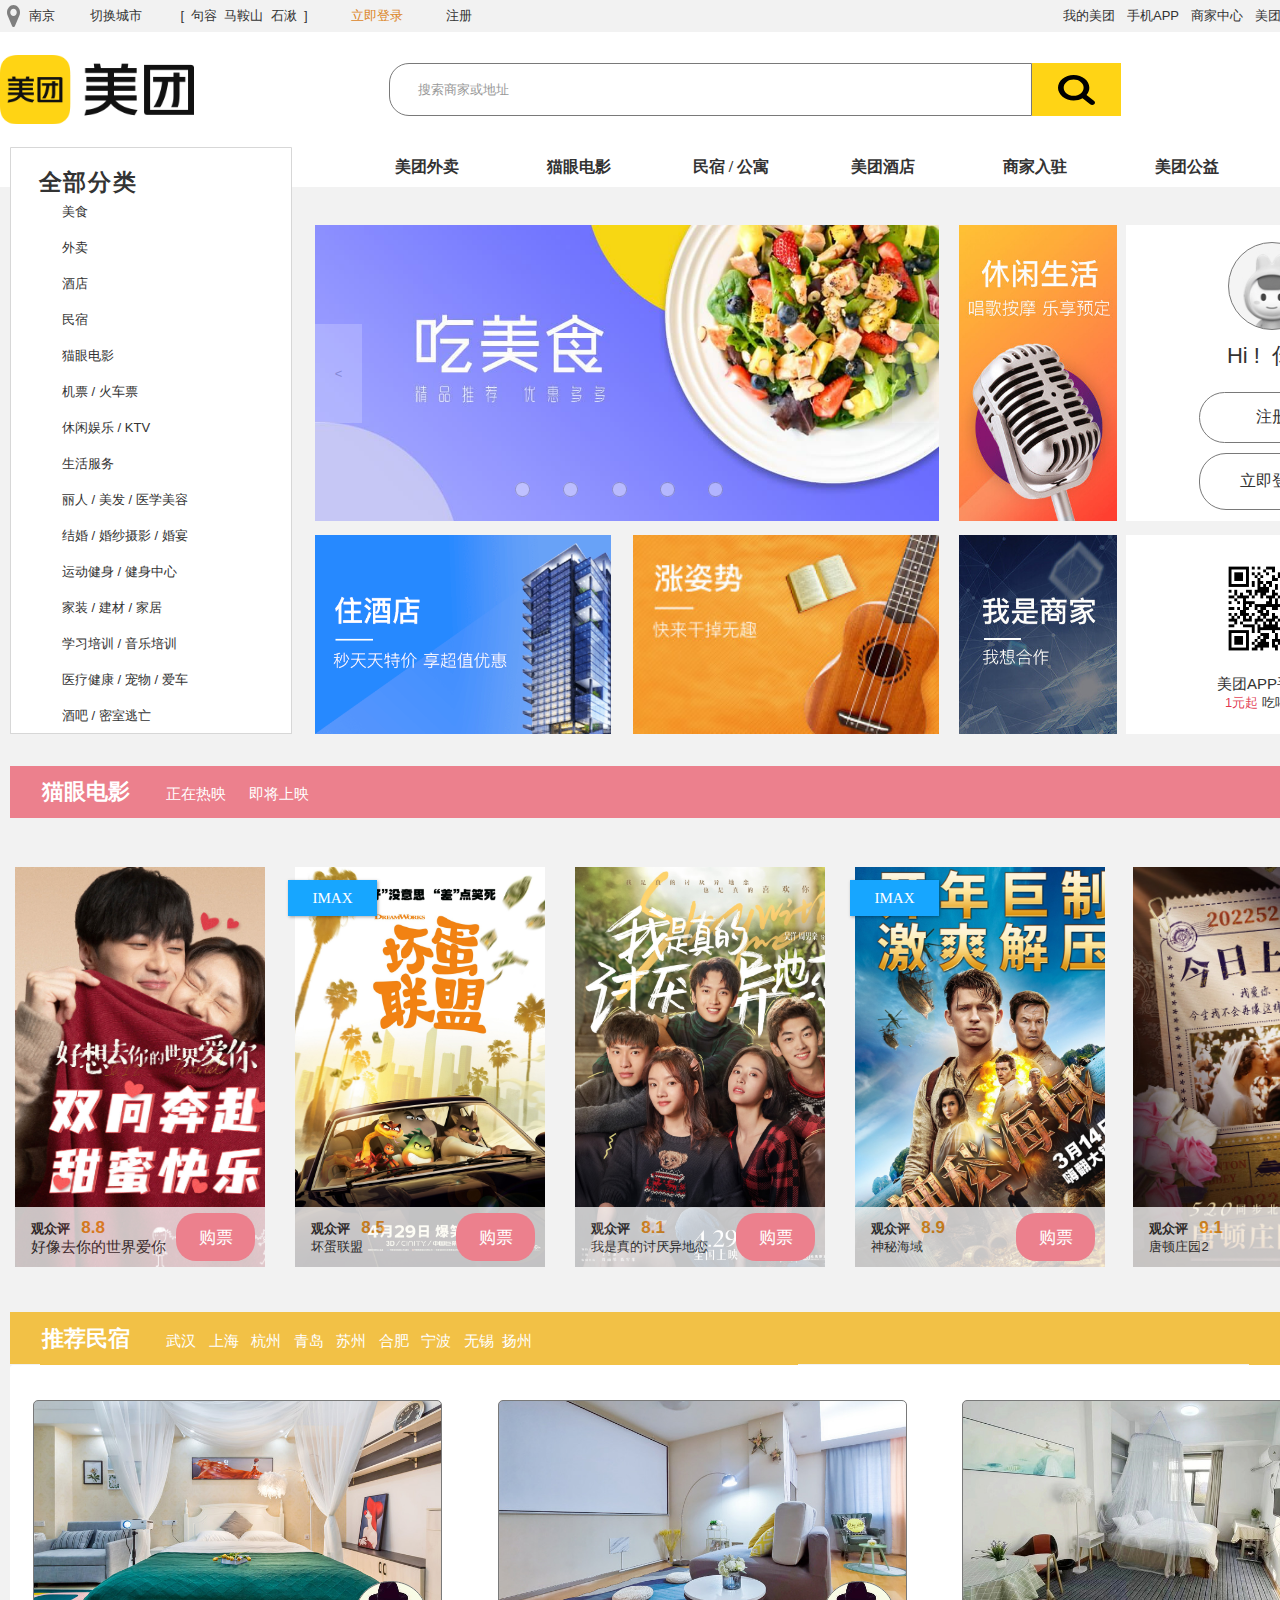
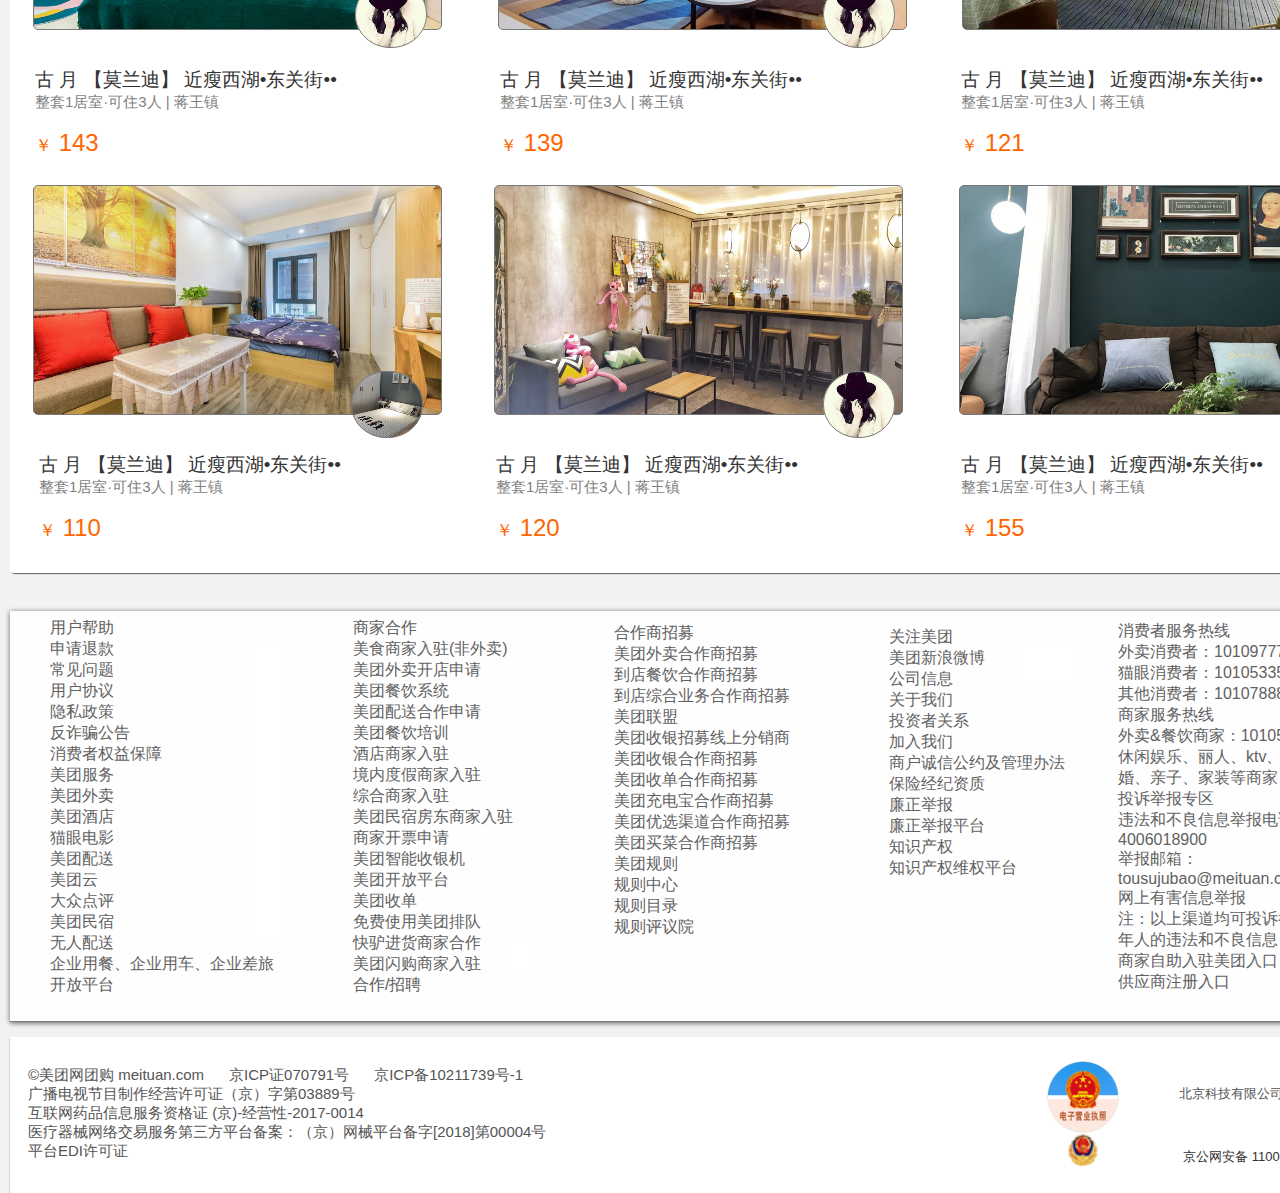
<file: index.html>
﻿<!DOCTYPE html>
<html>
  <head>
    <title>南京美团网-南京美食_酒店_旅游_团购_电影_吃喝玩乐</title>
    <meta http-equiv="X-UA-Compatible" content="IE=edge"/>
    <meta http-equiv="content-type" content="text/html; charset=utf-8"/>
    <link rel="shortcut icon" href="favicon.ico" type="image/x-icon">
    <link href="resources/css/axure_rp_page.css" type="text/css" rel="stylesheet"/>
    <link href="data/styles.css" type="text/css" rel="stylesheet"/>
    <link href="files/index/styles.css" type="text/css" rel="stylesheet"/>
    <script src="resources/scripts/jquery-3.2.1.min.js"></script>
    <script src="resources/scripts/axure/axQuery.js"></script>
    <script src="resources/scripts/axure/globals.js"></script>
    <script src="resources/scripts/axutils.js"></script>
    <script src="resources/scripts/axure/annotation.js"></script>
    <script src="resources/scripts/axure/axQuery.std.js"></script>
    <script src="resources/scripts/axure/doc.js"></script>
    <script src="resources/scripts/messagecenter.js"></script>
    <script src="resources/scripts/axure/events.js"></script>
    <script src="resources/scripts/axure/recording.js"></script>
    <script src="resources/scripts/axure/action.js"></script>
    <script src="resources/scripts/axure/expr.js"></script>
    <script src="resources/scripts/axure/geometry.js"></script>
    <script src="resources/scripts/axure/flyout.js"></script>
    <script src="resources/scripts/axure/model.js"></script>
    <script src="resources/scripts/axure/repeater.js"></script>
    <script src="resources/scripts/axure/sto.js"></script>
    <script src="resources/scripts/axure/utils.temp.js"></script>
    <script src="resources/scripts/axure/variables.js"></script>
    <script src="resources/scripts/axure/drag.js"></script>
    <script src="resources/scripts/axure/move.js"></script>
    <script src="resources/scripts/axure/visibility.js"></script>
    <script src="resources/scripts/axure/style.js"></script>
    <script src="resources/scripts/axure/adaptive.js"></script>
    <script src="resources/scripts/axure/tree.js"></script>
    <script src="resources/scripts/axure/init.temp.js"></script>
    <script src="resources/scripts/axure/legacy.js"></script>
    <script src="resources/scripts/axure/viewer.js"></script>
    <script src="resources/scripts/axure/math.js"></script>
    <script src="resources/scripts/axure/jquery.nicescroll.min.js"></script>
    <script src="data/document.js"></script>
    <script src="files/index/data.js"></script>
    <script type="text/javascript">
      $axure.utils.getTransparentGifPath = function() { return 'resources/images/transparent.gif'; };
      $axure.utils.getOtherPath = function() { return 'resources/Other.html'; };
      $axure.utils.getReloadPath = function() { return 'resources/reload.html'; };
    </script>
  </head>
  <body>
    <div id="base" class="">

      <!-- Unnamed (矩形) -->
      <div id="u128" class="ax_default box_1">
        <div id="u128_div" class=""></div>
        <div id="u128_text" class="text " style="display:none; visibility: hidden">
          <p></p>
        </div>
      </div>

      <!-- Unnamed (矩形) -->
      <div id="u129" class="ax_default box_1">
        <div id="u129_div" class=""></div>
        <div id="u129_text" class="text " style="display:none; visibility: hidden">
          <p></p>
        </div>
      </div>

      <!-- Unnamed (矩形) -->
      <div id="u130" class="ax_default box_1">
        <div id="u130_div" class=""></div>
        <div id="u130_text" class="text " style="display:none; visibility: hidden">
          <p></p>
        </div>
      </div>

      <!-- Unnamed (矩形) -->
      <div id="u131" class="ax_default box_1">
        <div id="u131_div" class=""></div>
        <div id="u131_text" class="text ">
          <p><span style="text-decoration:none;">南京</span></p>
        </div>
      </div>

      <!-- Unnamed (矩形) -->
      <div id="u132" class="ax_default box_1">
        <div id="u132_div" class=""></div>
        <div id="u132_text" class="text ">
          <p><span style="text-decoration:none;">切换城市</span></p>
        </div>
      </div>

      <!-- Unnamed (矩形) -->
      <div id="u133" class="ax_default box_1">
        <div id="u133_div" class=""></div>
        <div id="u133_text" class="text ">
          <p><span style="text-decoration:none;">[&nbsp; 句容&nbsp; 马鞍山&nbsp; 石湫&nbsp; ]</span></p>
        </div>
      </div>

      <!-- Unnamed (矩形) -->
      <div id="u134" class="ax_default box_1">
        <div id="u134_div" class=""></div>
        <div id="u134_text" class="text ">
          <p><span style="text-decoration:none;">立即登录</span></p>
        </div>
      </div>

      <!-- Unnamed (矩形) -->
      <div id="u135" class="ax_default box_1">
        <div id="u135_div" class=""></div>
        <div id="u135_text" class="text ">
          <p><span style="text-decoration:none;">注册</span></p>
        </div>
      </div>

      <!-- Unnamed (矩形) -->
      <div id="u136" class="ax_default box_1">
        <div id="u136_div" class=""></div>
        <div id="u136_text" class="text " style="display:none; visibility: hidden">
          <p></p>
        </div>
      </div>

      <!-- Unnamed (矩形) -->
      <div id="u137" class="ax_default box_1">
        <div id="u137_div" class=""></div>
        <div id="u137_text" class="text ">
          <p><span style="text-decoration:none;">手机APP</span></p>
        </div>
      </div>

      <!-- Unnamed (矩形) -->
      <div id="u138" class="ax_default box_1">
        <div id="u138_div" class=""></div>
        <div id="u138_text" class="text ">
          <p><span style="text-decoration:none;">商家中心</span></p>
        </div>
      </div>

      <!-- Unnamed (矩形) -->
      <div id="u139" class="ax_default box_1">
        <div id="u139_div" class=""></div>
        <div id="u139_text" class="text ">
          <p><span style="text-decoration:none;">美团规则</span></p>
        </div>
      </div>

      <!-- Unnamed (形状) -->
      <div id="u140" class="ax_default box_1">
        <img id="u140_img" class="img " src="images/loginr/u12.svg"/>
        <div id="u140_text" class="text ">
          <p><span style="text-decoration:none;">网站导航</span></p>
        </div>
      </div>

      <!-- Unnamed (矩形) -->
      <div id="u141" class="ax_default box_1">
        <div id="u141_div" class=""></div>
        <div id="u141_text" class="text ">
          <p><span style="text-decoration:none;">我的美团</span></p>
        </div>
      </div>

      <!-- Unnamed (形状) -->
      <div id="u142" class="ax_default icon">
        <img id="u142_img" class="img " src="images/loginr/u14.svg"/>
        <div id="u142_text" class="text " style="display:none; visibility: hidden">
          <p></p>
        </div>
      </div>

      <!-- Unnamed (矩形) -->
      <div id="u143" class="ax_default box_1">
        <div id="u143_div" class=""></div>
        <div id="u143_text" class="text " style="display:none; visibility: hidden">
          <p></p>
        </div>
      </div>

      <!-- Unnamed (矩形) -->
      <div id="u144" class="ax_default box_1">
        <div id="u144_div" class=""></div>
        <div id="u144_text" class="text " style="display:none; visibility: hidden">
          <p></p>
        </div>
      </div>

      <!-- Unnamed (矩形) -->
      <div id="u145" class="ax_default box_1">
        <div id="u145_div" class=""></div>
        <div id="u145_text" class="text " style="display:none; visibility: hidden">
          <p></p>
        </div>
      </div>

      <!-- Unnamed (形状) -->
      <div id="u146" class="ax_default icon">
        <img id="u146_img" class="img " src="images/loginr/u18.svg"/>
        <div id="u146_text" class="text " style="display:none; visibility: hidden">
          <p></p>
        </div>
      </div>

      <!-- Unnamed (矩形) -->
      <div id="u147" class="ax_default box_1">
        <img id="u147_img" class="img " src="images/loginr/u19.svg"/>
        <div id="u147_text" class="text " style="display:none; visibility: hidden">
          <p></p>
        </div>
      </div>

      <!-- Unnamed (矩形) -->
      <div id="u148" class="ax_default box_1">
        <div id="u148_div" class=""></div>
        <div id="u148_text" class="text " style="display:none; visibility: hidden">
          <p></p>
        </div>
      </div>

      <!-- Unnamed (矩形) -->
      <div id="u149" class="ax_default box_1">
        <div id="u149_div" class=""></div>
        <div id="u149_text" class="text " style="display:none; visibility: hidden">
          <p></p>
        </div>
      </div>

      <!-- Unnamed (矩形) -->
      <div id="u150" class="ax_default box_1">
        <div id="u150_div" class=""></div>
        <div id="u150_text" class="text " style="display:none; visibility: hidden">
          <p></p>
        </div>
      </div>

      <!-- Unnamed (矩形) -->
      <div id="u151" class="ax_default box_1">
        <div id="u151_div" class=""></div>
        <div id="u151_text" class="text " style="display:none; visibility: hidden">
          <p></p>
        </div>
      </div>

      <!-- Unnamed (矩形) -->
      <div id="u152" class="ax_default box_1">
        <div id="u152_div" class=""></div>
        <div id="u152_text" class="text " style="display:none; visibility: hidden">
          <p></p>
        </div>
      </div>

      <!-- Unnamed (矩形) -->
      <div id="u153" class="ax_default box_1">
        <div id="u153_div" class=""></div>
        <div id="u153_text" class="text " style="display:none; visibility: hidden">
          <p></p>
        </div>
      </div>

      <!-- Unnamed (矩形) -->
      <div id="u154" class="ax_default box_1">
        <div id="u154_div" class=""></div>
        <div id="u154_text" class="text " style="display:none; visibility: hidden">
          <p></p>
        </div>
      </div>

      <!-- Unnamed (矩形) -->
      <div id="u155" class="ax_default box_1">
        <div id="u155_div" class=""></div>
        <div id="u155_text" class="text ">
          <p><span style="text-decoration:none;">&nbsp;&nbsp; 全部分类</span></p>
        </div>
      </div>

      <!-- Unnamed (矩形) -->
      <div id="u156" class="ax_default box_1">
        <div id="u156_div" class=""></div>
        <div id="u156_text" class="text ">
          <p><span style="text-decoration:none;">酒吧 / 密室逃亡</span></p>
        </div>
      </div>

      <!-- Unnamed (矩形) -->
      <div id="u157" class="ax_default box_1">
        <div id="u157_div" class=""></div>
        <div id="u157_text" class="text ">
          <p><span style="text-decoration:none;">医疗健康 / 宠物 / 爱车</span></p>
        </div>
      </div>

      <!-- Unnamed (矩形) -->
      <div id="u158" class="ax_default box_1">
        <div id="u158_div" class=""></div>
        <div id="u158_text" class="text ">
          <p><span style="text-decoration:none;">学习培训 / 音乐培训</span></p>
        </div>
      </div>

      <!-- Unnamed (矩形) -->
      <div id="u159" class="ax_default box_1">
        <div id="u159_div" class=""></div>
        <div id="u159_text" class="text ">
          <p><span style="text-decoration:none;">家装 / 建材 / 家居</span></p>
        </div>
      </div>

      <!-- Unnamed (矩形) -->
      <div id="u160" class="ax_default box_1">
        <div id="u160_div" class=""></div>
        <div id="u160_text" class="text ">
          <p><span style="text-decoration:none;">运动健身 / 健身中心</span></p>
        </div>
      </div>

      <!-- Unnamed (矩形) -->
      <div id="u161" class="ax_default box_1">
        <div id="u161_div" class=""></div>
        <div id="u161_text" class="text ">
          <p><span style="text-decoration:none;">结婚 / 婚纱摄影 / 婚宴</span></p>
        </div>
      </div>

      <!-- Unnamed (矩形) -->
      <div id="u162" class="ax_default box_1">
        <div id="u162_div" class=""></div>
        <div id="u162_text" class="text ">
          <p><span style="text-decoration:none;">丽人 / 美发 / 医学美容</span></p>
        </div>
      </div>

      <!-- Unnamed (矩形) -->
      <div id="u163" class="ax_default box_1">
        <div id="u163_div" class=""></div>
        <div id="u163_text" class="text ">
          <p><span style="text-decoration:none;">生活服务</span></p>
        </div>
      </div>

      <!-- Unnamed (矩形) -->
      <div id="u164" class="ax_default box_1">
        <div id="u164_div" class=""></div>
        <div id="u164_text" class="text ">
          <p><span style="text-decoration:none;">休闲娱乐 / KTV</span></p>
        </div>
      </div>

      <!-- Unnamed (矩形) -->
      <div id="u165" class="ax_default box_1">
        <div id="u165_div" class=""></div>
        <div id="u165_text" class="text ">
          <p><span style="text-decoration:none;">机票 / 火车票</span></p>
        </div>
      </div>

      <!-- Unnamed (矩形) -->
      <div id="u166" class="ax_default box_1">
        <div id="u166_div" class=""></div>
        <div id="u166_text" class="text ">
          <p><span style="text-decoration:none;">猫眼电影</span></p>
        </div>
      </div>

      <!-- Unnamed (矩形) -->
      <div id="u167" class="ax_default box_1">
        <div id="u167_div" class=""></div>
        <div id="u167_text" class="text ">
          <p><span style="text-decoration:none;">民宿</span></p>
        </div>
      </div>

      <!-- Unnamed (矩形) -->
      <div id="u168" class="ax_default box_1">
        <div id="u168_div" class=""></div>
        <div id="u168_text" class="text ">
          <p><span style="text-decoration:none;">酒店</span></p>
        </div>
      </div>

      <!-- Unnamed (矩形) -->
      <div id="u169" class="ax_default box_1">
        <div id="u169_div" class=""></div>
        <div id="u169_text" class="text ">
          <p><span style="text-decoration:none;">外卖</span></p>
        </div>
      </div>

      <!-- Unnamed (矩形) -->
      <div id="u170" class="ax_default box_1">
        <div id="u170_div" class=""></div>
        <div id="u170_text" class="text ">
          <p><span style="text-decoration:none;">美食</span></p>
        </div>
      </div>

      <!-- Unnamed (矩形) -->
      <div id="u171" class="ax_default box_1">
        <div id="u171_div" class=""></div>
        <div id="u171_text" class="text ">
          <p><span style="text-decoration:none;">美团外卖</span></p>
        </div>
      </div>

      <!-- Unnamed (矩形) -->
      <div id="u172" class="ax_default box_1">
        <div id="u172_div" class=""></div>
        <div id="u172_text" class="text ">
          <p><span style="text-decoration:none;">猫眼电影</span></p>
        </div>
      </div>

      <!-- Unnamed (矩形) -->
      <div id="u173" class="ax_default box_1">
        <div id="u173_div" class=""></div>
        <div id="u173_text" class="text ">
          <p><span style="text-decoration:none;">民宿 / 公寓</span></p>
        </div>
      </div>

      <!-- Unnamed (矩形) -->
      <div id="u174" class="ax_default box_1">
        <div id="u174_div" class=""></div>
        <div id="u174_text" class="text ">
          <p><span style="text-decoration:none;">美团酒店</span></p>
        </div>
      </div>

      <!-- Unnamed (矩形) -->
      <div id="u175" class="ax_default box_1">
        <div id="u175_div" class=""></div>
        <div id="u175_text" class="text ">
          <p><span style="text-decoration:none;">商家入驻</span></p>
        </div>
      </div>

      <!-- Unnamed (矩形) -->
      <div id="u176" class="ax_default box_1">
        <div id="u176_div" class=""></div>
        <div id="u176_text" class="text ">
          <p><span style="text-decoration:none;">美团公益</span></p>
        </div>
      </div>

      <!-- Unnamed (矩形) -->
      <div id="u177" class="ax_default box_1">
        <div id="u177_div" class=""></div>
        <div id="u177_text" class="text " style="display:none; visibility: hidden">
          <p></p>
        </div>
      </div>

      <!-- Unnamed (矩形) -->
      <div id="u178" class="ax_default box_1">
        <img id="u178_img" class="img " src="images/index/u178.svg"/>
        <div id="u178_text" class="text " style="display:none; visibility: hidden">
          <p></p>
        </div>
      </div>

      <!-- Unnamed (矩形) -->
      <div id="u179" class="ax_default box_1">
        <div id="u179_div" class=""></div>
        <div id="u179_text" class="text ">
          <p><span style="text-decoration:none;">注册</span></p>
        </div>
      </div>

      <!-- Unnamed (矩形) -->
      <div id="u180" class="ax_default box_1">
        <div id="u180_div" class=""></div>
        <div id="u180_text" class="text ">
          <p><span style="text-decoration:none;">立即登录</span></p>
        </div>
      </div>

      <!-- Unnamed (矩形) -->
      <div id="u181" class="ax_default box_1">
        <div id="u181_div" class=""></div>
        <div id="u181_text" class="text ">
          <p style="font-size:15px;"><span style="text-decoration:none;">美团APP手机版</span></p><p style="font-size:13px;"><span style="text-decoration:none;color:rgba(217, 0, 27, 0.796078431372549);">1元起</span><span style="text-decoration:none;"> 吃喝玩乐</span></p>
        </div>
      </div>

      <!-- Unnamed (矩形) -->
      <div id="u182" class="ax_default box_1">
        <div id="u182_div" class=""></div>
        <div id="u182_text" class="text " style="display:none; visibility: hidden">
          <p></p>
        </div>
      </div>

      <!-- Unnamed (矩形) -->
      <div id="u183" class="ax_default box_1">
        <div id="u183_div" class=""></div>
        <div id="u183_text" class="text ">
          <p style="font-size:13px;"><span style="font-family:'幼圆 Bold', '幼圆 Regular', '幼圆';font-weight:700;font-size:22px;text-decoration:none;">猫眼电影</span><span style="font-family:'Arial Normal', 'Arial';font-weight:400;text-decoration:none;">&nbsp; &nbsp; &nbsp; &nbsp; &nbsp; </span><span style="font-family:'微软雅黑';font-weight:400;font-size:15px;text-decoration:none;">正在热映&nbsp; &nbsp; &nbsp; 即将上映</span></p>
        </div>
      </div>

      <!-- Unnamed (矩形) -->
      <div id="u184" class="ax_default box_1">
        <div id="u184_div" class=""></div>
        <div id="u184_text" class="text ">
          <p><span style="text-decoration:none;">&nbsp;&nbsp; &nbsp; &nbsp; &nbsp; &nbsp; &nbsp; &nbsp; &nbsp; 全部 </span></p>
        </div>
      </div>

      <!-- Unnamed (矩形) -->
      <div id="u185" class="ax_default box_1">
        <div id="u185_div" class=""></div>
        <div id="u185_text" class="text " style="display:none; visibility: hidden">
          <p></p>
        </div>
      </div>

      <!-- Unnamed (矩形) -->
      <div id="u186" class="ax_default box_1">
        <div id="u186_div" class=""></div>
        <div id="u186_text" class="text " style="display:none; visibility: hidden">
          <p></p>
        </div>
      </div>

      <!-- Unnamed (矩形) -->
      <div id="u187" class="ax_default box_1">
        <div id="u187_div" class=""></div>
        <div id="u187_text" class="text " style="display:none; visibility: hidden">
          <p></p>
        </div>
      </div>

      <!-- Unnamed (矩形) -->
      <div id="u188" class="ax_default box_1">
        <div id="u188_div" class=""></div>
        <div id="u188_text" class="text " style="display:none; visibility: hidden">
          <p></p>
        </div>
      </div>

      <!-- Unnamed (矩形) -->
      <div id="u189" class="ax_default box_1">
        <div id="u189_div" class=""></div>
        <div id="u189_text" class="text " style="display:none; visibility: hidden">
          <p></p>
        </div>
      </div>

      <!-- Unnamed (矩形) -->
      <div id="u190" class="ax_default box_1">
        <div id="u190_div" class=""></div>
        <div id="u190_text" class="text " style="display:none; visibility: hidden">
          <p></p>
        </div>
      </div>

      <!-- Unnamed (矩形) -->
      <div id="u191" class="ax_default box_1">
        <div id="u191_div" class=""></div>
        <div id="u191_text" class="text ">
          <p><span style="text-decoration:none;">IMAX</span></p>
        </div>
      </div>

      <!-- Unnamed (矩形) -->
      <div id="u192" class="ax_default box_1">
        <div id="u192_div" class=""></div>
        <div id="u192_text" class="text ">
          <p><span style="text-decoration:none;">IMAX</span></p>
        </div>
      </div>

      <!-- Unnamed (矩形) -->
      <div id="u193" class="ax_default box_1">
        <div id="u193_div" class=""></div>
        <div id="u193_text" class="text ">
          <p style="font-size:13px;"><span style="font-family:'Arial Normal', 'Arial';font-weight:400;text-decoration:none;">&nbsp;&nbsp;&nbsp; </span><span style="font-family:'Arial Negreta', 'Arial Normal', 'Arial';font-weight:700;text-decoration:none;">观众评&nbsp;&nbsp; </span><span style="font-family:'Arial Negreta', 'Arial Normal', 'Arial';font-weight:700;font-size:17px;text-decoration:none;color:#F59A23;">8.8</span></p><p style="font-size:13px;"><span style="font-family:'Arial Normal', 'Arial';font-weight:400;text-decoration:none;">&nbsp;&nbsp;&nbsp; </span><span style="font-family:'Arial Normal', 'Arial';font-weight:400;font-size:15px;text-decoration:none;">好像去你的世界爱你</span><span style="font-family:'Arial Normal', 'Arial';font-weight:400;text-decoration:none;">&nbsp;&nbsp; </span></p>
        </div>
      </div>

      <!-- Unnamed (矩形) -->
      <div id="u194" class="ax_default box_1">
        <div id="u194_div" class=""></div>
        <div id="u194_text" class="text ">
          <p><span style="text-decoration:none;">购票</span></p>
        </div>
      </div>

      <!-- Unnamed (矩形) -->
      <div id="u195" class="ax_default box_1">
        <div id="u195_div" class=""></div>
        <div id="u195_text" class="text ">
          <p style="font-size:13px;"><span style="font-family:'Arial Normal', 'Arial';font-weight:400;text-decoration:none;">&nbsp;&nbsp;&nbsp; </span><span style="font-family:'Arial Negreta', 'Arial Normal', 'Arial';font-weight:700;text-decoration:none;">观众评&nbsp;&nbsp; </span><span style="font-family:'Arial Negreta', 'Arial Normal', 'Arial';font-weight:700;font-size:17px;text-decoration:none;color:#F59A23;">8.5</span></p><p style="font-size:13px;"><span style="font-family:'Arial Normal', 'Arial';font-weight:400;text-decoration:none;">&nbsp;&nbsp;&nbsp; 坏蛋联盟</span></p>
        </div>
      </div>

      <!-- Unnamed (矩形) -->
      <div id="u196" class="ax_default box_1">
        <div id="u196_div" class=""></div>
        <div id="u196_text" class="text ">
          <p style="font-size:13px;"><span style="font-family:'Arial Normal', 'Arial';font-weight:400;text-decoration:none;">&nbsp;&nbsp;&nbsp; </span><span style="font-family:'Arial Negreta', 'Arial Normal', 'Arial';font-weight:700;text-decoration:none;">观众评&nbsp;&nbsp; </span><span style="font-family:'Arial Negreta', 'Arial Normal', 'Arial';font-weight:700;font-size:17px;text-decoration:none;color:#F59A23;">8.1</span></p><p style="font-size:13px;"><span style="font-family:'Arial Normal', 'Arial';font-weight:400;text-decoration:none;">&nbsp;&nbsp;&nbsp; 我是真的讨厌异地恋&nbsp;&nbsp; </span></p>
        </div>
      </div>

      <!-- Unnamed (矩形) -->
      <div id="u197" class="ax_default box_1">
        <div id="u197_div" class=""></div>
        <div id="u197_text" class="text ">
          <p style="font-size:13px;"><span style="font-family:'Arial Normal', 'Arial';font-weight:400;text-decoration:none;">&nbsp;&nbsp;&nbsp; </span><span style="font-family:'Arial Negreta', 'Arial Normal', 'Arial';font-weight:700;text-decoration:none;">观众评&nbsp;&nbsp; </span><span style="font-family:'Arial Negreta', 'Arial Normal', 'Arial';font-weight:700;font-size:17px;text-decoration:none;color:#F59A23;">8.9</span></p><p style="font-size:13px;"><span style="font-family:'Arial Normal', 'Arial';font-weight:400;text-decoration:none;">&nbsp;&nbsp;&nbsp; 神秘海域&nbsp; </span></p>
        </div>
      </div>

      <!-- Unnamed (矩形) -->
      <div id="u198" class="ax_default box_1">
        <div id="u198_div" class=""></div>
        <div id="u198_text" class="text ">
          <p style="font-size:13px;"><span style="font-family:'Arial Normal', 'Arial';font-weight:400;text-decoration:none;">&nbsp;&nbsp;&nbsp; </span><span style="font-family:'Arial Negreta', 'Arial Normal', 'Arial';font-weight:700;text-decoration:none;">观众评&nbsp;&nbsp; </span><span style="font-family:'Arial Negreta', 'Arial Normal', 'Arial';font-weight:700;font-size:17px;text-decoration:none;color:#F59A23;">9.1</span></p><p style="font-size:13px;"><span style="font-family:'Arial Normal', 'Arial';font-weight:400;text-decoration:none;">&nbsp;&nbsp;&nbsp; 唐顿庄园2&nbsp;&nbsp; </span></p>
        </div>
      </div>

      <!-- Unnamed (矩形) -->
      <div id="u199" class="ax_default box_1">
        <div id="u199_div" class=""></div>
        <div id="u199_text" class="text ">
          <p><span style="text-decoration:none;">购票</span></p>
        </div>
      </div>

      <!-- Unnamed (矩形) -->
      <div id="u200" class="ax_default box_1">
        <div id="u200_div" class=""></div>
        <div id="u200_text" class="text ">
          <p><span style="text-decoration:none;">购票</span></p>
        </div>
      </div>

      <!-- Unnamed (矩形) -->
      <div id="u201" class="ax_default box_1">
        <div id="u201_div" class=""></div>
        <div id="u201_text" class="text ">
          <p><span style="text-decoration:none;">购票</span></p>
        </div>
      </div>

      <!-- Unnamed (矩形) -->
      <div id="u202" class="ax_default box_1">
        <div id="u202_div" class=""></div>
        <div id="u202_text" class="text ">
          <p><span style="text-decoration:none;">购票</span></p>
        </div>
      </div>

      <!-- Unnamed (矩形) -->
      <div id="u203" class="ax_default box_1">
        <div id="u203_div" class=""></div>
        <div id="u203_text" class="text " style="display:none; visibility: hidden">
          <p></p>
        </div>
      </div>

      <!-- Unnamed (矩形) -->
      <div id="u204" class="ax_default box_1">
        <div id="u204_div" class=""></div>
        <div id="u204_text" class="text ">
          <p style="font-size:13px;"><span style="font-family:'幼圆 Bold', '幼圆 Regular', '幼圆';font-weight:700;font-size:22px;text-decoration:none;">推荐民宿</span><span style="font-family:'Arial Normal', 'Arial';font-weight:400;text-decoration:none;">&nbsp; &nbsp; &nbsp; &nbsp; &nbsp; </span><span style="font-family:'Arial Normal', 'Arial';font-weight:400;font-size:15px;text-decoration:none;">武汉&nbsp;&nbsp; 上海&nbsp;&nbsp; 杭州&nbsp;&nbsp; 青岛&nbsp;&nbsp; 苏州&nbsp;&nbsp; 合肥&nbsp;&nbsp; 宁波&nbsp;&nbsp; 无锡&nbsp; 扬州</span></p>
        </div>
      </div>

      <!-- Unnamed (矩形) -->
      <div id="u205" class="ax_default box_1">
        <div id="u205_div" class=""></div>
        <div id="u205_text" class="text ">
          <p><span style="text-decoration:none;">&nbsp;&nbsp; &nbsp; &nbsp; &nbsp; &nbsp; &nbsp; &nbsp; &nbsp; 全部 </span></p>
        </div>
      </div>

      <!-- Unnamed (矩形) -->
      <div id="u206" class="ax_default box_1">
        <div id="u206_div" class=""></div>
        <div id="u206_text" class="text " style="display:none; visibility: hidden">
          <p></p>
        </div>
      </div>

      <!-- Unnamed (矩形) -->
      <div id="u207" class="ax_default box_1">
        <img id="u207_img" class="img " src="images/loginr/u77.svg"/>
        <div id="u207_text" class="text " style="display:none; visibility: hidden">
          <p></p>
        </div>
      </div>

      <!-- Unnamed (矩形) -->
      <div id="u208" class="ax_default box_1">
        <img id="u208_img" class="img " src="images/loginr/u78.svg"/>
        <div id="u208_text" class="text " style="display:none; visibility: hidden">
          <p></p>
        </div>
      </div>

      <!-- Unnamed (矩形) -->
      <div id="u209" class="ax_default box_1">
        <img id="u209_img" class="img " src="images/loginr/u79.svg"/>
        <div id="u209_text" class="text " style="display:none; visibility: hidden">
          <p></p>
        </div>
      </div>

      <!-- Unnamed (椭圆形) -->
      <div id="u210" class="ax_default ellipse">
        <img id="u210_img" class="img " src="images/loginr/u80.svg"/>
        <div id="u210_text" class="text " style="display:none; visibility: hidden">
          <p></p>
        </div>
      </div>

      <!-- Unnamed (椭圆形) -->
      <div id="u211" class="ax_default ellipse">
        <img id="u211_img" class="img " src="images/loginr/u81.svg"/>
        <div id="u211_text" class="text " style="display:none; visibility: hidden">
          <p></p>
        </div>
      </div>

      <!-- Unnamed (矩形) -->
      <div id="u212" class="ax_default box_1">
        <div id="u212_div" class=""></div>
        <div id="u212_text" class="text ">
          <p style="font-size:19px;"><span style="text-decoration:none;">古 月 【莫兰迪】 近瘦西湖&#149;东关街&#149;&#149;</span></p><p style="font-size:15px;"><span style="text-decoration:none;color:#7F7F7F;">整套1居室·可住3人 | 蒋王镇</span></p><p style="font-size:15px;"><span style="text-decoration:none;color:#7F7F7F;"><br></span></p><p style="font-size:17px;"><span style="text-decoration:none;color:#FF6600;">￥</span><span style="font-size:24px;text-decoration:none;color:#FF6600;"> 143</span></p>
        </div>
      </div>

      <!-- Unnamed (椭圆形) -->
      <div id="u213" class="ax_default ellipse">
        <img id="u213_img" class="img " src="images/loginr/u81.svg"/>
        <div id="u213_text" class="text " style="display:none; visibility: hidden">
          <p></p>
        </div>
      </div>

      <!-- Unnamed (矩形) -->
      <div id="u214" class="ax_default box_1">
        <div id="u214_div" class=""></div>
        <div id="u214_text" class="text ">
          <p style="font-size:19px;"><span style="text-decoration:none;">古 月 【莫兰迪】 近瘦西湖&#149;东关街&#149;&#149;</span></p><p style="font-size:15px;"><span style="text-decoration:none;color:#7F7F7F;">整套1居室·可住3人 | 蒋王镇</span></p><p style="font-size:15px;"><span style="text-decoration:none;color:#7F7F7F;"><br></span></p><p style="font-size:17px;"><span style="text-decoration:none;color:#FF6600;">￥</span><span style="font-size:24px;text-decoration:none;color:#FF6600;"> 139</span></p>
        </div>
      </div>

      <!-- Unnamed (矩形) -->
      <div id="u215" class="ax_default box_1">
        <div id="u215_div" class=""></div>
        <div id="u215_text" class="text ">
          <p style="font-size:19px;"><span style="text-decoration:none;">古 月 【莫兰迪】 近瘦西湖&#149;东关街&#149;&#149;</span></p><p style="font-size:15px;"><span style="text-decoration:none;color:#7F7F7F;">整套1居室·可住3人 | 蒋王镇</span></p><p style="font-size:15px;"><span style="text-decoration:none;color:#7F7F7F;"><br></span></p><p style="font-size:17px;"><span style="text-decoration:none;color:#FF6600;">￥</span><span style="font-size:24px;text-decoration:none;color:#FF6600;"> 121</span></p>
        </div>
      </div>

      <!-- Unnamed (矩形) -->
      <div id="u216" class="ax_default box_1">
        <img id="u216_img" class="img " src="images/loginr/u86.svg"/>
        <div id="u216_text" class="text " style="display:none; visibility: hidden">
          <p></p>
        </div>
      </div>

      <!-- Unnamed (矩形) -->
      <div id="u217" class="ax_default box_1">
        <div id="u217_div" class=""></div>
        <div id="u217_text" class="text ">
          <p style="font-size:19px;"><span style="text-decoration:none;">古 月 【莫兰迪】 近瘦西湖&#149;东关街&#149;&#149;</span></p><p style="font-size:15px;"><span style="text-decoration:none;color:#7F7F7F;">整套1居室·可住3人 | 蒋王镇</span></p><p style="font-size:15px;"><span style="text-decoration:none;color:#7F7F7F;"><br></span></p><p style="font-size:17px;"><span style="text-decoration:none;color:#FF6600;">￥</span><span style="font-size:24px;text-decoration:none;color:#FF6600;"> 120</span></p>
        </div>
      </div>

      <!-- Unnamed (矩形) -->
      <div id="u218" class="ax_default box_1">
        <img id="u218_img" class="img " src="images/loginr/u88.svg"/>
        <div id="u218_text" class="text " style="display:none; visibility: hidden">
          <p></p>
        </div>
      </div>

      <!-- Unnamed (矩形) -->
      <div id="u219" class="ax_default box_1">
        <div id="u219_div" class=""></div>
        <div id="u219_text" class="text ">
          <p style="font-size:19px;"><span style="text-decoration:none;">古 月 【莫兰迪】 近瘦西湖&#149;东关街&#149;&#149;</span></p><p style="font-size:15px;"><span style="text-decoration:none;color:#7F7F7F;">整套1居室·可住3人 | 蒋王镇</span></p><p style="font-size:15px;"><span style="text-decoration:none;color:#7F7F7F;"><br></span></p><p style="font-size:17px;"><span style="text-decoration:none;color:#FF6600;">￥</span><span style="font-size:24px;text-decoration:none;color:#FF6600;"> 110</span></p>
        </div>
      </div>

      <!-- Unnamed (矩形) -->
      <div id="u220" class="ax_default box_1">
        <img id="u220_img" class="img " src="images/loginr/u90.svg"/>
        <div id="u220_text" class="text " style="display:none; visibility: hidden">
          <p></p>
        </div>
      </div>

      <!-- Unnamed (矩形) -->
      <div id="u221" class="ax_default box_1">
        <div id="u221_div" class=""></div>
        <div id="u221_text" class="text ">
          <p style="font-size:19px;"><span style="text-decoration:none;">古 月 【莫兰迪】 近瘦西湖&#149;东关街&#149;&#149;</span></p><p style="font-size:15px;"><span style="text-decoration:none;color:#7F7F7F;">整套1居室·可住3人 | 蒋王镇</span></p><p style="font-size:15px;"><span style="text-decoration:none;color:#7F7F7F;"><br></span></p><p style="font-size:17px;"><span style="text-decoration:none;color:#FF6600;">￥</span><span style="font-size:24px;text-decoration:none;color:#FF6600;"> 155</span></p>
        </div>
      </div>

      <!-- Unnamed (椭圆形) -->
      <div id="u222" class="ax_default ellipse">
        <img id="u222_img" class="img " src="images/loginr/u92.svg"/>
        <div id="u222_text" class="text " style="display:none; visibility: hidden">
          <p></p>
        </div>
      </div>

      <!-- Unnamed (椭圆形) -->
      <div id="u223" class="ax_default ellipse">
        <img id="u223_img" class="img " src="images/loginr/u81.svg"/>
        <div id="u223_text" class="text " style="display:none; visibility: hidden">
          <p></p>
        </div>
      </div>

      <!-- Unnamed (椭圆形) -->
      <div id="u224" class="ax_default ellipse">
        <img id="u224_img" class="img " src="images/loginr/u81.svg"/>
        <div id="u224_text" class="text " style="display:none; visibility: hidden">
          <p></p>
        </div>
      </div>

      <!-- Unnamed (矩形) -->
      <div id="u225" class="ax_default box_1">
        <div id="u225_div" class=""></div>
        <div id="u225_text" class="text ">
          <p><span style="text-decoration:none;">Hi !&nbsp; 你好</span></p>
        </div>
      </div>

      <!-- Unnamed (矩形) -->
      <div id="u226" class="ax_default box_1">
        <div id="u226_div" class=""></div>
        <div id="u226_text" class="text " style="display:none; visibility: hidden">
          <p></p>
        </div>
      </div>

      <!-- Unnamed (矩形) -->
      <div id="u227" class="ax_default box_1">
        <div id="u227_div" class=""></div>
        <div id="u227_text" class="text ">
          <p><span style="text-decoration:none;">用户帮助</span></p><p><span style="text-decoration:none;">申请退款</span></p><p><span style="text-decoration:none;">常见问题</span></p><p><span style="text-decoration:none;">用户协议</span></p><p><span style="text-decoration:none;">隐私政策</span></p><p><span style="text-decoration:none;">反诈骗公告</span></p><p><span style="text-decoration:none;">消费者权益保障</span></p><p><span style="text-decoration:none;">美团服务</span></p><p><span style="text-decoration:none;">美团外卖</span></p><p><span style="text-decoration:none;">美团酒店</span></p><p><span style="text-decoration:none;">猫眼电影</span></p><p><span style="text-decoration:none;">美团配送</span></p><p><span style="text-decoration:none;">美团云</span></p><p><span style="text-decoration:none;">大众点评</span></p><p><span style="text-decoration:none;">美团民宿</span></p><p><span style="text-decoration:none;">无人配送</span></p><p><span style="text-decoration:none;">企业用餐、企业用车、企业差旅</span></p><p><span style="text-decoration:none;">开放平台</span></p>
        </div>
      </div>

      <!-- Unnamed (矩形) -->
      <div id="u228" class="ax_default box_1">
        <div id="u228_div" class=""></div>
        <div id="u228_text" class="text ">
          <p><span style="text-decoration:none;">商家合作</span></p><p><span style="text-decoration:none;">美食商家入驻(非外卖)</span></p><p><span style="text-decoration:none;">美团外卖开店申请</span></p><p><span style="text-decoration:none;">美团餐饮系统</span></p><p><span style="text-decoration:none;">美团配送合作申请</span></p><p><span style="text-decoration:none;">美团餐饮培训</span></p><p><span style="text-decoration:none;">酒店商家入驻</span></p><p><span style="text-decoration:none;">境内度假商家入驻</span></p><p><span style="text-decoration:none;">综合商家入驻</span></p><p><span style="text-decoration:none;">美团民宿房东商家入驻</span></p><p><span style="text-decoration:none;">商家开票申请</span></p><p><span style="text-decoration:none;">美团智能收银机</span></p><p><span style="text-decoration:none;">美团开放平台</span></p><p><span style="text-decoration:none;">美团收单</span></p><p><span style="text-decoration:none;">免费使用美团排队</span></p><p><span style="text-decoration:none;">快驴进货商家合作</span></p><p><span style="text-decoration:none;">美团闪购商家入驻</span></p><p><span style="text-decoration:none;">合作/招聘</span></p>
        </div>
      </div>

      <!-- Unnamed (矩形) -->
      <div id="u229" class="ax_default box_1">
        <div id="u229_div" class=""></div>
        <div id="u229_text" class="text ">
          <p><span style="text-decoration:none;">合作商招募</span></p><p><span style="text-decoration:none;">美团外卖合作商招募</span></p><p><span style="text-decoration:none;">到店餐饮合作商招募</span></p><p><span style="text-decoration:none;">到店综合业务合作商招募</span></p><p><span style="text-decoration:none;">美团联盟</span></p><p><span style="text-decoration:none;">美团收银招募线上分销商</span></p><p><span style="text-decoration:none;">美团收银合作商招募</span></p><p><span style="text-decoration:none;">美团收单合作商招募</span></p><p><span style="text-decoration:none;">美团充电宝合作商招募</span></p><p><span style="text-decoration:none;">美团优选渠道合作商招募</span></p><p><span style="text-decoration:none;">美团买菜合作商招募</span></p><p><span style="text-decoration:none;">美团规则</span></p><p><span style="text-decoration:none;">规则中心</span></p><p><span style="text-decoration:none;">规则目录</span></p><p><span style="text-decoration:none;">规则评议院</span></p>
        </div>
      </div>

      <!-- Unnamed (矩形) -->
      <div id="u230" class="ax_default box_1">
        <div id="u230_div" class=""></div>
        <div id="u230_text" class="text ">
          <p><span style="text-decoration:none;">关注美团</span></p><p><span style="text-decoration:none;">美团新浪微博</span></p><p><span style="text-decoration:none;">公司信息</span></p><p><span style="text-decoration:none;">关于我们</span></p><p><span style="text-decoration:none;">投资者关系</span></p><p><span style="text-decoration:none;">加入我们</span></p><p><span style="text-decoration:none;">商户诚信公约及管理办法</span></p><p><span style="text-decoration:none;">保险经纪资质</span></p><p><span style="text-decoration:none;">廉正举报</span></p><p><span style="text-decoration:none;">廉正举报平台</span></p><p><span style="text-decoration:none;">知识产权</span></p><p><span style="text-decoration:none;">知识产权维权平台</span></p>
        </div>
      </div>

      <!-- Unnamed (矩形) -->
      <div id="u231" class="ax_default box_1">
        <div id="u231_div" class=""></div>
        <div id="u231_text" class="text ">
          <p><span style="text-decoration:none;">消费者服务热线</span></p><p><span style="text-decoration:none;">外卖消费者：10109777</span></p><p><span style="text-decoration:none;">猫眼消费者：10105335</span></p><p><span style="text-decoration:none;">其他消费者：10107888</span></p><p><span style="text-decoration:none;">商家服务热线</span></p><p><span style="text-decoration:none;">外卖&amp;餐饮商家：10105557</span></p><p><span style="text-decoration:none;">休闲娱乐、丽人、ktv、教育、结婚、亲子、家装等商家：10100107</span></p><p><span style="text-decoration:none;">投诉举报专区</span></p><p><span style="text-decoration:none;">违法和不良信息举报电话：4006018900</span></p><p><span style="text-decoration:none;">举报邮箱：tousujubao@meituan.com</span></p><p><span style="text-decoration:none;">网上有害信息举报</span></p><p><span style="text-decoration:none;">注：以上渠道均可投诉举报涉未成年人的违法和不良信息</span></p><p><span style="text-decoration:none;">商家自助入驻美团入口</span></p><p><span style="text-decoration:none;">供应商注册入口</span></p>
        </div>
      </div>

      <!-- Unnamed (矩形) -->
      <div id="u232" class="ax_default box_1">
        <div id="u232_div" class=""></div>
        <div id="u232_text" class="text " style="display:none; visibility: hidden">
          <p></p>
        </div>
      </div>

      <!-- Unnamed (矩形) -->
      <div id="u233" class="ax_default box_1">
        <div id="u233_div" class=""></div>
        <div id="u233_text" class="text ">
          <p><span style="text-decoration:none;">©美团网团购 meituan.com&nbsp; &nbsp; &nbsp; 京ICP证070791号&nbsp; &nbsp; &nbsp; 京ICP备10211739号-1</span></p><p><span style="text-decoration:none;">广播电视节目制作经营许可证（京）字第03889号</span></p><p><span style="text-decoration:none;">互联网药品信息服务资格证 (京)-经营性-2017-0014</span></p><p><span style="text-decoration:none;">医疗器械网络交易服务第三方平台备案：（京）网械平台备字[2018]第00004号</span></p><p><span style="text-decoration:none;">平台EDI许可证</span></p>
        </div>
      </div>

      <!-- Unnamed (椭圆形) -->
      <div id="u234" class="ax_default ellipse">
        <img id="u234_img" class="img " src="images/loginr/u104.svg"/>
        <div id="u234_text" class="text " style="display:none; visibility: hidden">
          <p></p>
        </div>
      </div>

      <!-- Unnamed (矩形) -->
      <div id="u235" class="ax_default box_1">
        <div id="u235_div" class=""></div>
        <div id="u235_text" class="text ">
          <p><span style="text-decoration:none;">北京科技有限公司</span></p>
        </div>
      </div>

      <!-- Unnamed (椭圆形) -->
      <div id="u236" class="ax_default ellipse">
        <img id="u236_img" class="img " src="images/loginr/u106.svg"/>
        <div id="u236_text" class="text " style="display:none; visibility: hidden">
          <p></p>
        </div>
      </div>

      <!-- Unnamed (形状) -->
      <div id="u237" class="ax_default box_1">
        <img id="u237_img" class="img " src="images/loginr/u107.svg"/>
        <div id="u237_text" class="text ">
          <p><span style="text-decoration:none;">京公网安备 11000002002052号</span></p>
        </div>
      </div>

      <!-- Unnamed (文本框) -->
      <div id="u238" class="ax_default text_field">
        <div id="u238_div" class=""></div>
        <input id="u238_input" type="text" value="" class="u238_input"/>
      </div>

      <!-- Unnamed (动态面板) -->
      <div id="u239" class="ax_default">
        <div id="u239_state0" class="panel_state" data-label="State1" style="">
          <div id="u239_state0_content" class="panel_state_content">
          </div>
        </div>
        <div id="u239_state1" class="panel_state" data-label="State2" style="visibility: hidden;">
          <div id="u239_state1_content" class="panel_state_content">
          </div>
        </div>
        <div id="u239_state2" class="panel_state" data-label="State3" style="visibility: hidden;">
          <div id="u239_state2_content" class="panel_state_content">
          </div>
        </div>
        <div id="u239_state3" class="panel_state" data-label="State4" style="visibility: hidden;">
          <div id="u239_state3_content" class="panel_state_content">
          </div>
        </div>
        <div id="u239_state4" class="panel_state" data-label="State5" style="visibility: hidden;">
          <div id="u239_state4_content" class="panel_state_content">
          </div>
        </div>
      </div>

      <!-- Unnamed (椭圆形) -->
      <div id="u240" class="ax_default ellipse">
        <img id="u240_img" class="img " src="images/loginr/u110.svg"/>
        <div id="u240_text" class="text " style="display:none; visibility: hidden">
          <p></p>
        </div>
      </div>

      <!-- Unnamed (椭圆形) -->
      <div id="u241" class="ax_default ellipse">
        <img id="u241_img" class="img " src="images/loginr/u110.svg"/>
        <div id="u241_text" class="text " style="display:none; visibility: hidden">
          <p></p>
        </div>
      </div>

      <!-- Unnamed (椭圆形) -->
      <div id="u242" class="ax_default ellipse">
        <img id="u242_img" class="img " src="images/loginr/u110.svg"/>
        <div id="u242_text" class="text " style="display:none; visibility: hidden">
          <p></p>
        </div>
      </div>

      <!-- Unnamed (椭圆形) -->
      <div id="u243" class="ax_default ellipse">
        <img id="u243_img" class="img " src="images/loginr/u110.svg"/>
        <div id="u243_text" class="text " style="display:none; visibility: hidden">
          <p></p>
        </div>
      </div>

      <!-- Unnamed (椭圆形) -->
      <div id="u244" class="ax_default ellipse">
        <img id="u244_img" class="img " src="images/loginr/u110.svg"/>
        <div id="u244_text" class="text " style="display:none; visibility: hidden">
          <p></p>
        </div>
      </div>

      <!-- Unnamed (矩形) -->
      <div id="u245" class="ax_default box_1">
        <div id="u245_div" class=""></div>
        <div id="u245_text" class="text ">
          <p><span style="text-decoration:none;">&lt;</span></p>
        </div>
      </div>

      <!-- Unnamed (矩形) -->
      <div id="u246" class="ax_default box_1">
        <div id="u246_div" class=""></div>
        <div id="u246_text" class="text ">
          <p><span style="text-decoration:none;">&gt;</span></p>
        </div>
      </div>

      <!-- Unnamed (矩形) -->
      <div id="u247" class="ax_default box_1">
        <div id="u247_div" class=""></div>
        <div id="u247_text" class="text " style="display:none; visibility: hidden">
          <p></p>
        </div>
      </div>

      <!-- Unnamed (矩形) -->
      <div id="u248" class="ax_default box_1">
        <div id="u248_div" class=""></div>
        <div id="u248_text" class="text " style="display:none; visibility: hidden">
          <p></p>
        </div>
      </div>

      <!-- Unnamed (矩形) -->
      <div id="u249" class="ax_default box_1">
        <div id="u249_div" class=""></div>
        <div id="u249_text" class="text ">
          <p><span style="text-decoration:none;">南京</span></p>
        </div>
      </div>

      <!-- Unnamed (矩形) -->
      <div id="u250" class="ax_default box_1">
        <div id="u250_div" class=""></div>
        <div id="u250_text" class="text ">
          <p><span style="text-decoration:none;">切换城市</span></p>
        </div>
      </div>

      <!-- Unnamed (矩形) -->
      <div id="u251" class="ax_default box_1">
        <div id="u251_div" class=""></div>
        <div id="u251_text" class="text ">
          <p><span style="text-decoration:none;">[&nbsp; 句容&nbsp; 马鞍山&nbsp; 石湫&nbsp; ]</span></p>
        </div>
      </div>

      <!-- Unnamed (矩形) -->
      <div id="u252" class="ax_default box_1">
        <div id="u252_div" class=""></div>
        <div id="u252_text" class="text ">
          <p><span style="text-decoration:none;">立即登录</span></p>
        </div>
      </div>

      <!-- Unnamed (矩形) -->
      <div id="u253" class="ax_default box_1">
        <div id="u253_div" class=""></div>
        <div id="u253_text" class="text ">
          <p><span style="text-decoration:none;">注册</span></p>
        </div>
      </div>

      <!-- Unnamed (矩形) -->
      <div id="u254" class="ax_default box_1">
        <div id="u254_div" class=""></div>
        <div id="u254_text" class="text " style="display:none; visibility: hidden">
          <p></p>
        </div>
      </div>

      <!-- Unnamed (矩形) -->
      <div id="u255" class="ax_default box_1">
        <div id="u255_div" class=""></div>
        <div id="u255_text" class="text ">
          <p><span style="text-decoration:none;">手机APP</span></p>
        </div>
      </div>

      <!-- Unnamed (矩形) -->
      <div id="u256" class="ax_default box_1">
        <div id="u256_div" class=""></div>
        <div id="u256_text" class="text ">
          <p><span style="text-decoration:none;">商家中心</span></p>
        </div>
      </div>

      <!-- Unnamed (矩形) -->
      <div id="u257" class="ax_default box_1">
        <div id="u257_div" class=""></div>
        <div id="u257_text" class="text ">
          <p><span style="text-decoration:none;">美团规则</span></p>
        </div>
      </div>

      <!-- Unnamed (形状) -->
      <div id="u258" class="ax_default box_1">
        <img id="u258_img" class="img " src="images/loginr/u12.svg"/>
        <div id="u258_text" class="text ">
          <p><span style="text-decoration:none;">网站导航</span></p>
        </div>
      </div>

      <!-- Unnamed (矩形) -->
      <div id="u259" class="ax_default box_1">
        <div id="u259_div" class=""></div>
        <div id="u259_text" class="text ">
          <p><span style="text-decoration:none;">我的美团</span></p>
        </div>
      </div>

      <!-- Unnamed (形状) -->
      <div id="u260" class="ax_default icon">
        <img id="u260_img" class="img " src="images/loginr/u14.svg"/>
        <div id="u260_text" class="text " style="display:none; visibility: hidden">
          <p></p>
        </div>
      </div>

      <!-- Unnamed (矩形) -->
      <div id="u261" class="ax_default box_1">
        <div id="u261_div" class=""></div>
        <div id="u261_text" class="text " style="display:none; visibility: hidden">
          <p></p>
        </div>
      </div>

      <!-- Unnamed (矩形) -->
      <div id="u262" class="ax_default box_1">
        <div id="u262_div" class=""></div>
        <div id="u262_text" class="text " style="display:none; visibility: hidden">
          <p></p>
        </div>
      </div>

      <!-- Unnamed (矩形) -->
      <div id="u263" class="ax_default box_1">
        <div id="u263_div" class=""></div>
        <div id="u263_text" class="text " style="display:none; visibility: hidden">
          <p></p>
        </div>
      </div>

      <!-- Unnamed (形状) -->
      <div id="u264" class="ax_default icon">
        <img id="u264_img" class="img " src="images/loginr/u18.svg"/>
        <div id="u264_text" class="text " style="display:none; visibility: hidden">
          <p></p>
        </div>
      </div>

      <!-- Unnamed (矩形) -->
      <div id="u265" class="ax_default box_1">
        <img id="u265_img" class="img " src="images/loginr/u19.svg"/>
        <div id="u265_text" class="text " style="display:none; visibility: hidden">
          <p></p>
        </div>
      </div>

      <!-- Unnamed (矩形) -->
      <div id="u266" class="ax_default box_1">
        <div id="u266_div" class=""></div>
        <div id="u266_text" class="text " style="display:none; visibility: hidden">
          <p></p>
        </div>
      </div>

      <!-- Unnamed (矩形) -->
      <div id="u267" class="ax_default box_1">
        <div id="u267_div" class=""></div>
        <div id="u267_text" class="text " style="display:none; visibility: hidden">
          <p></p>
        </div>
      </div>

      <!-- Unnamed (矩形) -->
      <div id="u268" class="ax_default box_1">
        <div id="u268_div" class=""></div>
        <div id="u268_text" class="text " style="display:none; visibility: hidden">
          <p></p>
        </div>
      </div>

      <!-- Unnamed (矩形) -->
      <div id="u269" class="ax_default box_1">
        <div id="u269_div" class=""></div>
        <div id="u269_text" class="text " style="display:none; visibility: hidden">
          <p></p>
        </div>
      </div>

      <!-- Unnamed (矩形) -->
      <div id="u270" class="ax_default box_1">
        <div id="u270_div" class=""></div>
        <div id="u270_text" class="text " style="display:none; visibility: hidden">
          <p></p>
        </div>
      </div>

      <!-- Unnamed (矩形) -->
      <div id="u271" class="ax_default box_1">
        <div id="u271_div" class=""></div>
        <div id="u271_text" class="text " style="display:none; visibility: hidden">
          <p></p>
        </div>
      </div>

      <!-- Unnamed (矩形) -->
      <div id="u272" class="ax_default box_1">
        <div id="u272_div" class=""></div>
        <div id="u272_text" class="text ">
          <p><span style="text-decoration:none;">&nbsp;&nbsp; 全部分类</span></p>
        </div>
      </div>

      <!-- Unnamed (矩形) -->
      <div id="u273" class="ax_default box_1">
        <div id="u273_div" class=""></div>
        <div id="u273_text" class="text ">
          <p><span style="text-decoration:none;">酒吧 / 密室逃亡</span></p>
        </div>
      </div>

      <!-- Unnamed (矩形) -->
      <div id="u274" class="ax_default box_1">
        <div id="u274_div" class=""></div>
        <div id="u274_text" class="text ">
          <p><span style="text-decoration:none;">医疗健康 / 宠物 / 爱车</span></p>
        </div>
      </div>

      <!-- Unnamed (矩形) -->
      <div id="u275" class="ax_default box_1">
        <div id="u275_div" class=""></div>
        <div id="u275_text" class="text ">
          <p><span style="text-decoration:none;">学习培训 / 音乐培训</span></p>
        </div>
      </div>

      <!-- Unnamed (矩形) -->
      <div id="u276" class="ax_default box_1">
        <div id="u276_div" class=""></div>
        <div id="u276_text" class="text ">
          <p><span style="text-decoration:none;">家装 / 建材 / 家居</span></p>
        </div>
      </div>

      <!-- Unnamed (矩形) -->
      <div id="u277" class="ax_default box_1">
        <div id="u277_div" class=""></div>
        <div id="u277_text" class="text ">
          <p><span style="text-decoration:none;">运动健身 / 健身中心</span></p>
        </div>
      </div>

      <!-- Unnamed (矩形) -->
      <div id="u278" class="ax_default box_1">
        <div id="u278_div" class=""></div>
        <div id="u278_text" class="text ">
          <p><span style="text-decoration:none;">结婚 / 婚纱摄影 / 婚宴</span></p>
        </div>
      </div>

      <!-- Unnamed (矩形) -->
      <div id="u279" class="ax_default box_1">
        <div id="u279_div" class=""></div>
        <div id="u279_text" class="text ">
          <p><span style="text-decoration:none;">丽人 / 美发 / 医学美容</span></p>
        </div>
      </div>

      <!-- Unnamed (矩形) -->
      <div id="u280" class="ax_default box_1">
        <div id="u280_div" class=""></div>
        <div id="u280_text" class="text ">
          <p><span style="text-decoration:none;">生活服务</span></p>
        </div>
      </div>

      <!-- Unnamed (矩形) -->
      <div id="u281" class="ax_default box_1">
        <div id="u281_div" class=""></div>
        <div id="u281_text" class="text ">
          <p><span style="text-decoration:none;">休闲娱乐 / KTV</span></p>
        </div>
      </div>

      <!-- Unnamed (矩形) -->
      <div id="u282" class="ax_default box_1">
        <div id="u282_div" class=""></div>
        <div id="u282_text" class="text ">
          <p><span style="text-decoration:none;">机票 / 火车票</span></p>
        </div>
      </div>

      <!-- Unnamed (矩形) -->
      <div id="u283" class="ax_default box_1">
        <div id="u283_div" class=""></div>
        <div id="u283_text" class="text ">
          <p><span style="text-decoration:none;">猫眼电影</span></p>
        </div>
      </div>

      <!-- Unnamed (矩形) -->
      <div id="u284" class="ax_default box_1">
        <div id="u284_div" class=""></div>
        <div id="u284_text" class="text ">
          <p><span style="text-decoration:none;">民宿</span></p>
        </div>
      </div>

      <!-- Unnamed (矩形) -->
      <div id="u285" class="ax_default box_1">
        <div id="u285_div" class=""></div>
        <div id="u285_text" class="text ">
          <p><span style="text-decoration:none;">酒店</span></p>
        </div>
      </div>

      <!-- Unnamed (矩形) -->
      <div id="u286" class="ax_default box_1">
        <div id="u286_div" class=""></div>
        <div id="u286_text" class="text ">
          <p><span style="text-decoration:none;">外卖</span></p>
        </div>
      </div>

      <!-- Unnamed (矩形) -->
      <div id="u287" class="ax_default box_1">
        <div id="u287_div" class=""></div>
        <div id="u287_text" class="text ">
          <p><span style="text-decoration:none;">美食</span></p>
        </div>
      </div>

      <!-- Unnamed (矩形) -->
      <div id="u288" class="ax_default box_1">
        <div id="u288_div" class=""></div>
        <div id="u288_text" class="text ">
          <p><span style="text-decoration:none;">美团外卖</span></p>
        </div>
      </div>

      <!-- Unnamed (矩形) -->
      <div id="u289" class="ax_default box_1">
        <div id="u289_div" class=""></div>
        <div id="u289_text" class="text ">
          <p><span style="text-decoration:none;">猫眼电影</span></p>
        </div>
      </div>

      <!-- Unnamed (矩形) -->
      <div id="u290" class="ax_default box_1">
        <div id="u290_div" class=""></div>
        <div id="u290_text" class="text ">
          <p><span style="text-decoration:none;">民宿 / 公寓</span></p>
        </div>
      </div>

      <!-- Unnamed (矩形) -->
      <div id="u291" class="ax_default box_1">
        <div id="u291_div" class=""></div>
        <div id="u291_text" class="text ">
          <p><span style="text-decoration:none;">美团酒店</span></p>
        </div>
      </div>

      <!-- Unnamed (矩形) -->
      <div id="u292" class="ax_default box_1">
        <div id="u292_div" class=""></div>
        <div id="u292_text" class="text ">
          <p><span style="text-decoration:none;">商家入驻</span></p>
        </div>
      </div>

      <!-- Unnamed (矩形) -->
      <div id="u293" class="ax_default box_1">
        <div id="u293_div" class=""></div>
        <div id="u293_text" class="text ">
          <p><span style="text-decoration:none;">美团公益</span></p>
        </div>
      </div>

      <!-- Unnamed (矩形) -->
      <div id="u294" class="ax_default box_1">
        <div id="u294_div" class=""></div>
        <div id="u294_text" class="text " style="display:none; visibility: hidden">
          <p></p>
        </div>
      </div>

      <!-- Unnamed (矩形) -->
      <div id="u295" class="ax_default box_1">
        <div id="u295_div" class=""></div>
        <div id="u295_text" class="text ">
          <p style="font-size:15px;"><span style="text-decoration:none;">美团APP手机版</span></p><p style="font-size:13px;"><span style="text-decoration:none;color:rgba(217, 0, 27, 0.796078431372549);">1元起</span><span style="text-decoration:none;"> 吃喝玩乐</span></p>
        </div>
      </div>

      <!-- Unnamed (矩形) -->
      <div id="u296" class="ax_default box_1">
        <div id="u296_div" class=""></div>
        <div id="u296_text" class="text " style="display:none; visibility: hidden">
          <p></p>
        </div>
      </div>

      <!-- Unnamed (矩形) -->
      <div id="u297" class="ax_default box_1">
        <div id="u297_div" class=""></div>
        <div id="u297_text" class="text ">
          <p style="font-size:13px;"><span style="font-family:'幼圆 Bold', '幼圆 Regular', '幼圆';font-weight:700;font-size:22px;text-decoration:none;">猫眼电影</span><span style="font-family:'Arial Normal', 'Arial';font-weight:400;text-decoration:none;">&nbsp; &nbsp; &nbsp; &nbsp; &nbsp; </span><span style="font-family:'微软雅黑';font-weight:400;font-size:15px;text-decoration:none;">正在热映&nbsp; &nbsp; &nbsp; 即将上映</span></p>
        </div>
      </div>

      <!-- Unnamed (矩形) -->
      <div id="u298" class="ax_default box_1">
        <div id="u298_div" class=""></div>
        <div id="u298_text" class="text ">
          <p><span style="text-decoration:none;">&nbsp;&nbsp; &nbsp; &nbsp; &nbsp; &nbsp; &nbsp; &nbsp; &nbsp; 全部 </span></p>
        </div>
      </div>

      <!-- Unnamed (矩形) -->
      <div id="u299" class="ax_default box_1">
        <div id="u299_div" class=""></div>
        <div id="u299_text" class="text " style="display:none; visibility: hidden">
          <p></p>
        </div>
      </div>

      <!-- Unnamed (矩形) -->
      <div id="u300" class="ax_default box_1">
        <div id="u300_div" class=""></div>
        <div id="u300_text" class="text " style="display:none; visibility: hidden">
          <p></p>
        </div>
      </div>

      <!-- Unnamed (矩形) -->
      <div id="u301" class="ax_default box_1">
        <div id="u301_div" class=""></div>
        <div id="u301_text" class="text " style="display:none; visibility: hidden">
          <p></p>
        </div>
      </div>

      <!-- Unnamed (矩形) -->
      <div id="u302" class="ax_default box_1">
        <div id="u302_div" class=""></div>
        <div id="u302_text" class="text " style="display:none; visibility: hidden">
          <p></p>
        </div>
      </div>

      <!-- Unnamed (矩形) -->
      <div id="u303" class="ax_default box_1">
        <div id="u303_div" class=""></div>
        <div id="u303_text" class="text " style="display:none; visibility: hidden">
          <p></p>
        </div>
      </div>

      <!-- Unnamed (矩形) -->
      <div id="u304" class="ax_default box_1">
        <div id="u304_div" class=""></div>
        <div id="u304_text" class="text " style="display:none; visibility: hidden">
          <p></p>
        </div>
      </div>

      <!-- Unnamed (矩形) -->
      <div id="u305" class="ax_default box_1">
        <div id="u305_div" class=""></div>
        <div id="u305_text" class="text ">
          <p><span style="text-decoration:none;">IMAX</span></p>
        </div>
      </div>

      <!-- Unnamed (矩形) -->
      <div id="u306" class="ax_default box_1">
        <div id="u306_div" class=""></div>
        <div id="u306_text" class="text ">
          <p><span style="text-decoration:none;">IMAX</span></p>
        </div>
      </div>

      <!-- Unnamed (矩形) -->
      <div id="u307" class="ax_default box_1">
        <div id="u307_div" class=""></div>
        <div id="u307_text" class="text ">
          <p style="font-size:13px;"><span style="font-family:'Arial Normal', 'Arial';font-weight:400;text-decoration:none;">&nbsp;&nbsp;&nbsp; </span><span style="font-family:'Arial Negreta', 'Arial Normal', 'Arial';font-weight:700;text-decoration:none;">观众评&nbsp;&nbsp; </span><span style="font-family:'Arial Negreta', 'Arial Normal', 'Arial';font-weight:700;font-size:17px;text-decoration:none;color:#F59A23;">8.8</span></p><p style="font-size:13px;"><span style="font-family:'Arial Normal', 'Arial';font-weight:400;text-decoration:none;">&nbsp;&nbsp;&nbsp; </span><span style="font-family:'Arial Normal', 'Arial';font-weight:400;font-size:15px;text-decoration:none;">好像去你的世界爱你</span><span style="font-family:'Arial Normal', 'Arial';font-weight:400;text-decoration:none;">&nbsp;&nbsp; </span></p>
        </div>
      </div>

      <!-- Unnamed (矩形) -->
      <div id="u308" class="ax_default box_1">
        <div id="u308_div" class=""></div>
        <div id="u308_text" class="text ">
          <p><span style="text-decoration:none;">购票</span></p>
        </div>
      </div>

      <!-- Unnamed (矩形) -->
      <div id="u309" class="ax_default box_1">
        <div id="u309_div" class=""></div>
        <div id="u309_text" class="text ">
          <p style="font-size:13px;"><span style="font-family:'Arial Normal', 'Arial';font-weight:400;text-decoration:none;">&nbsp;&nbsp;&nbsp; </span><span style="font-family:'Arial Negreta', 'Arial Normal', 'Arial';font-weight:700;text-decoration:none;">观众评&nbsp;&nbsp; </span><span style="font-family:'Arial Negreta', 'Arial Normal', 'Arial';font-weight:700;font-size:17px;text-decoration:none;color:#F59A23;">8.5</span></p><p style="font-size:13px;"><span style="font-family:'Arial Normal', 'Arial';font-weight:400;text-decoration:none;">&nbsp;&nbsp;&nbsp; 坏蛋联盟</span></p>
        </div>
      </div>

      <!-- Unnamed (矩形) -->
      <div id="u310" class="ax_default box_1">
        <div id="u310_div" class=""></div>
        <div id="u310_text" class="text ">
          <p style="font-size:13px;"><span style="font-family:'Arial Normal', 'Arial';font-weight:400;text-decoration:none;">&nbsp;&nbsp;&nbsp; </span><span style="font-family:'Arial Negreta', 'Arial Normal', 'Arial';font-weight:700;text-decoration:none;">观众评&nbsp;&nbsp; </span><span style="font-family:'Arial Negreta', 'Arial Normal', 'Arial';font-weight:700;font-size:17px;text-decoration:none;color:#F59A23;">8.1</span></p><p style="font-size:13px;"><span style="font-family:'Arial Normal', 'Arial';font-weight:400;text-decoration:none;">&nbsp;&nbsp;&nbsp; 我是真的讨厌异地恋&nbsp;&nbsp; </span></p>
        </div>
      </div>

      <!-- Unnamed (矩形) -->
      <div id="u311" class="ax_default box_1">
        <div id="u311_div" class=""></div>
        <div id="u311_text" class="text ">
          <p style="font-size:13px;"><span style="font-family:'Arial Normal', 'Arial';font-weight:400;text-decoration:none;">&nbsp;&nbsp;&nbsp; </span><span style="font-family:'Arial Negreta', 'Arial Normal', 'Arial';font-weight:700;text-decoration:none;">观众评&nbsp;&nbsp; </span><span style="font-family:'Arial Negreta', 'Arial Normal', 'Arial';font-weight:700;font-size:17px;text-decoration:none;color:#F59A23;">8.9</span></p><p style="font-size:13px;"><span style="font-family:'Arial Normal', 'Arial';font-weight:400;text-decoration:none;">&nbsp;&nbsp;&nbsp; 神秘海域&nbsp; </span></p>
        </div>
      </div>

      <!-- Unnamed (矩形) -->
      <div id="u312" class="ax_default box_1">
        <div id="u312_div" class=""></div>
        <div id="u312_text" class="text ">
          <p style="font-size:13px;"><span style="font-family:'Arial Normal', 'Arial';font-weight:400;text-decoration:none;">&nbsp;&nbsp;&nbsp; </span><span style="font-family:'Arial Negreta', 'Arial Normal', 'Arial';font-weight:700;text-decoration:none;">观众评&nbsp;&nbsp; </span><span style="font-family:'Arial Negreta', 'Arial Normal', 'Arial';font-weight:700;font-size:17px;text-decoration:none;color:#F59A23;">9.1</span></p><p style="font-size:13px;"><span style="font-family:'Arial Normal', 'Arial';font-weight:400;text-decoration:none;">&nbsp;&nbsp;&nbsp; 唐顿庄园2&nbsp;&nbsp; </span></p>
        </div>
      </div>

      <!-- Unnamed (矩形) -->
      <div id="u313" class="ax_default box_1">
        <div id="u313_div" class=""></div>
        <div id="u313_text" class="text ">
          <p><span style="text-decoration:none;">购票</span></p>
        </div>
      </div>

      <!-- Unnamed (矩形) -->
      <div id="u314" class="ax_default box_1">
        <div id="u314_div" class=""></div>
        <div id="u314_text" class="text ">
          <p><span style="text-decoration:none;">购票</span></p>
        </div>
      </div>

      <!-- Unnamed (矩形) -->
      <div id="u315" class="ax_default box_1">
        <div id="u315_div" class=""></div>
        <div id="u315_text" class="text ">
          <p><span style="text-decoration:none;">购票</span></p>
        </div>
      </div>

      <!-- Unnamed (矩形) -->
      <div id="u316" class="ax_default box_1">
        <div id="u316_div" class=""></div>
        <div id="u316_text" class="text ">
          <p><span style="text-decoration:none;">购票</span></p>
        </div>
      </div>

      <!-- Unnamed (矩形) -->
      <div id="u317" class="ax_default box_1">
        <div id="u317_div" class=""></div>
        <div id="u317_text" class="text " style="display:none; visibility: hidden">
          <p></p>
        </div>
      </div>

      <!-- Unnamed (矩形) -->
      <div id="u318" class="ax_default box_1">
        <div id="u318_div" class=""></div>
        <div id="u318_text" class="text ">
          <p style="font-size:13px;"><span style="font-family:'幼圆 Bold', '幼圆 Regular', '幼圆';font-weight:700;font-size:22px;text-decoration:none;">推荐民宿</span><span style="font-family:'Arial Normal', 'Arial';font-weight:400;text-decoration:none;">&nbsp; &nbsp; &nbsp; &nbsp; &nbsp; </span><span style="font-family:'Arial Normal', 'Arial';font-weight:400;font-size:15px;text-decoration:none;">武汉&nbsp;&nbsp; 上海&nbsp;&nbsp; 杭州&nbsp;&nbsp; 青岛&nbsp;&nbsp; 苏州&nbsp;&nbsp; 合肥&nbsp;&nbsp; 宁波&nbsp;&nbsp; 无锡&nbsp; 扬州</span></p>
        </div>
      </div>

      <!-- Unnamed (矩形) -->
      <div id="u319" class="ax_default box_1">
        <div id="u319_div" class=""></div>
        <div id="u319_text" class="text ">
          <p><span style="text-decoration:none;">&nbsp;&nbsp; &nbsp; &nbsp; &nbsp; &nbsp; &nbsp; &nbsp; &nbsp; 全部 </span></p>
        </div>
      </div>

      <!-- Unnamed (矩形) -->
      <div id="u320" class="ax_default box_1">
        <div id="u320_div" class=""></div>
        <div id="u320_text" class="text " style="display:none; visibility: hidden">
          <p></p>
        </div>
      </div>

      <!-- Unnamed (矩形) -->
      <div id="u321" class="ax_default box_1">
        <img id="u321_img" class="img " src="images/loginr/u77.svg"/>
        <div id="u321_text" class="text " style="display:none; visibility: hidden">
          <p></p>
        </div>
      </div>

      <!-- Unnamed (矩形) -->
      <div id="u322" class="ax_default box_1">
        <img id="u322_img" class="img " src="images/loginr/u78.svg"/>
        <div id="u322_text" class="text " style="display:none; visibility: hidden">
          <p></p>
        </div>
      </div>

      <!-- Unnamed (矩形) -->
      <div id="u323" class="ax_default box_1">
        <img id="u323_img" class="img " src="images/loginr/u79.svg"/>
        <div id="u323_text" class="text " style="display:none; visibility: hidden">
          <p></p>
        </div>
      </div>

      <!-- Unnamed (椭圆形) -->
      <div id="u324" class="ax_default ellipse">
        <img id="u324_img" class="img " src="images/loginr/u80.svg"/>
        <div id="u324_text" class="text " style="display:none; visibility: hidden">
          <p></p>
        </div>
      </div>

      <!-- Unnamed (椭圆形) -->
      <div id="u325" class="ax_default ellipse">
        <img id="u325_img" class="img " src="images/loginr/u81.svg"/>
        <div id="u325_text" class="text " style="display:none; visibility: hidden">
          <p></p>
        </div>
      </div>

      <!-- Unnamed (矩形) -->
      <div id="u326" class="ax_default box_1">
        <div id="u326_div" class=""></div>
        <div id="u326_text" class="text ">
          <p style="font-size:19px;"><span style="text-decoration:none;">古 月 【莫兰迪】 近瘦西湖&#149;东关街&#149;&#149;</span></p><p style="font-size:15px;"><span style="text-decoration:none;color:#7F7F7F;">整套1居室·可住3人 | 蒋王镇</span></p><p style="font-size:15px;"><span style="text-decoration:none;color:#7F7F7F;"><br></span></p><p style="font-size:17px;"><span style="text-decoration:none;color:#FF6600;">￥</span><span style="font-size:24px;text-decoration:none;color:#FF6600;"> 143</span></p>
        </div>
      </div>

      <!-- Unnamed (椭圆形) -->
      <div id="u327" class="ax_default ellipse">
        <img id="u327_img" class="img " src="images/loginr/u81.svg"/>
        <div id="u327_text" class="text " style="display:none; visibility: hidden">
          <p></p>
        </div>
      </div>

      <!-- Unnamed (矩形) -->
      <div id="u328" class="ax_default box_1">
        <div id="u328_div" class=""></div>
        <div id="u328_text" class="text ">
          <p style="font-size:19px;"><span style="text-decoration:none;">古 月 【莫兰迪】 近瘦西湖&#149;东关街&#149;&#149;</span></p><p style="font-size:15px;"><span style="text-decoration:none;color:#7F7F7F;">整套1居室·可住3人 | 蒋王镇</span></p><p style="font-size:15px;"><span style="text-decoration:none;color:#7F7F7F;"><br></span></p><p style="font-size:17px;"><span style="text-decoration:none;color:#FF6600;">￥</span><span style="font-size:24px;text-decoration:none;color:#FF6600;"> 139</span></p>
        </div>
      </div>

      <!-- Unnamed (矩形) -->
      <div id="u329" class="ax_default box_1">
        <div id="u329_div" class=""></div>
        <div id="u329_text" class="text ">
          <p style="font-size:19px;"><span style="text-decoration:none;">古 月 【莫兰迪】 近瘦西湖&#149;东关街&#149;&#149;</span></p><p style="font-size:15px;"><span style="text-decoration:none;color:#7F7F7F;">整套1居室·可住3人 | 蒋王镇</span></p><p style="font-size:15px;"><span style="text-decoration:none;color:#7F7F7F;"><br></span></p><p style="font-size:17px;"><span style="text-decoration:none;color:#FF6600;">￥</span><span style="font-size:24px;text-decoration:none;color:#FF6600;"> 121</span></p>
        </div>
      </div>

      <!-- Unnamed (矩形) -->
      <div id="u330" class="ax_default box_1">
        <img id="u330_img" class="img " src="images/loginr/u86.svg"/>
        <div id="u330_text" class="text " style="display:none; visibility: hidden">
          <p></p>
        </div>
      </div>

      <!-- Unnamed (矩形) -->
      <div id="u331" class="ax_default box_1">
        <div id="u331_div" class=""></div>
        <div id="u331_text" class="text ">
          <p style="font-size:19px;"><span style="text-decoration:none;">古 月 【莫兰迪】 近瘦西湖&#149;东关街&#149;&#149;</span></p><p style="font-size:15px;"><span style="text-decoration:none;color:#7F7F7F;">整套1居室·可住3人 | 蒋王镇</span></p><p style="font-size:15px;"><span style="text-decoration:none;color:#7F7F7F;"><br></span></p><p style="font-size:17px;"><span style="text-decoration:none;color:#FF6600;">￥</span><span style="font-size:24px;text-decoration:none;color:#FF6600;"> 120</span></p>
        </div>
      </div>

      <!-- Unnamed (矩形) -->
      <div id="u332" class="ax_default box_1">
        <img id="u332_img" class="img " src="images/loginr/u88.svg"/>
        <div id="u332_text" class="text " style="display:none; visibility: hidden">
          <p></p>
        </div>
      </div>

      <!-- Unnamed (矩形) -->
      <div id="u333" class="ax_default box_1">
        <div id="u333_div" class=""></div>
        <div id="u333_text" class="text ">
          <p style="font-size:19px;"><span style="text-decoration:none;">古 月 【莫兰迪】 近瘦西湖&#149;东关街&#149;&#149;</span></p><p style="font-size:15px;"><span style="text-decoration:none;color:#7F7F7F;">整套1居室·可住3人 | 蒋王镇</span></p><p style="font-size:15px;"><span style="text-decoration:none;color:#7F7F7F;"><br></span></p><p style="font-size:17px;"><span style="text-decoration:none;color:#FF6600;">￥</span><span style="font-size:24px;text-decoration:none;color:#FF6600;"> 110</span></p>
        </div>
      </div>

      <!-- Unnamed (矩形) -->
      <div id="u334" class="ax_default box_1">
        <img id="u334_img" class="img " src="images/loginr/u90.svg"/>
        <div id="u334_text" class="text " style="display:none; visibility: hidden">
          <p></p>
        </div>
      </div>

      <!-- Unnamed (矩形) -->
      <div id="u335" class="ax_default box_1">
        <div id="u335_div" class=""></div>
        <div id="u335_text" class="text ">
          <p style="font-size:19px;"><span style="text-decoration:none;">古 月 【莫兰迪】 近瘦西湖&#149;东关街&#149;&#149;</span></p><p style="font-size:15px;"><span style="text-decoration:none;color:#7F7F7F;">整套1居室·可住3人 | 蒋王镇</span></p><p style="font-size:15px;"><span style="text-decoration:none;color:#7F7F7F;"><br></span></p><p style="font-size:17px;"><span style="text-decoration:none;color:#FF6600;">￥</span><span style="font-size:24px;text-decoration:none;color:#FF6600;"> 155</span></p>
        </div>
      </div>

      <!-- Unnamed (椭圆形) -->
      <div id="u336" class="ax_default ellipse">
        <img id="u336_img" class="img " src="images/loginr/u92.svg"/>
        <div id="u336_text" class="text " style="display:none; visibility: hidden">
          <p></p>
        </div>
      </div>

      <!-- Unnamed (椭圆形) -->
      <div id="u337" class="ax_default ellipse">
        <img id="u337_img" class="img " src="images/loginr/u81.svg"/>
        <div id="u337_text" class="text " style="display:none; visibility: hidden">
          <p></p>
        </div>
      </div>

      <!-- Unnamed (椭圆形) -->
      <div id="u338" class="ax_default ellipse">
        <img id="u338_img" class="img " src="images/loginr/u81.svg"/>
        <div id="u338_text" class="text " style="display:none; visibility: hidden">
          <p></p>
        </div>
      </div>

      <!-- Unnamed (矩形) -->
      <div id="u339" class="ax_default box_1">
        <div id="u339_div" class=""></div>
        <div id="u339_text" class="text " style="display:none; visibility: hidden">
          <p></p>
        </div>
      </div>

      <!-- Unnamed (矩形) -->
      <div id="u340" class="ax_default box_1">
        <div id="u340_div" class=""></div>
        <div id="u340_text" class="text ">
          <p><span style="text-decoration:none;">用户帮助</span></p><p><span style="text-decoration:none;">申请退款</span></p><p><span style="text-decoration:none;">常见问题</span></p><p><span style="text-decoration:none;">用户协议</span></p><p><span style="text-decoration:none;">隐私政策</span></p><p><span style="text-decoration:none;">反诈骗公告</span></p><p><span style="text-decoration:none;">消费者权益保障</span></p><p><span style="text-decoration:none;">美团服务</span></p><p><span style="text-decoration:none;">美团外卖</span></p><p><span style="text-decoration:none;">美团酒店</span></p><p><span style="text-decoration:none;">猫眼电影</span></p><p><span style="text-decoration:none;">美团配送</span></p><p><span style="text-decoration:none;">美团云</span></p><p><span style="text-decoration:none;">大众点评</span></p><p><span style="text-decoration:none;">美团民宿</span></p><p><span style="text-decoration:none;">无人配送</span></p><p><span style="text-decoration:none;">企业用餐、企业用车、企业差旅</span></p><p><span style="text-decoration:none;">开放平台</span></p>
        </div>
      </div>

      <!-- Unnamed (矩形) -->
      <div id="u341" class="ax_default box_1">
        <div id="u341_div" class=""></div>
        <div id="u341_text" class="text ">
          <p><span style="text-decoration:none;">商家合作</span></p><p><span style="text-decoration:none;">美食商家入驻(非外卖)</span></p><p><span style="text-decoration:none;">美团外卖开店申请</span></p><p><span style="text-decoration:none;">美团餐饮系统</span></p><p><span style="text-decoration:none;">美团配送合作申请</span></p><p><span style="text-decoration:none;">美团餐饮培训</span></p><p><span style="text-decoration:none;">酒店商家入驻</span></p><p><span style="text-decoration:none;">境内度假商家入驻</span></p><p><span style="text-decoration:none;">综合商家入驻</span></p><p><span style="text-decoration:none;">美团民宿房东商家入驻</span></p><p><span style="text-decoration:none;">商家开票申请</span></p><p><span style="text-decoration:none;">美团智能收银机</span></p><p><span style="text-decoration:none;">美团开放平台</span></p><p><span style="text-decoration:none;">美团收单</span></p><p><span style="text-decoration:none;">免费使用美团排队</span></p><p><span style="text-decoration:none;">快驴进货商家合作</span></p><p><span style="text-decoration:none;">美团闪购商家入驻</span></p><p><span style="text-decoration:none;">合作/招聘</span></p>
        </div>
      </div>

      <!-- Unnamed (矩形) -->
      <div id="u342" class="ax_default box_1">
        <div id="u342_div" class=""></div>
        <div id="u342_text" class="text ">
          <p><span style="text-decoration:none;">合作商招募</span></p><p><span style="text-decoration:none;">美团外卖合作商招募</span></p><p><span style="text-decoration:none;">到店餐饮合作商招募</span></p><p><span style="text-decoration:none;">到店综合业务合作商招募</span></p><p><span style="text-decoration:none;">美团联盟</span></p><p><span style="text-decoration:none;">美团收银招募线上分销商</span></p><p><span style="text-decoration:none;">美团收银合作商招募</span></p><p><span style="text-decoration:none;">美团收单合作商招募</span></p><p><span style="text-decoration:none;">美团充电宝合作商招募</span></p><p><span style="text-decoration:none;">美团优选渠道合作商招募</span></p><p><span style="text-decoration:none;">美团买菜合作商招募</span></p><p><span style="text-decoration:none;">美团规则</span></p><p><span style="text-decoration:none;">规则中心</span></p><p><span style="text-decoration:none;">规则目录</span></p><p><span style="text-decoration:none;">规则评议院</span></p>
        </div>
      </div>

      <!-- Unnamed (矩形) -->
      <div id="u343" class="ax_default box_1">
        <div id="u343_div" class=""></div>
        <div id="u343_text" class="text ">
          <p><span style="text-decoration:none;">关注美团</span></p><p><span style="text-decoration:none;">美团新浪微博</span></p><p><span style="text-decoration:none;">公司信息</span></p><p><span style="text-decoration:none;">关于我们</span></p><p><span style="text-decoration:none;">投资者关系</span></p><p><span style="text-decoration:none;">加入我们</span></p><p><span style="text-decoration:none;">商户诚信公约及管理办法</span></p><p><span style="text-decoration:none;">保险经纪资质</span></p><p><span style="text-decoration:none;">廉正举报</span></p><p><span style="text-decoration:none;">廉正举报平台</span></p><p><span style="text-decoration:none;">知识产权</span></p><p><span style="text-decoration:none;">知识产权维权平台</span></p>
        </div>
      </div>

      <!-- Unnamed (矩形) -->
      <div id="u344" class="ax_default box_1">
        <div id="u344_div" class=""></div>
        <div id="u344_text" class="text ">
          <p><span style="text-decoration:none;">消费者服务热线</span></p><p><span style="text-decoration:none;">外卖消费者：10109777</span></p><p><span style="text-decoration:none;">猫眼消费者：10105335</span></p><p><span style="text-decoration:none;">其他消费者：10107888</span></p><p><span style="text-decoration:none;">商家服务热线</span></p><p><span style="text-decoration:none;">外卖&amp;餐饮商家：10105557</span></p><p><span style="text-decoration:none;">休闲娱乐、丽人、ktv、教育、结婚、亲子、家装等商家：10100107</span></p><p><span style="text-decoration:none;">投诉举报专区</span></p><p><span style="text-decoration:none;">违法和不良信息举报电话：4006018900</span></p><p><span style="text-decoration:none;">举报邮箱：tousujubao@meituan.com</span></p><p><span style="text-decoration:none;">网上有害信息举报</span></p><p><span style="text-decoration:none;">注：以上渠道均可投诉举报涉未成年人的违法和不良信息</span></p><p><span style="text-decoration:none;">商家自助入驻美团入口</span></p><p><span style="text-decoration:none;">供应商注册入口</span></p>
        </div>
      </div>

      <!-- Unnamed (矩形) -->
      <div id="u345" class="ax_default box_1">
        <div id="u345_div" class=""></div>
        <div id="u345_text" class="text " style="display:none; visibility: hidden">
          <p></p>
        </div>
      </div>

      <!-- Unnamed (矩形) -->
      <div id="u346" class="ax_default box_1">
        <div id="u346_div" class=""></div>
        <div id="u346_text" class="text ">
          <p><span style="text-decoration:none;">©美团网团购 meituan.com&nbsp; &nbsp; &nbsp; 京ICP证070791号&nbsp; &nbsp; &nbsp; 京ICP备10211739号-1</span></p><p><span style="text-decoration:none;">广播电视节目制作经营许可证（京）字第03889号</span></p><p><span style="text-decoration:none;">互联网药品信息服务资格证 (京)-经营性-2017-0014</span></p><p><span style="text-decoration:none;">医疗器械网络交易服务第三方平台备案：（京）网械平台备字[2018]第00004号</span></p><p><span style="text-decoration:none;">平台EDI许可证</span></p>
        </div>
      </div>

      <!-- Unnamed (椭圆形) -->
      <div id="u347" class="ax_default ellipse">
        <img id="u347_img" class="img " src="images/loginr/u104.svg"/>
        <div id="u347_text" class="text " style="display:none; visibility: hidden">
          <p></p>
        </div>
      </div>

      <!-- Unnamed (矩形) -->
      <div id="u348" class="ax_default box_1">
        <div id="u348_div" class=""></div>
        <div id="u348_text" class="text ">
          <p><span style="text-decoration:none;">北京科技有限公司</span></p>
        </div>
      </div>

      <!-- Unnamed (椭圆形) -->
      <div id="u349" class="ax_default ellipse">
        <img id="u349_img" class="img " src="images/loginr/u106.svg"/>
        <div id="u349_text" class="text " style="display:none; visibility: hidden">
          <p></p>
        </div>
      </div>

      <!-- Unnamed (形状) -->
      <div id="u350" class="ax_default box_1">
        <img id="u350_img" class="img " src="images/loginr/u107.svg"/>
        <div id="u350_text" class="text ">
          <p><span style="text-decoration:none;">京公网安备 11000002002052号</span></p>
        </div>
      </div>

      <!-- Unnamed (文本框) -->
      <div id="u351" class="ax_default text_field">
        <div id="u351_div" class=""></div>
        <input id="u351_input" type="text" value="" class="u351_input"/>
      </div>

      <!-- Unnamed (动态面板) -->
      <div id="u352" class="ax_default">
        <div id="u352_state0" class="panel_state" data-label="State1" style="">
          <div id="u352_state0_content" class="panel_state_content">
          </div>
        </div>
        <div id="u352_state1" class="panel_state" data-label="State2" style="visibility: hidden;">
          <div id="u352_state1_content" class="panel_state_content">
          </div>
        </div>
        <div id="u352_state2" class="panel_state" data-label="State3" style="visibility: hidden;">
          <div id="u352_state2_content" class="panel_state_content">
          </div>
        </div>
        <div id="u352_state3" class="panel_state" data-label="State4" style="visibility: hidden;">
          <div id="u352_state3_content" class="panel_state_content">
          </div>
        </div>
        <div id="u352_state4" class="panel_state" data-label="State5" style="visibility: hidden;">
          <div id="u352_state4_content" class="panel_state_content">
          </div>
        </div>
      </div>

      <!-- Unnamed (椭圆形) -->
      <div id="u353" class="ax_default ellipse">
        <img id="u353_img" class="img " src="images/loginr/u110.svg"/>
        <div id="u353_text" class="text " style="display:none; visibility: hidden">
          <p></p>
        </div>
      </div>

      <!-- Unnamed (椭圆形) -->
      <div id="u354" class="ax_default ellipse">
        <img id="u354_img" class="img " src="images/loginr/u110.svg"/>
        <div id="u354_text" class="text " style="display:none; visibility: hidden">
          <p></p>
        </div>
      </div>

      <!-- Unnamed (椭圆形) -->
      <div id="u355" class="ax_default ellipse">
        <img id="u355_img" class="img " src="images/loginr/u110.svg"/>
        <div id="u355_text" class="text " style="display:none; visibility: hidden">
          <p></p>
        </div>
      </div>

      <!-- Unnamed (椭圆形) -->
      <div id="u356" class="ax_default ellipse">
        <img id="u356_img" class="img " src="images/loginr/u110.svg"/>
        <div id="u356_text" class="text " style="display:none; visibility: hidden">
          <p></p>
        </div>
      </div>

      <!-- Unnamed (椭圆形) -->
      <div id="u357" class="ax_default ellipse">
        <img id="u357_img" class="img " src="images/loginr/u110.svg"/>
        <div id="u357_text" class="text " style="display:none; visibility: hidden">
          <p></p>
        </div>
      </div>

      <!-- Unnamed (矩形) -->
      <div id="u358" class="ax_default box_1">
        <div id="u358_div" class=""></div>
        <div id="u358_text" class="text ">
          <p><span style="text-decoration:none;">&lt;</span></p>
        </div>
      </div>

      <!-- Unnamed (矩形) -->
      <div id="u359" class="ax_default box_1">
        <div id="u359_div" class=""></div>
        <div id="u359_text" class="text ">
          <p><span style="text-decoration:none;">&gt;</span></p>
        </div>
      </div>
    </div>
    <script src="resources/scripts/axure/ios.js"></script>
  </body>
</html>
</file>
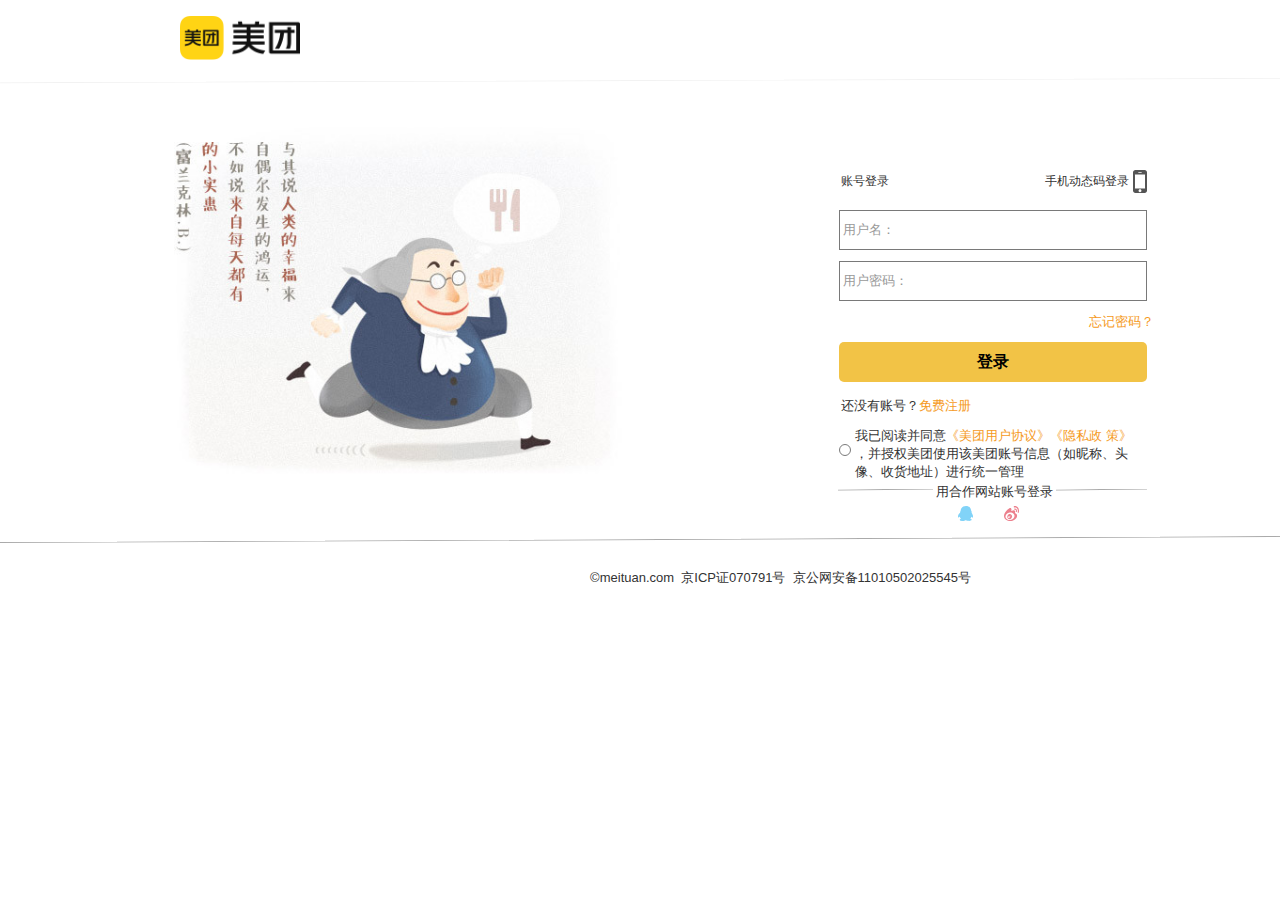
<file: login.html>
﻿<!DOCTYPE html>
<html>
  <head>
    <title>登录</title>
    <meta http-equiv="X-UA-Compatible" content="IE=edge"/>
    <meta http-equiv="content-type" content="text/html; charset=utf-8"/>
    <link rel="shortcut icon" href="favicon.ico" type="image/x-icon">
    <link href="resources/css/axure_rp_page.css" type="text/css" rel="stylesheet"/>
    <link href="data/styles.css" type="text/css" rel="stylesheet"/>
    <link href="files/login/styles.css" type="text/css" rel="stylesheet"/>
    <script src="resources/scripts/jquery-3.2.1.min.js"></script>
    <script src="resources/scripts/axure/axQuery.js"></script>
    <script src="resources/scripts/axure/globals.js"></script>
    <script src="resources/scripts/axutils.js"></script>
    <script src="resources/scripts/axure/annotation.js"></script>
    <script src="resources/scripts/axure/axQuery.std.js"></script>
    <script src="resources/scripts/axure/doc.js"></script>
    <script src="resources/scripts/messagecenter.js"></script>
    <script src="resources/scripts/axure/events.js"></script>
    <script src="resources/scripts/axure/recording.js"></script>
    <script src="resources/scripts/axure/action.js"></script>
    <script src="resources/scripts/axure/expr.js"></script>
    <script src="resources/scripts/axure/geometry.js"></script>
    <script src="resources/scripts/axure/flyout.js"></script>
    <script src="resources/scripts/axure/model.js"></script>
    <script src="resources/scripts/axure/repeater.js"></script>
    <script src="resources/scripts/axure/sto.js"></script>
    <script src="resources/scripts/axure/utils.temp.js"></script>
    <script src="resources/scripts/axure/variables.js"></script>
    <script src="resources/scripts/axure/drag.js"></script>
    <script src="resources/scripts/axure/move.js"></script>
    <script src="resources/scripts/axure/visibility.js"></script>
    <script src="resources/scripts/axure/style.js"></script>
    <script src="resources/scripts/axure/adaptive.js"></script>
    <script src="resources/scripts/axure/tree.js"></script>
    <script src="resources/scripts/axure/init.temp.js"></script>
    <script src="resources/scripts/axure/legacy.js"></script>
    <script src="resources/scripts/axure/viewer.js"></script>
    <script src="resources/scripts/axure/math.js"></script>
    <script src="resources/scripts/axure/jquery.nicescroll.min.js"></script>
    <script src="data/document.js"></script>
    <script src="files/login/data.js"></script>
    <script type="text/javascript">
      $axure.utils.getTransparentGifPath = function() { return 'resources/images/transparent.gif'; };
      $axure.utils.getOtherPath = function() { return 'resources/Other.html'; };
      $axure.utils.getReloadPath = function() { return 'resources/reload.html'; };
    </script>
  </head>
  <body>
    <div id="base" class="">

      <!-- Unnamed (矩形) -->
      <div id="u384" class="ax_default box_1">
        <div id="u384_div" class=""></div>
        <div id="u384_text" class="text " style="display:none; visibility: hidden">
          <p></p>
        </div>
      </div>

      <!-- Unnamed (矩形) -->
      <div id="u385" class="ax_default box_1">
        <div id="u385_div" class=""></div>
        <div id="u385_text" class="text ">
          <p><span style="text-decoration:none;">账号登录</span></p>
        </div>
      </div>

      <!-- Unnamed (矩形) -->
      <div id="u386" class="ax_default box_1">
        <div id="u386_div" class=""></div>
        <div id="u386_text" class="text ">
          <p><span style="text-decoration:none;">忘记密码？</span></p>
        </div>
      </div>

      <!-- Unnamed (线) -->
      <div id="u387" class="ax_default line">
        <img id="u387_img" class="img " src="images/regit/u375.svg"/>
        <div id="u387_text" class="text " style="display:none; visibility: hidden">
          <p></p>
        </div>
      </div>

      <!-- Unnamed (线) -->
      <div id="u388" class="ax_default line">
        <img id="u388_img" class="img " src="images/login/u388.svg"/>
        <div id="u388_text" class="text " style="display:none; visibility: hidden">
          <p></p>
        </div>
      </div>

      <!-- Unnamed (矩形) -->
      <div id="u389" class="ax_default box_1">
        <div id="u389_div" class=""></div>
        <div id="u389_text" class="text ">
          <p><span style="text-decoration:none;">©meituan.com&nbsp; 京ICP证070791号&nbsp; 京公网安备11010502025545号</span></p>
        </div>
      </div>

      <!-- Unnamed (矩形) -->
      <div id="u390" class="ax_default box_1">
        <div id="u390_div" class=""></div>
        <div id="u390_text" class="text " style="display:none; visibility: hidden">
          <p></p>
        </div>
      </div>

      <!-- Unnamed (矩形) -->
      <div id="u391" class="ax_default box_1">
        <div id="u391_div" class=""></div>
        <div id="u391_text" class="text ">
          <p><span style="text-decoration:none;">手机动态码登录</span></p>
        </div>
      </div>

      <!-- Unnamed (形状) -->
      <div id="u392" class="ax_default icon">
        <img id="u392_img" class="img " src="images/login/u392.svg"/>
        <div id="u392_text" class="text " style="display:none; visibility: hidden">
          <p></p>
        </div>
      </div>

      <!-- Unnamed (形状) -->
      <div id="u393" class="ax_default box_1">
        <img id="u393_img" class="img " src="images/login/u393.svg"/>
        <div id="u393_text" class="text ">
          <p><span style="text-decoration:none;">还没有账号？</span><span style="text-decoration:none;color:#F59A23;">免费注册</span></p>
        </div>
      </div>

      <!-- Unnamed (线) -->
      <div id="u394" class="ax_default line">
        <img id="u394_img" class="img " src="images/login/u394.svg"/>
        <div id="u394_text" class="text " style="display:none; visibility: hidden">
          <p></p>
        </div>
      </div>

      <!-- Unnamed (线) -->
      <div id="u395" class="ax_default line">
        <img id="u395_img" class="img " src="images/login/u395.svg"/>
        <div id="u395_text" class="text " style="display:none; visibility: hidden">
          <p></p>
        </div>
      </div>

      <!-- Unnamed (矩形) -->
      <div id="u396" class="ax_default _文本段落">
        <div id="u396_div" class=""></div>
        <div id="u396_text" class="text ">
          <p><span style="text-decoration:none;">用合作网站账号登录</span></p><p><span style="text-decoration:none;"><br></span></p>
        </div>
      </div>

      <!-- Unnamed (形状) -->
      <div id="u397" class="ax_default icon">
        <img id="u397_img" class="img " src="images/login/u397.svg"/>
        <div id="u397_text" class="text " style="display:none; visibility: hidden">
          <p></p>
        </div>
      </div>

      <!-- Unnamed (形状) -->
      <div id="u398" class="ax_default icon">
        <img id="u398_img" class="img " src="images/login/u398.svg"/>
        <div id="u398_text" class="text " style="display:none; visibility: hidden">
          <p></p>
        </div>
      </div>

      <!-- Unnamed (单选按钮) -->
      <div id="u399" class="ax_default radio_button">
        <label id="u399_input_label" for="u399_input" style="position: absolute; left: 0px;">
          <img id="u399_img" class="img " src="images/login/u399.svg"/>
          <div id="u399_text" class="text ">
            <p><span style="text-decoration:none;"><br></span></p><p><span style="text-decoration:none;">我已阅读并同意</span><span style="text-decoration:none;color:#F59A23;">《美团用户协议》《隐私政 策》 </span><span style="text-decoration:none;">，并授权美团使用该美团账号信息（如昵称、头像、收货地址）进行统一管理</span></p><p><span style="text-decoration:none;"><br></span></p>
          </div>
        </label>
        <input id="u399_input" type="radio" value="radio" name="u399"/>
      </div>

      <!-- 用户名 (文本框) -->
      <div id="u400" class="ax_default text_field" data-label="用户名">
        <div id="u400_div" class=""></div>
        <input id="u400_input" type="text" value="" class="u400_input"/>
      </div>

      <!-- 用户密码 (文本框) -->
      <div id="u401" class="ax_default text_field" data-label="用户密码">
        <div id="u401_div" class=""></div>
        <input id="u401_input" type="password" value="" class="u401_input"/>
      </div>

      <!-- Unnamed (矩形) -->
      <div id="u402" class="ax_default primary_button">
        <div id="u402_div" class=""></div>
        <div id="u402_text" class="text ">
          <p><span style="text-decoration:none;">登录</span></p>
        </div>
      </div>

      <!-- Unnamed (中继器) -->
      <div id="u403" class="ax_default ax_default_hidden" style="display:none; visibility: hidden">
        <script id="u403_script" type="axure-repeater-template">

          <!-- 账户 (矩形) -->
          <div id="u404" class="ax_default box_1 u404" data-label="账户">
            <div id="u404_div" class="u404_div"></div>
            <div id="u404_text" class="text u404_text" style="display:none; visibility: hidden">
              <p></p>
            </div>
          </div>

          <!-- 密码 (矩形) -->
          <div id="u405" class="ax_default box_1 u405" data-label="密码">
            <div id="u405_div" class="u405_div"></div>
            <div id="u405_text" class="text u405_text" style="display:none; visibility: hidden">
              <p></p>
            </div>
          </div>
        </script>
        <div id="u403-1" class="preeval" style="width: 189px; height: 30px;">

          <!-- 账户 (矩形) -->
          <div id="u404-1" class="ax_default box_1 u404" data-label="账户" style="width: 100px; height: 30px; left: 0px; top: 0px;visibility: inherit">
            <div id="u404-1_div" class="u404_div" style="width: 100px; height: 30px;visibility: inherit"></div>
            <div id="u404-1_text" class="text u404_text" style="visibility: inherit">
              <p><span style="text-decoration:none;">123</span></p>
            </div>
          </div>

          <!-- 密码 (矩形) -->
          <div id="u405-1" class="ax_default box_1 u405" data-label="密码" style="width: 100px; height: 30px; left: 89px; top: 0px;visibility: inherit">
            <div id="u405-1_div" class="u405_div" style="width: 100px; height: 30px;visibility: inherit"></div>
            <div id="u405-1_text" class="text u405_text" style="visibility: inherit">
              <p><span style="text-decoration:none;">123</span></p>
            </div>
          </div>
        </div>
        <div id="u403-2" class="preeval" style="width: 189px; height: 30px;">

          <!-- 账户 (矩形) -->
          <div id="u404-2" class="ax_default box_1 u404" data-label="账户" style="width: 100px; height: 30px; left: 0px; top: 0px;visibility: inherit">
            <div id="u404-2_div" class="u404_div" style="width: 100px; height: 30px;visibility: inherit"></div>
            <div id="u404-2_text" class="text u404_text" style="visibility: inherit">
              <p><span style="text-decoration:none;">3232</span></p>
            </div>
          </div>

          <!-- 密码 (矩形) -->
          <div id="u405-2" class="ax_default box_1 u405" data-label="密码" style="width: 100px; height: 30px; left: 89px; top: 0px;visibility: inherit">
            <div id="u405-2_div" class="u405_div" style="width: 100px; height: 30px;visibility: inherit"></div>
            <div id="u405-2_text" class="text u405_text" style="visibility: inherit">
              <p><span style="text-decoration:none;">123</span></p>
            </div>
          </div>
        </div>
        <div id="u403-3" class="preeval" style="width: 189px; height: 30px;">

          <!-- 账户 (矩形) -->
          <div id="u404-3" class="ax_default box_1 u404" data-label="账户" style="width: 100px; height: 30px; left: 0px; top: 0px;visibility: inherit">
            <div id="u404-3_div" class="u404_div" style="width: 100px; height: 30px;visibility: inherit"></div>
            <div id="u404-3_text" class="text u404_text" style="visibility: inherit">
              <p><span style="text-decoration:none;">313</span></p>
            </div>
          </div>

          <!-- 密码 (矩形) -->
          <div id="u405-3" class="ax_default box_1 u405" data-label="密码" style="width: 100px; height: 30px; left: 89px; top: 0px;visibility: inherit">
            <div id="u405-3_div" class="u405_div" style="width: 100px; height: 30px;visibility: inherit"></div>
            <div id="u405-3_text" class="text u405_text" style="visibility: inherit">
              <p><span style="text-decoration:none;">123</span></p>
            </div>
          </div>
        </div>
      </div>

      <!-- Unnamed (矩形) -->
      <div id="u406" class="ax_default label ax_default_hidden" style="display:none; visibility: hidden">
        <div id="u406_div" class=""></div>
        <div id="u406_text" class="text ">
          <p><span style="text-decoration:none;">账户不存在</span></p>
        </div>
      </div>

      <!-- 密码错误 (矩形) -->
      <div id="u407" class="ax_default label ax_default_hidden" data-label="密码错误" style="display:none; visibility: hidden">
        <div id="u407_div" class=""></div>
        <div id="u407_text" class="text ">
          <p><span style="text-decoration:none;">密码错误</span></p>
        </div>
      </div>
    </div>
    <script src="resources/scripts/axure/ios.js"></script>
  </body>
</html>
</file>
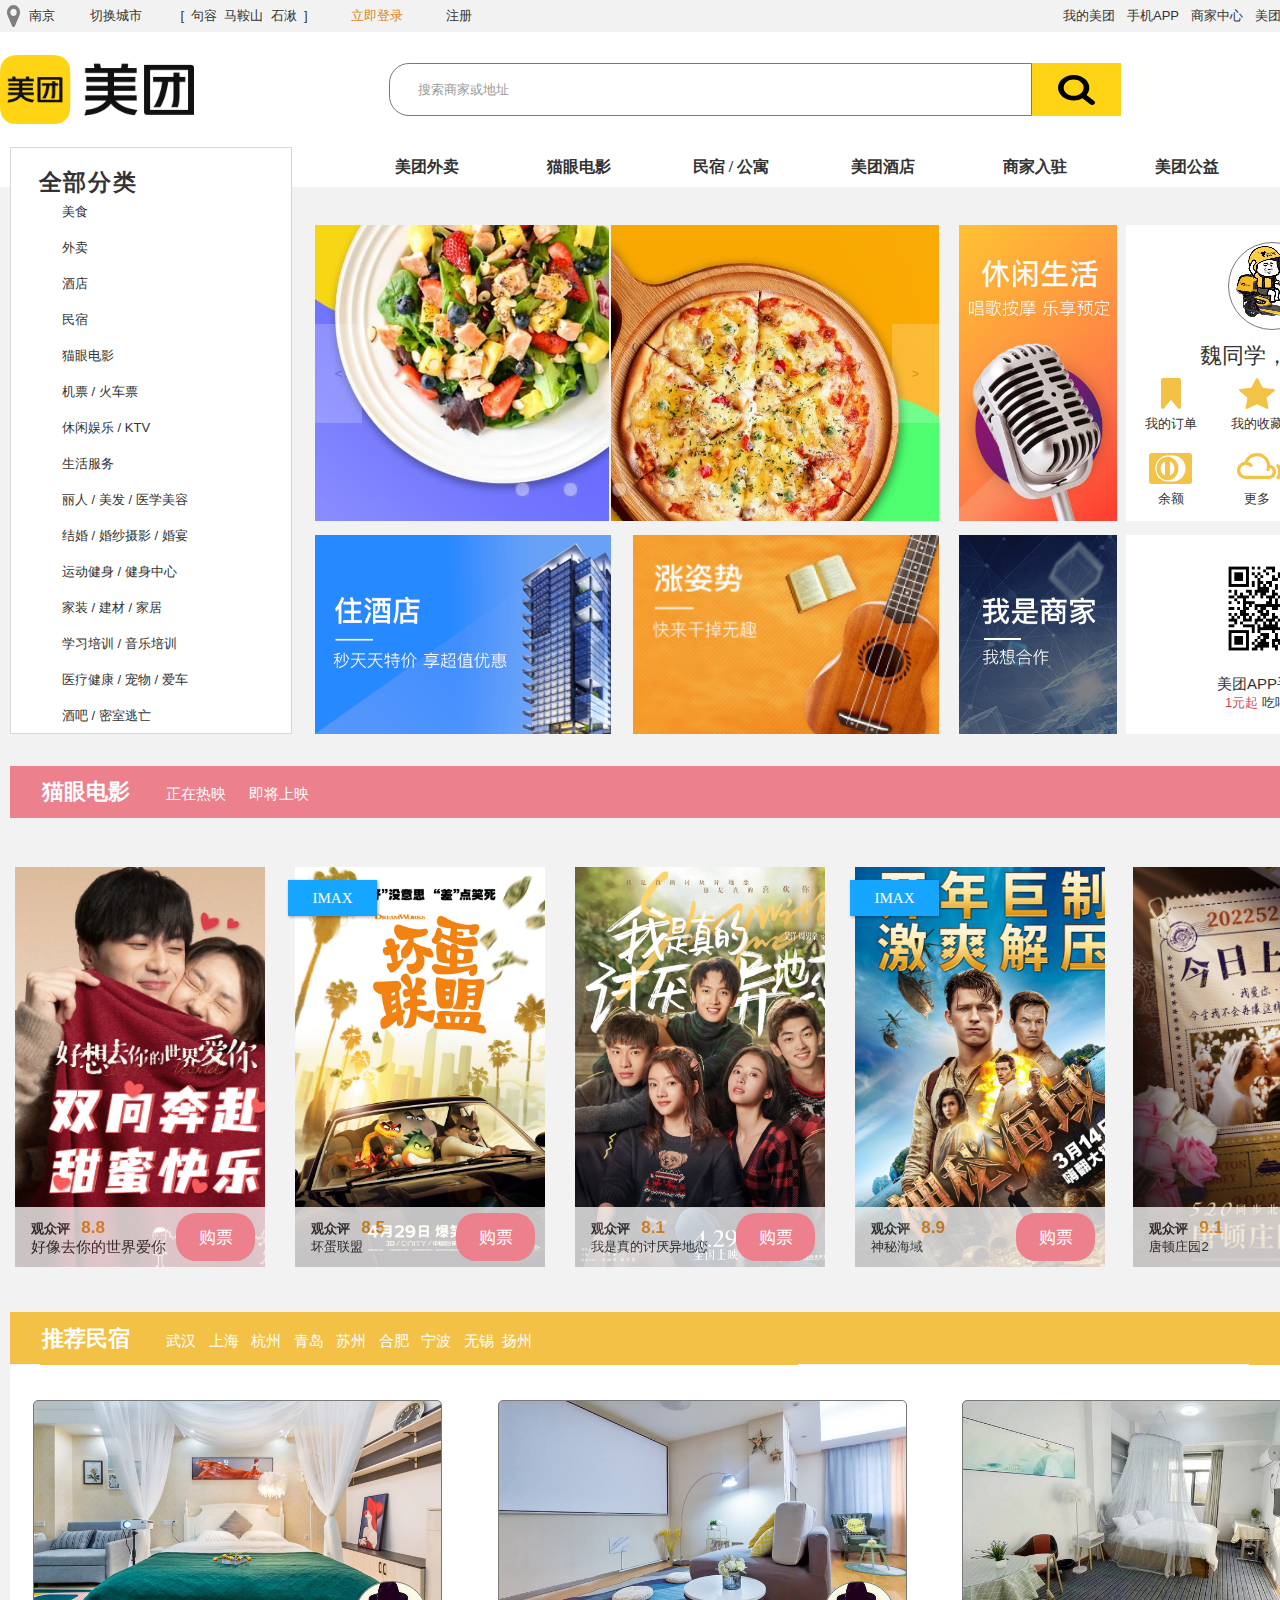
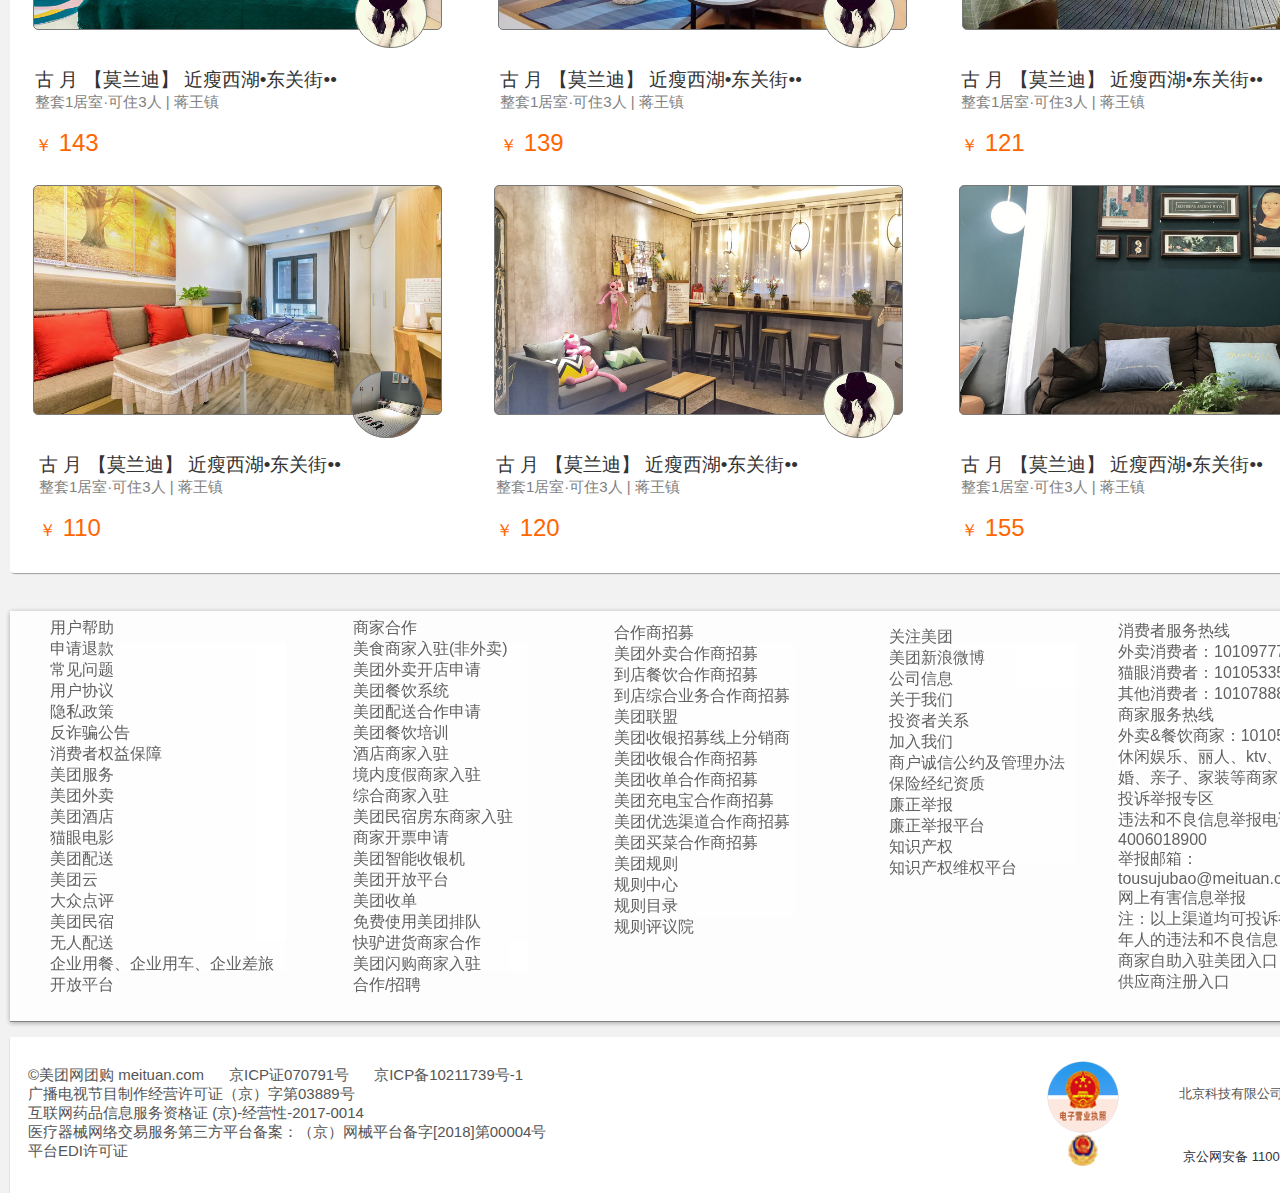
<file: loginr.html>
﻿<!DOCTYPE html>
<html>
  <head>
    <title>南京美团网-南京美食_酒店_旅游_团购_电影_吃喝玩乐</title>
    <meta http-equiv="X-UA-Compatible" content="IE=edge"/>
    <meta http-equiv="content-type" content="text/html; charset=utf-8"/>
    <link rel="shortcut icon" href="favicon.ico" type="image/x-icon">
    <link href="resources/css/axure_rp_page.css" type="text/css" rel="stylesheet"/>
    <link href="data/styles.css" type="text/css" rel="stylesheet"/>
    <link href="files/loginr/styles.css" type="text/css" rel="stylesheet"/>
    <script src="resources/scripts/jquery-3.2.1.min.js"></script>
    <script src="resources/scripts/axure/axQuery.js"></script>
    <script src="resources/scripts/axure/globals.js"></script>
    <script src="resources/scripts/axutils.js"></script>
    <script src="resources/scripts/axure/annotation.js"></script>
    <script src="resources/scripts/axure/axQuery.std.js"></script>
    <script src="resources/scripts/axure/doc.js"></script>
    <script src="resources/scripts/messagecenter.js"></script>
    <script src="resources/scripts/axure/events.js"></script>
    <script src="resources/scripts/axure/recording.js"></script>
    <script src="resources/scripts/axure/action.js"></script>
    <script src="resources/scripts/axure/expr.js"></script>
    <script src="resources/scripts/axure/geometry.js"></script>
    <script src="resources/scripts/axure/flyout.js"></script>
    <script src="resources/scripts/axure/model.js"></script>
    <script src="resources/scripts/axure/repeater.js"></script>
    <script src="resources/scripts/axure/sto.js"></script>
    <script src="resources/scripts/axure/utils.temp.js"></script>
    <script src="resources/scripts/axure/variables.js"></script>
    <script src="resources/scripts/axure/drag.js"></script>
    <script src="resources/scripts/axure/move.js"></script>
    <script src="resources/scripts/axure/visibility.js"></script>
    <script src="resources/scripts/axure/style.js"></script>
    <script src="resources/scripts/axure/adaptive.js"></script>
    <script src="resources/scripts/axure/tree.js"></script>
    <script src="resources/scripts/axure/init.temp.js"></script>
    <script src="resources/scripts/axure/legacy.js"></script>
    <script src="resources/scripts/axure/viewer.js"></script>
    <script src="resources/scripts/axure/math.js"></script>
    <script src="resources/scripts/axure/jquery.nicescroll.min.js"></script>
    <script src="data/document.js"></script>
    <script src="files/loginr/data.js"></script>
    <script type="text/javascript">
      $axure.utils.getTransparentGifPath = function() { return 'resources/images/transparent.gif'; };
      $axure.utils.getOtherPath = function() { return 'resources/Other.html'; };
      $axure.utils.getReloadPath = function() { return 'resources/reload.html'; };
    </script>
  </head>
  <body>
    <div id="base" class="">

      <!-- Unnamed (矩形) -->
      <div id="u0" class="ax_default box_1">
        <div id="u0_div" class=""></div>
        <div id="u0_text" class="text " style="display:none; visibility: hidden">
          <p></p>
        </div>
      </div>

      <!-- Unnamed (矩形) -->
      <div id="u1" class="ax_default box_1">
        <div id="u1_div" class=""></div>
        <div id="u1_text" class="text " style="display:none; visibility: hidden">
          <p></p>
        </div>
      </div>

      <!-- Unnamed (矩形) -->
      <div id="u2" class="ax_default box_1">
        <div id="u2_div" class=""></div>
        <div id="u2_text" class="text " style="display:none; visibility: hidden">
          <p></p>
        </div>
      </div>

      <!-- Unnamed (矩形) -->
      <div id="u3" class="ax_default box_1">
        <div id="u3_div" class=""></div>
        <div id="u3_text" class="text ">
          <p><span style="text-decoration:none;">南京</span></p>
        </div>
      </div>

      <!-- Unnamed (矩形) -->
      <div id="u4" class="ax_default box_1">
        <div id="u4_div" class=""></div>
        <div id="u4_text" class="text ">
          <p><span style="text-decoration:none;">切换城市</span></p>
        </div>
      </div>

      <!-- Unnamed (矩形) -->
      <div id="u5" class="ax_default box_1">
        <div id="u5_div" class=""></div>
        <div id="u5_text" class="text ">
          <p><span style="text-decoration:none;">[&nbsp; 句容&nbsp; 马鞍山&nbsp; 石湫&nbsp; ]</span></p>
        </div>
      </div>

      <!-- Unnamed (矩形) -->
      <div id="u6" class="ax_default box_1">
        <div id="u6_div" class=""></div>
        <div id="u6_text" class="text ">
          <p><span style="text-decoration:none;">立即登录</span></p>
        </div>
      </div>

      <!-- Unnamed (矩形) -->
      <div id="u7" class="ax_default box_1">
        <div id="u7_div" class=""></div>
        <div id="u7_text" class="text ">
          <p><span style="text-decoration:none;">注册</span></p>
        </div>
      </div>

      <!-- Unnamed (矩形) -->
      <div id="u8" class="ax_default box_1">
        <div id="u8_div" class=""></div>
        <div id="u8_text" class="text " style="display:none; visibility: hidden">
          <p></p>
        </div>
      </div>

      <!-- Unnamed (矩形) -->
      <div id="u9" class="ax_default box_1">
        <div id="u9_div" class=""></div>
        <div id="u9_text" class="text ">
          <p><span style="text-decoration:none;">手机APP</span></p>
        </div>
      </div>

      <!-- Unnamed (矩形) -->
      <div id="u10" class="ax_default box_1">
        <div id="u10_div" class=""></div>
        <div id="u10_text" class="text ">
          <p><span style="text-decoration:none;">商家中心</span></p>
        </div>
      </div>

      <!-- Unnamed (矩形) -->
      <div id="u11" class="ax_default box_1">
        <div id="u11_div" class=""></div>
        <div id="u11_text" class="text ">
          <p><span style="text-decoration:none;">美团规则</span></p>
        </div>
      </div>

      <!-- Unnamed (形状) -->
      <div id="u12" class="ax_default box_1">
        <img id="u12_img" class="img " src="images/loginr/u12.svg"/>
        <div id="u12_text" class="text ">
          <p><span style="text-decoration:none;">网站导航</span></p>
        </div>
      </div>

      <!-- Unnamed (矩形) -->
      <div id="u13" class="ax_default box_1">
        <div id="u13_div" class=""></div>
        <div id="u13_text" class="text ">
          <p><span style="text-decoration:none;">我的美团</span></p>
        </div>
      </div>

      <!-- Unnamed (形状) -->
      <div id="u14" class="ax_default icon">
        <img id="u14_img" class="img " src="images/loginr/u14.svg"/>
        <div id="u14_text" class="text " style="display:none; visibility: hidden">
          <p></p>
        </div>
      </div>

      <!-- Unnamed (矩形) -->
      <div id="u15" class="ax_default box_1">
        <div id="u15_div" class=""></div>
        <div id="u15_text" class="text " style="display:none; visibility: hidden">
          <p></p>
        </div>
      </div>

      <!-- Unnamed (矩形) -->
      <div id="u16" class="ax_default box_1">
        <div id="u16_div" class=""></div>
        <div id="u16_text" class="text " style="display:none; visibility: hidden">
          <p></p>
        </div>
      </div>

      <!-- Unnamed (矩形) -->
      <div id="u17" class="ax_default box_1">
        <div id="u17_div" class=""></div>
        <div id="u17_text" class="text " style="display:none; visibility: hidden">
          <p></p>
        </div>
      </div>

      <!-- Unnamed (形状) -->
      <div id="u18" class="ax_default icon">
        <img id="u18_img" class="img " src="images/loginr/u18.svg"/>
        <div id="u18_text" class="text " style="display:none; visibility: hidden">
          <p></p>
        </div>
      </div>

      <!-- Unnamed (矩形) -->
      <div id="u19" class="ax_default box_1">
        <img id="u19_img" class="img " src="images/loginr/u19.svg"/>
        <div id="u19_text" class="text " style="display:none; visibility: hidden">
          <p></p>
        </div>
      </div>

      <!-- Unnamed (矩形) -->
      <div id="u20" class="ax_default box_1">
        <div id="u20_div" class=""></div>
        <div id="u20_text" class="text " style="display:none; visibility: hidden">
          <p></p>
        </div>
      </div>

      <!-- Unnamed (矩形) -->
      <div id="u21" class="ax_default box_1">
        <div id="u21_div" class=""></div>
        <div id="u21_text" class="text " style="display:none; visibility: hidden">
          <p></p>
        </div>
      </div>

      <!-- Unnamed (矩形) -->
      <div id="u22" class="ax_default box_1">
        <div id="u22_div" class=""></div>
        <div id="u22_text" class="text " style="display:none; visibility: hidden">
          <p></p>
        </div>
      </div>

      <!-- Unnamed (矩形) -->
      <div id="u23" class="ax_default box_1">
        <div id="u23_div" class=""></div>
        <div id="u23_text" class="text " style="display:none; visibility: hidden">
          <p></p>
        </div>
      </div>

      <!-- Unnamed (矩形) -->
      <div id="u24" class="ax_default box_1">
        <div id="u24_div" class=""></div>
        <div id="u24_text" class="text " style="display:none; visibility: hidden">
          <p></p>
        </div>
      </div>

      <!-- Unnamed (矩形) -->
      <div id="u25" class="ax_default box_1">
        <div id="u25_div" class=""></div>
        <div id="u25_text" class="text " style="display:none; visibility: hidden">
          <p></p>
        </div>
      </div>

      <!-- Unnamed (矩形) -->
      <div id="u26" class="ax_default box_1">
        <div id="u26_div" class=""></div>
        <div id="u26_text" class="text " style="display:none; visibility: hidden">
          <p></p>
        </div>
      </div>

      <!-- Unnamed (矩形) -->
      <div id="u27" class="ax_default box_1">
        <div id="u27_div" class=""></div>
        <div id="u27_text" class="text ">
          <p><span style="text-decoration:none;">&nbsp;&nbsp; 全部分类</span></p>
        </div>
      </div>

      <!-- Unnamed (矩形) -->
      <div id="u28" class="ax_default box_1">
        <div id="u28_div" class=""></div>
        <div id="u28_text" class="text ">
          <p><span style="text-decoration:none;">酒吧 / 密室逃亡</span></p>
        </div>
      </div>

      <!-- Unnamed (矩形) -->
      <div id="u29" class="ax_default box_1">
        <div id="u29_div" class=""></div>
        <div id="u29_text" class="text ">
          <p><span style="text-decoration:none;">医疗健康 / 宠物 / 爱车</span></p>
        </div>
      </div>

      <!-- Unnamed (矩形) -->
      <div id="u30" class="ax_default box_1">
        <div id="u30_div" class=""></div>
        <div id="u30_text" class="text ">
          <p><span style="text-decoration:none;">学习培训 / 音乐培训</span></p>
        </div>
      </div>

      <!-- Unnamed (矩形) -->
      <div id="u31" class="ax_default box_1">
        <div id="u31_div" class=""></div>
        <div id="u31_text" class="text ">
          <p><span style="text-decoration:none;">家装 / 建材 / 家居</span></p>
        </div>
      </div>

      <!-- Unnamed (矩形) -->
      <div id="u32" class="ax_default box_1">
        <div id="u32_div" class=""></div>
        <div id="u32_text" class="text ">
          <p><span style="text-decoration:none;">运动健身 / 健身中心</span></p>
        </div>
      </div>

      <!-- Unnamed (矩形) -->
      <div id="u33" class="ax_default box_1">
        <div id="u33_div" class=""></div>
        <div id="u33_text" class="text ">
          <p><span style="text-decoration:none;">结婚 / 婚纱摄影 / 婚宴</span></p>
        </div>
      </div>

      <!-- Unnamed (矩形) -->
      <div id="u34" class="ax_default box_1">
        <div id="u34_div" class=""></div>
        <div id="u34_text" class="text ">
          <p><span style="text-decoration:none;">丽人 / 美发 / 医学美容</span></p>
        </div>
      </div>

      <!-- Unnamed (矩形) -->
      <div id="u35" class="ax_default box_1">
        <div id="u35_div" class=""></div>
        <div id="u35_text" class="text ">
          <p><span style="text-decoration:none;">生活服务</span></p>
        </div>
      </div>

      <!-- Unnamed (矩形) -->
      <div id="u36" class="ax_default box_1">
        <div id="u36_div" class=""></div>
        <div id="u36_text" class="text ">
          <p><span style="text-decoration:none;">休闲娱乐 / KTV</span></p>
        </div>
      </div>

      <!-- Unnamed (矩形) -->
      <div id="u37" class="ax_default box_1">
        <div id="u37_div" class=""></div>
        <div id="u37_text" class="text ">
          <p><span style="text-decoration:none;">机票 / 火车票</span></p>
        </div>
      </div>

      <!-- Unnamed (矩形) -->
      <div id="u38" class="ax_default box_1">
        <div id="u38_div" class=""></div>
        <div id="u38_text" class="text ">
          <p><span style="text-decoration:none;">猫眼电影</span></p>
        </div>
      </div>

      <!-- Unnamed (矩形) -->
      <div id="u39" class="ax_default box_1">
        <div id="u39_div" class=""></div>
        <div id="u39_text" class="text ">
          <p><span style="text-decoration:none;">民宿</span></p>
        </div>
      </div>

      <!-- Unnamed (矩形) -->
      <div id="u40" class="ax_default box_1">
        <div id="u40_div" class=""></div>
        <div id="u40_text" class="text ">
          <p><span style="text-decoration:none;">酒店</span></p>
        </div>
      </div>

      <!-- Unnamed (矩形) -->
      <div id="u41" class="ax_default box_1">
        <div id="u41_div" class=""></div>
        <div id="u41_text" class="text ">
          <p><span style="text-decoration:none;">外卖</span></p>
        </div>
      </div>

      <!-- Unnamed (矩形) -->
      <div id="u42" class="ax_default box_1">
        <div id="u42_div" class=""></div>
        <div id="u42_text" class="text ">
          <p><span style="text-decoration:none;">美食</span></p>
        </div>
      </div>

      <!-- Unnamed (矩形) -->
      <div id="u43" class="ax_default box_1">
        <div id="u43_div" class=""></div>
        <div id="u43_text" class="text ">
          <p><span style="text-decoration:none;">美团外卖</span></p>
        </div>
      </div>

      <!-- Unnamed (矩形) -->
      <div id="u44" class="ax_default box_1">
        <div id="u44_div" class=""></div>
        <div id="u44_text" class="text ">
          <p><span style="text-decoration:none;">猫眼电影</span></p>
        </div>
      </div>

      <!-- Unnamed (矩形) -->
      <div id="u45" class="ax_default box_1">
        <div id="u45_div" class=""></div>
        <div id="u45_text" class="text ">
          <p><span style="text-decoration:none;">民宿 / 公寓</span></p>
        </div>
      </div>

      <!-- Unnamed (矩形) -->
      <div id="u46" class="ax_default box_1">
        <div id="u46_div" class=""></div>
        <div id="u46_text" class="text ">
          <p><span style="text-decoration:none;">美团酒店</span></p>
        </div>
      </div>

      <!-- Unnamed (矩形) -->
      <div id="u47" class="ax_default box_1">
        <div id="u47_div" class=""></div>
        <div id="u47_text" class="text ">
          <p><span style="text-decoration:none;">商家入驻</span></p>
        </div>
      </div>

      <!-- Unnamed (矩形) -->
      <div id="u48" class="ax_default box_1">
        <div id="u48_div" class=""></div>
        <div id="u48_text" class="text ">
          <p><span style="text-decoration:none;">美团公益</span></p>
        </div>
      </div>

      <!-- Unnamed (矩形) -->
      <div id="u49" class="ax_default box_1">
        <div id="u49_div" class=""></div>
        <div id="u49_text" class="text " style="display:none; visibility: hidden">
          <p></p>
        </div>
      </div>

      <!-- Unnamed (矩形) -->
      <div id="u50" class="ax_default box_1">
        <img id="u50_img" class="img " src="images/loginr/u50.svg"/>
        <div id="u50_text" class="text " style="display:none; visibility: hidden">
          <p></p>
        </div>
      </div>

      <!-- Unnamed (矩形) -->
      <div id="u51" class="ax_default box_1">
        <div id="u51_div" class=""></div>
        <div id="u51_text" class="text ">
          <p style="font-size:15px;"><span style="text-decoration:none;">美团APP手机版</span></p><p style="font-size:13px;"><span style="text-decoration:none;color:rgba(217, 0, 27, 0.796078431372549);">1元起</span><span style="text-decoration:none;"> 吃喝玩乐</span></p>
        </div>
      </div>

      <!-- Unnamed (矩形) -->
      <div id="u52" class="ax_default box_1">
        <div id="u52_div" class=""></div>
        <div id="u52_text" class="text " style="display:none; visibility: hidden">
          <p></p>
        </div>
      </div>

      <!-- Unnamed (矩形) -->
      <div id="u53" class="ax_default box_1">
        <div id="u53_div" class=""></div>
        <div id="u53_text" class="text ">
          <p style="font-size:13px;"><span style="font-family:'幼圆 Bold', '幼圆 Regular', '幼圆';font-weight:700;font-size:22px;text-decoration:none;">猫眼电影</span><span style="font-family:'Arial Normal', 'Arial';font-weight:400;text-decoration:none;">&nbsp; &nbsp; &nbsp; &nbsp; &nbsp; </span><span style="font-family:'微软雅黑';font-weight:400;font-size:15px;text-decoration:none;">正在热映&nbsp; &nbsp; &nbsp; 即将上映</span></p>
        </div>
      </div>

      <!-- Unnamed (矩形) -->
      <div id="u54" class="ax_default box_1">
        <div id="u54_div" class=""></div>
        <div id="u54_text" class="text ">
          <p><span style="text-decoration:none;">&nbsp;&nbsp; &nbsp; &nbsp; &nbsp; &nbsp; &nbsp; &nbsp; &nbsp; 全部 </span></p>
        </div>
      </div>

      <!-- Unnamed (矩形) -->
      <div id="u55" class="ax_default box_1">
        <div id="u55_div" class=""></div>
        <div id="u55_text" class="text " style="display:none; visibility: hidden">
          <p></p>
        </div>
      </div>

      <!-- Unnamed (矩形) -->
      <div id="u56" class="ax_default box_1">
        <div id="u56_div" class=""></div>
        <div id="u56_text" class="text " style="display:none; visibility: hidden">
          <p></p>
        </div>
      </div>

      <!-- Unnamed (矩形) -->
      <div id="u57" class="ax_default box_1">
        <div id="u57_div" class=""></div>
        <div id="u57_text" class="text " style="display:none; visibility: hidden">
          <p></p>
        </div>
      </div>

      <!-- Unnamed (矩形) -->
      <div id="u58" class="ax_default box_1">
        <div id="u58_div" class=""></div>
        <div id="u58_text" class="text " style="display:none; visibility: hidden">
          <p></p>
        </div>
      </div>

      <!-- Unnamed (矩形) -->
      <div id="u59" class="ax_default box_1">
        <div id="u59_div" class=""></div>
        <div id="u59_text" class="text " style="display:none; visibility: hidden">
          <p></p>
        </div>
      </div>

      <!-- Unnamed (矩形) -->
      <div id="u60" class="ax_default box_1">
        <div id="u60_div" class=""></div>
        <div id="u60_text" class="text " style="display:none; visibility: hidden">
          <p></p>
        </div>
      </div>

      <!-- Unnamed (矩形) -->
      <div id="u61" class="ax_default box_1">
        <div id="u61_div" class=""></div>
        <div id="u61_text" class="text ">
          <p><span style="text-decoration:none;">IMAX</span></p>
        </div>
      </div>

      <!-- Unnamed (矩形) -->
      <div id="u62" class="ax_default box_1">
        <div id="u62_div" class=""></div>
        <div id="u62_text" class="text ">
          <p><span style="text-decoration:none;">IMAX</span></p>
        </div>
      </div>

      <!-- Unnamed (矩形) -->
      <div id="u63" class="ax_default box_1">
        <div id="u63_div" class=""></div>
        <div id="u63_text" class="text ">
          <p style="font-size:13px;"><span style="font-family:'Arial Normal', 'Arial';font-weight:400;text-decoration:none;">&nbsp;&nbsp;&nbsp; </span><span style="font-family:'Arial Negreta', 'Arial Normal', 'Arial';font-weight:700;text-decoration:none;">观众评&nbsp;&nbsp; </span><span style="font-family:'Arial Negreta', 'Arial Normal', 'Arial';font-weight:700;font-size:17px;text-decoration:none;color:#F59A23;">8.8</span></p><p style="font-size:13px;"><span style="font-family:'Arial Normal', 'Arial';font-weight:400;text-decoration:none;">&nbsp;&nbsp;&nbsp; </span><span style="font-family:'Arial Normal', 'Arial';font-weight:400;font-size:15px;text-decoration:none;">好像去你的世界爱你</span><span style="font-family:'Arial Normal', 'Arial';font-weight:400;text-decoration:none;">&nbsp;&nbsp; </span></p>
        </div>
      </div>

      <!-- Unnamed (矩形) -->
      <div id="u64" class="ax_default box_1">
        <div id="u64_div" class=""></div>
        <div id="u64_text" class="text ">
          <p><span style="text-decoration:none;">购票</span></p>
        </div>
      </div>

      <!-- Unnamed (矩形) -->
      <div id="u65" class="ax_default box_1">
        <div id="u65_div" class=""></div>
        <div id="u65_text" class="text ">
          <p style="font-size:13px;"><span style="font-family:'Arial Normal', 'Arial';font-weight:400;text-decoration:none;">&nbsp;&nbsp;&nbsp; </span><span style="font-family:'Arial Negreta', 'Arial Normal', 'Arial';font-weight:700;text-decoration:none;">观众评&nbsp;&nbsp; </span><span style="font-family:'Arial Negreta', 'Arial Normal', 'Arial';font-weight:700;font-size:17px;text-decoration:none;color:#F59A23;">8.5</span></p><p style="font-size:13px;"><span style="font-family:'Arial Normal', 'Arial';font-weight:400;text-decoration:none;">&nbsp;&nbsp;&nbsp; 坏蛋联盟</span></p>
        </div>
      </div>

      <!-- Unnamed (矩形) -->
      <div id="u66" class="ax_default box_1">
        <div id="u66_div" class=""></div>
        <div id="u66_text" class="text ">
          <p style="font-size:13px;"><span style="font-family:'Arial Normal', 'Arial';font-weight:400;text-decoration:none;">&nbsp;&nbsp;&nbsp; </span><span style="font-family:'Arial Negreta', 'Arial Normal', 'Arial';font-weight:700;text-decoration:none;">观众评&nbsp;&nbsp; </span><span style="font-family:'Arial Negreta', 'Arial Normal', 'Arial';font-weight:700;font-size:17px;text-decoration:none;color:#F59A23;">8.1</span></p><p style="font-size:13px;"><span style="font-family:'Arial Normal', 'Arial';font-weight:400;text-decoration:none;">&nbsp;&nbsp;&nbsp; 我是真的讨厌异地恋&nbsp;&nbsp; </span></p>
        </div>
      </div>

      <!-- Unnamed (矩形) -->
      <div id="u67" class="ax_default box_1">
        <div id="u67_div" class=""></div>
        <div id="u67_text" class="text ">
          <p style="font-size:13px;"><span style="font-family:'Arial Normal', 'Arial';font-weight:400;text-decoration:none;">&nbsp;&nbsp;&nbsp; </span><span style="font-family:'Arial Negreta', 'Arial Normal', 'Arial';font-weight:700;text-decoration:none;">观众评&nbsp;&nbsp; </span><span style="font-family:'Arial Negreta', 'Arial Normal', 'Arial';font-weight:700;font-size:17px;text-decoration:none;color:#F59A23;">8.9</span></p><p style="font-size:13px;"><span style="font-family:'Arial Normal', 'Arial';font-weight:400;text-decoration:none;">&nbsp;&nbsp;&nbsp; 神秘海域&nbsp; </span></p>
        </div>
      </div>

      <!-- Unnamed (矩形) -->
      <div id="u68" class="ax_default box_1">
        <div id="u68_div" class=""></div>
        <div id="u68_text" class="text ">
          <p style="font-size:13px;"><span style="font-family:'Arial Normal', 'Arial';font-weight:400;text-decoration:none;">&nbsp;&nbsp;&nbsp; </span><span style="font-family:'Arial Negreta', 'Arial Normal', 'Arial';font-weight:700;text-decoration:none;">观众评&nbsp;&nbsp; </span><span style="font-family:'Arial Negreta', 'Arial Normal', 'Arial';font-weight:700;font-size:17px;text-decoration:none;color:#F59A23;">9.1</span></p><p style="font-size:13px;"><span style="font-family:'Arial Normal', 'Arial';font-weight:400;text-decoration:none;">&nbsp;&nbsp;&nbsp; 唐顿庄园2&nbsp;&nbsp; </span></p>
        </div>
      </div>

      <!-- Unnamed (矩形) -->
      <div id="u69" class="ax_default box_1">
        <div id="u69_div" class=""></div>
        <div id="u69_text" class="text ">
          <p><span style="text-decoration:none;">购票</span></p>
        </div>
      </div>

      <!-- Unnamed (矩形) -->
      <div id="u70" class="ax_default box_1">
        <div id="u70_div" class=""></div>
        <div id="u70_text" class="text ">
          <p><span style="text-decoration:none;">购票</span></p>
        </div>
      </div>

      <!-- Unnamed (矩形) -->
      <div id="u71" class="ax_default box_1">
        <div id="u71_div" class=""></div>
        <div id="u71_text" class="text ">
          <p><span style="text-decoration:none;">购票</span></p>
        </div>
      </div>

      <!-- Unnamed (矩形) -->
      <div id="u72" class="ax_default box_1">
        <div id="u72_div" class=""></div>
        <div id="u72_text" class="text ">
          <p><span style="text-decoration:none;">购票</span></p>
        </div>
      </div>

      <!-- Unnamed (矩形) -->
      <div id="u73" class="ax_default box_1">
        <div id="u73_div" class=""></div>
        <div id="u73_text" class="text " style="display:none; visibility: hidden">
          <p></p>
        </div>
      </div>

      <!-- Unnamed (矩形) -->
      <div id="u74" class="ax_default box_1">
        <div id="u74_div" class=""></div>
        <div id="u74_text" class="text ">
          <p style="font-size:13px;"><span style="font-family:'幼圆 Bold', '幼圆 Regular', '幼圆';font-weight:700;font-size:22px;text-decoration:none;">推荐民宿</span><span style="font-family:'Arial Normal', 'Arial';font-weight:400;text-decoration:none;">&nbsp; &nbsp; &nbsp; &nbsp; &nbsp; </span><span style="font-family:'Arial Normal', 'Arial';font-weight:400;font-size:15px;text-decoration:none;">武汉&nbsp;&nbsp; 上海&nbsp;&nbsp; 杭州&nbsp;&nbsp; 青岛&nbsp;&nbsp; 苏州&nbsp;&nbsp; 合肥&nbsp;&nbsp; 宁波&nbsp;&nbsp; 无锡&nbsp; 扬州</span></p>
        </div>
      </div>

      <!-- Unnamed (矩形) -->
      <div id="u75" class="ax_default box_1">
        <div id="u75_div" class=""></div>
        <div id="u75_text" class="text ">
          <p><span style="text-decoration:none;">&nbsp;&nbsp; &nbsp; &nbsp; &nbsp; &nbsp; &nbsp; &nbsp; &nbsp; 全部 </span></p>
        </div>
      </div>

      <!-- Unnamed (矩形) -->
      <div id="u76" class="ax_default box_1">
        <div id="u76_div" class=""></div>
        <div id="u76_text" class="text " style="display:none; visibility: hidden">
          <p></p>
        </div>
      </div>

      <!-- Unnamed (矩形) -->
      <div id="u77" class="ax_default box_1">
        <img id="u77_img" class="img " src="images/loginr/u77.svg"/>
        <div id="u77_text" class="text " style="display:none; visibility: hidden">
          <p></p>
        </div>
      </div>

      <!-- Unnamed (矩形) -->
      <div id="u78" class="ax_default box_1">
        <img id="u78_img" class="img " src="images/loginr/u78.svg"/>
        <div id="u78_text" class="text " style="display:none; visibility: hidden">
          <p></p>
        </div>
      </div>

      <!-- Unnamed (矩形) -->
      <div id="u79" class="ax_default box_1">
        <img id="u79_img" class="img " src="images/loginr/u79.svg"/>
        <div id="u79_text" class="text " style="display:none; visibility: hidden">
          <p></p>
        </div>
      </div>

      <!-- Unnamed (椭圆形) -->
      <div id="u80" class="ax_default ellipse">
        <img id="u80_img" class="img " src="images/loginr/u80.svg"/>
        <div id="u80_text" class="text " style="display:none; visibility: hidden">
          <p></p>
        </div>
      </div>

      <!-- Unnamed (椭圆形) -->
      <div id="u81" class="ax_default ellipse">
        <img id="u81_img" class="img " src="images/loginr/u81.svg"/>
        <div id="u81_text" class="text " style="display:none; visibility: hidden">
          <p></p>
        </div>
      </div>

      <!-- Unnamed (矩形) -->
      <div id="u82" class="ax_default box_1">
        <div id="u82_div" class=""></div>
        <div id="u82_text" class="text ">
          <p style="font-size:19px;"><span style="text-decoration:none;">古 月 【莫兰迪】 近瘦西湖&#149;东关街&#149;&#149;</span></p><p style="font-size:15px;"><span style="text-decoration:none;color:#7F7F7F;">整套1居室·可住3人 | 蒋王镇</span></p><p style="font-size:15px;"><span style="text-decoration:none;color:#7F7F7F;"><br></span></p><p style="font-size:17px;"><span style="text-decoration:none;color:#FF6600;">￥</span><span style="font-size:24px;text-decoration:none;color:#FF6600;"> 143</span></p>
        </div>
      </div>

      <!-- Unnamed (椭圆形) -->
      <div id="u83" class="ax_default ellipse">
        <img id="u83_img" class="img " src="images/loginr/u81.svg"/>
        <div id="u83_text" class="text " style="display:none; visibility: hidden">
          <p></p>
        </div>
      </div>

      <!-- Unnamed (矩形) -->
      <div id="u84" class="ax_default box_1">
        <div id="u84_div" class=""></div>
        <div id="u84_text" class="text ">
          <p style="font-size:19px;"><span style="text-decoration:none;">古 月 【莫兰迪】 近瘦西湖&#149;东关街&#149;&#149;</span></p><p style="font-size:15px;"><span style="text-decoration:none;color:#7F7F7F;">整套1居室·可住3人 | 蒋王镇</span></p><p style="font-size:15px;"><span style="text-decoration:none;color:#7F7F7F;"><br></span></p><p style="font-size:17px;"><span style="text-decoration:none;color:#FF6600;">￥</span><span style="font-size:24px;text-decoration:none;color:#FF6600;"> 139</span></p>
        </div>
      </div>

      <!-- Unnamed (矩形) -->
      <div id="u85" class="ax_default box_1">
        <div id="u85_div" class=""></div>
        <div id="u85_text" class="text ">
          <p style="font-size:19px;"><span style="text-decoration:none;">古 月 【莫兰迪】 近瘦西湖&#149;东关街&#149;&#149;</span></p><p style="font-size:15px;"><span style="text-decoration:none;color:#7F7F7F;">整套1居室·可住3人 | 蒋王镇</span></p><p style="font-size:15px;"><span style="text-decoration:none;color:#7F7F7F;"><br></span></p><p style="font-size:17px;"><span style="text-decoration:none;color:#FF6600;">￥</span><span style="font-size:24px;text-decoration:none;color:#FF6600;"> 121</span></p>
        </div>
      </div>

      <!-- Unnamed (矩形) -->
      <div id="u86" class="ax_default box_1">
        <img id="u86_img" class="img " src="images/loginr/u86.svg"/>
        <div id="u86_text" class="text " style="display:none; visibility: hidden">
          <p></p>
        </div>
      </div>

      <!-- Unnamed (矩形) -->
      <div id="u87" class="ax_default box_1">
        <div id="u87_div" class=""></div>
        <div id="u87_text" class="text ">
          <p style="font-size:19px;"><span style="text-decoration:none;">古 月 【莫兰迪】 近瘦西湖&#149;东关街&#149;&#149;</span></p><p style="font-size:15px;"><span style="text-decoration:none;color:#7F7F7F;">整套1居室·可住3人 | 蒋王镇</span></p><p style="font-size:15px;"><span style="text-decoration:none;color:#7F7F7F;"><br></span></p><p style="font-size:17px;"><span style="text-decoration:none;color:#FF6600;">￥</span><span style="font-size:24px;text-decoration:none;color:#FF6600;"> 120</span></p>
        </div>
      </div>

      <!-- Unnamed (矩形) -->
      <div id="u88" class="ax_default box_1">
        <img id="u88_img" class="img " src="images/loginr/u88.svg"/>
        <div id="u88_text" class="text " style="display:none; visibility: hidden">
          <p></p>
        </div>
      </div>

      <!-- Unnamed (矩形) -->
      <div id="u89" class="ax_default box_1">
        <div id="u89_div" class=""></div>
        <div id="u89_text" class="text ">
          <p style="font-size:19px;"><span style="text-decoration:none;">古 月 【莫兰迪】 近瘦西湖&#149;东关街&#149;&#149;</span></p><p style="font-size:15px;"><span style="text-decoration:none;color:#7F7F7F;">整套1居室·可住3人 | 蒋王镇</span></p><p style="font-size:15px;"><span style="text-decoration:none;color:#7F7F7F;"><br></span></p><p style="font-size:17px;"><span style="text-decoration:none;color:#FF6600;">￥</span><span style="font-size:24px;text-decoration:none;color:#FF6600;"> 110</span></p>
        </div>
      </div>

      <!-- Unnamed (矩形) -->
      <div id="u90" class="ax_default box_1">
        <img id="u90_img" class="img " src="images/loginr/u90.svg"/>
        <div id="u90_text" class="text " style="display:none; visibility: hidden">
          <p></p>
        </div>
      </div>

      <!-- Unnamed (矩形) -->
      <div id="u91" class="ax_default box_1">
        <div id="u91_div" class=""></div>
        <div id="u91_text" class="text ">
          <p style="font-size:19px;"><span style="text-decoration:none;">古 月 【莫兰迪】 近瘦西湖&#149;东关街&#149;&#149;</span></p><p style="font-size:15px;"><span style="text-decoration:none;color:#7F7F7F;">整套1居室·可住3人 | 蒋王镇</span></p><p style="font-size:15px;"><span style="text-decoration:none;color:#7F7F7F;"><br></span></p><p style="font-size:17px;"><span style="text-decoration:none;color:#FF6600;">￥</span><span style="font-size:24px;text-decoration:none;color:#FF6600;"> 155</span></p>
        </div>
      </div>

      <!-- Unnamed (椭圆形) -->
      <div id="u92" class="ax_default ellipse">
        <img id="u92_img" class="img " src="images/loginr/u92.svg"/>
        <div id="u92_text" class="text " style="display:none; visibility: hidden">
          <p></p>
        </div>
      </div>

      <!-- Unnamed (椭圆形) -->
      <div id="u93" class="ax_default ellipse">
        <img id="u93_img" class="img " src="images/loginr/u81.svg"/>
        <div id="u93_text" class="text " style="display:none; visibility: hidden">
          <p></p>
        </div>
      </div>

      <!-- Unnamed (椭圆形) -->
      <div id="u94" class="ax_default ellipse">
        <img id="u94_img" class="img " src="images/loginr/u81.svg"/>
        <div id="u94_text" class="text " style="display:none; visibility: hidden">
          <p></p>
        </div>
      </div>

      <!-- Unnamed (矩形) -->
      <div id="u95" class="ax_default box_1">
        <div id="u95_div" class=""></div>
        <div id="u95_text" class="text ">
          <p><span style="text-decoration:none;">魏同学，你好~</span></p>
        </div>
      </div>

      <!-- Unnamed (矩形) -->
      <div id="u96" class="ax_default box_1">
        <div id="u96_div" class=""></div>
        <div id="u96_text" class="text " style="display:none; visibility: hidden">
          <p></p>
        </div>
      </div>

      <!-- Unnamed (矩形) -->
      <div id="u97" class="ax_default box_1">
        <div id="u97_div" class=""></div>
        <div id="u97_text" class="text ">
          <p><span style="text-decoration:none;">用户帮助</span></p><p><span style="text-decoration:none;">申请退款</span></p><p><span style="text-decoration:none;">常见问题</span></p><p><span style="text-decoration:none;">用户协议</span></p><p><span style="text-decoration:none;">隐私政策</span></p><p><span style="text-decoration:none;">反诈骗公告</span></p><p><span style="text-decoration:none;">消费者权益保障</span></p><p><span style="text-decoration:none;">美团服务</span></p><p><span style="text-decoration:none;">美团外卖</span></p><p><span style="text-decoration:none;">美团酒店</span></p><p><span style="text-decoration:none;">猫眼电影</span></p><p><span style="text-decoration:none;">美团配送</span></p><p><span style="text-decoration:none;">美团云</span></p><p><span style="text-decoration:none;">大众点评</span></p><p><span style="text-decoration:none;">美团民宿</span></p><p><span style="text-decoration:none;">无人配送</span></p><p><span style="text-decoration:none;">企业用餐、企业用车、企业差旅</span></p><p><span style="text-decoration:none;">开放平台</span></p>
        </div>
      </div>

      <!-- Unnamed (矩形) -->
      <div id="u98" class="ax_default box_1">
        <div id="u98_div" class=""></div>
        <div id="u98_text" class="text ">
          <p><span style="text-decoration:none;">商家合作</span></p><p><span style="text-decoration:none;">美食商家入驻(非外卖)</span></p><p><span style="text-decoration:none;">美团外卖开店申请</span></p><p><span style="text-decoration:none;">美团餐饮系统</span></p><p><span style="text-decoration:none;">美团配送合作申请</span></p><p><span style="text-decoration:none;">美团餐饮培训</span></p><p><span style="text-decoration:none;">酒店商家入驻</span></p><p><span style="text-decoration:none;">境内度假商家入驻</span></p><p><span style="text-decoration:none;">综合商家入驻</span></p><p><span style="text-decoration:none;">美团民宿房东商家入驻</span></p><p><span style="text-decoration:none;">商家开票申请</span></p><p><span style="text-decoration:none;">美团智能收银机</span></p><p><span style="text-decoration:none;">美团开放平台</span></p><p><span style="text-decoration:none;">美团收单</span></p><p><span style="text-decoration:none;">免费使用美团排队</span></p><p><span style="text-decoration:none;">快驴进货商家合作</span></p><p><span style="text-decoration:none;">美团闪购商家入驻</span></p><p><span style="text-decoration:none;">合作/招聘</span></p>
        </div>
      </div>

      <!-- Unnamed (矩形) -->
      <div id="u99" class="ax_default box_1">
        <div id="u99_div" class=""></div>
        <div id="u99_text" class="text ">
          <p><span style="text-decoration:none;">合作商招募</span></p><p><span style="text-decoration:none;">美团外卖合作商招募</span></p><p><span style="text-decoration:none;">到店餐饮合作商招募</span></p><p><span style="text-decoration:none;">到店综合业务合作商招募</span></p><p><span style="text-decoration:none;">美团联盟</span></p><p><span style="text-decoration:none;">美团收银招募线上分销商</span></p><p><span style="text-decoration:none;">美团收银合作商招募</span></p><p><span style="text-decoration:none;">美团收单合作商招募</span></p><p><span style="text-decoration:none;">美团充电宝合作商招募</span></p><p><span style="text-decoration:none;">美团优选渠道合作商招募</span></p><p><span style="text-decoration:none;">美团买菜合作商招募</span></p><p><span style="text-decoration:none;">美团规则</span></p><p><span style="text-decoration:none;">规则中心</span></p><p><span style="text-decoration:none;">规则目录</span></p><p><span style="text-decoration:none;">规则评议院</span></p>
        </div>
      </div>

      <!-- Unnamed (矩形) -->
      <div id="u100" class="ax_default box_1">
        <div id="u100_div" class=""></div>
        <div id="u100_text" class="text ">
          <p><span style="text-decoration:none;">关注美团</span></p><p><span style="text-decoration:none;">美团新浪微博</span></p><p><span style="text-decoration:none;">公司信息</span></p><p><span style="text-decoration:none;">关于我们</span></p><p><span style="text-decoration:none;">投资者关系</span></p><p><span style="text-decoration:none;">加入我们</span></p><p><span style="text-decoration:none;">商户诚信公约及管理办法</span></p><p><span style="text-decoration:none;">保险经纪资质</span></p><p><span style="text-decoration:none;">廉正举报</span></p><p><span style="text-decoration:none;">廉正举报平台</span></p><p><span style="text-decoration:none;">知识产权</span></p><p><span style="text-decoration:none;">知识产权维权平台</span></p>
        </div>
      </div>

      <!-- Unnamed (矩形) -->
      <div id="u101" class="ax_default box_1">
        <div id="u101_div" class=""></div>
        <div id="u101_text" class="text ">
          <p><span style="text-decoration:none;">消费者服务热线</span></p><p><span style="text-decoration:none;">外卖消费者：10109777</span></p><p><span style="text-decoration:none;">猫眼消费者：10105335</span></p><p><span style="text-decoration:none;">其他消费者：10107888</span></p><p><span style="text-decoration:none;">商家服务热线</span></p><p><span style="text-decoration:none;">外卖&amp;餐饮商家：10105557</span></p><p><span style="text-decoration:none;">休闲娱乐、丽人、ktv、教育、结婚、亲子、家装等商家：10100107</span></p><p><span style="text-decoration:none;">投诉举报专区</span></p><p><span style="text-decoration:none;">违法和不良信息举报电话：4006018900</span></p><p><span style="text-decoration:none;">举报邮箱：tousujubao@meituan.com</span></p><p><span style="text-decoration:none;">网上有害信息举报</span></p><p><span style="text-decoration:none;">注：以上渠道均可投诉举报涉未成年人的违法和不良信息</span></p><p><span style="text-decoration:none;">商家自助入驻美团入口</span></p><p><span style="text-decoration:none;">供应商注册入口</span></p>
        </div>
      </div>

      <!-- Unnamed (矩形) -->
      <div id="u102" class="ax_default box_1">
        <div id="u102_div" class=""></div>
        <div id="u102_text" class="text " style="display:none; visibility: hidden">
          <p></p>
        </div>
      </div>

      <!-- Unnamed (矩形) -->
      <div id="u103" class="ax_default box_1">
        <div id="u103_div" class=""></div>
        <div id="u103_text" class="text ">
          <p><span style="text-decoration:none;">©美团网团购 meituan.com&nbsp; &nbsp; &nbsp; 京ICP证070791号&nbsp; &nbsp; &nbsp; 京ICP备10211739号-1</span></p><p><span style="text-decoration:none;">广播电视节目制作经营许可证（京）字第03889号</span></p><p><span style="text-decoration:none;">互联网药品信息服务资格证 (京)-经营性-2017-0014</span></p><p><span style="text-decoration:none;">医疗器械网络交易服务第三方平台备案：（京）网械平台备字[2018]第00004号</span></p><p><span style="text-decoration:none;">平台EDI许可证</span></p>
        </div>
      </div>

      <!-- Unnamed (椭圆形) -->
      <div id="u104" class="ax_default ellipse">
        <img id="u104_img" class="img " src="images/loginr/u104.svg"/>
        <div id="u104_text" class="text " style="display:none; visibility: hidden">
          <p></p>
        </div>
      </div>

      <!-- Unnamed (矩形) -->
      <div id="u105" class="ax_default box_1">
        <div id="u105_div" class=""></div>
        <div id="u105_text" class="text ">
          <p><span style="text-decoration:none;">北京科技有限公司</span></p>
        </div>
      </div>

      <!-- Unnamed (椭圆形) -->
      <div id="u106" class="ax_default ellipse">
        <img id="u106_img" class="img " src="images/loginr/u106.svg"/>
        <div id="u106_text" class="text " style="display:none; visibility: hidden">
          <p></p>
        </div>
      </div>

      <!-- Unnamed (形状) -->
      <div id="u107" class="ax_default box_1">
        <img id="u107_img" class="img " src="images/loginr/u107.svg"/>
        <div id="u107_text" class="text ">
          <p><span style="text-decoration:none;">京公网安备 11000002002052号</span></p>
        </div>
      </div>

      <!-- Unnamed (文本框) -->
      <div id="u108" class="ax_default text_field">
        <div id="u108_div" class=""></div>
        <input id="u108_input" type="text" value="" class="u108_input"/>
      </div>

      <!-- Unnamed (动态面板) -->
      <div id="u109" class="ax_default">
        <div id="u109_state0" class="panel_state" data-label="State1" style="">
          <div id="u109_state0_content" class="panel_state_content">
          </div>
        </div>
        <div id="u109_state1" class="panel_state" data-label="State2" style="visibility: hidden;">
          <div id="u109_state1_content" class="panel_state_content">
          </div>
        </div>
        <div id="u109_state2" class="panel_state" data-label="State3" style="visibility: hidden;">
          <div id="u109_state2_content" class="panel_state_content">
          </div>
        </div>
        <div id="u109_state3" class="panel_state" data-label="State4" style="visibility: hidden;">
          <div id="u109_state3_content" class="panel_state_content">
          </div>
        </div>
        <div id="u109_state4" class="panel_state" data-label="State5" style="visibility: hidden;">
          <div id="u109_state4_content" class="panel_state_content">
          </div>
        </div>
      </div>

      <!-- Unnamed (椭圆形) -->
      <div id="u110" class="ax_default ellipse">
        <img id="u110_img" class="img " src="images/loginr/u110.svg"/>
        <div id="u110_text" class="text " style="display:none; visibility: hidden">
          <p></p>
        </div>
      </div>

      <!-- Unnamed (椭圆形) -->
      <div id="u111" class="ax_default ellipse">
        <img id="u111_img" class="img " src="images/loginr/u110.svg"/>
        <div id="u111_text" class="text " style="display:none; visibility: hidden">
          <p></p>
        </div>
      </div>

      <!-- Unnamed (椭圆形) -->
      <div id="u112" class="ax_default ellipse">
        <img id="u112_img" class="img " src="images/loginr/u110.svg"/>
        <div id="u112_text" class="text " style="display:none; visibility: hidden">
          <p></p>
        </div>
      </div>

      <!-- Unnamed (椭圆形) -->
      <div id="u113" class="ax_default ellipse">
        <img id="u113_img" class="img " src="images/loginr/u110.svg"/>
        <div id="u113_text" class="text " style="display:none; visibility: hidden">
          <p></p>
        </div>
      </div>

      <!-- Unnamed (椭圆形) -->
      <div id="u114" class="ax_default ellipse">
        <img id="u114_img" class="img " src="images/loginr/u110.svg"/>
        <div id="u114_text" class="text " style="display:none; visibility: hidden">
          <p></p>
        </div>
      </div>

      <!-- Unnamed (矩形) -->
      <div id="u115" class="ax_default box_1">
        <div id="u115_div" class=""></div>
        <div id="u115_text" class="text ">
          <p><span style="text-decoration:none;">&lt;</span></p>
        </div>
      </div>

      <!-- Unnamed (矩形) -->
      <div id="u116" class="ax_default box_1">
        <div id="u116_div" class=""></div>
        <div id="u116_text" class="text ">
          <p><span style="text-decoration:none;">&gt;</span></p>
        </div>
      </div>

      <!-- Unnamed (矩形) -->
      <div id="u117" class="ax_default box_1">
        <div id="u117_div" class=""></div>
        <div id="u117_text" class="text ">
          <p><span style="text-decoration:none;"><br></span></p><p><span style="text-decoration:none;"><br></span></p><p><span style="text-decoration:none;">我的订单</span></p>
        </div>
      </div>

      <!-- Unnamed (矩形) -->
      <div id="u118" class="ax_default box_1">
        <div id="u118_div" class=""></div>
        <div id="u118_text" class="text ">
          <p><span style="text-decoration:none;"><br></span></p><p><span style="text-decoration:none;"><br></span></p><p><span style="text-decoration:none;">余额</span></p>
        </div>
      </div>

      <!-- Unnamed (矩形) -->
      <div id="u119" class="ax_default box_1">
        <div id="u119_div" class=""></div>
        <div id="u119_text" class="text ">
          <p><span style="text-decoration:none;"><br></span></p><p><span style="text-decoration:none;"><br></span></p><p><span style="text-decoration:none;">我的收藏</span></p>
        </div>
      </div>

      <!-- Unnamed (矩形) -->
      <div id="u120" class="ax_default box_1">
        <div id="u120_div" class=""></div>
        <div id="u120_text" class="text ">
          <p><span style="text-decoration:none;"><br></span></p><p><span style="text-decoration:none;"><br></span></p><p><span style="text-decoration:none;">抵用券</span></p>
        </div>
      </div>

      <!-- Unnamed (矩形) -->
      <div id="u121" class="ax_default box_1">
        <div id="u121_div" class=""></div>
        <div id="u121_text" class="text ">
          <p><span style="text-decoration:none;"><br></span></p><p><span style="text-decoration:none;"><br></span></p><p><span style="text-decoration:none;">更多</span></p>
        </div>
      </div>

      <!-- Unnamed (形状) -->
      <div id="u122" class="ax_default icon">
        <img id="u122_img" class="img " src="images/loginr/u122.svg"/>
        <div id="u122_text" class="text " style="display:none; visibility: hidden">
          <p></p>
        </div>
      </div>

      <!-- Unnamed (形状) -->
      <div id="u123" class="ax_default icon">
        <img id="u123_img" class="img " src="images/loginr/u123.svg"/>
        <div id="u123_text" class="text " style="display:none; visibility: hidden">
          <p></p>
        </div>
      </div>

      <!-- Unnamed (形状) -->
      <div id="u124" class="ax_default icon">
        <img id="u124_img" class="img " src="images/loginr/u124.svg"/>
        <div id="u124_text" class="text " style="display:none; visibility: hidden">
          <p></p>
        </div>
      </div>

      <!-- Unnamed (形状) -->
      <div id="u125" class="ax_default icon">
        <img id="u125_img" class="img " src="images/loginr/u125.svg"/>
        <div id="u125_text" class="text " style="display:none; visibility: hidden">
          <p></p>
        </div>
      </div>

      <!-- Unnamed (形状) -->
      <div id="u126" class="ax_default icon">
        <img id="u126_img" class="img " src="images/loginr/u126.svg"/>
        <div id="u126_text" class="text " style="display:none; visibility: hidden">
          <p></p>
        </div>
      </div>

      <!-- Unnamed (形状) -->
      <div id="u127" class="ax_default icon">
        <img id="u127_img" class="img " src="images/loginr/u127.svg"/>
        <div id="u127_text" class="text " style="display:none; visibility: hidden">
          <p></p>
        </div>
      </div>
    </div>
    <script src="resources/scripts/axure/ios.js"></script>
  </body>
</html>
</file>
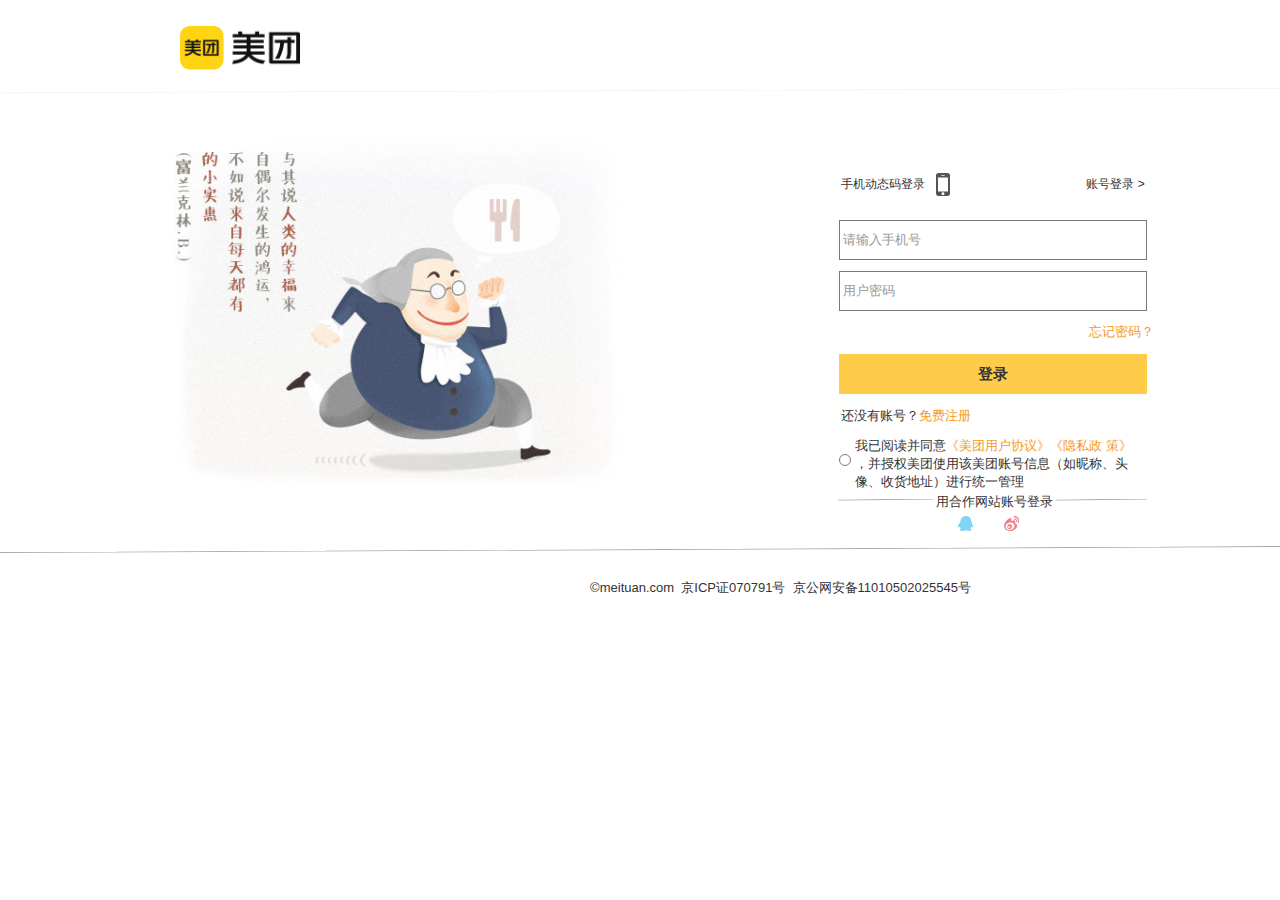
<file: ponelogin.html>
﻿<!DOCTYPE html>
<html>
  <head>
    <title>登录</title>
    <meta http-equiv="X-UA-Compatible" content="IE=edge"/>
    <meta http-equiv="content-type" content="text/html; charset=utf-8"/>
    <link rel="shortcut icon" href="favicon.ico" type="image/x-icon">
    <link href="resources/css/axure_rp_page.css" type="text/css" rel="stylesheet"/>
    <link href="data/styles.css" type="text/css" rel="stylesheet"/>
    <link href="files/ponelogin/styles.css" type="text/css" rel="stylesheet"/>
    <script src="resources/scripts/jquery-3.2.1.min.js"></script>
    <script src="resources/scripts/axure/axQuery.js"></script>
    <script src="resources/scripts/axure/globals.js"></script>
    <script src="resources/scripts/axutils.js"></script>
    <script src="resources/scripts/axure/annotation.js"></script>
    <script src="resources/scripts/axure/axQuery.std.js"></script>
    <script src="resources/scripts/axure/doc.js"></script>
    <script src="resources/scripts/messagecenter.js"></script>
    <script src="resources/scripts/axure/events.js"></script>
    <script src="resources/scripts/axure/recording.js"></script>
    <script src="resources/scripts/axure/action.js"></script>
    <script src="resources/scripts/axure/expr.js"></script>
    <script src="resources/scripts/axure/geometry.js"></script>
    <script src="resources/scripts/axure/flyout.js"></script>
    <script src="resources/scripts/axure/model.js"></script>
    <script src="resources/scripts/axure/repeater.js"></script>
    <script src="resources/scripts/axure/sto.js"></script>
    <script src="resources/scripts/axure/utils.temp.js"></script>
    <script src="resources/scripts/axure/variables.js"></script>
    <script src="resources/scripts/axure/drag.js"></script>
    <script src="resources/scripts/axure/move.js"></script>
    <script src="resources/scripts/axure/visibility.js"></script>
    <script src="resources/scripts/axure/style.js"></script>
    <script src="resources/scripts/axure/adaptive.js"></script>
    <script src="resources/scripts/axure/tree.js"></script>
    <script src="resources/scripts/axure/init.temp.js"></script>
    <script src="resources/scripts/axure/legacy.js"></script>
    <script src="resources/scripts/axure/viewer.js"></script>
    <script src="resources/scripts/axure/math.js"></script>
    <script src="resources/scripts/axure/jquery.nicescroll.min.js"></script>
    <script src="data/document.js"></script>
    <script src="files/ponelogin/data.js"></script>
    <script type="text/javascript">
      $axure.utils.getTransparentGifPath = function() { return 'resources/images/transparent.gif'; };
      $axure.utils.getOtherPath = function() { return 'resources/Other.html'; };
      $axure.utils.getReloadPath = function() { return 'resources/reload.html'; };
    </script>
  </head>
  <body>
    <div id="base" class="">

      <!-- Unnamed (矩形) -->
      <div id="u408" class="ax_default box_1">
        <div id="u408_div" class=""></div>
        <div id="u408_text" class="text " style="display:none; visibility: hidden">
          <p></p>
        </div>
      </div>

      <!-- Unnamed (矩形) -->
      <div id="u409" class="ax_default box_1">
        <div id="u409_div" class=""></div>
        <div id="u409_text" class="text ">
          <p><span style="text-decoration:none;">账号登录 &gt;</span></p>
        </div>
      </div>

      <!-- Unnamed (矩形) -->
      <div id="u410" class="ax_default box_1">
        <div id="u410_div" class=""></div>
        <div id="u410_text" class="text ">
          <p><span style="text-decoration:none;">忘记密码？</span></p>
        </div>
      </div>

      <!-- Unnamed (矩形) -->
      <div id="u411" class="ax_default box_1">
        <div id="u411_div" class=""></div>
        <div id="u411_text" class="text ">
          <p><span style="text-decoration:none;">登录</span></p>
        </div>
      </div>

      <!-- Unnamed (线) -->
      <div id="u412" class="ax_default line">
        <img id="u412_img" class="img " src="images/regit/u375.svg"/>
        <div id="u412_text" class="text " style="display:none; visibility: hidden">
          <p></p>
        </div>
      </div>

      <!-- Unnamed (线) -->
      <div id="u413" class="ax_default line">
        <img id="u413_img" class="img " src="images/login/u388.svg"/>
        <div id="u413_text" class="text " style="display:none; visibility: hidden">
          <p></p>
        </div>
      </div>

      <!-- Unnamed (矩形) -->
      <div id="u414" class="ax_default box_1">
        <div id="u414_div" class=""></div>
        <div id="u414_text" class="text ">
          <p><span style="text-decoration:none;">©meituan.com&nbsp; 京ICP证070791号&nbsp; 京公网安备11010502025545号</span></p>
        </div>
      </div>

      <!-- Unnamed (矩形) -->
      <div id="u415" class="ax_default box_1">
        <div id="u415_div" class=""></div>
        <div id="u415_text" class="text " style="display:none; visibility: hidden">
          <p></p>
        </div>
      </div>

      <!-- Unnamed (矩形) -->
      <div id="u416" class="ax_default box_1">
        <div id="u416_div" class=""></div>
        <div id="u416_text" class="text ">
          <p><span style="text-decoration:none;">手机动态码登录</span></p>
        </div>
      </div>

      <!-- Unnamed (形状) -->
      <div id="u417" class="ax_default icon">
        <img id="u417_img" class="img " src="images/login/u392.svg"/>
        <div id="u417_text" class="text " style="display:none; visibility: hidden">
          <p></p>
        </div>
      </div>

      <!-- Unnamed (矩形) -->
      <div id="u418" class="ax_default box_1">
        <div id="u418_div" class=""></div>
        <div id="u418_text" class="text ">
          <p><span style="text-decoration:none;">还没有账号？</span><span style="text-decoration:none;color:#F59A23;">免费注册</span></p>
        </div>
      </div>

      <!-- Unnamed (线) -->
      <div id="u419" class="ax_default line">
        <img id="u419_img" class="img " src="images/login/u394.svg"/>
        <div id="u419_text" class="text " style="display:none; visibility: hidden">
          <p></p>
        </div>
      </div>

      <!-- Unnamed (线) -->
      <div id="u420" class="ax_default line">
        <img id="u420_img" class="img " src="images/login/u395.svg"/>
        <div id="u420_text" class="text " style="display:none; visibility: hidden">
          <p></p>
        </div>
      </div>

      <!-- Unnamed (矩形) -->
      <div id="u421" class="ax_default _文本段落">
        <div id="u421_div" class=""></div>
        <div id="u421_text" class="text ">
          <p><span style="text-decoration:none;">用合作网站账号登录</span></p><p><span style="text-decoration:none;"><br></span></p>
        </div>
      </div>

      <!-- Unnamed (形状) -->
      <div id="u422" class="ax_default icon">
        <img id="u422_img" class="img " src="images/login/u397.svg"/>
        <div id="u422_text" class="text " style="display:none; visibility: hidden">
          <p></p>
        </div>
      </div>

      <!-- Unnamed (形状) -->
      <div id="u423" class="ax_default icon">
        <img id="u423_img" class="img " src="images/login/u398.svg"/>
        <div id="u423_text" class="text " style="display:none; visibility: hidden">
          <p></p>
        </div>
      </div>

      <!-- Unnamed (单选按钮) -->
      <div id="u424" class="ax_default radio_button">
        <label id="u424_input_label" for="u424_input" style="position: absolute; left: 0px;">
          <img id="u424_img" class="img " src="images/ponelogin/u424.svg"/>
          <div id="u424_text" class="text ">
            <p><span style="text-decoration:none;"><br></span></p><p><span style="text-decoration:none;">我已阅读并同意</span><span style="text-decoration:none;color:#F59A23;">《美团用户协议》《隐私政 策》 </span><span style="text-decoration:none;">，并授权美团使用该美团账号信息（如昵称、头像、收货地址）进行统一管理</span></p><p><span style="text-decoration:none;"><br></span></p>
          </div>
        </label>
        <input id="u424_input" type="radio" value="radio" name="u424"/>
      </div>

      <!-- Unnamed (文本框) -->
      <div id="u425" class="ax_default text_field">
        <div id="u425_div" class=""></div>
        <input id="u425_input" type="text" value="" class="u425_input"/>
      </div>

      <!-- Unnamed (文本框) -->
      <div id="u426" class="ax_default text_field">
        <div id="u426_div" class=""></div>
        <input id="u426_input" type="password" value="" class="u426_input"/>
      </div>

      <!-- Unnamed (矩形) -->
      <div id="u427" class="ax_default label ax_default_hidden" style="display:none; visibility: hidden">
        <div id="u427_div" class=""></div>
        <div id="u427_text" class="text ">
          <p><span style="text-decoration:none;">请勾选协议！！！</span></p>
        </div>
      </div>
    </div>
    <script src="resources/scripts/axure/ios.js"></script>
  </body>
</html>
</file>
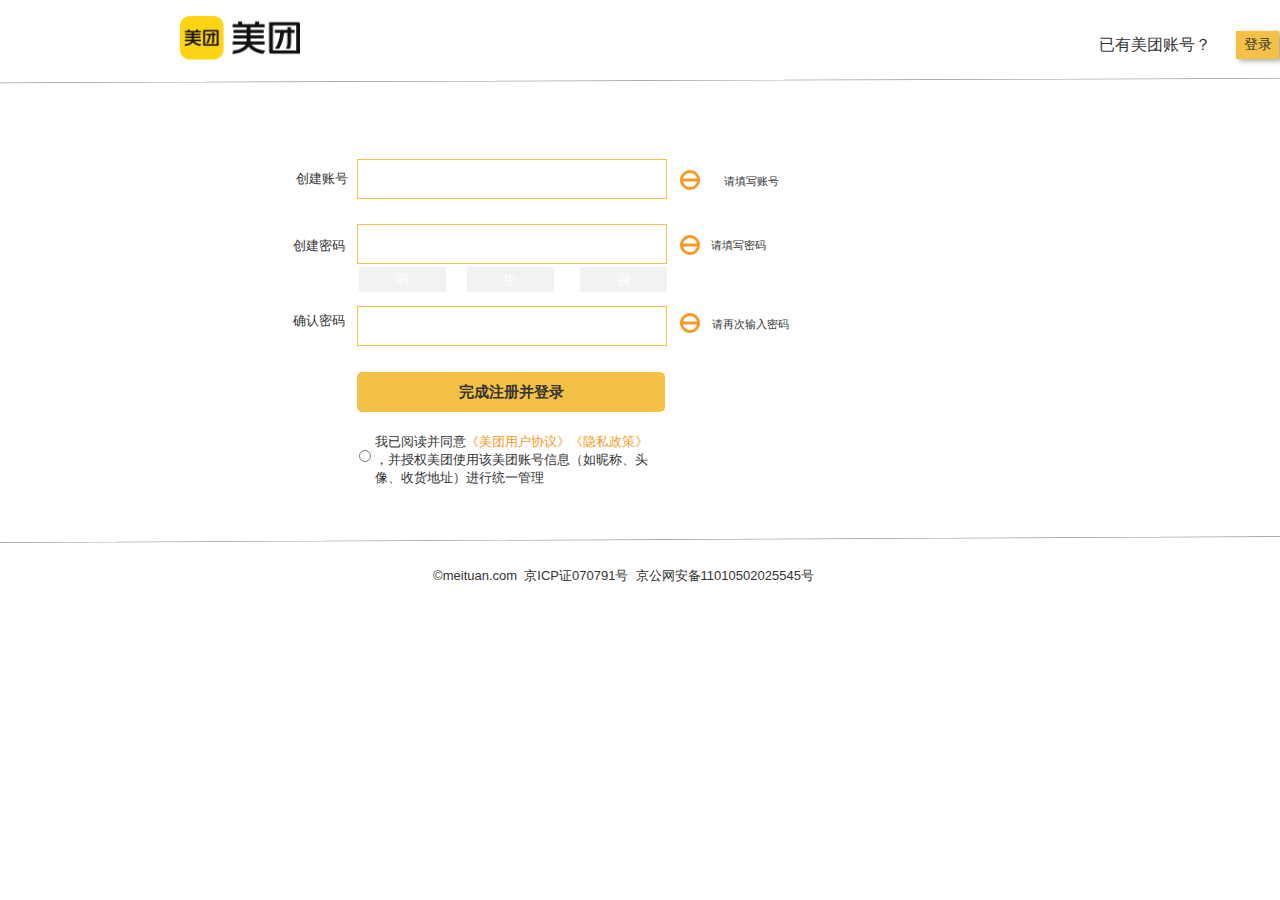
<file: regit.html>
﻿<!DOCTYPE html>
<html>
  <head>
    <title>注册</title>
    <meta http-equiv="X-UA-Compatible" content="IE=edge"/>
    <meta http-equiv="content-type" content="text/html; charset=utf-8"/>
    <link rel="shortcut icon" href="favicon.ico" type="image/x-icon">
    <link href="resources/css/axure_rp_page.css" type="text/css" rel="stylesheet"/>
    <link href="data/styles.css" type="text/css" rel="stylesheet"/>
    <link href="files/regit/styles.css" type="text/css" rel="stylesheet"/>
    <script src="resources/scripts/jquery-3.2.1.min.js"></script>
    <script src="resources/scripts/axure/axQuery.js"></script>
    <script src="resources/scripts/axure/globals.js"></script>
    <script src="resources/scripts/axutils.js"></script>
    <script src="resources/scripts/axure/annotation.js"></script>
    <script src="resources/scripts/axure/axQuery.std.js"></script>
    <script src="resources/scripts/axure/doc.js"></script>
    <script src="resources/scripts/messagecenter.js"></script>
    <script src="resources/scripts/axure/events.js"></script>
    <script src="resources/scripts/axure/recording.js"></script>
    <script src="resources/scripts/axure/action.js"></script>
    <script src="resources/scripts/axure/expr.js"></script>
    <script src="resources/scripts/axure/geometry.js"></script>
    <script src="resources/scripts/axure/flyout.js"></script>
    <script src="resources/scripts/axure/model.js"></script>
    <script src="resources/scripts/axure/repeater.js"></script>
    <script src="resources/scripts/axure/sto.js"></script>
    <script src="resources/scripts/axure/utils.temp.js"></script>
    <script src="resources/scripts/axure/variables.js"></script>
    <script src="resources/scripts/axure/drag.js"></script>
    <script src="resources/scripts/axure/move.js"></script>
    <script src="resources/scripts/axure/visibility.js"></script>
    <script src="resources/scripts/axure/style.js"></script>
    <script src="resources/scripts/axure/adaptive.js"></script>
    <script src="resources/scripts/axure/tree.js"></script>
    <script src="resources/scripts/axure/init.temp.js"></script>
    <script src="resources/scripts/axure/legacy.js"></script>
    <script src="resources/scripts/axure/viewer.js"></script>
    <script src="resources/scripts/axure/math.js"></script>
    <script src="resources/scripts/axure/jquery.nicescroll.min.js"></script>
    <script src="data/document.js"></script>
    <script src="files/regit/data.js"></script>
    <script type="text/javascript">
      $axure.utils.getTransparentGifPath = function() { return 'resources/images/transparent.gif'; };
      $axure.utils.getOtherPath = function() { return 'resources/Other.html'; };
      $axure.utils.getReloadPath = function() { return 'resources/reload.html'; };
    </script>
  </head>
  <body>
    <div id="base" class="">

      <!-- Unnamed (矩形) -->
      <div id="u360" class="ax_default box_1">
        <div id="u360_div" class=""></div>
        <div id="u360_text" class="text " style="display:none; visibility: hidden">
          <p></p>
        </div>
      </div>

      <!-- Unnamed (矩形) -->
      <div id="u361" class="ax_default box_1">
        <div id="u361_div" class=""></div>
        <div id="u361_text" class="text ">
          <p><span style="text-decoration:none;">已有美团账号？</span></p>
        </div>
      </div>

      <!-- Unnamed (矩形) -->
      <div id="u362" class="ax_default box_1">
        <div id="u362_div" class=""></div>
        <div id="u362_text" class="text ">
          <p><span style="text-decoration:none;">登录</span></p>
        </div>
      </div>

      <!-- Unnamed (矩形) -->
      <div id="u363" class="ax_default box_1">
        <div id="u363_div" class=""></div>
        <div id="u363_text" class="text ">
          <p><span style="text-decoration:none;">创建账号</span></p>
        </div>
      </div>

      <!-- Unnamed (矩形) -->
      <div id="u364" class="ax_default box_1">
        <div id="u364_div" class=""></div>
        <div id="u364_text" class="text ">
          <p><span style="text-decoration:none;">创建密码</span></p>
        </div>
      </div>

      <!-- Unnamed (矩形) -->
      <div id="u365" class="ax_default box_1">
        <div id="u365_div" class=""></div>
        <div id="u365_text" class="text ">
          <p><span style="text-decoration:none;">确认密码</span></p>
        </div>
      </div>

      <!-- Unnamed (形状) -->
      <div id="u366" class="ax_default icon">
        <img id="u366_img" class="img " src="images/regit/u366.svg"/>
        <div id="u366_text" class="text " style="display:none; visibility: hidden">
          <p></p>
        </div>
      </div>

      <!-- Unnamed (形状) -->
      <div id="u367" class="ax_default icon">
        <img id="u367_img" class="img " src="images/regit/u366.svg"/>
        <div id="u367_text" class="text " style="display:none; visibility: hidden">
          <p></p>
        </div>
      </div>

      <!-- Unnamed (形状) -->
      <div id="u368" class="ax_default icon">
        <img id="u368_img" class="img " src="images/regit/u366.svg"/>
        <div id="u368_text" class="text " style="display:none; visibility: hidden">
          <p></p>
        </div>
      </div>

      <!-- Unnamed (矩形) -->
      <div id="u369" class="ax_default box_1">
        <div id="u369_div" class=""></div>
        <div id="u369_text" class="text ">
          <p><span style="text-decoration:none;">请填写密码</span></p>
        </div>
      </div>

      <!-- Unnamed (矩形) -->
      <div id="u370" class="ax_default box_1">
        <div id="u370_div" class=""></div>
        <div id="u370_text" class="text ">
          <p><span style="text-decoration:none;">请填写账号</span></p>
        </div>
      </div>

      <!-- Unnamed (矩形) -->
      <div id="u371" class="ax_default box_1">
        <div id="u371_div" class=""></div>
        <div id="u371_text" class="text ">
          <p><span style="text-decoration:none;">请再次输入密码</span></p>
        </div>
      </div>

      <!-- Unnamed (矩形) -->
      <div id="u372" class="ax_default box_1">
        <div id="u372_div" class=""></div>
        <div id="u372_text" class="text ">
          <p><span style="text-decoration:none;">弱</span></p>
        </div>
      </div>

      <!-- Unnamed (矩形) -->
      <div id="u373" class="ax_default box_1">
        <div id="u373_div" class=""></div>
        <div id="u373_text" class="text ">
          <p><span style="text-decoration:none;">中</span></p>
        </div>
      </div>

      <!-- Unnamed (矩形) -->
      <div id="u374" class="ax_default box_1">
        <div id="u374_div" class=""></div>
        <div id="u374_text" class="text ">
          <p><span style="text-decoration:none;">强</span></p>
        </div>
      </div>

      <!-- Unnamed (线) -->
      <div id="u375" class="ax_default line">
        <img id="u375_img" class="img " src="images/regit/u375.svg"/>
        <div id="u375_text" class="text " style="display:none; visibility: hidden">
          <p></p>
        </div>
      </div>

      <!-- Unnamed (线) -->
      <div id="u376" class="ax_default line">
        <img id="u376_img" class="img " src="images/regit/u376.svg"/>
        <div id="u376_text" class="text " style="display:none; visibility: hidden">
          <p></p>
        </div>
      </div>

      <!-- Unnamed (矩形) -->
      <div id="u377" class="ax_default box_1">
        <div id="u377_div" class=""></div>
        <div id="u377_text" class="text ">
          <p><span style="text-decoration:none;">©meituan.com&nbsp; 京ICP证070791号&nbsp; 京公网安备11010502025545号</span></p>
        </div>
      </div>

      <!-- 确认密码 (文本框) -->
      <div id="u378" class="ax_default text_field" data-label="确认密码">
        <div id="u378_div" class=""></div>
        <input id="u378_input" type="password" value="" class="u378_input"/>
      </div>

      <!-- 密码 (文本框) -->
      <div id="u379" class="ax_default text_field" data-label="密码">
        <div id="u379_div" class=""></div>
        <input id="u379_input" type="password" value="" class="u379_input"/>
      </div>

      <!-- 账号 (文本框) -->
      <div id="u380" class="ax_default text_field" data-label="账号">
        <div id="u380_div" class=""></div>
        <input id="u380_input" type="text" value="" class="u380_input"/>
      </div>

      <!-- Unnamed (单选按钮) -->
      <div id="u381" class="ax_default radio_button">
        <label id="u381_input_label" for="u381_input" style="position: absolute; left: 0px;">
          <img id="u381_img" class="img " src="images/regit/u381.svg"/>
          <div id="u381_text" class="text ">
            <p><span style="text-decoration:none;">我已阅读并同意</span><span style="text-decoration:none;color:#F59A23;">《美团用户协议》《隐私政策》 </span><span style="text-decoration:none;">，并授权美团使用该美团账号信息（如昵称、头像、收货地址）进行统一管理</span></p>
          </div>
        </label>
        <input id="u381_input" type="radio" value="radio" name="u381"/>
      </div>

      <!-- Unnamed (矩形) -->
      <div id="u382" class="ax_default primary_button">
        <div id="u382_div" class=""></div>
        <div id="u382_text" class="text ">
          <p><span style="text-decoration:none;">完成注册并登录</span></p>
        </div>
      </div>

      <!-- Unnamed (文本框) -->
      <div id="u383" class="ax_default text_field ax_default_hidden" style="display:none; visibility: hidden">
        <div id="u383_div" class=""></div>
        <input id="u383_input" type="text" value="请完善相关信息！！！" class="u383_input"/>
      </div>
    </div>
    <script src="resources/scripts/axure/ios.js"></script>
  </body>
</html>
</file>
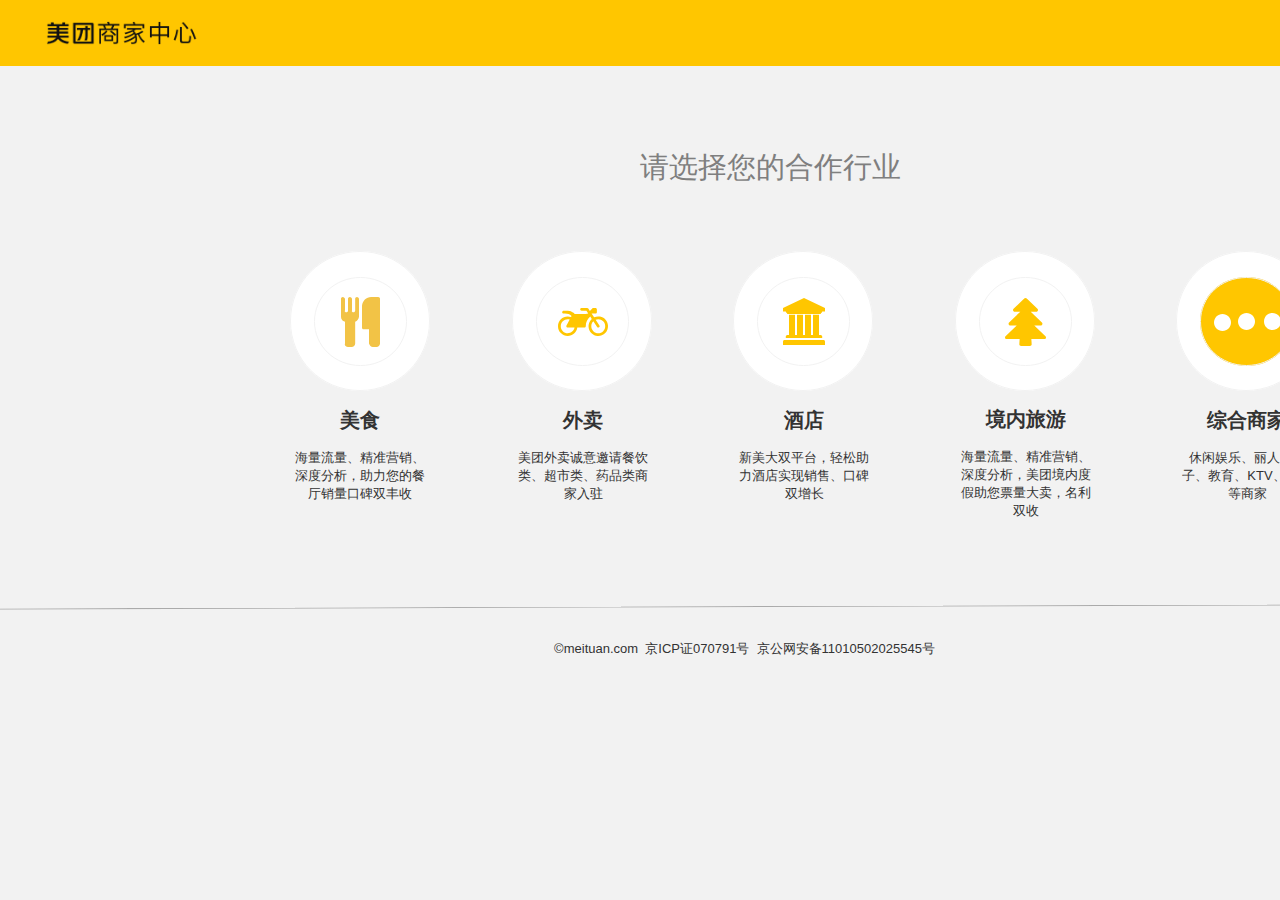
<file: 商家入驻.html>
﻿<!DOCTYPE html>
<html>
  <head>
    <title>商家入驻</title>
    <meta http-equiv="X-UA-Compatible" content="IE=edge"/>
    <meta http-equiv="content-type" content="text/html; charset=utf-8"/>
    <link rel="shortcut icon" href="favicon.ico" type="image/x-icon">
    <link href="resources/css/axure_rp_page.css" type="text/css" rel="stylesheet"/>
    <link href="data/styles.css" type="text/css" rel="stylesheet"/>
    <link href="files/商家入驻/styles.css" type="text/css" rel="stylesheet"/>
    <script src="resources/scripts/jquery-3.2.1.min.js"></script>
    <script src="resources/scripts/axure/axQuery.js"></script>
    <script src="resources/scripts/axure/globals.js"></script>
    <script src="resources/scripts/axutils.js"></script>
    <script src="resources/scripts/axure/annotation.js"></script>
    <script src="resources/scripts/axure/axQuery.std.js"></script>
    <script src="resources/scripts/axure/doc.js"></script>
    <script src="resources/scripts/messagecenter.js"></script>
    <script src="resources/scripts/axure/events.js"></script>
    <script src="resources/scripts/axure/recording.js"></script>
    <script src="resources/scripts/axure/action.js"></script>
    <script src="resources/scripts/axure/expr.js"></script>
    <script src="resources/scripts/axure/geometry.js"></script>
    <script src="resources/scripts/axure/flyout.js"></script>
    <script src="resources/scripts/axure/model.js"></script>
    <script src="resources/scripts/axure/repeater.js"></script>
    <script src="resources/scripts/axure/sto.js"></script>
    <script src="resources/scripts/axure/utils.temp.js"></script>
    <script src="resources/scripts/axure/variables.js"></script>
    <script src="resources/scripts/axure/drag.js"></script>
    <script src="resources/scripts/axure/move.js"></script>
    <script src="resources/scripts/axure/visibility.js"></script>
    <script src="resources/scripts/axure/style.js"></script>
    <script src="resources/scripts/axure/adaptive.js"></script>
    <script src="resources/scripts/axure/tree.js"></script>
    <script src="resources/scripts/axure/init.temp.js"></script>
    <script src="resources/scripts/axure/legacy.js"></script>
    <script src="resources/scripts/axure/viewer.js"></script>
    <script src="resources/scripts/axure/math.js"></script>
    <script src="resources/scripts/axure/jquery.nicescroll.min.js"></script>
    <script src="data/document.js"></script>
    <script src="files/商家入驻/data.js"></script>
    <script type="text/javascript">
      $axure.utils.getTransparentGifPath = function() { return 'resources/images/transparent.gif'; };
      $axure.utils.getOtherPath = function() { return 'resources/Other.html'; };
      $axure.utils.getReloadPath = function() { return 'resources/reload.html'; };
    </script>
  </head>
  <body>
    <div id="base" class="">

      <!-- Unnamed (矩形) -->
      <div id="u707" class="ax_default box_1">
        <div id="u707_div" class=""></div>
        <div id="u707_text" class="text " style="display:none; visibility: hidden">
          <p></p>
        </div>
      </div>

      <!-- Unnamed (矩形) -->
      <div id="u708" class="ax_default box_1">
        <div id="u708_div" class=""></div>
        <div id="u708_text" class="text " style="display:none; visibility: hidden">
          <p></p>
        </div>
      </div>

      <!-- Unnamed (线) -->
      <div id="u709" class="ax_default line">
        <img id="u709_img" class="img " src="images/商家入驻/u709.svg"/>
        <div id="u709_text" class="text " style="display:none; visibility: hidden">
          <p></p>
        </div>
      </div>

      <!-- Unnamed (矩形) -->
      <div id="u710" class="ax_default box_1">
        <div id="u710_div" class=""></div>
        <div id="u710_text" class="text ">
          <p><span style="text-decoration:none;">©meituan.com&nbsp; 京ICP证070791号&nbsp; 京公网安备11010502025545号</span></p>
        </div>
      </div>

      <!-- Unnamed (矩形) -->
      <div id="u711" class="ax_default box_1">
        <div id="u711_div" class=""></div>
        <div id="u711_text" class="text ">
          <p><span style="text-decoration:none;">请选择您的合作行业</span></p>
        </div>
      </div>

      <!-- Unnamed (椭圆形) -->
      <div id="u712" class="ax_default ellipse">
        <img id="u712_img" class="img " src="images/商家入驻/u712.svg"/>
        <div id="u712_text" class="text " style="display:none; visibility: hidden">
          <p></p>
        </div>
      </div>

      <!-- Unnamed (椭圆形) -->
      <div id="u713" class="ax_default ellipse">
        <img id="u713_img" class="img " src="images/商家入驻/u712.svg"/>
        <div id="u713_text" class="text " style="display:none; visibility: hidden">
          <p></p>
        </div>
      </div>

      <!-- Unnamed (椭圆形) -->
      <div id="u714" class="ax_default ellipse">
        <img id="u714_img" class="img " src="images/商家入驻/u712.svg"/>
        <div id="u714_text" class="text " style="display:none; visibility: hidden">
          <p></p>
        </div>
      </div>

      <!-- Unnamed (椭圆形) -->
      <div id="u715" class="ax_default ellipse">
        <img id="u715_img" class="img " src="images/商家入驻/u712.svg"/>
        <div id="u715_text" class="text " style="display:none; visibility: hidden">
          <p></p>
        </div>
      </div>

      <!-- Unnamed (椭圆形) -->
      <div id="u716" class="ax_default ellipse">
        <img id="u716_img" class="img " src="images/商家入驻/u712.svg"/>
        <div id="u716_text" class="text " style="display:none; visibility: hidden">
          <p></p>
        </div>
      </div>

      <!-- Unnamed (椭圆形) -->
      <div id="u717" class="ax_default ellipse">
        <img id="u717_img" class="img " src="images/商家入驻/u717.svg"/>
        <div id="u717_text" class="text " style="display:none; visibility: hidden">
          <p></p>
        </div>
      </div>

      <!-- Unnamed (椭圆形) -->
      <div id="u718" class="ax_default ellipse">
        <img id="u718_img" class="img " src="images/商家入驻/u717.svg"/>
        <div id="u718_text" class="text " style="display:none; visibility: hidden">
          <p></p>
        </div>
      </div>

      <!-- Unnamed (椭圆形) -->
      <div id="u719" class="ax_default ellipse">
        <img id="u719_img" class="img " src="images/商家入驻/u719.svg"/>
        <div id="u719_text" class="text " style="display:none; visibility: hidden">
          <p></p>
        </div>
      </div>

      <!-- Unnamed (椭圆形) -->
      <div id="u720" class="ax_default ellipse">
        <img id="u720_img" class="img " src="images/商家入驻/u717.svg"/>
        <div id="u720_text" class="text " style="display:none; visibility: hidden">
          <p></p>
        </div>
      </div>

      <!-- Unnamed (椭圆形) -->
      <div id="u721" class="ax_default ellipse">
        <img id="u721_img" class="img " src="images/商家入驻/u717.svg"/>
        <div id="u721_text" class="text " style="display:none; visibility: hidden">
          <p></p>
        </div>
      </div>

      <!-- Unnamed (形状) -->
      <div id="u722" class="ax_default icon">
        <img id="u722_img" class="img " src="images/商家入驻/u722.svg"/>
        <div id="u722_text" class="text " style="display:none; visibility: hidden">
          <p></p>
        </div>
      </div>

      <!-- Unnamed (形状) -->
      <div id="u723" class="ax_default icon">
        <img id="u723_img" class="img " src="images/商家入驻/u723.svg"/>
        <div id="u723_text" class="text " style="display:none; visibility: hidden">
          <p></p>
        </div>
      </div>

      <!-- Unnamed (形状) -->
      <div id="u724" class="ax_default icon">
        <img id="u724_img" class="img " src="images/商家入驻/u724.svg"/>
        <div id="u724_text" class="text " style="display:none; visibility: hidden">
          <p></p>
        </div>
      </div>

      <!-- Unnamed (形状) -->
      <div id="u725" class="ax_default icon">
        <img id="u725_img" class="img " src="images/商家入驻/u725.svg"/>
        <div id="u725_text" class="text " style="display:none; visibility: hidden">
          <p></p>
        </div>
      </div>

      <!-- Unnamed (椭圆形) -->
      <div id="u726" class="ax_default ellipse">
        <img id="u726_img" class="img " src="images/商家入驻/u726.svg"/>
        <div id="u726_text" class="text " style="display:none; visibility: hidden">
          <p></p>
        </div>
      </div>

      <!-- Unnamed (椭圆形) -->
      <div id="u727" class="ax_default ellipse">
        <img id="u727_img" class="img " src="images/商家入驻/u726.svg"/>
        <div id="u727_text" class="text " style="display:none; visibility: hidden">
          <p></p>
        </div>
      </div>

      <!-- Unnamed (椭圆形) -->
      <div id="u728" class="ax_default ellipse">
        <img id="u728_img" class="img " src="images/商家入驻/u726.svg"/>
        <div id="u728_text" class="text " style="display:none; visibility: hidden">
          <p></p>
        </div>
      </div>

      <!-- Unnamed (矩形) -->
      <div id="u729" class="ax_default box_1">
        <div id="u729_div" class=""></div>
        <div id="u729_text" class="text ">
          <p style="font-size:20px;"><span style="font-family:'Arial Negreta', 'Arial Normal', 'Arial';font-weight:700;text-decoration:none;">美食</span></p><p style="font-size:13px;"><span style="font-family:'Arial Normal', 'Arial';font-weight:400;text-decoration:none;"><br></span></p><p style="font-size:13px;"><span style="font-family:'Arial Normal', 'Arial';font-weight:400;text-decoration:none;">海量流量、精准营销、深度分析，助力您的餐厅销量口碑双丰收</span></p>
        </div>
      </div>

      <!-- Unnamed (矩形) -->
      <div id="u730" class="ax_default box_1">
        <div id="u730_div" class=""></div>
        <div id="u730_text" class="text ">
          <p style="font-size:20px;"><span style="font-family:'Arial Negreta', 'Arial Normal', 'Arial';font-weight:700;text-decoration:none;">酒店</span></p><p style="font-size:13px;"><span style="font-family:'Arial Normal', 'Arial';font-weight:400;text-decoration:none;"><br></span></p><p style="font-size:13px;"><span style="font-family:'Arial Normal', 'Arial';font-weight:400;text-decoration:none;">新美大双平台，轻松助力酒店实现销售、口碑双增长</span></p>
        </div>
      </div>

      <!-- Unnamed (矩形) -->
      <div id="u731" class="ax_default box_1">
        <div id="u731_div" class=""></div>
        <div id="u731_text" class="text ">
          <p style="font-size:13px;"><span style="font-family:'Arial Normal', 'Arial';font-weight:400;text-decoration:none;"><br></span></p><p style="font-size:20px;"><span style="font-family:'Arial Negreta', 'Arial Normal', 'Arial';font-weight:700;text-decoration:none;">外卖</span></p><p style="font-size:13px;"><span style="font-family:'Arial Normal', 'Arial';font-weight:400;text-decoration:none;"><br></span></p><p style="font-size:13px;"><span style="font-family:'Arial Normal', 'Arial';font-weight:400;text-decoration:none;">美团外卖诚意邀请餐饮类、超市类、药品类商家入驻</span></p><p style="font-size:13px;"><span style="font-family:'Arial Normal', 'Arial';font-weight:400;text-decoration:none;"><br></span></p>
        </div>
      </div>

      <!-- Unnamed (矩形) -->
      <div id="u732" class="ax_default box_1">
        <div id="u732_div" class=""></div>
        <div id="u732_text" class="text ">
          <p style="font-size:20px;"><span style="font-family:'Arial Negreta', 'Arial Normal', 'Arial';font-weight:700;text-decoration:none;">境内旅游</span></p><p style="font-size:13px;"><span style="font-family:'Arial Normal', 'Arial';font-weight:400;text-decoration:none;"><br></span></p><p style="font-size:13px;"><span style="font-family:'Arial Normal', 'Arial';font-weight:400;text-decoration:none;">海量流量、精准营销、深度分析，美团境内度假助您票量大卖，名利双收</span></p>
        </div>
      </div>

      <!-- Unnamed (矩形) -->
      <div id="u733" class="ax_default box_1">
        <div id="u733_div" class=""></div>
        <div id="u733_text" class="text ">
          <p style="font-size:20px;"><span style="font-family:'Arial Negreta', 'Arial Normal', 'Arial';font-weight:700;text-decoration:none;">综合商家</span></p><p style="font-size:13px;"><span style="font-family:'Arial Normal', 'Arial';font-weight:400;text-decoration:none;"><br></span></p><p style="font-size:13px;"><span style="font-family:'Arial Normal', 'Arial';font-weight:400;text-decoration:none;">休闲娱乐、丽人、亲子、教育、KTV、家装等商家</span></p>
        </div>
      </div>
    </div>
    <script src="resources/scripts/axure/ios.js"></script>
  </body>
</html>
</file>
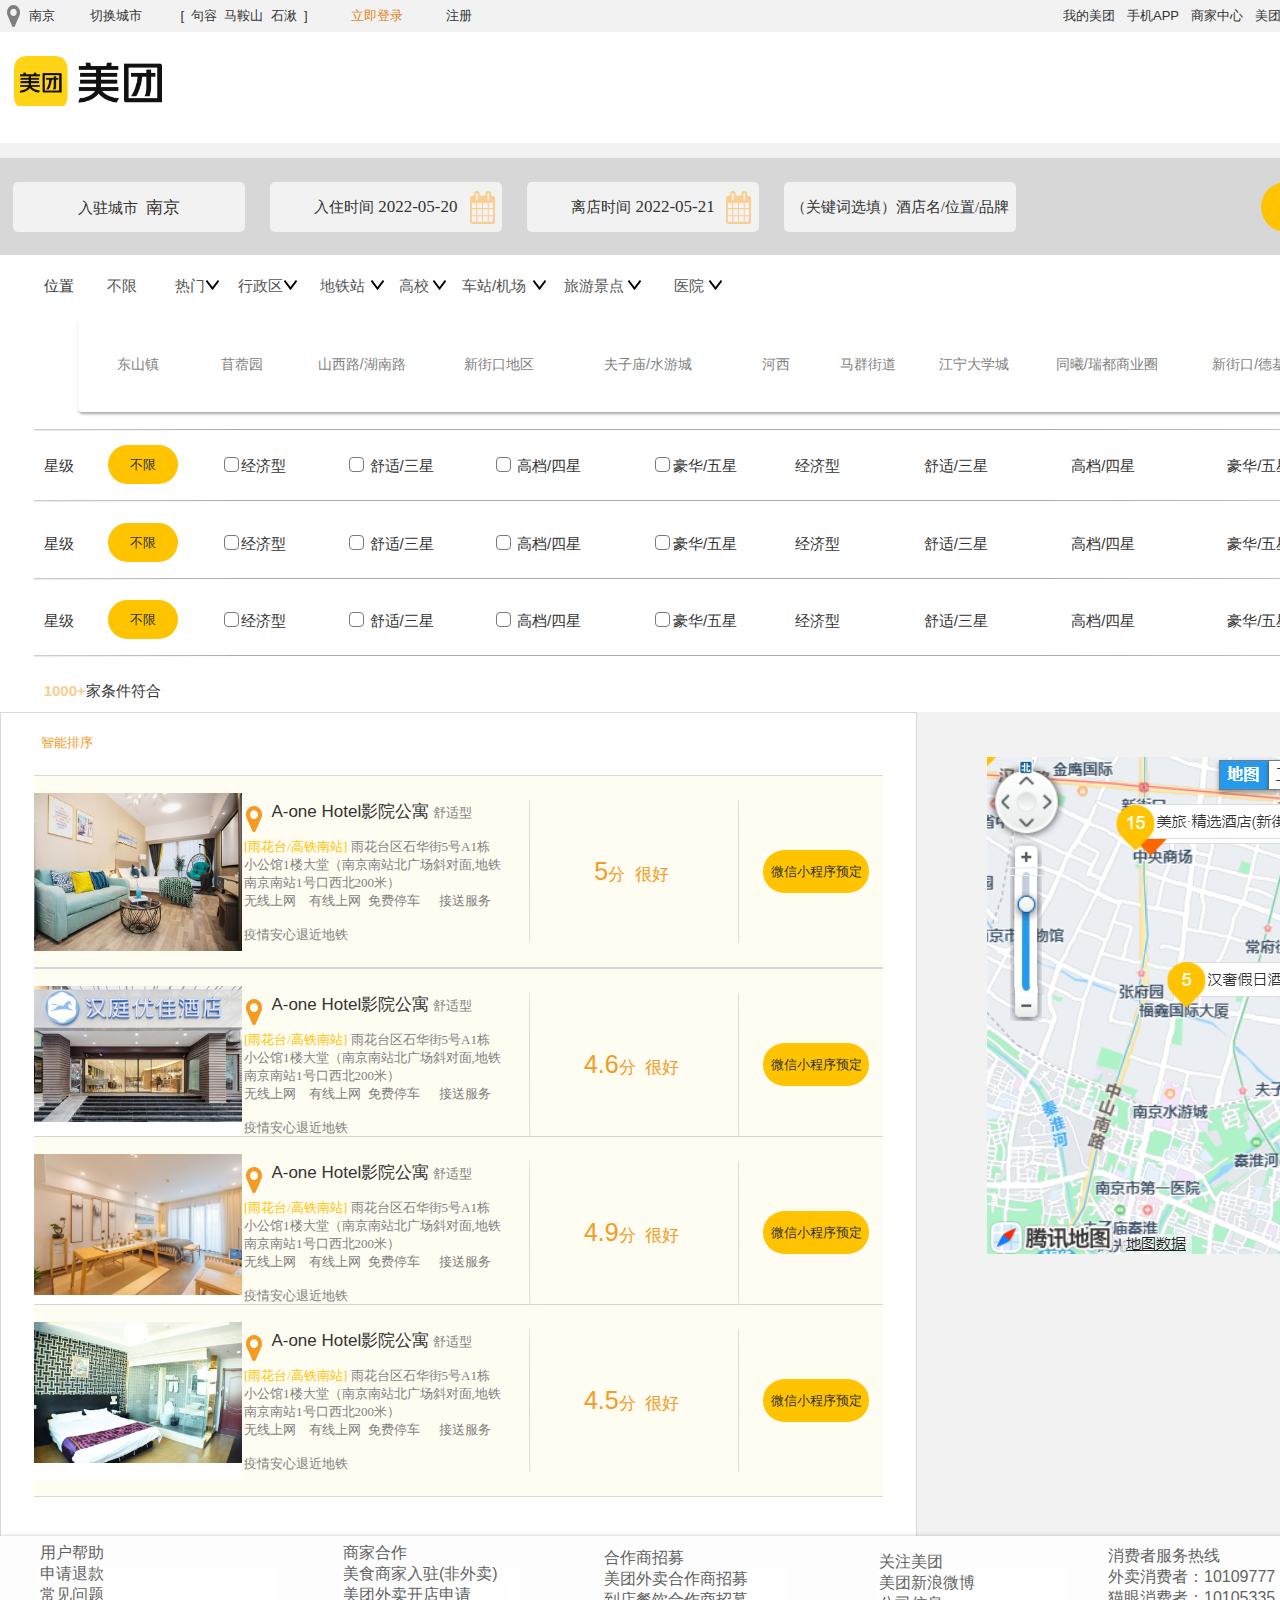
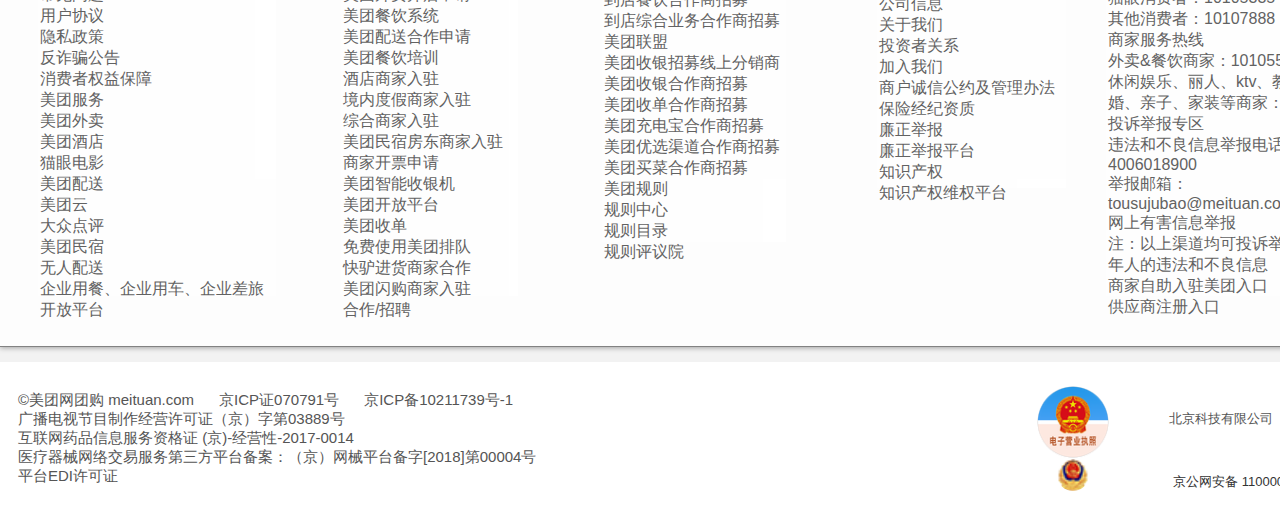
<file: 星级酒店.html>
﻿<!DOCTYPE html>
<html>
  <head>
    <title>星级酒店</title>
    <meta http-equiv="X-UA-Compatible" content="IE=edge"/>
    <meta http-equiv="content-type" content="text/html; charset=utf-8"/>
    <link rel="shortcut icon" href="favicon.ico" type="image/x-icon">
    <link href="resources/css/axure_rp_page.css" type="text/css" rel="stylesheet"/>
    <link href="data/styles.css" type="text/css" rel="stylesheet"/>
    <link href="files/星级酒店/styles.css" type="text/css" rel="stylesheet"/>
    <script src="resources/scripts/jquery-3.2.1.min.js"></script>
    <script src="resources/scripts/axure/axQuery.js"></script>
    <script src="resources/scripts/axure/globals.js"></script>
    <script src="resources/scripts/axutils.js"></script>
    <script src="resources/scripts/axure/annotation.js"></script>
    <script src="resources/scripts/axure/axQuery.std.js"></script>
    <script src="resources/scripts/axure/doc.js"></script>
    <script src="resources/scripts/messagecenter.js"></script>
    <script src="resources/scripts/axure/events.js"></script>
    <script src="resources/scripts/axure/recording.js"></script>
    <script src="resources/scripts/axure/action.js"></script>
    <script src="resources/scripts/axure/expr.js"></script>
    <script src="resources/scripts/axure/geometry.js"></script>
    <script src="resources/scripts/axure/flyout.js"></script>
    <script src="resources/scripts/axure/model.js"></script>
    <script src="resources/scripts/axure/repeater.js"></script>
    <script src="resources/scripts/axure/sto.js"></script>
    <script src="resources/scripts/axure/utils.temp.js"></script>
    <script src="resources/scripts/axure/variables.js"></script>
    <script src="resources/scripts/axure/drag.js"></script>
    <script src="resources/scripts/axure/move.js"></script>
    <script src="resources/scripts/axure/visibility.js"></script>
    <script src="resources/scripts/axure/style.js"></script>
    <script src="resources/scripts/axure/adaptive.js"></script>
    <script src="resources/scripts/axure/tree.js"></script>
    <script src="resources/scripts/axure/init.temp.js"></script>
    <script src="resources/scripts/axure/legacy.js"></script>
    <script src="resources/scripts/axure/viewer.js"></script>
    <script src="resources/scripts/axure/math.js"></script>
    <script src="resources/scripts/axure/jquery.nicescroll.min.js"></script>
    <script src="data/document.js"></script>
    <script src="files/星级酒店/data.js"></script>
    <script type="text/javascript">
      $axure.utils.getTransparentGifPath = function() { return 'resources/images/transparent.gif'; };
      $axure.utils.getOtherPath = function() { return 'resources/Other.html'; };
      $axure.utils.getReloadPath = function() { return 'resources/reload.html'; };
    </script>
  </head>
  <body>
    <div id="base" class="">

      <!-- Unnamed (矩形) -->
      <div id="u509" class="ax_default box_1">
        <div id="u509_div" class=""></div>
        <div id="u509_text" class="text " style="display:none; visibility: hidden">
          <p></p>
        </div>
      </div>

      <!-- Unnamed (矩形) -->
      <div id="u510" class="ax_default box_1">
        <div id="u510_div" class=""></div>
        <div id="u510_text" class="text " style="display:none; visibility: hidden">
          <p></p>
        </div>
      </div>

      <!-- Unnamed (矩形) -->
      <div id="u511" class="ax_default box_1">
        <div id="u511_div" class=""></div>
        <div id="u511_text" class="text " style="display:none; visibility: hidden">
          <p></p>
        </div>
      </div>

      <!-- Unnamed (矩形) -->
      <div id="u512" class="ax_default box_1">
        <div id="u512_div" class=""></div>
        <div id="u512_text" class="text ">
          <p><span style="text-decoration:none;">南京</span></p>
        </div>
      </div>

      <!-- Unnamed (矩形) -->
      <div id="u513" class="ax_default box_1">
        <div id="u513_div" class=""></div>
        <div id="u513_text" class="text ">
          <p><span style="text-decoration:none;">切换城市</span></p>
        </div>
      </div>

      <!-- Unnamed (矩形) -->
      <div id="u514" class="ax_default box_1">
        <div id="u514_div" class=""></div>
        <div id="u514_text" class="text ">
          <p><span style="text-decoration:none;">[&nbsp; 句容&nbsp; 马鞍山&nbsp; 石湫&nbsp; ]</span></p>
        </div>
      </div>

      <!-- Unnamed (矩形) -->
      <div id="u515" class="ax_default box_1">
        <div id="u515_div" class=""></div>
        <div id="u515_text" class="text ">
          <p><span style="text-decoration:none;">立即登录</span></p>
        </div>
      </div>

      <!-- Unnamed (矩形) -->
      <div id="u516" class="ax_default box_1">
        <div id="u516_div" class=""></div>
        <div id="u516_text" class="text ">
          <p><span style="text-decoration:none;">注册</span></p>
        </div>
      </div>

      <!-- Unnamed (矩形) -->
      <div id="u517" class="ax_default box_1">
        <div id="u517_div" class=""></div>
        <div id="u517_text" class="text " style="display:none; visibility: hidden">
          <p></p>
        </div>
      </div>

      <!-- Unnamed (矩形) -->
      <div id="u518" class="ax_default box_1">
        <div id="u518_div" class=""></div>
        <div id="u518_text" class="text ">
          <p><span style="text-decoration:none;">手机APP</span></p>
        </div>
      </div>

      <!-- Unnamed (矩形) -->
      <div id="u519" class="ax_default box_1">
        <div id="u519_div" class=""></div>
        <div id="u519_text" class="text ">
          <p><span style="text-decoration:none;">商家中心</span></p>
        </div>
      </div>

      <!-- Unnamed (矩形) -->
      <div id="u520" class="ax_default box_1">
        <div id="u520_div" class=""></div>
        <div id="u520_text" class="text ">
          <p><span style="text-decoration:none;">美团规则</span></p>
        </div>
      </div>

      <!-- Unnamed (形状) -->
      <div id="u521" class="ax_default box_1">
        <img id="u521_img" class="img " src="images/loginr/u12.svg"/>
        <div id="u521_text" class="text ">
          <p><span style="text-decoration:none;">网站导航</span></p>
        </div>
      </div>

      <!-- Unnamed (矩形) -->
      <div id="u522" class="ax_default box_1">
        <div id="u522_div" class=""></div>
        <div id="u522_text" class="text ">
          <p><span style="text-decoration:none;">我的美团</span></p>
        </div>
      </div>

      <!-- Unnamed (形状) -->
      <div id="u523" class="ax_default icon">
        <img id="u523_img" class="img " src="images/loginr/u14.svg"/>
        <div id="u523_text" class="text " style="display:none; visibility: hidden">
          <p></p>
        </div>
      </div>

      <!-- Unnamed (矩形) -->
      <div id="u524" class="ax_default box_1">
        <div id="u524_div" class=""></div>
        <div id="u524_text" class="text " style="display:none; visibility: hidden">
          <p></p>
        </div>
      </div>

      <!-- Unnamed (矩形) -->
      <div id="u525" class="ax_default box_1">
        <div id="u525_div" class=""></div>
        <div id="u525_text" class="text " style="display:none; visibility: hidden">
          <p></p>
        </div>
      </div>

      <!-- Unnamed (矩形) -->
      <div id="u526" class="ax_default box_1">
        <div id="u526_div" class=""></div>
        <div id="u526_text" class="text " style="display:none; visibility: hidden">
          <p></p>
        </div>
      </div>

      <!-- Unnamed (矩形) -->
      <div id="u527" class="ax_default box_1">
        <div id="u527_div" class=""></div>
        <div id="u527_text" class="text ">
          <p style="font-size:15px;"><span style="text-decoration:none;">入驻城市&nbsp; </span><span style="font-size:17px;text-decoration:none;">南京</span></p>
        </div>
      </div>

      <!-- Unnamed (矩形) -->
      <div id="u528" class="ax_default box_1">
        <div id="u528_div" class=""></div>
        <div id="u528_text" class="text ">
          <p><span style="text-decoration:none;">（关键词选填）酒店名/位置/品牌</span></p>
        </div>
      </div>

      <!-- Unnamed (矩形) -->
      <div id="u529" class="ax_default box_1">
        <div id="u529_div" class=""></div>
        <div id="u529_text" class="text ">
          <p style="font-size:15px;"><span style="text-decoration:none;">入住时间 </span><span style="font-size:17px;text-decoration:none;"> 2022-05-20</span></p>
        </div>
      </div>

      <!-- Unnamed (矩形) -->
      <div id="u530" class="ax_default box_1">
        <div id="u530_div" class=""></div>
        <div id="u530_text" class="text ">
          <p style="font-size:15px;"><span style="text-decoration:none;">离店时间</span><span style="font-size:17px;text-decoration:none;"> 2022-05-21</span></p>
        </div>
      </div>

      <!-- Unnamed (矩形) -->
      <div id="u531" class="ax_default box_1">
        <div id="u531_div" class=""></div>
        <div id="u531_text" class="text ">
          <p><span style="text-decoration:none;">搜索</span></p>
        </div>
      </div>

      <!-- Unnamed (形状) -->
      <div id="u532" class="ax_default icon">
        <img id="u532_img" class="img " src="images/星级酒店/u532.svg"/>
        <div id="u532_text" class="text " style="display:none; visibility: hidden">
          <p></p>
        </div>
      </div>

      <!-- Unnamed (形状) -->
      <div id="u533" class="ax_default icon">
        <img id="u533_img" class="img " src="images/星级酒店/u532.svg"/>
        <div id="u533_text" class="text " style="display:none; visibility: hidden">
          <p></p>
        </div>
      </div>

      <!-- Unnamed (矩形) -->
      <div id="u534" class="ax_default box_1">
        <div id="u534_div" class=""></div>
        <div id="u534_text" class="text ">
          <p><span style="text-decoration:none;">&nbsp;&nbsp; &nbsp; &nbsp; &nbsp;&nbsp; 位置&nbsp; &nbsp; &nbsp; &nbsp; </span><span style="text-decoration:none;color:#555555;">不限&nbsp; &nbsp; &nbsp; &nbsp;&nbsp; 热门&nbsp; &nbsp; &nbsp; &nbsp; 行政区&nbsp; &nbsp; &nbsp; &nbsp;&nbsp; 地铁站&nbsp; &nbsp; &nbsp; &nbsp; 高校&nbsp; &nbsp; &nbsp; &nbsp; 车站/机场&nbsp; &nbsp; &nbsp; &nbsp;&nbsp; 旅游景点&nbsp; &nbsp; &nbsp; &nbsp; &nbsp; &nbsp; 医院</span></p>
        </div>
      </div>

      <!-- Unnamed (形状) -->
      <div id="u535" class="ax_default icon">
        <img id="u535_img" class="img " src="images/星级酒店/u535.svg"/>
        <div id="u535_text" class="text " style="display:none; visibility: hidden">
          <p></p>
        </div>
      </div>

      <!-- Unnamed (形状) -->
      <div id="u536" class="ax_default icon">
        <img id="u536_img" class="img " src="images/星级酒店/u535.svg"/>
        <div id="u536_text" class="text " style="display:none; visibility: hidden">
          <p></p>
        </div>
      </div>

      <!-- Unnamed (形状) -->
      <div id="u537" class="ax_default icon">
        <img id="u537_img" class="img " src="images/星级酒店/u535.svg"/>
        <div id="u537_text" class="text " style="display:none; visibility: hidden">
          <p></p>
        </div>
      </div>

      <!-- Unnamed (形状) -->
      <div id="u538" class="ax_default icon">
        <img id="u538_img" class="img " src="images/星级酒店/u535.svg"/>
        <div id="u538_text" class="text " style="display:none; visibility: hidden">
          <p></p>
        </div>
      </div>

      <!-- Unnamed (形状) -->
      <div id="u539" class="ax_default icon">
        <img id="u539_img" class="img " src="images/星级酒店/u535.svg"/>
        <div id="u539_text" class="text " style="display:none; visibility: hidden">
          <p></p>
        </div>
      </div>

      <!-- Unnamed (形状) -->
      <div id="u540" class="ax_default icon">
        <img id="u540_img" class="img " src="images/星级酒店/u535.svg"/>
        <div id="u540_text" class="text " style="display:none; visibility: hidden">
          <p></p>
        </div>
      </div>

      <!-- Unnamed (形状) -->
      <div id="u541" class="ax_default icon">
        <img id="u541_img" class="img " src="images/星级酒店/u535.svg"/>
        <div id="u541_text" class="text " style="display:none; visibility: hidden">
          <p></p>
        </div>
      </div>

      <!-- Unnamed (矩形) -->
      <div id="u542" class="ax_default box_1">
        <div id="u542_div" class=""></div>
        <div id="u542_text" class="text ">
          <p><span style="text-decoration:none;">东山镇&nbsp; &nbsp; &nbsp; &nbsp; &nbsp; &nbsp; &nbsp; &nbsp; 苜蓿园&nbsp; &nbsp; &nbsp; &nbsp; &nbsp; &nbsp; &nbsp; 山西路/湖南路&nbsp; &nbsp; &nbsp; &nbsp; &nbsp; &nbsp; &nbsp;&nbsp; 新街口地区&nbsp; &nbsp; &nbsp; &nbsp; &nbsp; &nbsp; &nbsp; &nbsp; &nbsp; 夫子庙/水游城&nbsp; &nbsp; &nbsp; &nbsp; &nbsp; &nbsp; &nbsp; &nbsp; &nbsp; 河西&nbsp; &nbsp; &nbsp; &nbsp; &nbsp; &nbsp;&nbsp; 马群街道&nbsp; &nbsp; &nbsp; &nbsp; &nbsp;&nbsp; 江宁大学城&nbsp; &nbsp; &nbsp; &nbsp; &nbsp; &nbsp; 同曦/瑞都商业圈&nbsp; &nbsp; &nbsp; &nbsp; &nbsp; &nbsp; &nbsp; 新街口/德基广场</span></p>
        </div>
      </div>

      <!-- Unnamed (线) -->
      <div id="u543" class="ax_default line">
        <img id="u543_img" class="img " src="images/星级酒店/u543.svg"/>
        <div id="u543_text" class="text " style="display:none; visibility: hidden">
          <p></p>
        </div>
      </div>

      <!-- Unnamed (形状) -->
      <div id="u544" class="ax_default box_1">
        <img id="u544_img" class="img " src="images/星级酒店/u544.svg"/>
        <div id="u544_text" class="text ">
          <p><span style="text-decoration:none;">&nbsp;&nbsp; &nbsp; &nbsp; &nbsp;&nbsp; 星级&nbsp; &nbsp; &nbsp; &nbsp; &nbsp; 不限&nbsp; &nbsp; &nbsp; &nbsp; &nbsp; &nbsp; &nbsp; &nbsp; &nbsp; &nbsp; &nbsp;&nbsp; 经济型&nbsp; &nbsp; &nbsp; &nbsp; &nbsp; &nbsp; &nbsp; &nbsp; &nbsp; &nbsp; 舒适/三星&nbsp; &nbsp; &nbsp; &nbsp; &nbsp; &nbsp; &nbsp; &nbsp; &nbsp; &nbsp; 高档/四星&nbsp; &nbsp; &nbsp; &nbsp; &nbsp; &nbsp; &nbsp; &nbsp; &nbsp; &nbsp; &nbsp; 豪华/五星&nbsp; &nbsp; &nbsp; &nbsp; &nbsp; &nbsp; &nbsp; 经济型&nbsp; &nbsp; &nbsp; &nbsp; &nbsp; &nbsp; &nbsp; &nbsp; &nbsp; &nbsp; 舒适/三星&nbsp; &nbsp; &nbsp; &nbsp; &nbsp; &nbsp; &nbsp; &nbsp; &nbsp; &nbsp; 高档/四星&nbsp; &nbsp; &nbsp; &nbsp; &nbsp; &nbsp; &nbsp; &nbsp; &nbsp; &nbsp; &nbsp; 豪华/五星</span></p>
        </div>
      </div>

      <!-- Unnamed (矩形) -->
      <div id="u545" class="ax_default box_1">
        <div id="u545_div" class=""></div>
        <div id="u545_text" class="text ">
          <p><span style="text-decoration:none;">不限</span></p>
        </div>
      </div>

      <!-- Unnamed (线) -->
      <div id="u546" class="ax_default line">
        <img id="u546_img" class="img " src="images/星级酒店/u543.svg"/>
        <div id="u546_text" class="text " style="display:none; visibility: hidden">
          <p></p>
        </div>
      </div>

      <!-- Unnamed (矩形) -->
      <div id="u547" class="ax_default box_1">
        <div id="u547_div" class=""></div>
        <div id="u547_text" class="text " style="display:none; visibility: hidden">
          <p></p>
        </div>
      </div>

      <!-- Unnamed (矩形) -->
      <div id="u548" class="ax_default box_1">
        <div id="u548_div" class=""></div>
        <div id="u548_text" class="text " style="display:none; visibility: hidden">
          <p></p>
        </div>
      </div>

      <!-- Unnamed (矩形) -->
      <div id="u549" class="ax_default box_1">
        <div id="u549_div" class=""></div>
        <div id="u549_text" class="text " style="display:none; visibility: hidden">
          <p></p>
        </div>
      </div>

      <!-- Unnamed (矩形) -->
      <div id="u550" class="ax_default box_1">
        <div id="u550_div" class=""></div>
        <div id="u550_text" class="text " style="display:none; visibility: hidden">
          <p></p>
        </div>
      </div>

      <!-- Unnamed (形状) -->
      <div id="u551" class="ax_default box_1">
        <img id="u551_img" class="img " src="images/星级酒店/u544.svg"/>
        <div id="u551_text" class="text ">
          <p><span style="text-decoration:none;">&nbsp;&nbsp; &nbsp; &nbsp; &nbsp;&nbsp; 星级&nbsp; &nbsp; &nbsp; &nbsp; &nbsp; 不限&nbsp; &nbsp; &nbsp; &nbsp; &nbsp; &nbsp; &nbsp; &nbsp; &nbsp; &nbsp; &nbsp;&nbsp; 经济型&nbsp; &nbsp; &nbsp; &nbsp; &nbsp; &nbsp; &nbsp; &nbsp; &nbsp; &nbsp; 舒适/三星&nbsp; &nbsp; &nbsp; &nbsp; &nbsp; &nbsp; &nbsp; &nbsp; &nbsp; &nbsp; 高档/四星&nbsp; &nbsp; &nbsp; &nbsp; &nbsp; &nbsp; &nbsp; &nbsp; &nbsp; &nbsp; &nbsp; 豪华/五星&nbsp; &nbsp; &nbsp; &nbsp; &nbsp; &nbsp; &nbsp; 经济型&nbsp; &nbsp; &nbsp; &nbsp; &nbsp; &nbsp; &nbsp; &nbsp; &nbsp; &nbsp; 舒适/三星&nbsp; &nbsp; &nbsp; &nbsp; &nbsp; &nbsp; &nbsp; &nbsp; &nbsp; &nbsp; 高档/四星&nbsp; &nbsp; &nbsp; &nbsp; &nbsp; &nbsp; &nbsp; &nbsp; &nbsp; &nbsp; &nbsp; 豪华/五星</span></p>
        </div>
      </div>

      <!-- Unnamed (矩形) -->
      <div id="u552" class="ax_default box_1">
        <div id="u552_div" class=""></div>
        <div id="u552_text" class="text ">
          <p><span style="text-decoration:none;">不限</span></p>
        </div>
      </div>

      <!-- Unnamed (线) -->
      <div id="u553" class="ax_default line">
        <img id="u553_img" class="img " src="images/星级酒店/u543.svg"/>
        <div id="u553_text" class="text " style="display:none; visibility: hidden">
          <p></p>
        </div>
      </div>

      <!-- Unnamed (矩形) -->
      <div id="u554" class="ax_default box_1">
        <div id="u554_div" class=""></div>
        <div id="u554_text" class="text " style="display:none; visibility: hidden">
          <p></p>
        </div>
      </div>

      <!-- Unnamed (矩形) -->
      <div id="u555" class="ax_default box_1">
        <div id="u555_div" class=""></div>
        <div id="u555_text" class="text " style="display:none; visibility: hidden">
          <p></p>
        </div>
      </div>

      <!-- Unnamed (矩形) -->
      <div id="u556" class="ax_default box_1">
        <div id="u556_div" class=""></div>
        <div id="u556_text" class="text " style="display:none; visibility: hidden">
          <p></p>
        </div>
      </div>

      <!-- Unnamed (矩形) -->
      <div id="u557" class="ax_default box_1">
        <div id="u557_div" class=""></div>
        <div id="u557_text" class="text " style="display:none; visibility: hidden">
          <p></p>
        </div>
      </div>

      <!-- Unnamed (形状) -->
      <div id="u558" class="ax_default box_1">
        <img id="u558_img" class="img " src="images/星级酒店/u544.svg"/>
        <div id="u558_text" class="text ">
          <p><span style="text-decoration:none;">&nbsp;&nbsp; &nbsp; &nbsp; &nbsp;&nbsp; 星级&nbsp; &nbsp; &nbsp; &nbsp; &nbsp; 不限&nbsp; &nbsp; &nbsp; &nbsp; &nbsp; &nbsp; &nbsp; &nbsp; &nbsp; &nbsp; &nbsp;&nbsp; 经济型&nbsp; &nbsp; &nbsp; &nbsp; &nbsp; &nbsp; &nbsp; &nbsp; &nbsp; &nbsp; 舒适/三星&nbsp; &nbsp; &nbsp; &nbsp; &nbsp; &nbsp; &nbsp; &nbsp; &nbsp; &nbsp; 高档/四星&nbsp; &nbsp; &nbsp; &nbsp; &nbsp; &nbsp; &nbsp; &nbsp; &nbsp; &nbsp; &nbsp; 豪华/五星&nbsp; &nbsp; &nbsp; &nbsp; &nbsp; &nbsp; &nbsp; 经济型&nbsp; &nbsp; &nbsp; &nbsp; &nbsp; &nbsp; &nbsp; &nbsp; &nbsp; &nbsp; 舒适/三星&nbsp; &nbsp; &nbsp; &nbsp; &nbsp; &nbsp; &nbsp; &nbsp; &nbsp; &nbsp; 高档/四星&nbsp; &nbsp; &nbsp; &nbsp; &nbsp; &nbsp; &nbsp; &nbsp; &nbsp; &nbsp; &nbsp; 豪华/五星</span></p>
        </div>
      </div>

      <!-- Unnamed (矩形) -->
      <div id="u559" class="ax_default box_1">
        <div id="u559_div" class=""></div>
        <div id="u559_text" class="text ">
          <p><span style="text-decoration:none;">不限</span></p>
        </div>
      </div>

      <!-- Unnamed (线) -->
      <div id="u560" class="ax_default line">
        <img id="u560_img" class="img " src="images/星级酒店/u543.svg"/>
        <div id="u560_text" class="text " style="display:none; visibility: hidden">
          <p></p>
        </div>
      </div>

      <!-- Unnamed (矩形) -->
      <div id="u561" class="ax_default box_1">
        <div id="u561_div" class=""></div>
        <div id="u561_text" class="text " style="display:none; visibility: hidden">
          <p></p>
        </div>
      </div>

      <!-- Unnamed (矩形) -->
      <div id="u562" class="ax_default box_1">
        <div id="u562_div" class=""></div>
        <div id="u562_text" class="text " style="display:none; visibility: hidden">
          <p></p>
        </div>
      </div>

      <!-- Unnamed (矩形) -->
      <div id="u563" class="ax_default box_1">
        <div id="u563_div" class=""></div>
        <div id="u563_text" class="text " style="display:none; visibility: hidden">
          <p></p>
        </div>
      </div>

      <!-- Unnamed (矩形) -->
      <div id="u564" class="ax_default box_1">
        <div id="u564_div" class=""></div>
        <div id="u564_text" class="text " style="display:none; visibility: hidden">
          <p></p>
        </div>
      </div>

      <!-- Unnamed (形状) -->
      <div id="u565" class="ax_default box_1">
        <img id="u565_img" class="img " src="images/星级酒店/u544.svg"/>
        <div id="u565_text" class="text ">
          <p><span style="font-family:'Arial Negreta', 'Arial Normal', 'Arial';font-weight:700;text-decoration:none;color:#FACD91;">&nbsp;&nbsp; &nbsp; &nbsp; &nbsp;&nbsp; 1000+</span><span style="font-family:'Arial Normal', 'Arial';font-weight:400;text-decoration:none;">家条件符合</span></p>
        </div>
      </div>

      <!-- Unnamed (矩形) -->
      <div id="u566" class="ax_default box_1">
        <div id="u566_div" class=""></div>
        <div id="u566_text" class="text " style="display:none; visibility: hidden">
          <p></p>
        </div>
      </div>

      <!-- Unnamed (矩形) -->
      <div id="u567" class="ax_default box_1">
        <div id="u567_div" class=""></div>
        <div id="u567_text" class="text " style="display:none; visibility: hidden">
          <p></p>
        </div>
      </div>

      <!-- Unnamed (矩形) -->
      <div id="u568" class="ax_default box_1">
        <div id="u568_div" class=""></div>
        <div id="u568_text" class="text " style="display:none; visibility: hidden">
          <p></p>
        </div>
      </div>

      <!-- Unnamed (形状) -->
      <div id="u569" class="ax_default box_1">
        <img id="u569_img" class="img " src="images/星级酒店/u569.svg"/>
        <div id="u569_text" class="text ">
          <p style="font-size:13px;"><span style="font-family:'Arial Normal', 'Arial';font-size:17px;text-decoration:none;">&nbsp;&nbsp; &nbsp;&nbsp; A-one Hotel影院公寓</span><span style="font-family:'Arial Normal', 'Arial';text-decoration:none;"> </span><span style="font-family:'Arial Normal', 'Arial';text-decoration:none;color:#7F7F7F;">舒适型</span></p><p style="font-size:13px;"><span style="font-family:'Arial Normal', 'Arial';text-decoration:none;color:#7F7F7F;"><br></span></p><p style="font-size:13px;"><span style="font-family:'黑体';text-decoration:none;color:#FFC300;">[雨花台/高铁南站]</span><span style="font-family:'黑体';text-decoration:none;color:#7F7F7F;"> </span><span style="font-family:'等线';text-decoration:none;color:#7F7F7F;">雨花台区石华街5号A1栋小公馆1楼大堂（南京南站北广场斜对面,地铁南京南站1号口西北200米）&nbsp; &nbsp; &nbsp; &nbsp; &nbsp; </span></p><p style="font-size:13px;"><span style="font-family:'等线';text-decoration:none;color:#7F7F7F;">无线上网&nbsp; &nbsp; 有线上网&nbsp; 免费停车&nbsp; &nbsp; &nbsp; 接送服务</span></p><p style="font-size:13px;"><span style="font-family:'等线';text-decoration:none;color:#7F7F7F;"><br></span></p><p style="font-size:13px;"><span style="font-family:'等线';text-decoration:none;color:#7F7F7F;">疫情安心退近地铁</span></p>
        </div>
      </div>

      <!-- Unnamed (形状) -->
      <div id="u570" class="ax_default icon">
        <img id="u570_img" class="img " src="images/星级酒店/u570.svg"/>
        <div id="u570_text" class="text " style="display:none; visibility: hidden">
          <p></p>
        </div>
      </div>

      <!-- Unnamed (垂直线) -->
      <div id="u571" class="ax_default line">
        <img id="u571_img" class="img " src="images/星级酒店/u571.svg"/>
        <div id="u571_text" class="text " style="display:none; visibility: hidden">
          <p></p>
        </div>
      </div>

      <!-- Unnamed (垂直线) -->
      <div id="u572" class="ax_default line">
        <img id="u572_img" class="img " src="images/星级酒店/u571.svg"/>
        <div id="u572_text" class="text " style="display:none; visibility: hidden">
          <p></p>
        </div>
      </div>

      <!-- Unnamed (矩形) -->
      <div id="u573" class="ax_default box_1">
        <div id="u573_div" class=""></div>
        <div id="u573_text" class="text ">
          <p style="font-size:17px;"><span style="font-size:25px;text-decoration:none;">5</span><span style="text-decoration:none;">分&nbsp; 很好</span></p>
        </div>
      </div>

      <!-- Unnamed (矩形) -->
      <div id="u574" class="ax_default box_1">
        <div id="u574_div" class=""></div>
        <div id="u574_text" class="text ">
          <p><span style="text-decoration:none;">微信小程序预定</span></p>
        </div>
      </div>

      <!-- Unnamed (矩形) -->
      <div id="u575" class="ax_default box_1">
        <div id="u575_div" class=""></div>
        <div id="u575_text" class="text ">
          <p><span style="text-decoration:none;">智能排序</span></p>
        </div>
      </div>

      <!-- Unnamed (矩形) -->
      <div id="u576" class="ax_default box_1">
        <div id="u576_div" class=""></div>
        <div id="u576_text" class="text " style="display:none; visibility: hidden">
          <p></p>
        </div>
      </div>

      <!-- Unnamed (矩形) -->
      <div id="u577" class="ax_default box_1">
        <div id="u577_div" class=""></div>
        <div id="u577_text" class="text " style="display:none; visibility: hidden">
          <p></p>
        </div>
      </div>

      <!-- Unnamed (形状) -->
      <div id="u578" class="ax_default box_1">
        <img id="u578_img" class="img " src="images/星级酒店/u569.svg"/>
        <div id="u578_text" class="text ">
          <p style="font-size:13px;"><span style="font-family:'Arial Normal', 'Arial';font-size:17px;text-decoration:none;">&nbsp;&nbsp; &nbsp;&nbsp; A-one Hotel影院公寓</span><span style="font-family:'Arial Normal', 'Arial';text-decoration:none;"> </span><span style="font-family:'Arial Normal', 'Arial';text-decoration:none;color:#7F7F7F;">舒适型</span></p><p style="font-size:13px;"><span style="font-family:'Arial Normal', 'Arial';text-decoration:none;color:#7F7F7F;"><br></span></p><p style="font-size:13px;"><span style="font-family:'黑体';text-decoration:none;color:#FFC300;">[雨花台/高铁南站]</span><span style="font-family:'黑体';text-decoration:none;color:#7F7F7F;"> </span><span style="font-family:'等线';text-decoration:none;color:#7F7F7F;">雨花台区石华街5号A1栋小公馆1楼大堂（南京南站北广场斜对面,地铁南京南站1号口西北200米）&nbsp; &nbsp; &nbsp; &nbsp; &nbsp; </span></p><p style="font-size:13px;"><span style="font-family:'等线';text-decoration:none;color:#7F7F7F;">无线上网&nbsp; &nbsp; 有线上网&nbsp; 免费停车&nbsp; &nbsp; &nbsp; 接送服务</span></p><p style="font-size:13px;"><span style="font-family:'等线';text-decoration:none;color:#7F7F7F;"><br></span></p><p style="font-size:13px;"><span style="font-family:'等线';text-decoration:none;color:#7F7F7F;">疫情安心退近地铁</span></p>
        </div>
      </div>

      <!-- Unnamed (形状) -->
      <div id="u579" class="ax_default icon">
        <img id="u579_img" class="img " src="images/星级酒店/u570.svg"/>
        <div id="u579_text" class="text " style="display:none; visibility: hidden">
          <p></p>
        </div>
      </div>

      <!-- Unnamed (垂直线) -->
      <div id="u580" class="ax_default line">
        <img id="u580_img" class="img " src="images/星级酒店/u571.svg"/>
        <div id="u580_text" class="text " style="display:none; visibility: hidden">
          <p></p>
        </div>
      </div>

      <!-- Unnamed (垂直线) -->
      <div id="u581" class="ax_default line">
        <img id="u581_img" class="img " src="images/星级酒店/u571.svg"/>
        <div id="u581_text" class="text " style="display:none; visibility: hidden">
          <p></p>
        </div>
      </div>

      <!-- Unnamed (矩形) -->
      <div id="u582" class="ax_default box_1">
        <div id="u582_div" class=""></div>
        <div id="u582_text" class="text ">
          <p style="font-size:17px;"><span style="font-size:25px;text-decoration:none;">4.6</span><span style="text-decoration:none;">分&nbsp; 很好</span></p>
        </div>
      </div>

      <!-- Unnamed (矩形) -->
      <div id="u583" class="ax_default box_1">
        <div id="u583_div" class=""></div>
        <div id="u583_text" class="text ">
          <p><span style="text-decoration:none;">微信小程序预定</span></p>
        </div>
      </div>

      <!-- Unnamed (矩形) -->
      <div id="u584" class="ax_default box_1">
        <div id="u584_div" class=""></div>
        <div id="u584_text" class="text " style="display:none; visibility: hidden">
          <p></p>
        </div>
      </div>

      <!-- Unnamed (矩形) -->
      <div id="u585" class="ax_default box_1">
        <div id="u585_div" class=""></div>
        <div id="u585_text" class="text " style="display:none; visibility: hidden">
          <p></p>
        </div>
      </div>

      <!-- Unnamed (形状) -->
      <div id="u586" class="ax_default box_1">
        <img id="u586_img" class="img " src="images/星级酒店/u569.svg"/>
        <div id="u586_text" class="text ">
          <p style="font-size:13px;"><span style="font-family:'Arial Normal', 'Arial';font-size:17px;text-decoration:none;">&nbsp;&nbsp; &nbsp;&nbsp; A-one Hotel影院公寓</span><span style="font-family:'Arial Normal', 'Arial';text-decoration:none;"> </span><span style="font-family:'Arial Normal', 'Arial';text-decoration:none;color:#7F7F7F;">舒适型</span></p><p style="font-size:13px;"><span style="font-family:'Arial Normal', 'Arial';text-decoration:none;color:#7F7F7F;"><br></span></p><p style="font-size:13px;"><span style="font-family:'黑体';text-decoration:none;color:#FFC300;">[雨花台/高铁南站]</span><span style="font-family:'黑体';text-decoration:none;color:#7F7F7F;"> </span><span style="font-family:'等线';text-decoration:none;color:#7F7F7F;">雨花台区石华街5号A1栋小公馆1楼大堂（南京南站北广场斜对面,地铁南京南站1号口西北200米）&nbsp; &nbsp; &nbsp; &nbsp; &nbsp; </span></p><p style="font-size:13px;"><span style="font-family:'等线';text-decoration:none;color:#7F7F7F;">无线上网&nbsp; &nbsp; 有线上网&nbsp; 免费停车&nbsp; &nbsp; &nbsp; 接送服务</span></p><p style="font-size:13px;"><span style="font-family:'等线';text-decoration:none;color:#7F7F7F;"><br></span></p><p style="font-size:13px;"><span style="font-family:'等线';text-decoration:none;color:#7F7F7F;">疫情安心退近地铁</span></p>
        </div>
      </div>

      <!-- Unnamed (形状) -->
      <div id="u587" class="ax_default icon">
        <img id="u587_img" class="img " src="images/星级酒店/u570.svg"/>
        <div id="u587_text" class="text " style="display:none; visibility: hidden">
          <p></p>
        </div>
      </div>

      <!-- Unnamed (垂直线) -->
      <div id="u588" class="ax_default line">
        <img id="u588_img" class="img " src="images/星级酒店/u571.svg"/>
        <div id="u588_text" class="text " style="display:none; visibility: hidden">
          <p></p>
        </div>
      </div>

      <!-- Unnamed (垂直线) -->
      <div id="u589" class="ax_default line">
        <img id="u589_img" class="img " src="images/星级酒店/u571.svg"/>
        <div id="u589_text" class="text " style="display:none; visibility: hidden">
          <p></p>
        </div>
      </div>

      <!-- Unnamed (矩形) -->
      <div id="u590" class="ax_default box_1">
        <div id="u590_div" class=""></div>
        <div id="u590_text" class="text ">
          <p style="font-size:17px;"><span style="font-size:25px;text-decoration:none;">4.9</span><span style="text-decoration:none;">分&nbsp; 很好</span></p>
        </div>
      </div>

      <!-- Unnamed (矩形) -->
      <div id="u591" class="ax_default box_1">
        <div id="u591_div" class=""></div>
        <div id="u591_text" class="text ">
          <p><span style="text-decoration:none;">微信小程序预定</span></p>
        </div>
      </div>

      <!-- Unnamed (矩形) -->
      <div id="u592" class="ax_default box_1">
        <div id="u592_div" class=""></div>
        <div id="u592_text" class="text " style="display:none; visibility: hidden">
          <p></p>
        </div>
      </div>

      <!-- Unnamed (矩形) -->
      <div id="u593" class="ax_default box_1">
        <div id="u593_div" class=""></div>
        <div id="u593_text" class="text " style="display:none; visibility: hidden">
          <p></p>
        </div>
      </div>

      <!-- Unnamed (形状) -->
      <div id="u594" class="ax_default box_1">
        <img id="u594_img" class="img " src="images/星级酒店/u569.svg"/>
        <div id="u594_text" class="text ">
          <p style="font-size:13px;"><span style="font-family:'Arial Normal', 'Arial';font-size:17px;text-decoration:none;">&nbsp;&nbsp; &nbsp;&nbsp; A-one Hotel影院公寓</span><span style="font-family:'Arial Normal', 'Arial';text-decoration:none;"> </span><span style="font-family:'Arial Normal', 'Arial';text-decoration:none;color:#7F7F7F;">舒适型</span></p><p style="font-size:13px;"><span style="font-family:'Arial Normal', 'Arial';text-decoration:none;color:#7F7F7F;"><br></span></p><p style="font-size:13px;"><span style="font-family:'黑体';text-decoration:none;color:#FFC300;">[雨花台/高铁南站]</span><span style="font-family:'黑体';text-decoration:none;color:#7F7F7F;"> </span><span style="font-family:'等线';text-decoration:none;color:#7F7F7F;">雨花台区石华街5号A1栋小公馆1楼大堂（南京南站北广场斜对面,地铁南京南站1号口西北200米）&nbsp; &nbsp; &nbsp; &nbsp; &nbsp; </span></p><p style="font-size:13px;"><span style="font-family:'等线';text-decoration:none;color:#7F7F7F;">无线上网&nbsp; &nbsp; 有线上网&nbsp; 免费停车&nbsp; &nbsp; &nbsp; 接送服务</span></p><p style="font-size:13px;"><span style="font-family:'等线';text-decoration:none;color:#7F7F7F;"><br></span></p><p style="font-size:13px;"><span style="font-family:'等线';text-decoration:none;color:#7F7F7F;">疫情安心退近地铁</span></p>
        </div>
      </div>

      <!-- Unnamed (形状) -->
      <div id="u595" class="ax_default icon">
        <img id="u595_img" class="img " src="images/星级酒店/u570.svg"/>
        <div id="u595_text" class="text " style="display:none; visibility: hidden">
          <p></p>
        </div>
      </div>

      <!-- Unnamed (垂直线) -->
      <div id="u596" class="ax_default line">
        <img id="u596_img" class="img " src="images/星级酒店/u571.svg"/>
        <div id="u596_text" class="text " style="display:none; visibility: hidden">
          <p></p>
        </div>
      </div>

      <!-- Unnamed (垂直线) -->
      <div id="u597" class="ax_default line">
        <img id="u597_img" class="img " src="images/星级酒店/u571.svg"/>
        <div id="u597_text" class="text " style="display:none; visibility: hidden">
          <p></p>
        </div>
      </div>

      <!-- Unnamed (矩形) -->
      <div id="u598" class="ax_default box_1">
        <div id="u598_div" class=""></div>
        <div id="u598_text" class="text ">
          <p style="font-size:17px;"><span style="font-size:25px;text-decoration:none;">4.5</span><span style="text-decoration:none;">分&nbsp; 很好</span></p>
        </div>
      </div>

      <!-- Unnamed (矩形) -->
      <div id="u599" class="ax_default box_1">
        <div id="u599_div" class=""></div>
        <div id="u599_text" class="text ">
          <p><span style="text-decoration:none;">微信小程序预定</span></p>
        </div>
      </div>

      <!-- Unnamed (矩形) -->
      <div id="u600" class="ax_default box_1">
        <div id="u600_div" class=""></div>
        <div id="u600_text" class="text " style="display:none; visibility: hidden">
          <p></p>
        </div>
      </div>

      <!-- Unnamed (矩形) -->
      <div id="u601" class="ax_default box_1">
        <div id="u601_div" class=""></div>
        <div id="u601_text" class="text " style="display:none; visibility: hidden">
          <p></p>
        </div>
      </div>

      <!-- Unnamed (矩形) -->
      <div id="u602" class="ax_default box_1">
        <div id="u602_div" class=""></div>
        <div id="u602_text" class="text ">
          <p><span style="text-decoration:none;">用户帮助</span></p><p><span style="text-decoration:none;">申请退款</span></p><p><span style="text-decoration:none;">常见问题</span></p><p><span style="text-decoration:none;">用户协议</span></p><p><span style="text-decoration:none;">隐私政策</span></p><p><span style="text-decoration:none;">反诈骗公告</span></p><p><span style="text-decoration:none;">消费者权益保障</span></p><p><span style="text-decoration:none;">美团服务</span></p><p><span style="text-decoration:none;">美团外卖</span></p><p><span style="text-decoration:none;">美团酒店</span></p><p><span style="text-decoration:none;">猫眼电影</span></p><p><span style="text-decoration:none;">美团配送</span></p><p><span style="text-decoration:none;">美团云</span></p><p><span style="text-decoration:none;">大众点评</span></p><p><span style="text-decoration:none;">美团民宿</span></p><p><span style="text-decoration:none;">无人配送</span></p><p><span style="text-decoration:none;">企业用餐、企业用车、企业差旅</span></p><p><span style="text-decoration:none;">开放平台</span></p>
        </div>
      </div>

      <!-- Unnamed (矩形) -->
      <div id="u603" class="ax_default box_1">
        <div id="u603_div" class=""></div>
        <div id="u603_text" class="text ">
          <p><span style="text-decoration:none;">商家合作</span></p><p><span style="text-decoration:none;">美食商家入驻(非外卖)</span></p><p><span style="text-decoration:none;">美团外卖开店申请</span></p><p><span style="text-decoration:none;">美团餐饮系统</span></p><p><span style="text-decoration:none;">美团配送合作申请</span></p><p><span style="text-decoration:none;">美团餐饮培训</span></p><p><span style="text-decoration:none;">酒店商家入驻</span></p><p><span style="text-decoration:none;">境内度假商家入驻</span></p><p><span style="text-decoration:none;">综合商家入驻</span></p><p><span style="text-decoration:none;">美团民宿房东商家入驻</span></p><p><span style="text-decoration:none;">商家开票申请</span></p><p><span style="text-decoration:none;">美团智能收银机</span></p><p><span style="text-decoration:none;">美团开放平台</span></p><p><span style="text-decoration:none;">美团收单</span></p><p><span style="text-decoration:none;">免费使用美团排队</span></p><p><span style="text-decoration:none;">快驴进货商家合作</span></p><p><span style="text-decoration:none;">美团闪购商家入驻</span></p><p><span style="text-decoration:none;">合作/招聘</span></p>
        </div>
      </div>

      <!-- Unnamed (矩形) -->
      <div id="u604" class="ax_default box_1">
        <div id="u604_div" class=""></div>
        <div id="u604_text" class="text ">
          <p><span style="text-decoration:none;">合作商招募</span></p><p><span style="text-decoration:none;">美团外卖合作商招募</span></p><p><span style="text-decoration:none;">到店餐饮合作商招募</span></p><p><span style="text-decoration:none;">到店综合业务合作商招募</span></p><p><span style="text-decoration:none;">美团联盟</span></p><p><span style="text-decoration:none;">美团收银招募线上分销商</span></p><p><span style="text-decoration:none;">美团收银合作商招募</span></p><p><span style="text-decoration:none;">美团收单合作商招募</span></p><p><span style="text-decoration:none;">美团充电宝合作商招募</span></p><p><span style="text-decoration:none;">美团优选渠道合作商招募</span></p><p><span style="text-decoration:none;">美团买菜合作商招募</span></p><p><span style="text-decoration:none;">美团规则</span></p><p><span style="text-decoration:none;">规则中心</span></p><p><span style="text-decoration:none;">规则目录</span></p><p><span style="text-decoration:none;">规则评议院</span></p>
        </div>
      </div>

      <!-- Unnamed (矩形) -->
      <div id="u605" class="ax_default box_1">
        <div id="u605_div" class=""></div>
        <div id="u605_text" class="text ">
          <p><span style="text-decoration:none;">关注美团</span></p><p><span style="text-decoration:none;">美团新浪微博</span></p><p><span style="text-decoration:none;">公司信息</span></p><p><span style="text-decoration:none;">关于我们</span></p><p><span style="text-decoration:none;">投资者关系</span></p><p><span style="text-decoration:none;">加入我们</span></p><p><span style="text-decoration:none;">商户诚信公约及管理办法</span></p><p><span style="text-decoration:none;">保险经纪资质</span></p><p><span style="text-decoration:none;">廉正举报</span></p><p><span style="text-decoration:none;">廉正举报平台</span></p><p><span style="text-decoration:none;">知识产权</span></p><p><span style="text-decoration:none;">知识产权维权平台</span></p>
        </div>
      </div>

      <!-- Unnamed (矩形) -->
      <div id="u606" class="ax_default box_1">
        <div id="u606_div" class=""></div>
        <div id="u606_text" class="text ">
          <p><span style="text-decoration:none;">消费者服务热线</span></p><p><span style="text-decoration:none;">外卖消费者：10109777</span></p><p><span style="text-decoration:none;">猫眼消费者：10105335</span></p><p><span style="text-decoration:none;">其他消费者：10107888</span></p><p><span style="text-decoration:none;">商家服务热线</span></p><p><span style="text-decoration:none;">外卖&amp;餐饮商家：10105557</span></p><p><span style="text-decoration:none;">休闲娱乐、丽人、ktv、教育、结婚、亲子、家装等商家：10100107</span></p><p><span style="text-decoration:none;">投诉举报专区</span></p><p><span style="text-decoration:none;">违法和不良信息举报电话：4006018900</span></p><p><span style="text-decoration:none;">举报邮箱：tousujubao@meituan.com</span></p><p><span style="text-decoration:none;">网上有害信息举报</span></p><p><span style="text-decoration:none;">注：以上渠道均可投诉举报涉未成年人的违法和不良信息</span></p><p><span style="text-decoration:none;">商家自助入驻美团入口</span></p><p><span style="text-decoration:none;">供应商注册入口</span></p>
        </div>
      </div>

      <!-- Unnamed (矩形) -->
      <div id="u607" class="ax_default box_1">
        <div id="u607_div" class=""></div>
        <div id="u607_text" class="text " style="display:none; visibility: hidden">
          <p></p>
        </div>
      </div>

      <!-- Unnamed (矩形) -->
      <div id="u608" class="ax_default box_1">
        <div id="u608_div" class=""></div>
        <div id="u608_text" class="text ">
          <p><span style="text-decoration:none;">©美团网团购 meituan.com&nbsp; &nbsp; &nbsp; 京ICP证070791号&nbsp; &nbsp; &nbsp; 京ICP备10211739号-1</span></p><p><span style="text-decoration:none;">广播电视节目制作经营许可证（京）字第03889号</span></p><p><span style="text-decoration:none;">互联网药品信息服务资格证 (京)-经营性-2017-0014</span></p><p><span style="text-decoration:none;">医疗器械网络交易服务第三方平台备案：（京）网械平台备字[2018]第00004号</span></p><p><span style="text-decoration:none;">平台EDI许可证</span></p>
        </div>
      </div>

      <!-- Unnamed (椭圆形) -->
      <div id="u609" class="ax_default ellipse">
        <img id="u609_img" class="img " src="images/loginr/u104.svg"/>
        <div id="u609_text" class="text " style="display:none; visibility: hidden">
          <p></p>
        </div>
      </div>

      <!-- Unnamed (矩形) -->
      <div id="u610" class="ax_default box_1">
        <div id="u610_div" class=""></div>
        <div id="u610_text" class="text ">
          <p><span style="text-decoration:none;">北京科技有限公司</span></p>
        </div>
      </div>

      <!-- Unnamed (椭圆形) -->
      <div id="u611" class="ax_default ellipse">
        <img id="u611_img" class="img " src="images/loginr/u106.svg"/>
        <div id="u611_text" class="text " style="display:none; visibility: hidden">
          <p></p>
        </div>
      </div>

      <!-- Unnamed (形状) -->
      <div id="u612" class="ax_default box_1">
        <img id="u612_img" class="img " src="images/loginr/u107.svg"/>
        <div id="u612_text" class="text ">
          <p><span style="text-decoration:none;">京公网安备 11000002002052号</span></p>
        </div>
      </div>
    </div>
    <script src="resources/scripts/axure/ios.js"></script>
  </body>
</html>
</file>
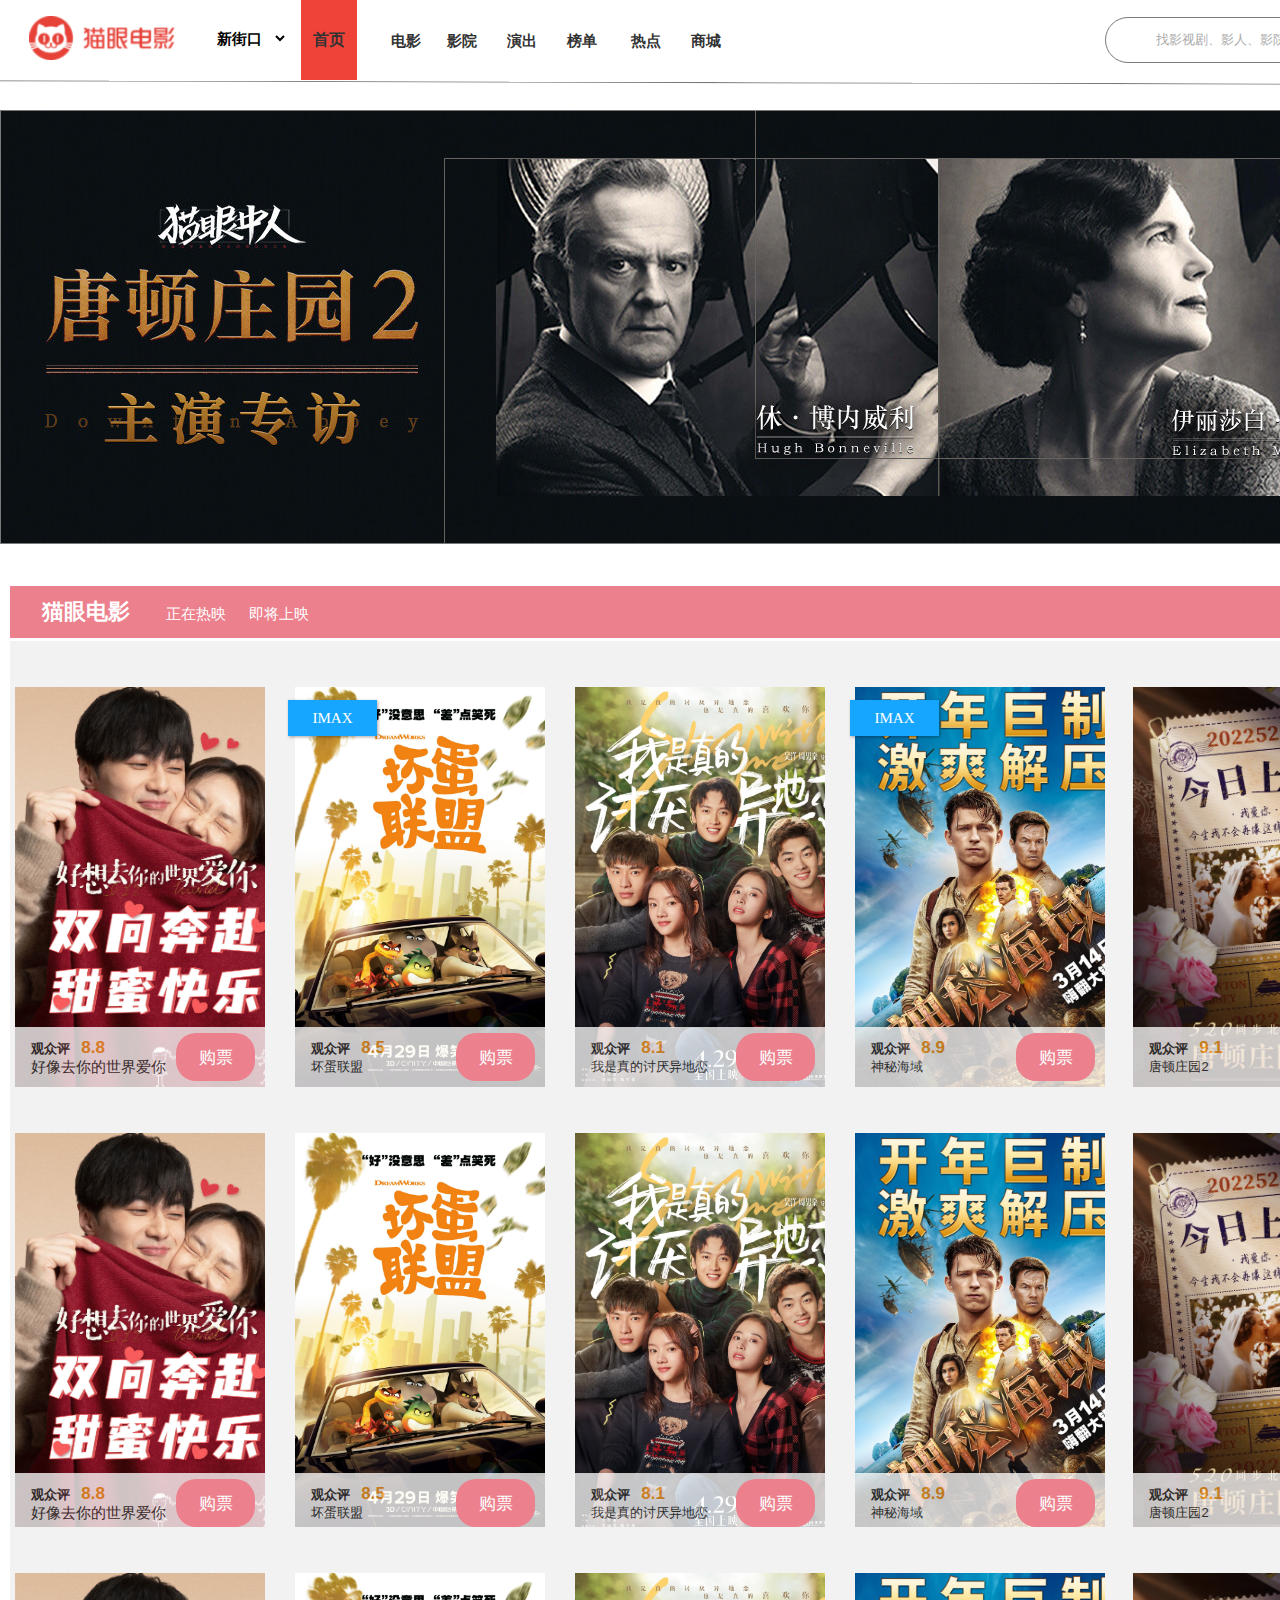
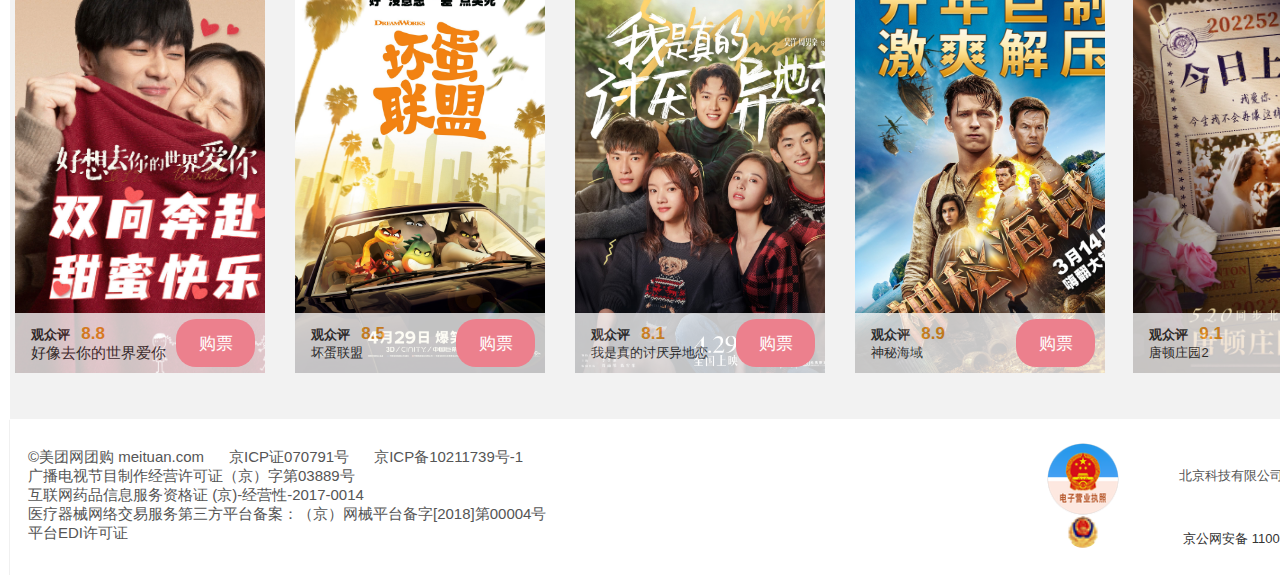
<file: 猫眼电影.html>
﻿<!DOCTYPE html>
<html>
  <head>
    <title>猫眼电影</title>
    <meta http-equiv="X-UA-Compatible" content="IE=edge"/>
    <meta http-equiv="content-type" content="text/html; charset=utf-8"/>
    <link rel="shortcut icon" href="favicon.ico" type="image/x-icon">
    <link href="resources/css/axure_rp_page.css" type="text/css" rel="stylesheet"/>
    <link href="data/styles.css" type="text/css" rel="stylesheet"/>
    <link href="files/猫眼电影/styles.css" type="text/css" rel="stylesheet"/>
    <script src="resources/scripts/jquery-3.2.1.min.js"></script>
    <script src="resources/scripts/axure/axQuery.js"></script>
    <script src="resources/scripts/axure/globals.js"></script>
    <script src="resources/scripts/axutils.js"></script>
    <script src="resources/scripts/axure/annotation.js"></script>
    <script src="resources/scripts/axure/axQuery.std.js"></script>
    <script src="resources/scripts/axure/doc.js"></script>
    <script src="resources/scripts/messagecenter.js"></script>
    <script src="resources/scripts/axure/events.js"></script>
    <script src="resources/scripts/axure/recording.js"></script>
    <script src="resources/scripts/axure/action.js"></script>
    <script src="resources/scripts/axure/expr.js"></script>
    <script src="resources/scripts/axure/geometry.js"></script>
    <script src="resources/scripts/axure/flyout.js"></script>
    <script src="resources/scripts/axure/model.js"></script>
    <script src="resources/scripts/axure/repeater.js"></script>
    <script src="resources/scripts/axure/sto.js"></script>
    <script src="resources/scripts/axure/utils.temp.js"></script>
    <script src="resources/scripts/axure/variables.js"></script>
    <script src="resources/scripts/axure/drag.js"></script>
    <script src="resources/scripts/axure/move.js"></script>
    <script src="resources/scripts/axure/visibility.js"></script>
    <script src="resources/scripts/axure/style.js"></script>
    <script src="resources/scripts/axure/adaptive.js"></script>
    <script src="resources/scripts/axure/tree.js"></script>
    <script src="resources/scripts/axure/init.temp.js"></script>
    <script src="resources/scripts/axure/legacy.js"></script>
    <script src="resources/scripts/axure/viewer.js"></script>
    <script src="resources/scripts/axure/math.js"></script>
    <script src="resources/scripts/axure/jquery.nicescroll.min.js"></script>
    <script src="data/document.js"></script>
    <script src="files/猫眼电影/data.js"></script>
    <script type="text/javascript">
      $axure.utils.getTransparentGifPath = function() { return 'resources/images/transparent.gif'; };
      $axure.utils.getOtherPath = function() { return 'resources/Other.html'; };
      $axure.utils.getReloadPath = function() { return 'resources/reload.html'; };
    </script>
  </head>
  <body>
    <div id="base" class="">

      <!-- Unnamed (矩形) -->
      <div id="u438" class="ax_default box_1">
        <div id="u438_div" class=""></div>
        <div id="u438_text" class="text ">
          <p><span style="text-decoration:none;">&nbsp;&nbsp; &nbsp; &nbsp; &nbsp; </span></p><p><span style="text-decoration:none;">电影&nbsp; &nbsp; &nbsp;&nbsp; 影院&nbsp; &nbsp; &nbsp; &nbsp; 演出&nbsp; &nbsp; &nbsp; &nbsp; 榜单&nbsp; &nbsp; &nbsp; &nbsp;&nbsp; 热点&nbsp; &nbsp; &nbsp; &nbsp; 商城</span></p>
        </div>
      </div>

      <!-- Unnamed (矩形) -->
      <div id="u439" class="ax_default box_1">
        <div id="u439_div" class=""></div>
        <div id="u439_text" class="text " style="display:none; visibility: hidden">
          <p></p>
        </div>
      </div>

      <!-- Unnamed (矩形) -->
      <div id="u440" class="ax_default box_1">
        <div id="u440_div" class=""></div>
        <div id="u440_text" class="text ">
          <p><span style="text-decoration:none;">©meituan.com&nbsp; 京ICP证070791号&nbsp; 京公网安备11010502025545号</span></p>
        </div>
      </div>

      <!-- Unnamed (下拉列表框) -->
      <div id="u441" class="ax_default droplist">
        <div id="u441_div" class=""></div>
        <select id="u441_input" class="u441_input">
          <option class="u441_input_option" value="新街口">新街口</option>
          <option class="u441_input_option" value="秦淮区">秦淮区</option>
          <option class="u441_input_option" value="夫子庙">夫子庙</option>
          <option class="u441_input_option" value="老门东">老门东</option>
          <option class="u441_input_option" value="玄武门">玄武门</option>
        </select>
      </div>

      <!-- Unnamed (矩形) -->
      <div id="u442" class="ax_default box_1">
        <div id="u442_div" class=""></div>
        <div id="u442_text" class="text ">
          <p><span style="text-decoration:none;">首页</span></p>
        </div>
      </div>

      <!-- Unnamed (矩形) -->
      <div id="u443" class="ax_default box_1">
        <div id="u443_div" class=""></div>
        <div id="u443_text" class="text ">
          <p><span style="text-decoration:none;">找影视剧、影人、影院</span></p>
        </div>
      </div>

      <!-- Unnamed (椭圆形) -->
      <div id="u444" class="ax_default ellipse">
        <img id="u444_img" class="img " src="images/猫眼电影/u444.svg"/>
        <div id="u444_text" class="text " style="display:none; visibility: hidden">
          <p></p>
        </div>
      </div>

      <!-- Unnamed (形状) -->
      <div id="u445" class="ax_default icon">
        <img id="u445_img" class="img " src="images/猫眼电影/u445.svg"/>
        <div id="u445_text" class="text " style="display:none; visibility: hidden">
          <p></p>
        </div>
      </div>

      <!-- Unnamed (矩形) -->
      <div id="u446" class="ax_default box_1">
        <div id="u446_div" class=""></div>
        <div id="u446_text" class="text " style="display:none; visibility: hidden">
          <p></p>
        </div>
      </div>

      <!-- Unnamed (矩形) -->
      <div id="u447" class="ax_default box_1">
        <div id="u447_div" class=""></div>
        <div id="u447_text" class="text " style="display:none; visibility: hidden">
          <p></p>
        </div>
      </div>

      <!-- Unnamed (矩形) -->
      <div id="u448" class="ax_default box_1">
        <div id="u448_div" class=""></div>
        <div id="u448_text" class="text ">
          <p style="font-size:13px;"><span style="font-family:'幼圆 Bold', '幼圆';font-weight:700;font-size:22px;text-decoration:none;">猫眼电影</span><span style="font-family:'Arial Normal', 'Arial';font-weight:400;text-decoration:none;">&nbsp; &nbsp; &nbsp; &nbsp; &nbsp; </span><span style="font-family:'微软雅黑';font-weight:400;font-size:15px;text-decoration:none;">正在热映&nbsp; &nbsp; &nbsp; 即将上映</span></p>
        </div>
      </div>

      <!-- Unnamed (矩形) -->
      <div id="u449" class="ax_default box_1">
        <div id="u449_div" class=""></div>
        <div id="u449_text" class="text ">
          <p><span style="text-decoration:none;">&nbsp;&nbsp; &nbsp; &nbsp; &nbsp; &nbsp; &nbsp; &nbsp; &nbsp; 全部&nbsp; &gt; </span></p>
        </div>
      </div>

      <!-- Unnamed (矩形) -->
      <div id="u450" class="ax_default box_1">
        <div id="u450_div" class=""></div>
        <div id="u450_text" class="text " style="display:none; visibility: hidden">
          <p></p>
        </div>
      </div>

      <!-- Unnamed (矩形) -->
      <div id="u451" class="ax_default box_1">
        <div id="u451_div" class=""></div>
        <div id="u451_text" class="text " style="display:none; visibility: hidden">
          <p></p>
        </div>
      </div>

      <!-- Unnamed (矩形) -->
      <div id="u452" class="ax_default box_1">
        <div id="u452_div" class=""></div>
        <div id="u452_text" class="text " style="display:none; visibility: hidden">
          <p></p>
        </div>
      </div>

      <!-- Unnamed (矩形) -->
      <div id="u453" class="ax_default box_1">
        <div id="u453_div" class=""></div>
        <div id="u453_text" class="text " style="display:none; visibility: hidden">
          <p></p>
        </div>
      </div>

      <!-- Unnamed (矩形) -->
      <div id="u454" class="ax_default box_1">
        <div id="u454_div" class=""></div>
        <div id="u454_text" class="text " style="display:none; visibility: hidden">
          <p></p>
        </div>
      </div>

      <!-- Unnamed (矩形) -->
      <div id="u455" class="ax_default box_1">
        <div id="u455_div" class=""></div>
        <div id="u455_text" class="text " style="display:none; visibility: hidden">
          <p></p>
        </div>
      </div>

      <!-- Unnamed (矩形) -->
      <div id="u456" class="ax_default box_1">
        <div id="u456_div" class=""></div>
        <div id="u456_text" class="text ">
          <p><span style="text-decoration:none;">IMAX</span></p>
        </div>
      </div>

      <!-- Unnamed (矩形) -->
      <div id="u457" class="ax_default box_1">
        <div id="u457_div" class=""></div>
        <div id="u457_text" class="text ">
          <p><span style="text-decoration:none;">IMAX</span></p>
        </div>
      </div>

      <!-- Unnamed (矩形) -->
      <div id="u458" class="ax_default box_1">
        <div id="u458_div" class=""></div>
        <div id="u458_text" class="text ">
          <p style="font-size:13px;"><span style="font-family:'Arial Normal', 'Arial';font-weight:400;text-decoration:none;">&nbsp;&nbsp;&nbsp; </span><span style="font-family:'Arial Negreta', 'Arial Normal', 'Arial';font-weight:700;text-decoration:none;">观众评&nbsp;&nbsp; </span><span style="font-family:'Arial Negreta', 'Arial Normal', 'Arial';font-weight:700;font-size:17px;text-decoration:none;color:#F59A23;">8.8</span></p><p style="font-size:13px;"><span style="font-family:'Arial Normal', 'Arial';font-weight:400;text-decoration:none;">&nbsp;&nbsp;&nbsp; </span><span style="font-family:'Arial Normal', 'Arial';font-weight:400;font-size:15px;text-decoration:none;">好像去你的世界爱你</span><span style="font-family:'Arial Normal', 'Arial';font-weight:400;text-decoration:none;">&nbsp;&nbsp; </span></p>
        </div>
      </div>

      <!-- Unnamed (矩形) -->
      <div id="u459" class="ax_default box_1">
        <div id="u459_div" class=""></div>
        <div id="u459_text" class="text ">
          <p><span style="text-decoration:none;">购票</span></p>
        </div>
      </div>

      <!-- Unnamed (矩形) -->
      <div id="u460" class="ax_default box_1">
        <div id="u460_div" class=""></div>
        <div id="u460_text" class="text ">
          <p style="font-size:13px;"><span style="font-family:'Arial Normal', 'Arial';font-weight:400;text-decoration:none;">&nbsp;&nbsp;&nbsp; </span><span style="font-family:'Arial Negreta', 'Arial Normal', 'Arial';font-weight:700;text-decoration:none;">观众评&nbsp;&nbsp; </span><span style="font-family:'Arial Negreta', 'Arial Normal', 'Arial';font-weight:700;font-size:17px;text-decoration:none;color:#F59A23;">8.5</span></p><p style="font-size:13px;"><span style="font-family:'Arial Normal', 'Arial';font-weight:400;text-decoration:none;">&nbsp;&nbsp;&nbsp; 坏蛋联盟</span></p>
        </div>
      </div>

      <!-- Unnamed (矩形) -->
      <div id="u461" class="ax_default box_1">
        <div id="u461_div" class=""></div>
        <div id="u461_text" class="text ">
          <p style="font-size:13px;"><span style="font-family:'Arial Normal', 'Arial';font-weight:400;text-decoration:none;">&nbsp;&nbsp;&nbsp; </span><span style="font-family:'Arial Negreta', 'Arial Normal', 'Arial';font-weight:700;text-decoration:none;">观众评&nbsp;&nbsp; </span><span style="font-family:'Arial Negreta', 'Arial Normal', 'Arial';font-weight:700;font-size:17px;text-decoration:none;color:#F59A23;">8.1</span></p><p style="font-size:13px;"><span style="font-family:'Arial Normal', 'Arial';font-weight:400;text-decoration:none;">&nbsp;&nbsp;&nbsp; 我是真的讨厌异地恋&nbsp;&nbsp; </span></p>
        </div>
      </div>

      <!-- Unnamed (矩形) -->
      <div id="u462" class="ax_default box_1">
        <div id="u462_div" class=""></div>
        <div id="u462_text" class="text ">
          <p style="font-size:13px;"><span style="font-family:'Arial Normal', 'Arial';font-weight:400;text-decoration:none;">&nbsp;&nbsp;&nbsp; </span><span style="font-family:'Arial Negreta', 'Arial Normal', 'Arial';font-weight:700;text-decoration:none;">观众评&nbsp;&nbsp; </span><span style="font-family:'Arial Negreta', 'Arial Normal', 'Arial';font-weight:700;font-size:17px;text-decoration:none;color:#F59A23;">8.9</span></p><p style="font-size:13px;"><span style="font-family:'Arial Normal', 'Arial';font-weight:400;text-decoration:none;">&nbsp;&nbsp;&nbsp; 神秘海域&nbsp; </span></p>
        </div>
      </div>

      <!-- Unnamed (矩形) -->
      <div id="u463" class="ax_default box_1">
        <div id="u463_div" class=""></div>
        <div id="u463_text" class="text ">
          <p style="font-size:13px;"><span style="font-family:'Arial Normal', 'Arial';font-weight:400;text-decoration:none;">&nbsp;&nbsp;&nbsp; </span><span style="font-family:'Arial Negreta', 'Arial Normal', 'Arial';font-weight:700;text-decoration:none;">观众评&nbsp;&nbsp; </span><span style="font-family:'Arial Negreta', 'Arial Normal', 'Arial';font-weight:700;font-size:17px;text-decoration:none;color:#F59A23;">9.1</span></p><p style="font-size:13px;"><span style="font-family:'Arial Normal', 'Arial';font-weight:400;text-decoration:none;">&nbsp;&nbsp;&nbsp; 唐顿庄园2&nbsp;&nbsp; </span></p>
        </div>
      </div>

      <!-- Unnamed (矩形) -->
      <div id="u464" class="ax_default box_1">
        <div id="u464_div" class=""></div>
        <div id="u464_text" class="text ">
          <p><span style="text-decoration:none;">购票</span></p>
        </div>
      </div>

      <!-- Unnamed (矩形) -->
      <div id="u465" class="ax_default box_1">
        <div id="u465_div" class=""></div>
        <div id="u465_text" class="text ">
          <p><span style="text-decoration:none;">购票</span></p>
        </div>
      </div>

      <!-- Unnamed (矩形) -->
      <div id="u466" class="ax_default box_1">
        <div id="u466_div" class=""></div>
        <div id="u466_text" class="text ">
          <p><span style="text-decoration:none;">购票</span></p>
        </div>
      </div>

      <!-- Unnamed (矩形) -->
      <div id="u467" class="ax_default box_1">
        <div id="u467_div" class=""></div>
        <div id="u467_text" class="text ">
          <p><span style="text-decoration:none;">购票</span></p>
        </div>
      </div>

      <!-- Unnamed (线) -->
      <div id="u468" class="ax_default line">
        <img id="u468_img" class="img " src="images/猫眼电影/u468.svg"/>
        <div id="u468_text" class="text " style="display:none; visibility: hidden">
          <p></p>
        </div>
      </div>

      <!-- Unnamed (矩形) -->
      <div id="u469" class="ax_default box_1">
        <div id="u469_div" class=""></div>
        <div id="u469_text" class="text ">
          <p><span style="text-decoration:none;">©meituan.com&nbsp; 京ICP证070791号&nbsp; 京公网安备11010502025545号</span></p>
        </div>
      </div>

      <!-- Unnamed (矩形) -->
      <div id="u470" class="ax_default box_1">
        <div id="u470_div" class=""></div>
        <div id="u470_text" class="text " style="display:none; visibility: hidden">
          <p></p>
        </div>
      </div>

      <!-- Unnamed (矩形) -->
      <div id="u471" class="ax_default box_1">
        <div id="u471_div" class=""></div>
        <div id="u471_text" class="text " style="display:none; visibility: hidden">
          <p></p>
        </div>
      </div>

      <!-- Unnamed (矩形) -->
      <div id="u472" class="ax_default box_1">
        <div id="u472_div" class=""></div>
        <div id="u472_text" class="text " style="display:none; visibility: hidden">
          <p></p>
        </div>
      </div>

      <!-- Unnamed (矩形) -->
      <div id="u473" class="ax_default box_1">
        <div id="u473_div" class=""></div>
        <div id="u473_text" class="text " style="display:none; visibility: hidden">
          <p></p>
        </div>
      </div>

      <!-- Unnamed (矩形) -->
      <div id="u474" class="ax_default box_1">
        <div id="u474_div" class=""></div>
        <div id="u474_text" class="text " style="display:none; visibility: hidden">
          <p></p>
        </div>
      </div>

      <!-- Unnamed (矩形) -->
      <div id="u475" class="ax_default box_1">
        <div id="u475_div" class=""></div>
        <div id="u475_text" class="text " style="display:none; visibility: hidden">
          <p></p>
        </div>
      </div>

      <!-- Unnamed (矩形) -->
      <div id="u476" class="ax_default box_1">
        <div id="u476_div" class=""></div>
        <div id="u476_text" class="text ">
          <p style="font-size:13px;"><span style="font-family:'Arial Normal', 'Arial';font-weight:400;text-decoration:none;">&nbsp;&nbsp;&nbsp; </span><span style="font-family:'Arial Negreta', 'Arial Normal', 'Arial';font-weight:700;text-decoration:none;">观众评&nbsp;&nbsp; </span><span style="font-family:'Arial Negreta', 'Arial Normal', 'Arial';font-weight:700;font-size:17px;text-decoration:none;color:#F59A23;">8.8</span></p><p style="font-size:13px;"><span style="font-family:'Arial Normal', 'Arial';font-weight:400;text-decoration:none;">&nbsp;&nbsp;&nbsp; </span><span style="font-family:'Arial Normal', 'Arial';font-weight:400;font-size:15px;text-decoration:none;">好像去你的世界爱你</span><span style="font-family:'Arial Normal', 'Arial';font-weight:400;text-decoration:none;">&nbsp;&nbsp; </span></p>
        </div>
      </div>

      <!-- Unnamed (矩形) -->
      <div id="u477" class="ax_default box_1">
        <div id="u477_div" class=""></div>
        <div id="u477_text" class="text ">
          <p><span style="text-decoration:none;">购票</span></p>
        </div>
      </div>

      <!-- Unnamed (矩形) -->
      <div id="u478" class="ax_default box_1">
        <div id="u478_div" class=""></div>
        <div id="u478_text" class="text ">
          <p style="font-size:13px;"><span style="font-family:'Arial Normal', 'Arial';font-weight:400;text-decoration:none;">&nbsp;&nbsp;&nbsp; </span><span style="font-family:'Arial Negreta', 'Arial Normal', 'Arial';font-weight:700;text-decoration:none;">观众评&nbsp;&nbsp; </span><span style="font-family:'Arial Negreta', 'Arial Normal', 'Arial';font-weight:700;font-size:17px;text-decoration:none;color:#F59A23;">8.5</span></p><p style="font-size:13px;"><span style="font-family:'Arial Normal', 'Arial';font-weight:400;text-decoration:none;">&nbsp;&nbsp;&nbsp; 坏蛋联盟</span></p>
        </div>
      </div>

      <!-- Unnamed (矩形) -->
      <div id="u479" class="ax_default box_1">
        <div id="u479_div" class=""></div>
        <div id="u479_text" class="text ">
          <p style="font-size:13px;"><span style="font-family:'Arial Normal', 'Arial';font-weight:400;text-decoration:none;">&nbsp;&nbsp;&nbsp; </span><span style="font-family:'Arial Negreta', 'Arial Normal', 'Arial';font-weight:700;text-decoration:none;">观众评&nbsp;&nbsp; </span><span style="font-family:'Arial Negreta', 'Arial Normal', 'Arial';font-weight:700;font-size:17px;text-decoration:none;color:#F59A23;">8.1</span></p><p style="font-size:13px;"><span style="font-family:'Arial Normal', 'Arial';font-weight:400;text-decoration:none;">&nbsp;&nbsp;&nbsp; 我是真的讨厌异地恋&nbsp;&nbsp; </span></p>
        </div>
      </div>

      <!-- Unnamed (矩形) -->
      <div id="u480" class="ax_default box_1">
        <div id="u480_div" class=""></div>
        <div id="u480_text" class="text ">
          <p style="font-size:13px;"><span style="font-family:'Arial Normal', 'Arial';font-weight:400;text-decoration:none;">&nbsp;&nbsp;&nbsp; </span><span style="font-family:'Arial Negreta', 'Arial Normal', 'Arial';font-weight:700;text-decoration:none;">观众评&nbsp;&nbsp; </span><span style="font-family:'Arial Negreta', 'Arial Normal', 'Arial';font-weight:700;font-size:17px;text-decoration:none;color:#F59A23;">8.9</span></p><p style="font-size:13px;"><span style="font-family:'Arial Normal', 'Arial';font-weight:400;text-decoration:none;">&nbsp;&nbsp;&nbsp; 神秘海域&nbsp; </span></p>
        </div>
      </div>

      <!-- Unnamed (矩形) -->
      <div id="u481" class="ax_default box_1">
        <div id="u481_div" class=""></div>
        <div id="u481_text" class="text ">
          <p style="font-size:13px;"><span style="font-family:'Arial Normal', 'Arial';font-weight:400;text-decoration:none;">&nbsp;&nbsp;&nbsp; </span><span style="font-family:'Arial Negreta', 'Arial Normal', 'Arial';font-weight:700;text-decoration:none;">观众评&nbsp;&nbsp; </span><span style="font-family:'Arial Negreta', 'Arial Normal', 'Arial';font-weight:700;font-size:17px;text-decoration:none;color:#F59A23;">9.1</span></p><p style="font-size:13px;"><span style="font-family:'Arial Normal', 'Arial';font-weight:400;text-decoration:none;">&nbsp;&nbsp;&nbsp; 唐顿庄园2&nbsp;&nbsp; </span></p>
        </div>
      </div>

      <!-- Unnamed (矩形) -->
      <div id="u482" class="ax_default box_1">
        <div id="u482_div" class=""></div>
        <div id="u482_text" class="text ">
          <p><span style="text-decoration:none;">购票</span></p>
        </div>
      </div>

      <!-- Unnamed (矩形) -->
      <div id="u483" class="ax_default box_1">
        <div id="u483_div" class=""></div>
        <div id="u483_text" class="text ">
          <p><span style="text-decoration:none;">购票</span></p>
        </div>
      </div>

      <!-- Unnamed (矩形) -->
      <div id="u484" class="ax_default box_1">
        <div id="u484_div" class=""></div>
        <div id="u484_text" class="text ">
          <p><span style="text-decoration:none;">购票</span></p>
        </div>
      </div>

      <!-- Unnamed (矩形) -->
      <div id="u485" class="ax_default box_1">
        <div id="u485_div" class=""></div>
        <div id="u485_text" class="text ">
          <p><span style="text-decoration:none;">购票</span></p>
        </div>
      </div>

      <!-- Unnamed (矩形) -->
      <div id="u486" class="ax_default box_1">
        <div id="u486_div" class=""></div>
        <div id="u486_text" class="text ">
          <p><span style="text-decoration:none;">©meituan.com&nbsp; 京ICP证070791号&nbsp; 京公网安备11010502025545号</span></p>
        </div>
      </div>

      <!-- Unnamed (矩形) -->
      <div id="u487" class="ax_default box_1">
        <div id="u487_div" class=""></div>
        <div id="u487_text" class="text " style="display:none; visibility: hidden">
          <p></p>
        </div>
      </div>

      <!-- Unnamed (矩形) -->
      <div id="u488" class="ax_default box_1">
        <div id="u488_div" class=""></div>
        <div id="u488_text" class="text " style="display:none; visibility: hidden">
          <p></p>
        </div>
      </div>

      <!-- Unnamed (矩形) -->
      <div id="u489" class="ax_default box_1">
        <div id="u489_div" class=""></div>
        <div id="u489_text" class="text " style="display:none; visibility: hidden">
          <p></p>
        </div>
      </div>

      <!-- Unnamed (矩形) -->
      <div id="u490" class="ax_default box_1">
        <div id="u490_div" class=""></div>
        <div id="u490_text" class="text " style="display:none; visibility: hidden">
          <p></p>
        </div>
      </div>

      <!-- Unnamed (矩形) -->
      <div id="u491" class="ax_default box_1">
        <div id="u491_div" class=""></div>
        <div id="u491_text" class="text " style="display:none; visibility: hidden">
          <p></p>
        </div>
      </div>

      <!-- Unnamed (矩形) -->
      <div id="u492" class="ax_default box_1">
        <div id="u492_div" class=""></div>
        <div id="u492_text" class="text " style="display:none; visibility: hidden">
          <p></p>
        </div>
      </div>

      <!-- Unnamed (矩形) -->
      <div id="u493" class="ax_default box_1">
        <div id="u493_div" class=""></div>
        <div id="u493_text" class="text ">
          <p style="font-size:13px;"><span style="font-family:'Arial Normal', 'Arial';font-weight:400;text-decoration:none;">&nbsp;&nbsp;&nbsp; </span><span style="font-family:'Arial Negreta', 'Arial Normal', 'Arial';font-weight:700;text-decoration:none;">观众评&nbsp;&nbsp; </span><span style="font-family:'Arial Negreta', 'Arial Normal', 'Arial';font-weight:700;font-size:17px;text-decoration:none;color:#F59A23;">8.8</span></p><p style="font-size:13px;"><span style="font-family:'Arial Normal', 'Arial';font-weight:400;text-decoration:none;">&nbsp;&nbsp;&nbsp; </span><span style="font-family:'Arial Normal', 'Arial';font-weight:400;font-size:15px;text-decoration:none;">好像去你的世界爱你</span><span style="font-family:'Arial Normal', 'Arial';font-weight:400;text-decoration:none;">&nbsp;&nbsp; </span></p>
        </div>
      </div>

      <!-- Unnamed (矩形) -->
      <div id="u494" class="ax_default box_1">
        <div id="u494_div" class=""></div>
        <div id="u494_text" class="text ">
          <p><span style="text-decoration:none;">购票</span></p>
        </div>
      </div>

      <!-- Unnamed (矩形) -->
      <div id="u495" class="ax_default box_1">
        <div id="u495_div" class=""></div>
        <div id="u495_text" class="text ">
          <p style="font-size:13px;"><span style="font-family:'Arial Normal', 'Arial';font-weight:400;text-decoration:none;">&nbsp;&nbsp;&nbsp; </span><span style="font-family:'Arial Negreta', 'Arial Normal', 'Arial';font-weight:700;text-decoration:none;">观众评&nbsp;&nbsp; </span><span style="font-family:'Arial Negreta', 'Arial Normal', 'Arial';font-weight:700;font-size:17px;text-decoration:none;color:#F59A23;">8.5</span></p><p style="font-size:13px;"><span style="font-family:'Arial Normal', 'Arial';font-weight:400;text-decoration:none;">&nbsp;&nbsp;&nbsp; 坏蛋联盟</span></p>
        </div>
      </div>

      <!-- Unnamed (矩形) -->
      <div id="u496" class="ax_default box_1">
        <div id="u496_div" class=""></div>
        <div id="u496_text" class="text ">
          <p style="font-size:13px;"><span style="font-family:'Arial Normal', 'Arial';font-weight:400;text-decoration:none;">&nbsp;&nbsp;&nbsp; </span><span style="font-family:'Arial Negreta', 'Arial Normal', 'Arial';font-weight:700;text-decoration:none;">观众评&nbsp;&nbsp; </span><span style="font-family:'Arial Negreta', 'Arial Normal', 'Arial';font-weight:700;font-size:17px;text-decoration:none;color:#F59A23;">8.1</span></p><p style="font-size:13px;"><span style="font-family:'Arial Normal', 'Arial';font-weight:400;text-decoration:none;">&nbsp;&nbsp;&nbsp; 我是真的讨厌异地恋&nbsp;&nbsp; </span></p>
        </div>
      </div>

      <!-- Unnamed (矩形) -->
      <div id="u497" class="ax_default box_1">
        <div id="u497_div" class=""></div>
        <div id="u497_text" class="text ">
          <p style="font-size:13px;"><span style="font-family:'Arial Normal', 'Arial';font-weight:400;text-decoration:none;">&nbsp;&nbsp;&nbsp; </span><span style="font-family:'Arial Negreta', 'Arial Normal', 'Arial';font-weight:700;text-decoration:none;">观众评&nbsp;&nbsp; </span><span style="font-family:'Arial Negreta', 'Arial Normal', 'Arial';font-weight:700;font-size:17px;text-decoration:none;color:#F59A23;">8.9</span></p><p style="font-size:13px;"><span style="font-family:'Arial Normal', 'Arial';font-weight:400;text-decoration:none;">&nbsp;&nbsp;&nbsp; 神秘海域&nbsp; </span></p>
        </div>
      </div>

      <!-- Unnamed (矩形) -->
      <div id="u498" class="ax_default box_1">
        <div id="u498_div" class=""></div>
        <div id="u498_text" class="text ">
          <p style="font-size:13px;"><span style="font-family:'Arial Normal', 'Arial';font-weight:400;text-decoration:none;">&nbsp;&nbsp;&nbsp; </span><span style="font-family:'Arial Negreta', 'Arial Normal', 'Arial';font-weight:700;text-decoration:none;">观众评&nbsp;&nbsp; </span><span style="font-family:'Arial Negreta', 'Arial Normal', 'Arial';font-weight:700;font-size:17px;text-decoration:none;color:#F59A23;">9.1</span></p><p style="font-size:13px;"><span style="font-family:'Arial Normal', 'Arial';font-weight:400;text-decoration:none;">&nbsp;&nbsp;&nbsp; 唐顿庄园2&nbsp;&nbsp; </span></p>
        </div>
      </div>

      <!-- Unnamed (矩形) -->
      <div id="u499" class="ax_default box_1">
        <div id="u499_div" class=""></div>
        <div id="u499_text" class="text ">
          <p><span style="text-decoration:none;">购票</span></p>
        </div>
      </div>

      <!-- Unnamed (矩形) -->
      <div id="u500" class="ax_default box_1">
        <div id="u500_div" class=""></div>
        <div id="u500_text" class="text ">
          <p><span style="text-decoration:none;">购票</span></p>
        </div>
      </div>

      <!-- Unnamed (矩形) -->
      <div id="u501" class="ax_default box_1">
        <div id="u501_div" class=""></div>
        <div id="u501_text" class="text ">
          <p><span style="text-decoration:none;">购票</span></p>
        </div>
      </div>

      <!-- Unnamed (矩形) -->
      <div id="u502" class="ax_default box_1">
        <div id="u502_div" class=""></div>
        <div id="u502_text" class="text ">
          <p><span style="text-decoration:none;">购票</span></p>
        </div>
      </div>

      <!-- Unnamed (矩形) -->
      <div id="u503" class="ax_default box_1">
        <div id="u503_div" class=""></div>
        <div id="u503_text" class="text " style="display:none; visibility: hidden">
          <p></p>
        </div>
      </div>

      <!-- Unnamed (矩形) -->
      <div id="u504" class="ax_default box_1">
        <div id="u504_div" class=""></div>
        <div id="u504_text" class="text ">
          <p><span style="text-decoration:none;">©美团网团购 meituan.com&nbsp; &nbsp; &nbsp; 京ICP证070791号&nbsp; &nbsp; &nbsp; 京ICP备10211739号-1</span></p><p><span style="text-decoration:none;">广播电视节目制作经营许可证（京）字第03889号</span></p><p><span style="text-decoration:none;">互联网药品信息服务资格证 (京)-经营性-2017-0014</span></p><p><span style="text-decoration:none;">医疗器械网络交易服务第三方平台备案：（京）网械平台备字[2018]第00004号</span></p><p><span style="text-decoration:none;">平台EDI许可证</span></p>
        </div>
      </div>

      <!-- Unnamed (椭圆形) -->
      <div id="u505" class="ax_default ellipse">
        <img id="u505_img" class="img " src="images/loginr/u104.svg"/>
        <div id="u505_text" class="text " style="display:none; visibility: hidden">
          <p></p>
        </div>
      </div>

      <!-- Unnamed (矩形) -->
      <div id="u506" class="ax_default box_1">
        <div id="u506_div" class=""></div>
        <div id="u506_text" class="text ">
          <p><span style="text-decoration:none;">北京科技有限公司</span></p>
        </div>
      </div>

      <!-- Unnamed (椭圆形) -->
      <div id="u507" class="ax_default ellipse">
        <img id="u507_img" class="img " src="images/loginr/u106.svg"/>
        <div id="u507_text" class="text " style="display:none; visibility: hidden">
          <p></p>
        </div>
      </div>

      <!-- Unnamed (形状) -->
      <div id="u508" class="ax_default box_1">
        <img id="u508_img" class="img " src="images/loginr/u107.svg"/>
        <div id="u508_text" class="text ">
          <p><span style="text-decoration:none;">京公网安备 11000002002052号</span></p>
        </div>
      </div>
    </div>
    <script src="resources/scripts/axure/ios.js"></script>
  </body>
</html>
</file>
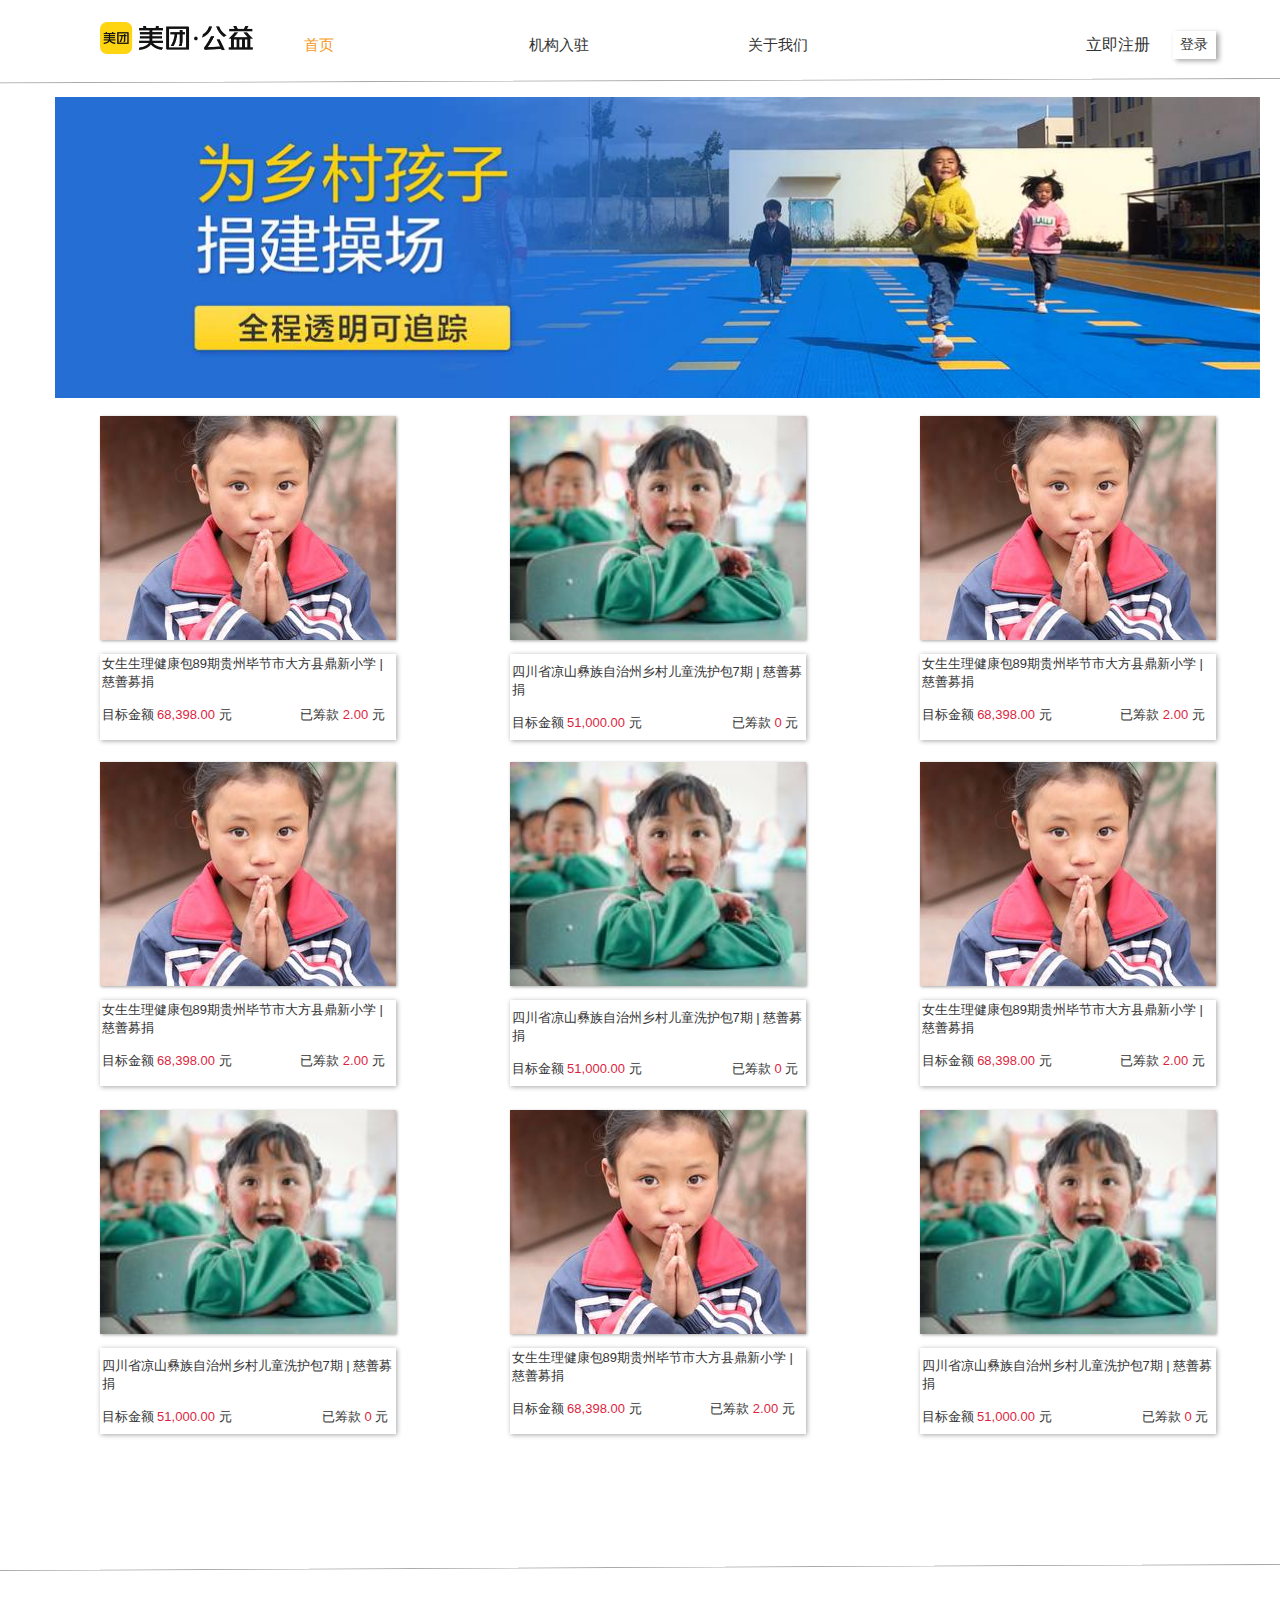
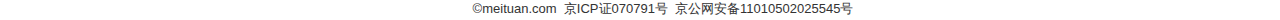
<file: 美团公益.html>
﻿<!DOCTYPE html>
<html>
  <head>
    <title>美团公益</title>
    <meta http-equiv="X-UA-Compatible" content="IE=edge"/>
    <meta http-equiv="content-type" content="text/html; charset=utf-8"/>
    <link rel="shortcut icon" href="favicon.ico" type="image/x-icon">
    <link href="resources/css/axure_rp_page.css" type="text/css" rel="stylesheet"/>
    <link href="data/styles.css" type="text/css" rel="stylesheet"/>
    <link href="files/美团公益/styles.css" type="text/css" rel="stylesheet"/>
    <script src="resources/scripts/jquery-3.2.1.min.js"></script>
    <script src="resources/scripts/axure/axQuery.js"></script>
    <script src="resources/scripts/axure/globals.js"></script>
    <script src="resources/scripts/axutils.js"></script>
    <script src="resources/scripts/axure/annotation.js"></script>
    <script src="resources/scripts/axure/axQuery.std.js"></script>
    <script src="resources/scripts/axure/doc.js"></script>
    <script src="resources/scripts/messagecenter.js"></script>
    <script src="resources/scripts/axure/events.js"></script>
    <script src="resources/scripts/axure/recording.js"></script>
    <script src="resources/scripts/axure/action.js"></script>
    <script src="resources/scripts/axure/expr.js"></script>
    <script src="resources/scripts/axure/geometry.js"></script>
    <script src="resources/scripts/axure/flyout.js"></script>
    <script src="resources/scripts/axure/model.js"></script>
    <script src="resources/scripts/axure/repeater.js"></script>
    <script src="resources/scripts/axure/sto.js"></script>
    <script src="resources/scripts/axure/utils.temp.js"></script>
    <script src="resources/scripts/axure/variables.js"></script>
    <script src="resources/scripts/axure/drag.js"></script>
    <script src="resources/scripts/axure/move.js"></script>
    <script src="resources/scripts/axure/visibility.js"></script>
    <script src="resources/scripts/axure/style.js"></script>
    <script src="resources/scripts/axure/adaptive.js"></script>
    <script src="resources/scripts/axure/tree.js"></script>
    <script src="resources/scripts/axure/init.temp.js"></script>
    <script src="resources/scripts/axure/legacy.js"></script>
    <script src="resources/scripts/axure/viewer.js"></script>
    <script src="resources/scripts/axure/math.js"></script>
    <script src="resources/scripts/axure/jquery.nicescroll.min.js"></script>
    <script src="data/document.js"></script>
    <script src="files/美团公益/data.js"></script>
    <script type="text/javascript">
      $axure.utils.getTransparentGifPath = function() { return 'resources/images/transparent.gif'; };
      $axure.utils.getOtherPath = function() { return 'resources/Other.html'; };
      $axure.utils.getReloadPath = function() { return 'resources/reload.html'; };
    </script>
  </head>
  <body>
    <div id="base" class="">

      <!-- Unnamed (矩形) -->
      <div id="u681" class="ax_default box_1">
        <div id="u681_div" class=""></div>
        <div id="u681_text" class="text " style="display:none; visibility: hidden">
          <p></p>
        </div>
      </div>

      <!-- Unnamed (矩形) -->
      <div id="u682" class="ax_default box_1">
        <div id="u682_div" class=""></div>
        <div id="u682_text" class="text ">
          <p><span style="text-decoration:none;">立即注册</span></p>
        </div>
      </div>

      <!-- Unnamed (矩形) -->
      <div id="u683" class="ax_default box_1">
        <div id="u683_div" class=""></div>
        <div id="u683_text" class="text ">
          <p><span style="text-decoration:none;">登录</span></p>
        </div>
      </div>

      <!-- Unnamed (线) -->
      <div id="u684" class="ax_default line">
        <img id="u684_img" class="img " src="images/regit/u375.svg"/>
        <div id="u684_text" class="text " style="display:none; visibility: hidden">
          <p></p>
        </div>
      </div>

      <!-- Unnamed (线) -->
      <div id="u685" class="ax_default line">
        <img id="u685_img" class="img " src="images/regit/u376.svg"/>
        <div id="u685_text" class="text " style="display:none; visibility: hidden">
          <p></p>
        </div>
      </div>

      <!-- Unnamed (矩形) -->
      <div id="u686" class="ax_default box_1">
        <div id="u686_div" class=""></div>
        <div id="u686_text" class="text ">
          <p><span style="text-decoration:none;">©meituan.com&nbsp; 京ICP证070791号&nbsp; 京公网安备11010502025545号</span></p>
        </div>
      </div>

      <!-- Unnamed (矩形) -->
      <div id="u687" class="ax_default box_1">
        <div id="u687_div" class=""></div>
        <div id="u687_text" class="text ">
          <p><span style="text-decoration:none;color:#F59A23;">首页&nbsp;&nbsp; </span><span style="text-decoration:none;">&nbsp; &nbsp; &nbsp; &nbsp; &nbsp; &nbsp; &nbsp; &nbsp; &nbsp; &nbsp; &nbsp; &nbsp; &nbsp; &nbsp; &nbsp; &nbsp; &nbsp; &nbsp; &nbsp; &nbsp; &nbsp; &nbsp; 机构入驻&nbsp; &nbsp; &nbsp; &nbsp; &nbsp; &nbsp; &nbsp; &nbsp; &nbsp; &nbsp; &nbsp; &nbsp; &nbsp; &nbsp; &nbsp; &nbsp; &nbsp; &nbsp; &nbsp; 关于我们</span></p>
        </div>
      </div>

      <!-- Unnamed (矩形) -->
      <div id="u688" class="ax_default box_1">
        <div id="u688_div" class=""></div>
        <div id="u688_text" class="text " style="display:none; visibility: hidden">
          <p></p>
        </div>
      </div>

      <!-- Unnamed (矩形) -->
      <div id="u689" class="ax_default box_1">
        <div id="u689_div" class=""></div>
        <div id="u689_text" class="text " style="display:none; visibility: hidden">
          <p></p>
        </div>
      </div>

      <!-- Unnamed (矩形) -->
      <div id="u690" class="ax_default box_1">
        <div id="u690_div" class=""></div>
        <div id="u690_text" class="text " style="display:none; visibility: hidden">
          <p></p>
        </div>
      </div>

      <!-- Unnamed (矩形) -->
      <div id="u691" class="ax_default box_1">
        <div id="u691_div" class=""></div>
        <div id="u691_text" class="text " style="display:none; visibility: hidden">
          <p></p>
        </div>
      </div>

      <!-- Unnamed (形状) -->
      <div id="u692" class="ax_default box_1">
        <img id="u692_img" class="img " src="images/美团公益/u692.svg"/>
        <div id="u692_text" class="text ">
          <p><span style="text-decoration:none;">女生生理健康包89期贵州毕节市大方县鼎新小学 | 慈善募捐</span></p><p><span style="text-decoration:none;"><br></span></p><p><span style="text-decoration:none;">目标金额</span><span style="text-decoration:none;color:#DC1F41;"> 68,398.00</span><span style="text-decoration:none;"> 元&nbsp; &nbsp; &nbsp; &nbsp; &nbsp; &nbsp; &nbsp; &nbsp; &nbsp;&nbsp; 已筹款 </span><span style="text-decoration:none;color:#DC1F41;">2.00</span><span style="text-decoration:none;"> 元</span></p><p><span style="text-decoration:none;"><br></span></p>
        </div>
      </div>

      <!-- Unnamed (形状) -->
      <div id="u693" class="ax_default box_1">
        <img id="u693_img" class="img " src="images/美团公益/u692.svg"/>
        <div id="u693_text" class="text ">
          <p><span style="text-decoration:none;">女生生理健康包89期贵州毕节市大方县鼎新小学 | 慈善募捐</span></p><p><span style="text-decoration:none;"><br></span></p><p><span style="text-decoration:none;">目标金额 </span><span style="text-decoration:none;color:#DC1F41;">68,398.00 </span><span style="text-decoration:none;">元&nbsp; &nbsp; &nbsp; &nbsp; &nbsp; &nbsp; &nbsp; &nbsp; &nbsp;&nbsp; 已筹款 </span><span style="text-decoration:none;color:#DC1F41;">2.00</span><span style="text-decoration:none;"> 元</span></p><p><span style="text-decoration:none;"><br></span></p>
        </div>
      </div>

      <!-- Unnamed (形状) -->
      <div id="u694" class="ax_default box_1">
        <img id="u694_img" class="img " src="images/美团公益/u692.svg"/>
        <div id="u694_text" class="text ">
          <p><span style="text-decoration:none;">四川省凉山彝族自治州乡村儿童洗护包7期 | 慈善募捐</span></p><p><span style="text-decoration:none;"><br></span></p><p><span style="text-decoration:none;">目标金额</span><span style="text-decoration:none;color:#DC1F41;"> 51,000.00</span><span style="text-decoration:none;"> 元&nbsp; &nbsp; &nbsp; &nbsp; &nbsp; &nbsp; &nbsp; &nbsp; &nbsp; &nbsp; &nbsp; &nbsp;&nbsp; 已筹款</span><span style="text-decoration:none;color:#DC1F41;"> 0 </span><span style="text-decoration:none;">元</span></p>
        </div>
      </div>

      <!-- Unnamed (矩形) -->
      <div id="u695" class="ax_default box_1">
        <div id="u695_div" class=""></div>
        <div id="u695_text" class="text " style="display:none; visibility: hidden">
          <p></p>
        </div>
      </div>

      <!-- Unnamed (矩形) -->
      <div id="u696" class="ax_default box_1">
        <div id="u696_div" class=""></div>
        <div id="u696_text" class="text " style="display:none; visibility: hidden">
          <p></p>
        </div>
      </div>

      <!-- Unnamed (矩形) -->
      <div id="u697" class="ax_default box_1">
        <div id="u697_div" class=""></div>
        <div id="u697_text" class="text " style="display:none; visibility: hidden">
          <p></p>
        </div>
      </div>

      <!-- Unnamed (形状) -->
      <div id="u698" class="ax_default box_1">
        <img id="u698_img" class="img " src="images/美团公益/u692.svg"/>
        <div id="u698_text" class="text ">
          <p><span style="text-decoration:none;">女生生理健康包89期贵州毕节市大方县鼎新小学 | 慈善募捐</span></p><p><span style="text-decoration:none;"><br></span></p><p><span style="text-decoration:none;">目标金额</span><span style="text-decoration:none;color:#DC1F41;"> 68,398.00</span><span style="text-decoration:none;"> 元&nbsp; &nbsp; &nbsp; &nbsp; &nbsp; &nbsp; &nbsp; &nbsp; &nbsp;&nbsp; 已筹款 </span><span style="text-decoration:none;color:#DC1F41;">2.00</span><span style="text-decoration:none;"> 元</span></p><p><span style="text-decoration:none;"><br></span></p>
        </div>
      </div>

      <!-- Unnamed (形状) -->
      <div id="u699" class="ax_default box_1">
        <img id="u699_img" class="img " src="images/美团公益/u692.svg"/>
        <div id="u699_text" class="text ">
          <p><span style="text-decoration:none;">女生生理健康包89期贵州毕节市大方县鼎新小学 | 慈善募捐</span></p><p><span style="text-decoration:none;"><br></span></p><p><span style="text-decoration:none;">目标金额 </span><span style="text-decoration:none;color:#DC1F41;">68,398.00 </span><span style="text-decoration:none;">元&nbsp; &nbsp; &nbsp; &nbsp; &nbsp; &nbsp; &nbsp; &nbsp; &nbsp;&nbsp; 已筹款 </span><span style="text-decoration:none;color:#DC1F41;">2.00</span><span style="text-decoration:none;"> 元</span></p><p><span style="text-decoration:none;"><br></span></p>
        </div>
      </div>

      <!-- Unnamed (形状) -->
      <div id="u700" class="ax_default box_1">
        <img id="u700_img" class="img " src="images/美团公益/u692.svg"/>
        <div id="u700_text" class="text ">
          <p><span style="text-decoration:none;">四川省凉山彝族自治州乡村儿童洗护包7期 | 慈善募捐</span></p><p><span style="text-decoration:none;"><br></span></p><p><span style="text-decoration:none;">目标金额</span><span style="text-decoration:none;color:#DC1F41;"> 51,000.00</span><span style="text-decoration:none;"> 元&nbsp; &nbsp; &nbsp; &nbsp; &nbsp; &nbsp; &nbsp; &nbsp; &nbsp; &nbsp; &nbsp; &nbsp;&nbsp; 已筹款</span><span style="text-decoration:none;color:#DC1F41;"> 0 </span><span style="text-decoration:none;">元</span></p>
        </div>
      </div>

      <!-- Unnamed (矩形) -->
      <div id="u701" class="ax_default box_1">
        <div id="u701_div" class=""></div>
        <div id="u701_text" class="text " style="display:none; visibility: hidden">
          <p></p>
        </div>
      </div>

      <!-- Unnamed (矩形) -->
      <div id="u702" class="ax_default box_1">
        <div id="u702_div" class=""></div>
        <div id="u702_text" class="text " style="display:none; visibility: hidden">
          <p></p>
        </div>
      </div>

      <!-- Unnamed (形状) -->
      <div id="u703" class="ax_default box_1">
        <img id="u703_img" class="img " src="images/美团公益/u692.svg"/>
        <div id="u703_text" class="text ">
          <p><span style="text-decoration:none;">女生生理健康包89期贵州毕节市大方县鼎新小学 | 慈善募捐</span></p><p><span style="text-decoration:none;"><br></span></p><p><span style="text-decoration:none;">目标金额</span><span style="text-decoration:none;color:#DC1F41;"> 68,398.00</span><span style="text-decoration:none;"> 元&nbsp; &nbsp; &nbsp; &nbsp; &nbsp; &nbsp; &nbsp; &nbsp; &nbsp;&nbsp; 已筹款 </span><span style="text-decoration:none;color:#DC1F41;">2.00</span><span style="text-decoration:none;"> 元</span></p><p><span style="text-decoration:none;"><br></span></p>
        </div>
      </div>

      <!-- Unnamed (形状) -->
      <div id="u704" class="ax_default box_1">
        <img id="u704_img" class="img " src="images/美团公益/u692.svg"/>
        <div id="u704_text" class="text ">
          <p><span style="text-decoration:none;">四川省凉山彝族自治州乡村儿童洗护包7期 | 慈善募捐</span></p><p><span style="text-decoration:none;"><br></span></p><p><span style="text-decoration:none;">目标金额</span><span style="text-decoration:none;color:#DC1F41;"> 51,000.00</span><span style="text-decoration:none;"> 元&nbsp; &nbsp; &nbsp; &nbsp; &nbsp; &nbsp; &nbsp; &nbsp; &nbsp; &nbsp; &nbsp; &nbsp;&nbsp; 已筹款</span><span style="text-decoration:none;color:#DC1F41;"> 0 </span><span style="text-decoration:none;">元</span></p>
        </div>
      </div>

      <!-- Unnamed (矩形) -->
      <div id="u705" class="ax_default box_1">
        <div id="u705_div" class=""></div>
        <div id="u705_text" class="text " style="display:none; visibility: hidden">
          <p></p>
        </div>
      </div>

      <!-- Unnamed (形状) -->
      <div id="u706" class="ax_default box_1">
        <img id="u706_img" class="img " src="images/美团公益/u692.svg"/>
        <div id="u706_text" class="text ">
          <p><span style="text-decoration:none;">四川省凉山彝族自治州乡村儿童洗护包7期 | 慈善募捐</span></p><p><span style="text-decoration:none;"><br></span></p><p><span style="text-decoration:none;">目标金额</span><span style="text-decoration:none;color:#DC1F41;"> 51,000.00</span><span style="text-decoration:none;"> 元&nbsp; &nbsp; &nbsp; &nbsp; &nbsp; &nbsp; &nbsp; &nbsp; &nbsp; &nbsp; &nbsp; &nbsp;&nbsp; 已筹款</span><span style="text-decoration:none;color:#DC1F41;"> 0 </span><span style="text-decoration:none;">元</span></p>
        </div>
      </div>
    </div>
    <script src="resources/scripts/axure/ios.js"></script>
  </body>
</html>
</file>
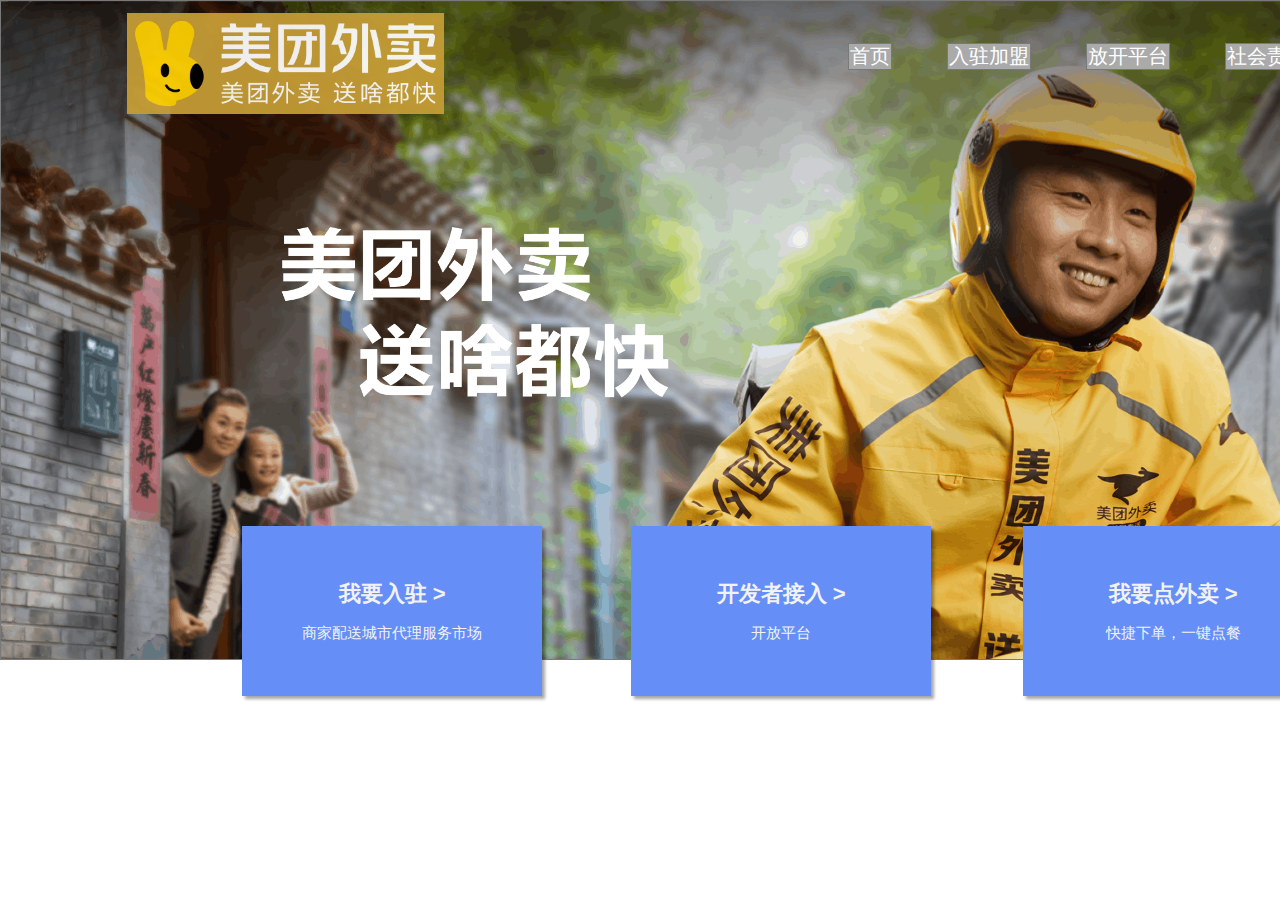
<file: 美团外卖.html>
﻿<!DOCTYPE html>
<html>
  <head>
    <title>美团外卖</title>
    <meta http-equiv="X-UA-Compatible" content="IE=edge"/>
    <meta http-equiv="content-type" content="text/html; charset=utf-8"/>
    <link rel="shortcut icon" href="favicon.ico" type="image/x-icon">
    <link href="resources/css/axure_rp_page.css" type="text/css" rel="stylesheet"/>
    <link href="data/styles.css" type="text/css" rel="stylesheet"/>
    <link href="files/美团外卖/styles.css" type="text/css" rel="stylesheet"/>
    <script src="resources/scripts/jquery-3.2.1.min.js"></script>
    <script src="resources/scripts/axure/axQuery.js"></script>
    <script src="resources/scripts/axure/globals.js"></script>
    <script src="resources/scripts/axutils.js"></script>
    <script src="resources/scripts/axure/annotation.js"></script>
    <script src="resources/scripts/axure/axQuery.std.js"></script>
    <script src="resources/scripts/axure/doc.js"></script>
    <script src="resources/scripts/messagecenter.js"></script>
    <script src="resources/scripts/axure/events.js"></script>
    <script src="resources/scripts/axure/recording.js"></script>
    <script src="resources/scripts/axure/action.js"></script>
    <script src="resources/scripts/axure/expr.js"></script>
    <script src="resources/scripts/axure/geometry.js"></script>
    <script src="resources/scripts/axure/flyout.js"></script>
    <script src="resources/scripts/axure/model.js"></script>
    <script src="resources/scripts/axure/repeater.js"></script>
    <script src="resources/scripts/axure/sto.js"></script>
    <script src="resources/scripts/axure/utils.temp.js"></script>
    <script src="resources/scripts/axure/variables.js"></script>
    <script src="resources/scripts/axure/drag.js"></script>
    <script src="resources/scripts/axure/move.js"></script>
    <script src="resources/scripts/axure/visibility.js"></script>
    <script src="resources/scripts/axure/style.js"></script>
    <script src="resources/scripts/axure/adaptive.js"></script>
    <script src="resources/scripts/axure/tree.js"></script>
    <script src="resources/scripts/axure/init.temp.js"></script>
    <script src="resources/scripts/axure/legacy.js"></script>
    <script src="resources/scripts/axure/viewer.js"></script>
    <script src="resources/scripts/axure/math.js"></script>
    <script src="resources/scripts/axure/jquery.nicescroll.min.js"></script>
    <script src="data/document.js"></script>
    <script src="files/美团外卖/data.js"></script>
    <script type="text/javascript">
      $axure.utils.getTransparentGifPath = function() { return 'resources/images/transparent.gif'; };
      $axure.utils.getOtherPath = function() { return 'resources/Other.html'; };
      $axure.utils.getReloadPath = function() { return 'resources/reload.html'; };
    </script>
  </head>
  <body>
    <div id="base" class="">

      <!-- Unnamed (矩形) -->
      <div id="u428" class="ax_default box_1">
        <div id="u428_div" class=""></div>
        <div id="u428_text" class="text " style="display:none; visibility: hidden">
          <p></p>
        </div>
      </div>

      <!-- Unnamed (矩形) -->
      <div id="u429" class="ax_default box_1">
        <div id="u429_div" class=""></div>
        <div id="u429_text" class="text " style="display:none; visibility: hidden">
          <p></p>
        </div>
      </div>

      <!-- Unnamed (形状) -->
      <div id="u430" class="ax_default box_1">
        <img id="u430_img" class="img " src="images/美团外卖/u430.svg"/>
        <div id="u430_text" class="text ">
          <p><span style="text-decoration:none;">首页</span></p>
        </div>
      </div>

      <!-- Unnamed (矩形) -->
      <div id="u431" class="ax_default box_1">
        <div id="u431_div" class=""></div>
        <div id="u431_text" class="text ">
          <p style="font-size:22px;"><span style="font-family:'Arial Negreta', 'Arial Normal', 'Arial';font-weight:700;text-decoration:none;">我要入驻 &gt;</span></p><p style="font-size:13px;"><span style="font-family:'Arial Normal', 'Arial';font-weight:400;text-decoration:none;"><br></span></p><p style="font-size:15px;"><span style="font-family:'Arial Normal', 'Arial';font-weight:400;text-decoration:none;">商家配送城市代理服务市场</span></p>
        </div>
      </div>

      <!-- Unnamed (矩形) -->
      <div id="u432" class="ax_default box_1">
        <div id="u432_div" class=""></div>
        <div id="u432_text" class="text ">
          <p style="font-size:22px;"><span style="font-family:'Arial Negreta', 'Arial Normal', 'Arial';font-weight:700;text-decoration:none;">我要点外卖 &gt;</span></p><p style="font-size:13px;"><span style="font-family:'Arial Normal', 'Arial';font-weight:400;text-decoration:none;"><br></span></p><p style="font-size:15px;"><span style="font-family:'Arial Normal', 'Arial';font-weight:400;text-decoration:none;">快捷下单，一键点餐</span></p>
        </div>
      </div>

      <!-- Unnamed (矩形) -->
      <div id="u433" class="ax_default box_1">
        <div id="u433_div" class=""></div>
        <div id="u433_text" class="text ">
          <p style="font-size:22px;"><span style="font-family:'Arial Negreta', 'Arial Normal', 'Arial';font-weight:700;text-decoration:none;">开发者接入 &gt;</span></p><p style="font-size:13px;"><span style="font-family:'Arial Normal', 'Arial';font-weight:400;text-decoration:none;"><br></span></p><p style="font-size:15px;"><span style="font-family:'Arial Normal', 'Arial';font-weight:400;text-decoration:none;">开放平台</span></p>
        </div>
      </div>

      <!-- Unnamed (形状) -->
      <div id="u434" class="ax_default box_1">
        <img id="u434_img" class="img " src="images/美团外卖/u434.svg"/>
        <div id="u434_text" class="text ">
          <p><span style="text-decoration:none;">入驻加盟</span></p>
        </div>
      </div>

      <!-- Unnamed (形状) -->
      <div id="u435" class="ax_default box_1">
        <img id="u435_img" class="img " src="images/美团外卖/u434.svg"/>
        <div id="u435_text" class="text ">
          <p><span style="text-decoration:none;">放开平台</span></p>
        </div>
      </div>

      <!-- Unnamed (形状) -->
      <div id="u436" class="ax_default box_1">
        <img id="u436_img" class="img " src="images/美团外卖/u434.svg"/>
        <div id="u436_text" class="text ">
          <p><span style="text-decoration:none;">社会责任</span></p>
        </div>
      </div>

      <!-- Unnamed (矩形) -->
      <div id="u437" class="ax_default box_1">
        <div id="u437_div" class=""></div>
        <div id="u437_text" class="text " style="display:none; visibility: hidden">
          <p></p>
        </div>
      </div>
    </div>
    <script src="resources/scripts/axure/ios.js"></script>
  </body>
</html>
</file>
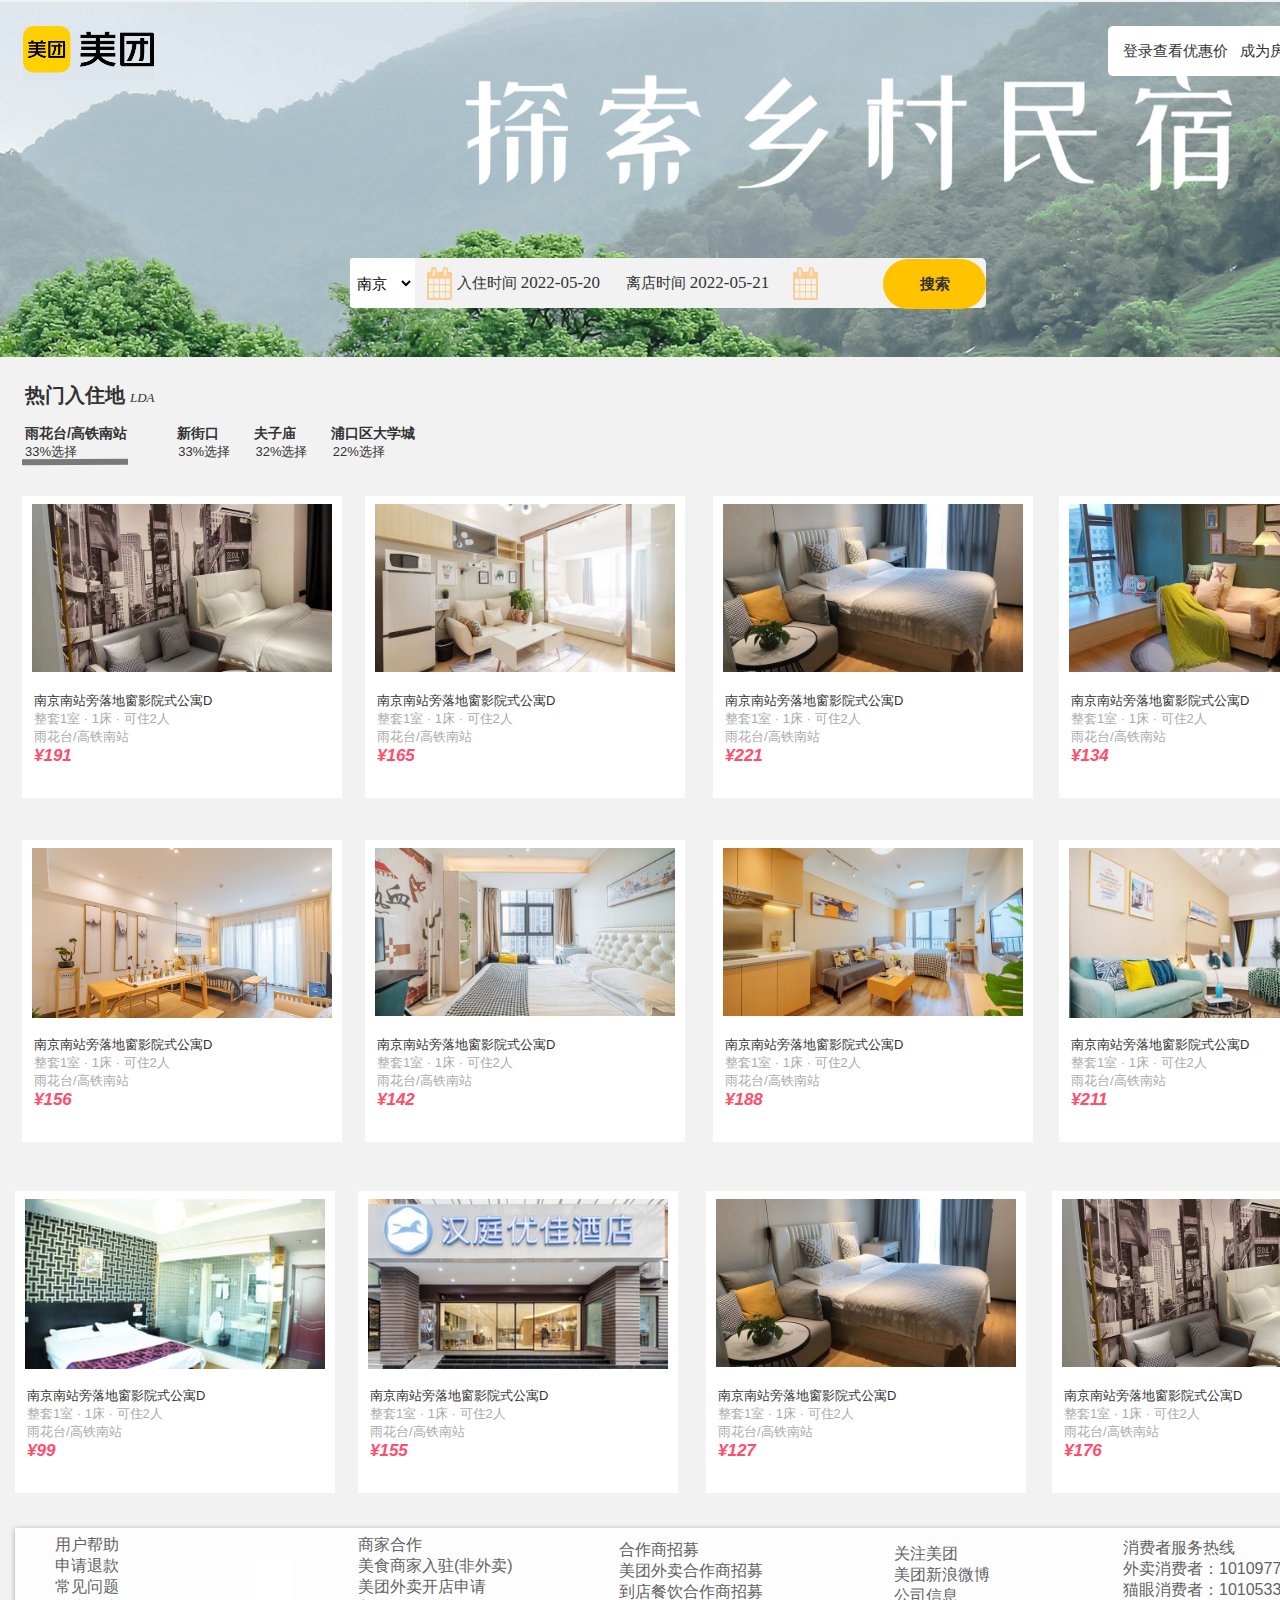
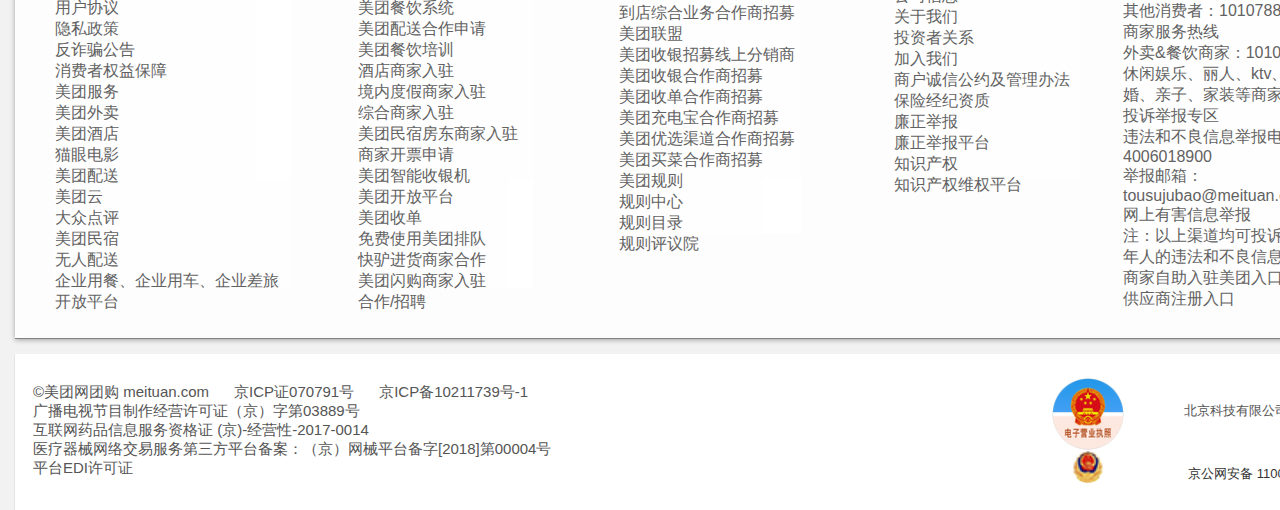
<file: 美团民宿.html>
﻿<!DOCTYPE html>
<html>
  <head>
    <title>美团民宿</title>
    <meta http-equiv="X-UA-Compatible" content="IE=edge"/>
    <meta http-equiv="content-type" content="text/html; charset=utf-8"/>
    <link rel="shortcut icon" href="favicon.ico" type="image/x-icon">
    <link href="resources/css/axure_rp_page.css" type="text/css" rel="stylesheet"/>
    <link href="data/styles.css" type="text/css" rel="stylesheet"/>
    <link href="files/美团民宿/styles.css" type="text/css" rel="stylesheet"/>
    <script src="resources/scripts/jquery-3.2.1.min.js"></script>
    <script src="resources/scripts/axure/axQuery.js"></script>
    <script src="resources/scripts/axure/globals.js"></script>
    <script src="resources/scripts/axutils.js"></script>
    <script src="resources/scripts/axure/annotation.js"></script>
    <script src="resources/scripts/axure/axQuery.std.js"></script>
    <script src="resources/scripts/axure/doc.js"></script>
    <script src="resources/scripts/messagecenter.js"></script>
    <script src="resources/scripts/axure/events.js"></script>
    <script src="resources/scripts/axure/recording.js"></script>
    <script src="resources/scripts/axure/action.js"></script>
    <script src="resources/scripts/axure/expr.js"></script>
    <script src="resources/scripts/axure/geometry.js"></script>
    <script src="resources/scripts/axure/flyout.js"></script>
    <script src="resources/scripts/axure/model.js"></script>
    <script src="resources/scripts/axure/repeater.js"></script>
    <script src="resources/scripts/axure/sto.js"></script>
    <script src="resources/scripts/axure/utils.temp.js"></script>
    <script src="resources/scripts/axure/variables.js"></script>
    <script src="resources/scripts/axure/drag.js"></script>
    <script src="resources/scripts/axure/move.js"></script>
    <script src="resources/scripts/axure/visibility.js"></script>
    <script src="resources/scripts/axure/style.js"></script>
    <script src="resources/scripts/axure/adaptive.js"></script>
    <script src="resources/scripts/axure/tree.js"></script>
    <script src="resources/scripts/axure/init.temp.js"></script>
    <script src="resources/scripts/axure/legacy.js"></script>
    <script src="resources/scripts/axure/viewer.js"></script>
    <script src="resources/scripts/axure/math.js"></script>
    <script src="resources/scripts/axure/jquery.nicescroll.min.js"></script>
    <script src="data/document.js"></script>
    <script src="files/美团民宿/data.js"></script>
    <script type="text/javascript">
      $axure.utils.getTransparentGifPath = function() { return 'resources/images/transparent.gif'; };
      $axure.utils.getOtherPath = function() { return 'resources/Other.html'; };
      $axure.utils.getReloadPath = function() { return 'resources/reload.html'; };
    </script>
  </head>
  <body>
    <div id="base" class="">

      <!-- Unnamed (动态面板) -->
      <div id="u613" class="ax_default">
        <div id="u613_state0" class="panel_state" data-label="State1" style="">
          <div id="u613_state0_content" class="panel_state_content">
          </div>
        </div>
        <div id="u613_state1" class="panel_state" data-label="State2" style="visibility: hidden;">
          <div id="u613_state1_content" class="panel_state_content">
          </div>
        </div>
        <div id="u613_state2" class="panel_state" data-label="State3" style="visibility: hidden;">
          <div id="u613_state2_content" class="panel_state_content">
          </div>
        </div>
        <div id="u613_state3" class="panel_state" data-label="State4" style="visibility: hidden;">
          <div id="u613_state3_content" class="panel_state_content">
          </div>
        </div>
      </div>

      <!-- Unnamed (矩形) -->
      <div id="u614" class="ax_default box_1">
        <div id="u614_div" class=""></div>
        <div id="u614_text" class="text ">
          <p><span style="text-decoration:none;">&nbsp;&nbsp;&nbsp; </span></p>
        </div>
      </div>

      <!-- Unnamed (矩形) -->
      <div id="u615" class="ax_default box_1">
        <div id="u615_div" class=""></div>
        <div id="u615_text" class="text " style="display:none; visibility: hidden">
          <p></p>
        </div>
      </div>

      <!-- Unnamed (矩形) -->
      <div id="u616" class="ax_default box_1">
        <div id="u616_div" class=""></div>
        <div id="u616_text" class="text ">
          <p><span style="text-decoration:none;">登录查看优惠价&nbsp;&nbsp; 成为房东&nbsp; 下载APP</span></p>
        </div>
      </div>

      <!-- Unnamed (矩形) -->
      <div id="u617" class="ax_default box_1">
        <div id="u617_div" class=""></div>
        <div id="u617_text" class="text ">
          <p style="font-size:15px;"><span style="text-decoration:none;">&nbsp;&nbsp; &nbsp; &nbsp; &nbsp; &nbsp; &nbsp; &nbsp; &nbsp; &nbsp; &nbsp; &nbsp; &nbsp; &nbsp;&nbsp; 入住时间 </span><span style="font-size:17px;text-decoration:none;"> 2022-05-20&nbsp; &nbsp; &nbsp; </span><span style="text-decoration:none;">离店时间</span><span style="font-size:17px;text-decoration:none;"> 2022-05-21</span></p>
        </div>
      </div>

      <!-- Unnamed (矩形) -->
      <div id="u618" class="ax_default box_1">
        <div id="u618_div" class=""></div>
        <div id="u618_text" class="text ">
          <p><span style="text-decoration:none;">搜索</span></p>
        </div>
      </div>

      <!-- Unnamed (形状) -->
      <div id="u619" class="ax_default icon">
        <img id="u619_img" class="img " src="images/星级酒店/u532.svg"/>
        <div id="u619_text" class="text " style="display:none; visibility: hidden">
          <p></p>
        </div>
      </div>

      <!-- Unnamed (形状) -->
      <div id="u620" class="ax_default icon">
        <img id="u620_img" class="img " src="images/星级酒店/u532.svg"/>
        <div id="u620_text" class="text " style="display:none; visibility: hidden">
          <p></p>
        </div>
      </div>

      <!-- Unnamed (下拉列表框) -->
      <div id="u621" class="ax_default droplist">
        <div id="u621_div" class=""></div>
        <select id="u621_input" class="u621_input">
          <option class="u621_input_option" value="南京">南京</option>
          <option class="u621_input_option" value="上海">上海</option>
        </select>
      </div>

      <!-- Unnamed (矩形) -->
      <div id="u622" class="ax_default box_1">
        <div id="u622_div" class=""></div>
        <div id="u622_text" class="text ">
          <p style="font-size:13px;"><span style="font-family:'黑体 Bold', '黑体';font-weight:700;font-style:normal;font-size:20px;text-decoration:none;">热门入住地 </span><span style="font-family:'宋体 Oblique', '宋体 常规', '宋体';font-weight:400;font-style:oblique;text-decoration:none;">LDA</span></p><p style="font-size:13px;"><span style="font-family:'宋体 Oblique', '宋体 常规', '宋体';font-weight:400;font-style:oblique;text-decoration:none;"><br></span></p><p style="font-size:14px;"><span style="font-family:'Arial Negreta', 'Arial Normal', 'Arial';font-weight:700;font-style:normal;text-decoration:none;">雨花台/高铁南站&nbsp; &nbsp; &nbsp; &nbsp; &nbsp; &nbsp;&nbsp; 新街口&nbsp; &nbsp; &nbsp; &nbsp;&nbsp; 夫子庙&nbsp; &nbsp; &nbsp; &nbsp;&nbsp; 浦口区大学城</span></p><p style="font-size:13px;"><span style="font-family:'Arial Normal', 'Arial';font-weight:400;font-style:normal;text-decoration:none;">33%选择&nbsp; &nbsp; &nbsp; &nbsp; &nbsp; &nbsp; &nbsp; &nbsp; &nbsp; &nbsp; &nbsp; &nbsp; &nbsp; &nbsp; 33%选择&nbsp; &nbsp; &nbsp;&nbsp; 32%选择&nbsp; &nbsp; &nbsp;&nbsp; 22%选择</span></p><p style="font-size:13px;"><span style="font-family:'Arial Normal', 'Arial';font-weight:400;font-style:normal;text-decoration:none;"><br></span></p><p style="font-size:13px;"><span style="font-family:'Arial Normal', 'Arial';font-weight:400;font-style:normal;text-decoration:none;"><br></span></p><p style="font-size:13px;"><span style="font-family:'Arial Normal', 'Arial';font-weight:400;font-style:normal;text-decoration:none;"><br></span></p><p style="font-size:13px;"><span style="font-family:'Arial Normal', 'Arial';font-weight:400;font-style:normal;text-decoration:none;"><br></span></p><p style="font-size:13px;"><span style="font-family:'Arial Normal', 'Arial';font-weight:400;font-style:normal;text-decoration:none;"><br></span></p>
        </div>
      </div>

      <!-- Unnamed (矩形) -->
      <div id="u623" class="ax_default box_1">
        <div id="u623_div" class=""></div>
        <div id="u623_text" class="text " style="display:none; visibility: hidden">
          <p></p>
        </div>
      </div>

      <!-- Unnamed (矩形) -->
      <div id="u624" class="ax_default box_1">
        <div id="u624_div" class=""></div>
        <div id="u624_text" class="text " style="display:none; visibility: hidden">
          <p></p>
        </div>
      </div>

      <!-- Unnamed (线) -->
      <div id="u625" class="ax_default line">
        <img id="u625_img" class="img " src="images/美团民宿/u625.svg"/>
        <div id="u625_text" class="text " style="display:none; visibility: hidden">
          <p></p>
        </div>
      </div>

      <!-- Unnamed (矩形) -->
      <div id="u626" class="ax_default box_1">
        <div id="u626_div" class=""></div>
        <div id="u626_text" class="text ">
          <p style="font-size:13px;"><span style="font-family:'Arial Normal', 'Arial';font-weight:400;font-style:normal;text-decoration:none;">南京南站旁落地窗影院式公寓D</span></p><p style="font-size:13px;"><span style="font-family:'Arial Normal', 'Arial';font-weight:400;font-style:normal;text-decoration:none;color:#AAAAAA;">整套1室 · 1床 · 可住2人</span></p><p style="font-size:13px;"><span style="font-family:'Arial Normal', 'Arial';font-weight:400;font-style:normal;text-decoration:none;color:#AAAAAA;">雨花台/高铁南站</span></p><p style="font-size:17px;"><span style="font-family:'Arial Negreta cursiva', 'Arial Normal', 'Arial';font-weight:700;font-style:italic;text-decoration:none;color:#FF4D6A;">¥191</span></p><p style="font-size:13px;"><span style="font-family:'Arial Normal', 'Arial';font-weight:400;font-style:normal;text-decoration:none;"><br></span></p>
        </div>
      </div>

      <!-- Unnamed (矩形) -->
      <div id="u627" class="ax_default box_1">
        <div id="u627_div" class=""></div>
        <div id="u627_text" class="text " style="display:none; visibility: hidden">
          <p></p>
        </div>
      </div>

      <!-- Unnamed (矩形) -->
      <div id="u628" class="ax_default box_1">
        <div id="u628_div" class=""></div>
        <div id="u628_text" class="text " style="display:none; visibility: hidden">
          <p></p>
        </div>
      </div>

      <!-- Unnamed (矩形) -->
      <div id="u629" class="ax_default box_1">
        <div id="u629_div" class=""></div>
        <div id="u629_text" class="text ">
          <p style="font-size:13px;"><span style="font-family:'Arial Normal', 'Arial';font-weight:400;font-style:normal;text-decoration:none;">南京南站旁落地窗影院式公寓D</span></p><p style="font-size:13px;"><span style="font-family:'Arial Normal', 'Arial';font-weight:400;font-style:normal;text-decoration:none;color:#AAAAAA;">整套1室 · 1床 · 可住2人</span></p><p style="font-size:13px;"><span style="font-family:'Arial Normal', 'Arial';font-weight:400;font-style:normal;text-decoration:none;color:#AAAAAA;">雨花台/高铁南站</span></p><p style="font-size:17px;"><span style="font-family:'Arial Negreta cursiva', 'Arial Normal', 'Arial';font-weight:700;font-style:italic;text-decoration:none;color:#FF4D6A;">¥191</span></p><p style="font-size:13px;"><span style="font-family:'Arial Normal', 'Arial';font-weight:400;font-style:normal;text-decoration:none;"><br></span></p>
        </div>
      </div>

      <!-- Unnamed (矩形) -->
      <div id="u630" class="ax_default box_1">
        <div id="u630_div" class=""></div>
        <div id="u630_text" class="text " style="display:none; visibility: hidden">
          <p></p>
        </div>
      </div>

      <!-- Unnamed (矩形) -->
      <div id="u631" class="ax_default box_1">
        <div id="u631_div" class=""></div>
        <div id="u631_text" class="text " style="display:none; visibility: hidden">
          <p></p>
        </div>
      </div>

      <!-- Unnamed (矩形) -->
      <div id="u632" class="ax_default box_1">
        <div id="u632_div" class=""></div>
        <div id="u632_text" class="text ">
          <p style="font-size:13px;"><span style="font-family:'Arial Normal', 'Arial';font-weight:400;font-style:normal;text-decoration:none;">南京南站旁落地窗影院式公寓D</span></p><p style="font-size:13px;"><span style="font-family:'Arial Normal', 'Arial';font-weight:400;font-style:normal;text-decoration:none;color:#AAAAAA;">整套1室 · 1床 · 可住2人</span></p><p style="font-size:13px;"><span style="font-family:'Arial Normal', 'Arial';font-weight:400;font-style:normal;text-decoration:none;color:#AAAAAA;">雨花台/高铁南站</span></p><p style="font-size:17px;"><span style="font-family:'Arial Negreta cursiva', 'Arial Normal', 'Arial';font-weight:700;font-style:italic;text-decoration:none;color:#FF4D6A;">¥221</span></p><p style="font-size:13px;"><span style="font-family:'Arial Normal', 'Arial';font-weight:400;font-style:normal;text-decoration:none;"><br></span></p>
        </div>
      </div>

      <!-- Unnamed (矩形) -->
      <div id="u633" class="ax_default box_1">
        <div id="u633_div" class=""></div>
        <div id="u633_text" class="text " style="display:none; visibility: hidden">
          <p></p>
        </div>
      </div>

      <!-- Unnamed (矩形) -->
      <div id="u634" class="ax_default box_1">
        <div id="u634_div" class=""></div>
        <div id="u634_text" class="text " style="display:none; visibility: hidden">
          <p></p>
        </div>
      </div>

      <!-- Unnamed (矩形) -->
      <div id="u635" class="ax_default box_1">
        <div id="u635_div" class=""></div>
        <div id="u635_text" class="text ">
          <p style="font-size:13px;"><span style="font-family:'Arial Normal', 'Arial';font-weight:400;font-style:normal;text-decoration:none;">南京南站旁落地窗影院式公寓D</span></p><p style="font-size:13px;"><span style="font-family:'Arial Normal', 'Arial';font-weight:400;font-style:normal;text-decoration:none;color:#AAAAAA;">整套1室 · 1床 · 可住2人</span></p><p style="font-size:13px;"><span style="font-family:'Arial Normal', 'Arial';font-weight:400;font-style:normal;text-decoration:none;color:#AAAAAA;">雨花台/高铁南站</span></p><p style="font-size:17px;"><span style="font-family:'Arial Negreta cursiva', 'Arial Normal', 'Arial';font-weight:700;font-style:italic;text-decoration:none;color:#FF4D6A;">¥134</span></p><p style="font-size:13px;"><span style="font-family:'Arial Normal', 'Arial';font-weight:400;font-style:normal;text-decoration:none;"><br></span></p>
        </div>
      </div>

      <!-- Unnamed (矩形) -->
      <div id="u636" class="ax_default box_1">
        <div id="u636_div" class=""></div>
        <div id="u636_text" class="text " style="display:none; visibility: hidden">
          <p></p>
        </div>
      </div>

      <!-- Unnamed (矩形) -->
      <div id="u637" class="ax_default box_1">
        <div id="u637_div" class=""></div>
        <div id="u637_text" class="text " style="display:none; visibility: hidden">
          <p></p>
        </div>
      </div>

      <!-- Unnamed (矩形) -->
      <div id="u638" class="ax_default box_1">
        <div id="u638_div" class=""></div>
        <div id="u638_text" class="text ">
          <p style="font-size:13px;"><span style="font-family:'Arial Normal', 'Arial';font-weight:400;font-style:normal;text-decoration:none;">南京南站旁落地窗影院式公寓D</span></p><p style="font-size:13px;"><span style="font-family:'Arial Normal', 'Arial';font-weight:400;font-style:normal;text-decoration:none;color:#AAAAAA;">整套1室 · 1床 · 可住2人</span></p><p style="font-size:13px;"><span style="font-family:'Arial Normal', 'Arial';font-weight:400;font-style:normal;text-decoration:none;color:#AAAAAA;">雨花台/高铁南站</span></p><p style="font-size:17px;"><span style="font-family:'Arial Negreta cursiva', 'Arial Normal', 'Arial';font-weight:700;font-style:italic;text-decoration:none;color:#FF4D6A;">¥165</span></p><p style="font-size:13px;"><span style="font-family:'Arial Normal', 'Arial';font-weight:400;font-style:normal;text-decoration:none;"><br></span></p>
        </div>
      </div>

      <!-- Unnamed (矩形) -->
      <div id="u639" class="ax_default box_1">
        <div id="u639_div" class=""></div>
        <div id="u639_text" class="text " style="display:none; visibility: hidden">
          <p></p>
        </div>
      </div>

      <!-- Unnamed (矩形) -->
      <div id="u640" class="ax_default box_1">
        <div id="u640_div" class=""></div>
        <div id="u640_text" class="text " style="display:none; visibility: hidden">
          <p></p>
        </div>
      </div>

      <!-- Unnamed (矩形) -->
      <div id="u641" class="ax_default box_1">
        <div id="u641_div" class=""></div>
        <div id="u641_text" class="text ">
          <p style="font-size:13px;"><span style="font-family:'Arial Normal', 'Arial';font-weight:400;font-style:normal;text-decoration:none;">南京南站旁落地窗影院式公寓D</span></p><p style="font-size:13px;"><span style="font-family:'Arial Normal', 'Arial';font-weight:400;font-style:normal;text-decoration:none;color:#AAAAAA;">整套1室 · 1床 · 可住2人</span></p><p style="font-size:13px;"><span style="font-family:'Arial Normal', 'Arial';font-weight:400;font-style:normal;text-decoration:none;color:#AAAAAA;">雨花台/高铁南站</span></p><p style="font-size:17px;"><span style="font-family:'Arial Negreta cursiva', 'Arial Normal', 'Arial';font-weight:700;font-style:italic;text-decoration:none;color:#FF4D6A;">¥156</span></p><p style="font-size:13px;"><span style="font-family:'Arial Normal', 'Arial';font-weight:400;font-style:normal;text-decoration:none;"><br></span></p>
        </div>
      </div>

      <!-- Unnamed (矩形) -->
      <div id="u642" class="ax_default box_1">
        <div id="u642_div" class=""></div>
        <div id="u642_text" class="text " style="display:none; visibility: hidden">
          <p></p>
        </div>
      </div>

      <!-- Unnamed (矩形) -->
      <div id="u643" class="ax_default box_1">
        <div id="u643_div" class=""></div>
        <div id="u643_text" class="text " style="display:none; visibility: hidden">
          <p></p>
        </div>
      </div>

      <!-- Unnamed (矩形) -->
      <div id="u644" class="ax_default box_1">
        <div id="u644_div" class=""></div>
        <div id="u644_text" class="text ">
          <p style="font-size:13px;"><span style="font-family:'Arial Normal', 'Arial';font-weight:400;font-style:normal;text-decoration:none;">南京南站旁落地窗影院式公寓D</span></p><p style="font-size:13px;"><span style="font-family:'Arial Normal', 'Arial';font-weight:400;font-style:normal;text-decoration:none;color:#AAAAAA;">整套1室 · 1床 · 可住2人</span></p><p style="font-size:13px;"><span style="font-family:'Arial Normal', 'Arial';font-weight:400;font-style:normal;text-decoration:none;color:#AAAAAA;">雨花台/高铁南站</span></p><p style="font-size:17px;"><span style="font-family:'Arial Negreta cursiva', 'Arial Normal', 'Arial';font-weight:700;font-style:italic;text-decoration:none;color:#FF4D6A;">¥191</span></p><p style="font-size:13px;"><span style="font-family:'Arial Normal', 'Arial';font-weight:400;font-style:normal;text-decoration:none;"><br></span></p>
        </div>
      </div>

      <!-- Unnamed (矩形) -->
      <div id="u645" class="ax_default box_1">
        <div id="u645_div" class=""></div>
        <div id="u645_text" class="text " style="display:none; visibility: hidden">
          <p></p>
        </div>
      </div>

      <!-- Unnamed (矩形) -->
      <div id="u646" class="ax_default box_1">
        <div id="u646_div" class=""></div>
        <div id="u646_text" class="text " style="display:none; visibility: hidden">
          <p></p>
        </div>
      </div>

      <!-- Unnamed (矩形) -->
      <div id="u647" class="ax_default box_1">
        <div id="u647_div" class=""></div>
        <div id="u647_text" class="text ">
          <p style="font-size:13px;"><span style="font-family:'Arial Normal', 'Arial';font-weight:400;font-style:normal;text-decoration:none;">南京南站旁落地窗影院式公寓D</span></p><p style="font-size:13px;"><span style="font-family:'Arial Normal', 'Arial';font-weight:400;font-style:normal;text-decoration:none;color:#AAAAAA;">整套1室 · 1床 · 可住2人</span></p><p style="font-size:13px;"><span style="font-family:'Arial Normal', 'Arial';font-weight:400;font-style:normal;text-decoration:none;color:#AAAAAA;">雨花台/高铁南站</span></p><p style="font-size:17px;"><span style="font-family:'Arial Negreta cursiva', 'Arial Normal', 'Arial';font-weight:700;font-style:italic;text-decoration:none;color:#FF4D6A;">¥188</span></p><p style="font-size:13px;"><span style="font-family:'Arial Normal', 'Arial';font-weight:400;font-style:normal;text-decoration:none;"><br></span></p>
        </div>
      </div>

      <!-- Unnamed (矩形) -->
      <div id="u648" class="ax_default box_1">
        <div id="u648_div" class=""></div>
        <div id="u648_text" class="text " style="display:none; visibility: hidden">
          <p></p>
        </div>
      </div>

      <!-- Unnamed (矩形) -->
      <div id="u649" class="ax_default box_1">
        <div id="u649_div" class=""></div>
        <div id="u649_text" class="text " style="display:none; visibility: hidden">
          <p></p>
        </div>
      </div>

      <!-- Unnamed (矩形) -->
      <div id="u650" class="ax_default box_1">
        <div id="u650_div" class=""></div>
        <div id="u650_text" class="text ">
          <p style="font-size:13px;"><span style="font-family:'Arial Normal', 'Arial';font-weight:400;font-style:normal;text-decoration:none;">南京南站旁落地窗影院式公寓D</span></p><p style="font-size:13px;"><span style="font-family:'Arial Normal', 'Arial';font-weight:400;font-style:normal;text-decoration:none;color:#AAAAAA;">整套1室 · 1床 · 可住2人</span></p><p style="font-size:13px;"><span style="font-family:'Arial Normal', 'Arial';font-weight:400;font-style:normal;text-decoration:none;color:#AAAAAA;">雨花台/高铁南站</span></p><p style="font-size:17px;"><span style="font-family:'Arial Negreta cursiva', 'Arial Normal', 'Arial';font-weight:700;font-style:italic;text-decoration:none;color:#FF4D6A;">¥211</span></p><p style="font-size:13px;"><span style="font-family:'Arial Normal', 'Arial';font-weight:400;font-style:normal;text-decoration:none;"><br></span></p>
        </div>
      </div>

      <!-- Unnamed (矩形) -->
      <div id="u651" class="ax_default box_1">
        <div id="u651_div" class=""></div>
        <div id="u651_text" class="text " style="display:none; visibility: hidden">
          <p></p>
        </div>
      </div>

      <!-- Unnamed (矩形) -->
      <div id="u652" class="ax_default box_1">
        <div id="u652_div" class=""></div>
        <div id="u652_text" class="text " style="display:none; visibility: hidden">
          <p></p>
        </div>
      </div>

      <!-- Unnamed (矩形) -->
      <div id="u653" class="ax_default box_1">
        <div id="u653_div" class=""></div>
        <div id="u653_text" class="text ">
          <p style="font-size:13px;"><span style="font-family:'Arial Normal', 'Arial';font-weight:400;font-style:normal;text-decoration:none;">南京南站旁落地窗影院式公寓D</span></p><p style="font-size:13px;"><span style="font-family:'Arial Normal', 'Arial';font-weight:400;font-style:normal;text-decoration:none;color:#AAAAAA;">整套1室 · 1床 · 可住2人</span></p><p style="font-size:13px;"><span style="font-family:'Arial Normal', 'Arial';font-weight:400;font-style:normal;text-decoration:none;color:#AAAAAA;">雨花台/高铁南站</span></p><p style="font-size:17px;"><span style="font-family:'Arial Negreta cursiva', 'Arial Normal', 'Arial';font-weight:700;font-style:italic;text-decoration:none;color:#FF4D6A;">¥142</span></p><p style="font-size:13px;"><span style="font-family:'Arial Normal', 'Arial';font-weight:400;font-style:normal;text-decoration:none;"><br></span></p>
        </div>
      </div>

      <!-- Unnamed (矩形) -->
      <div id="u654" class="ax_default box_1">
        <div id="u654_div" class=""></div>
        <div id="u654_text" class="text " style="display:none; visibility: hidden">
          <p></p>
        </div>
      </div>

      <!-- Unnamed (矩形) -->
      <div id="u655" class="ax_default box_1">
        <div id="u655_div" class=""></div>
        <div id="u655_text" class="text " style="display:none; visibility: hidden">
          <p></p>
        </div>
      </div>

      <!-- Unnamed (矩形) -->
      <div id="u656" class="ax_default box_1">
        <div id="u656_div" class=""></div>
        <div id="u656_text" class="text ">
          <p style="font-size:13px;"><span style="font-family:'Arial Normal', 'Arial';font-weight:400;font-style:normal;text-decoration:none;">南京南站旁落地窗影院式公寓D</span></p><p style="font-size:13px;"><span style="font-family:'Arial Normal', 'Arial';font-weight:400;font-style:normal;text-decoration:none;color:#AAAAAA;">整套1室 · 1床 · 可住2人</span></p><p style="font-size:13px;"><span style="font-family:'Arial Normal', 'Arial';font-weight:400;font-style:normal;text-decoration:none;color:#AAAAAA;">雨花台/高铁南站</span></p><p style="font-size:17px;"><span style="font-family:'Arial Negreta cursiva', 'Arial Normal', 'Arial';font-weight:700;font-style:italic;text-decoration:none;color:#FF4D6A;">¥99</span></p><p style="font-size:13px;"><span style="font-family:'Arial Normal', 'Arial';font-weight:400;font-style:normal;text-decoration:none;"><br></span></p>
        </div>
      </div>

      <!-- Unnamed (矩形) -->
      <div id="u657" class="ax_default box_1">
        <div id="u657_div" class=""></div>
        <div id="u657_text" class="text " style="display:none; visibility: hidden">
          <p></p>
        </div>
      </div>

      <!-- Unnamed (矩形) -->
      <div id="u658" class="ax_default box_1">
        <div id="u658_div" class=""></div>
        <div id="u658_text" class="text " style="display:none; visibility: hidden">
          <p></p>
        </div>
      </div>

      <!-- Unnamed (矩形) -->
      <div id="u659" class="ax_default box_1">
        <div id="u659_div" class=""></div>
        <div id="u659_text" class="text ">
          <p style="font-size:13px;"><span style="font-family:'Arial Normal', 'Arial';font-weight:400;font-style:normal;text-decoration:none;">南京南站旁落地窗影院式公寓D</span></p><p style="font-size:13px;"><span style="font-family:'Arial Normal', 'Arial';font-weight:400;font-style:normal;text-decoration:none;color:#AAAAAA;">整套1室 · 1床 · 可住2人</span></p><p style="font-size:13px;"><span style="font-family:'Arial Normal', 'Arial';font-weight:400;font-style:normal;text-decoration:none;color:#AAAAAA;">雨花台/高铁南站</span></p><p style="font-size:17px;"><span style="font-family:'Arial Negreta cursiva', 'Arial Normal', 'Arial';font-weight:700;font-style:italic;text-decoration:none;color:#FF4D6A;">¥191</span></p><p style="font-size:13px;"><span style="font-family:'Arial Normal', 'Arial';font-weight:400;font-style:normal;text-decoration:none;"><br></span></p>
        </div>
      </div>

      <!-- Unnamed (矩形) -->
      <div id="u660" class="ax_default box_1">
        <div id="u660_div" class=""></div>
        <div id="u660_text" class="text " style="display:none; visibility: hidden">
          <p></p>
        </div>
      </div>

      <!-- Unnamed (矩形) -->
      <div id="u661" class="ax_default box_1">
        <div id="u661_div" class=""></div>
        <div id="u661_text" class="text " style="display:none; visibility: hidden">
          <p></p>
        </div>
      </div>

      <!-- Unnamed (矩形) -->
      <div id="u662" class="ax_default box_1">
        <div id="u662_div" class=""></div>
        <div id="u662_text" class="text ">
          <p style="font-size:13px;"><span style="font-family:'Arial Normal', 'Arial';font-weight:400;font-style:normal;text-decoration:none;">南京南站旁落地窗影院式公寓D</span></p><p style="font-size:13px;"><span style="font-family:'Arial Normal', 'Arial';font-weight:400;font-style:normal;text-decoration:none;color:#AAAAAA;">整套1室 · 1床 · 可住2人</span></p><p style="font-size:13px;"><span style="font-family:'Arial Normal', 'Arial';font-weight:400;font-style:normal;text-decoration:none;color:#AAAAAA;">雨花台/高铁南站</span></p><p style="font-size:17px;"><span style="font-family:'Arial Negreta cursiva', 'Arial Normal', 'Arial';font-weight:700;font-style:italic;text-decoration:none;color:#FF4D6A;">¥127</span></p><p style="font-size:13px;"><span style="font-family:'Arial Normal', 'Arial';font-weight:400;font-style:normal;text-decoration:none;"><br></span></p>
        </div>
      </div>

      <!-- Unnamed (矩形) -->
      <div id="u663" class="ax_default box_1">
        <div id="u663_div" class=""></div>
        <div id="u663_text" class="text " style="display:none; visibility: hidden">
          <p></p>
        </div>
      </div>

      <!-- Unnamed (矩形) -->
      <div id="u664" class="ax_default box_1">
        <div id="u664_div" class=""></div>
        <div id="u664_text" class="text " style="display:none; visibility: hidden">
          <p></p>
        </div>
      </div>

      <!-- Unnamed (矩形) -->
      <div id="u665" class="ax_default box_1">
        <div id="u665_div" class=""></div>
        <div id="u665_text" class="text ">
          <p style="font-size:13px;"><span style="font-family:'Arial Normal', 'Arial';font-weight:400;font-style:normal;text-decoration:none;">南京南站旁落地窗影院式公寓D</span></p><p style="font-size:13px;"><span style="font-family:'Arial Normal', 'Arial';font-weight:400;font-style:normal;text-decoration:none;color:#AAAAAA;">整套1室 · 1床 · 可住2人</span></p><p style="font-size:13px;"><span style="font-family:'Arial Normal', 'Arial';font-weight:400;font-style:normal;text-decoration:none;color:#AAAAAA;">雨花台/高铁南站</span></p><p style="font-size:17px;"><span style="font-family:'Arial Negreta cursiva', 'Arial Normal', 'Arial';font-weight:700;font-style:italic;text-decoration:none;color:#FF4D6A;">¥176</span></p><p style="font-size:13px;"><span style="font-family:'Arial Normal', 'Arial';font-weight:400;font-style:normal;text-decoration:none;"><br></span></p>
        </div>
      </div>

      <!-- Unnamed (矩形) -->
      <div id="u666" class="ax_default box_1">
        <div id="u666_div" class=""></div>
        <div id="u666_text" class="text " style="display:none; visibility: hidden">
          <p></p>
        </div>
      </div>

      <!-- Unnamed (矩形) -->
      <div id="u667" class="ax_default box_1">
        <div id="u667_div" class=""></div>
        <div id="u667_text" class="text " style="display:none; visibility: hidden">
          <p></p>
        </div>
      </div>

      <!-- Unnamed (矩形) -->
      <div id="u668" class="ax_default box_1">
        <div id="u668_div" class=""></div>
        <div id="u668_text" class="text ">
          <p style="font-size:13px;"><span style="font-family:'Arial Normal', 'Arial';font-weight:400;font-style:normal;text-decoration:none;">南京南站旁落地窗影院式公寓D</span></p><p style="font-size:13px;"><span style="font-family:'Arial Normal', 'Arial';font-weight:400;font-style:normal;text-decoration:none;color:#AAAAAA;">整套1室 · 1床 · 可住2人</span></p><p style="font-size:13px;"><span style="font-family:'Arial Normal', 'Arial';font-weight:400;font-style:normal;text-decoration:none;color:#AAAAAA;">雨花台/高铁南站</span></p><p style="font-size:17px;"><span style="font-family:'Arial Negreta cursiva', 'Arial Normal', 'Arial';font-weight:700;font-style:italic;text-decoration:none;color:#FF4D6A;">¥155</span></p><p style="font-size:13px;"><span style="font-family:'Arial Normal', 'Arial';font-weight:400;font-style:normal;text-decoration:none;"><br></span></p>
        </div>
      </div>

      <!-- Unnamed (矩形) -->
      <div id="u669" class="ax_default box_1">
        <div id="u669_div" class=""></div>
        <div id="u669_text" class="text " style="display:none; visibility: hidden">
          <p></p>
        </div>
      </div>

      <!-- Unnamed (矩形) -->
      <div id="u670" class="ax_default box_1">
        <div id="u670_div" class=""></div>
        <div id="u670_text" class="text ">
          <p><span style="text-decoration:none;">用户帮助</span></p><p><span style="text-decoration:none;">申请退款</span></p><p><span style="text-decoration:none;">常见问题</span></p><p><span style="text-decoration:none;">用户协议</span></p><p><span style="text-decoration:none;">隐私政策</span></p><p><span style="text-decoration:none;">反诈骗公告</span></p><p><span style="text-decoration:none;">消费者权益保障</span></p><p><span style="text-decoration:none;">美团服务</span></p><p><span style="text-decoration:none;">美团外卖</span></p><p><span style="text-decoration:none;">美团酒店</span></p><p><span style="text-decoration:none;">猫眼电影</span></p><p><span style="text-decoration:none;">美团配送</span></p><p><span style="text-decoration:none;">美团云</span></p><p><span style="text-decoration:none;">大众点评</span></p><p><span style="text-decoration:none;">美团民宿</span></p><p><span style="text-decoration:none;">无人配送</span></p><p><span style="text-decoration:none;">企业用餐、企业用车、企业差旅</span></p><p><span style="text-decoration:none;">开放平台</span></p>
        </div>
      </div>

      <!-- Unnamed (矩形) -->
      <div id="u671" class="ax_default box_1">
        <div id="u671_div" class=""></div>
        <div id="u671_text" class="text ">
          <p><span style="text-decoration:none;">商家合作</span></p><p><span style="text-decoration:none;">美食商家入驻(非外卖)</span></p><p><span style="text-decoration:none;">美团外卖开店申请</span></p><p><span style="text-decoration:none;">美团餐饮系统</span></p><p><span style="text-decoration:none;">美团配送合作申请</span></p><p><span style="text-decoration:none;">美团餐饮培训</span></p><p><span style="text-decoration:none;">酒店商家入驻</span></p><p><span style="text-decoration:none;">境内度假商家入驻</span></p><p><span style="text-decoration:none;">综合商家入驻</span></p><p><span style="text-decoration:none;">美团民宿房东商家入驻</span></p><p><span style="text-decoration:none;">商家开票申请</span></p><p><span style="text-decoration:none;">美团智能收银机</span></p><p><span style="text-decoration:none;">美团开放平台</span></p><p><span style="text-decoration:none;">美团收单</span></p><p><span style="text-decoration:none;">免费使用美团排队</span></p><p><span style="text-decoration:none;">快驴进货商家合作</span></p><p><span style="text-decoration:none;">美团闪购商家入驻</span></p><p><span style="text-decoration:none;">合作/招聘</span></p>
        </div>
      </div>

      <!-- Unnamed (矩形) -->
      <div id="u672" class="ax_default box_1">
        <div id="u672_div" class=""></div>
        <div id="u672_text" class="text ">
          <p><span style="text-decoration:none;">合作商招募</span></p><p><span style="text-decoration:none;">美团外卖合作商招募</span></p><p><span style="text-decoration:none;">到店餐饮合作商招募</span></p><p><span style="text-decoration:none;">到店综合业务合作商招募</span></p><p><span style="text-decoration:none;">美团联盟</span></p><p><span style="text-decoration:none;">美团收银招募线上分销商</span></p><p><span style="text-decoration:none;">美团收银合作商招募</span></p><p><span style="text-decoration:none;">美团收单合作商招募</span></p><p><span style="text-decoration:none;">美团充电宝合作商招募</span></p><p><span style="text-decoration:none;">美团优选渠道合作商招募</span></p><p><span style="text-decoration:none;">美团买菜合作商招募</span></p><p><span style="text-decoration:none;">美团规则</span></p><p><span style="text-decoration:none;">规则中心</span></p><p><span style="text-decoration:none;">规则目录</span></p><p><span style="text-decoration:none;">规则评议院</span></p>
        </div>
      </div>

      <!-- Unnamed (矩形) -->
      <div id="u673" class="ax_default box_1">
        <div id="u673_div" class=""></div>
        <div id="u673_text" class="text ">
          <p><span style="text-decoration:none;">关注美团</span></p><p><span style="text-decoration:none;">美团新浪微博</span></p><p><span style="text-decoration:none;">公司信息</span></p><p><span style="text-decoration:none;">关于我们</span></p><p><span style="text-decoration:none;">投资者关系</span></p><p><span style="text-decoration:none;">加入我们</span></p><p><span style="text-decoration:none;">商户诚信公约及管理办法</span></p><p><span style="text-decoration:none;">保险经纪资质</span></p><p><span style="text-decoration:none;">廉正举报</span></p><p><span style="text-decoration:none;">廉正举报平台</span></p><p><span style="text-decoration:none;">知识产权</span></p><p><span style="text-decoration:none;">知识产权维权平台</span></p>
        </div>
      </div>

      <!-- Unnamed (矩形) -->
      <div id="u674" class="ax_default box_1">
        <div id="u674_div" class=""></div>
        <div id="u674_text" class="text ">
          <p><span style="text-decoration:none;">消费者服务热线</span></p><p><span style="text-decoration:none;">外卖消费者：10109777</span></p><p><span style="text-decoration:none;">猫眼消费者：10105335</span></p><p><span style="text-decoration:none;">其他消费者：10107888</span></p><p><span style="text-decoration:none;">商家服务热线</span></p><p><span style="text-decoration:none;">外卖&amp;餐饮商家：10105557</span></p><p><span style="text-decoration:none;">休闲娱乐、丽人、ktv、教育、结婚、亲子、家装等商家：10100107</span></p><p><span style="text-decoration:none;">投诉举报专区</span></p><p><span style="text-decoration:none;">违法和不良信息举报电话：4006018900</span></p><p><span style="text-decoration:none;">举报邮箱：tousujubao@meituan.com</span></p><p><span style="text-decoration:none;">网上有害信息举报</span></p><p><span style="text-decoration:none;">注：以上渠道均可投诉举报涉未成年人的违法和不良信息</span></p><p><span style="text-decoration:none;">商家自助入驻美团入口</span></p><p><span style="text-decoration:none;">供应商注册入口</span></p>
        </div>
      </div>

      <!-- Unnamed (矩形) -->
      <div id="u675" class="ax_default box_1">
        <div id="u675_div" class=""></div>
        <div id="u675_text" class="text " style="display:none; visibility: hidden">
          <p></p>
        </div>
      </div>

      <!-- Unnamed (矩形) -->
      <div id="u676" class="ax_default box_1">
        <div id="u676_div" class=""></div>
        <div id="u676_text" class="text ">
          <p><span style="text-decoration:none;">©美团网团购 meituan.com&nbsp; &nbsp; &nbsp; 京ICP证070791号&nbsp; &nbsp; &nbsp; 京ICP备10211739号-1</span></p><p><span style="text-decoration:none;">广播电视节目制作经营许可证（京）字第03889号</span></p><p><span style="text-decoration:none;">互联网药品信息服务资格证 (京)-经营性-2017-0014</span></p><p><span style="text-decoration:none;">医疗器械网络交易服务第三方平台备案：（京）网械平台备字[2018]第00004号</span></p><p><span style="text-decoration:none;">平台EDI许可证</span></p>
        </div>
      </div>

      <!-- Unnamed (椭圆形) -->
      <div id="u677" class="ax_default ellipse">
        <img id="u677_img" class="img " src="images/loginr/u104.svg"/>
        <div id="u677_text" class="text " style="display:none; visibility: hidden">
          <p></p>
        </div>
      </div>

      <!-- Unnamed (矩形) -->
      <div id="u678" class="ax_default box_1">
        <div id="u678_div" class=""></div>
        <div id="u678_text" class="text ">
          <p><span style="text-decoration:none;">北京科技有限公司</span></p>
        </div>
      </div>

      <!-- Unnamed (椭圆形) -->
      <div id="u679" class="ax_default ellipse">
        <img id="u679_img" class="img " src="images/loginr/u106.svg"/>
        <div id="u679_text" class="text " style="display:none; visibility: hidden">
          <p></p>
        </div>
      </div>

      <!-- Unnamed (形状) -->
      <div id="u680" class="ax_default box_1">
        <img id="u680_img" class="img " src="images/loginr/u107.svg"/>
        <div id="u680_text" class="text ">
          <p><span style="text-decoration:none;">京公网安备 11000002002052号</span></p>
        </div>
      </div>
    </div>
    <script src="resources/scripts/axure/ios.js"></script>
  </body>
</html>
</file>
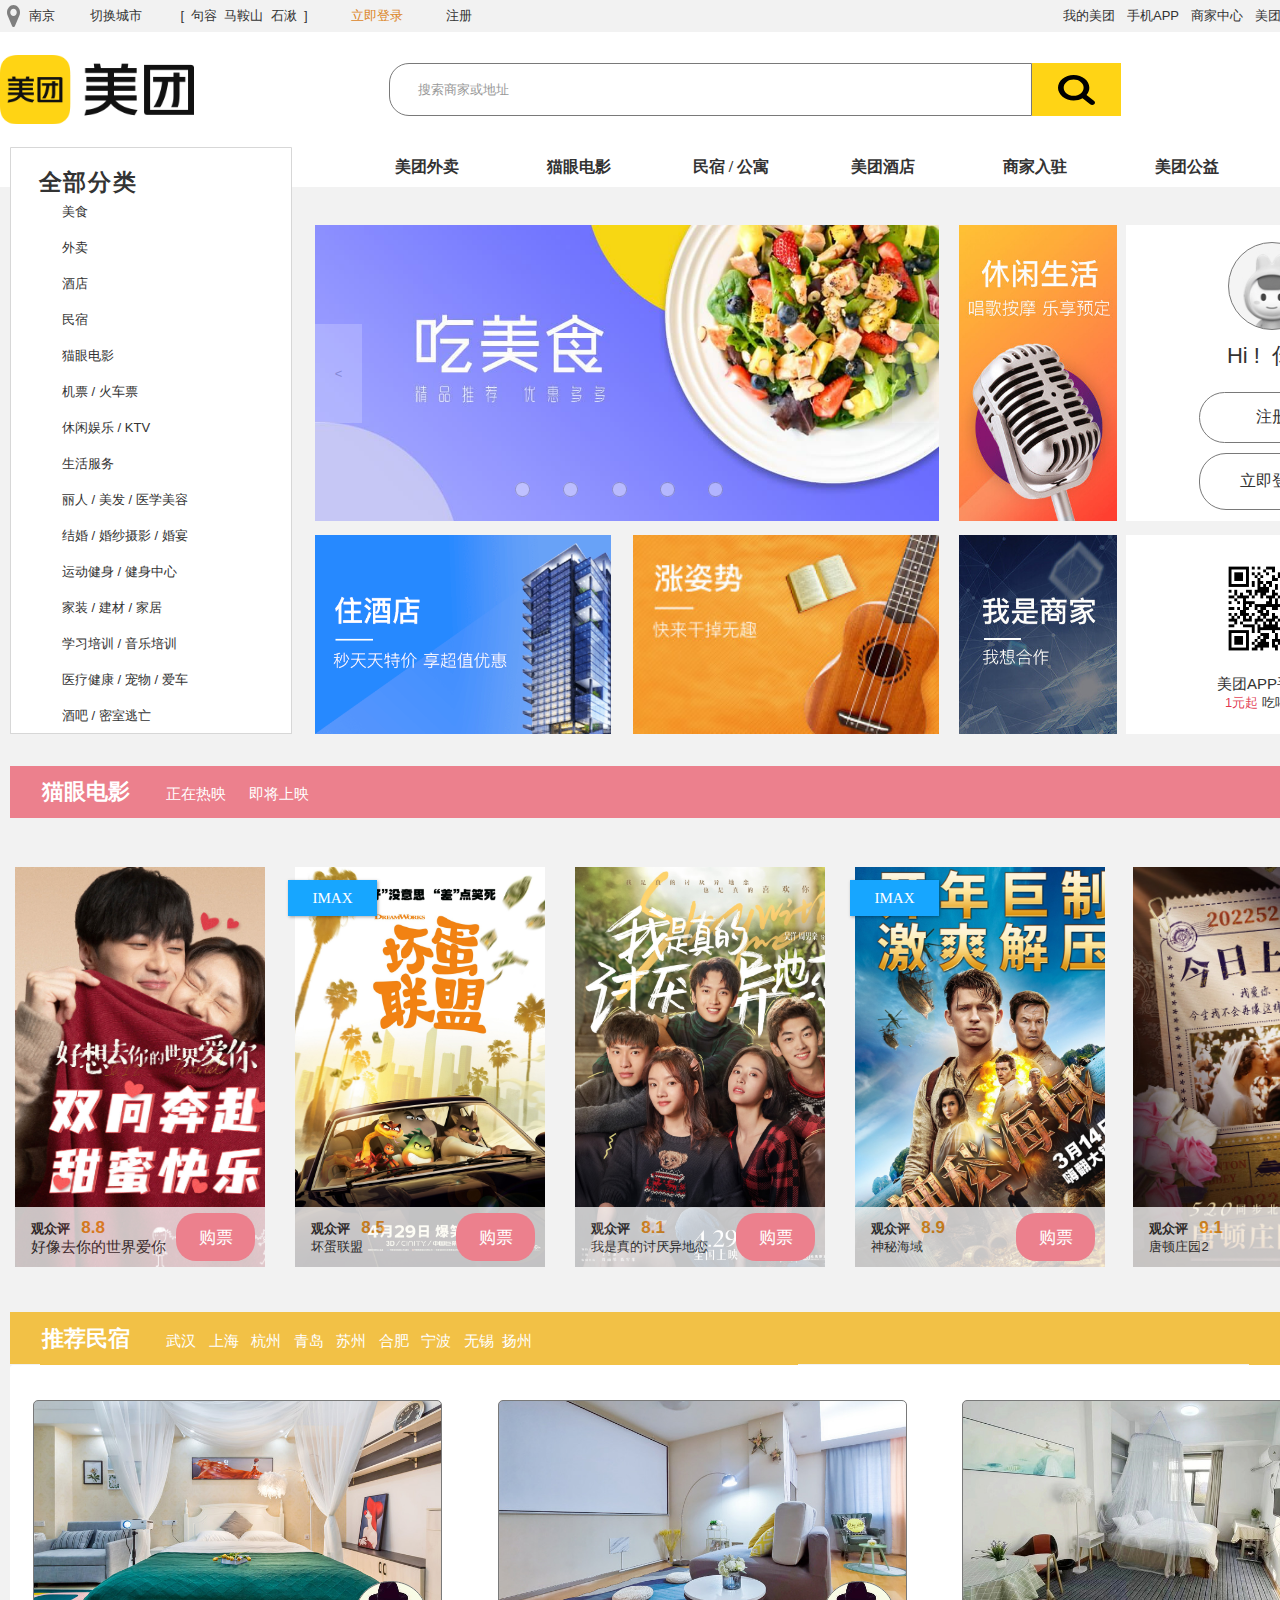
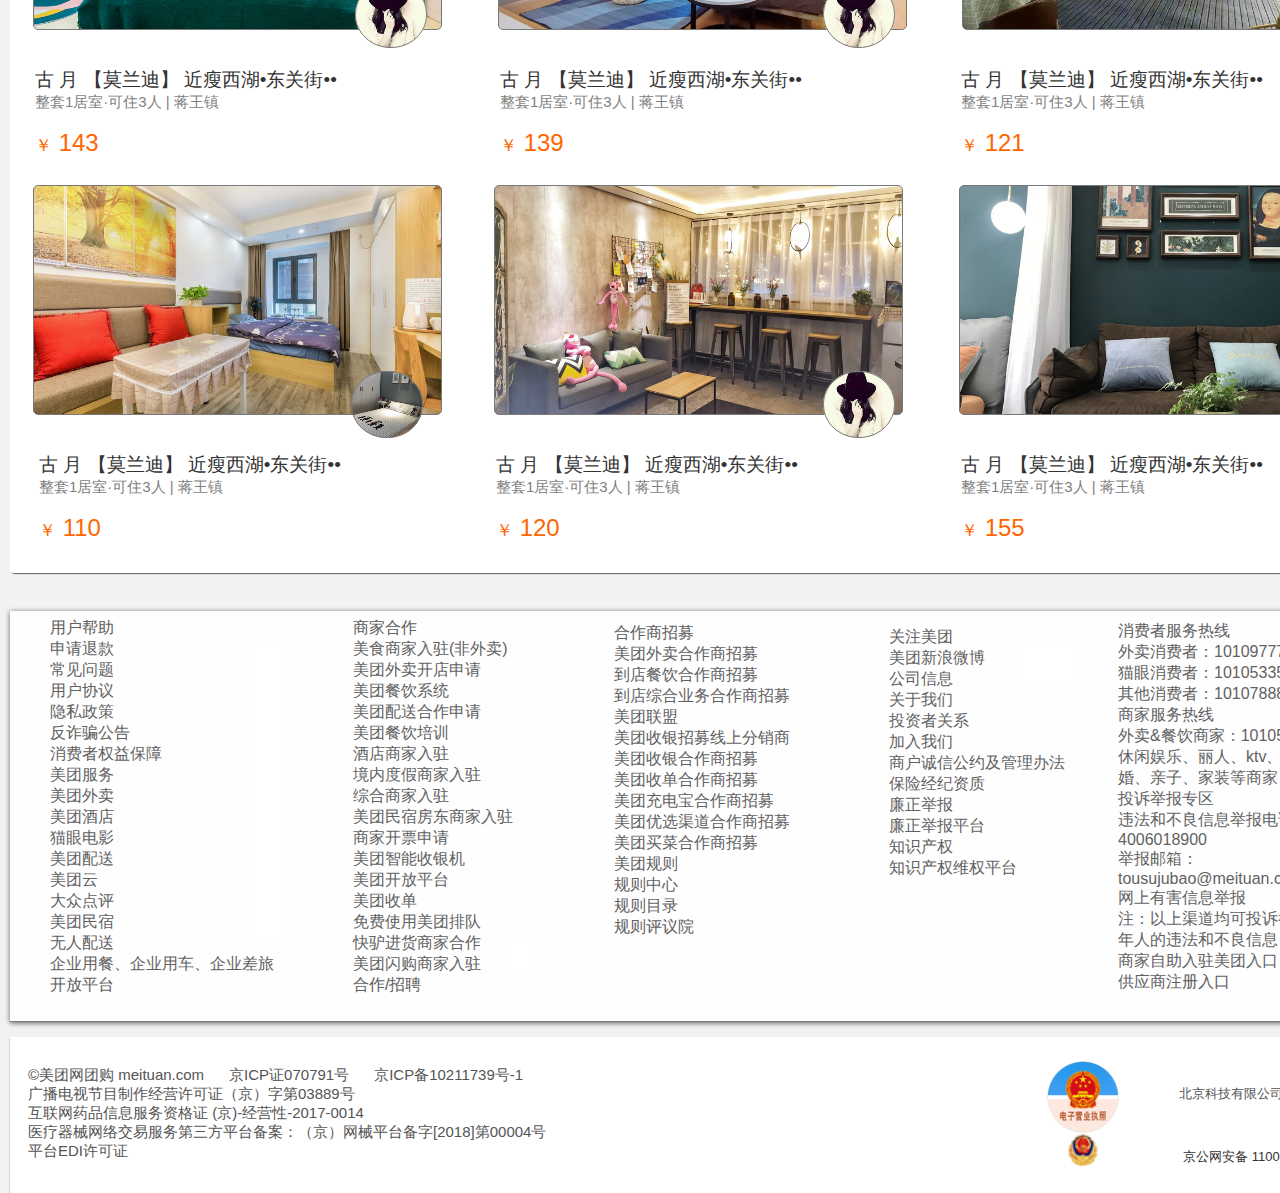
<file: resources/reload.html>
﻿<html>
	<head>
		<title></title>
	</head>
	<body>
	
	<script language="javascript">
	function getUrl() {
      var query = window.location.hash.substring(1);
      var vars = query.split("&&&");
      for (var i=0;i<vars.length;i++) {
        var url = vars[i];
        return decodeURI(url).replace("html%23","html#");
      } 
    }

    var rel = '../';
    var url = getUrl();
    if (url.indexOf(":") > 0 && url.indexOf(":") < 10) rel = '';
	self.location.href = rel + url;
	</script>
	
	</body>
</html>
</file>
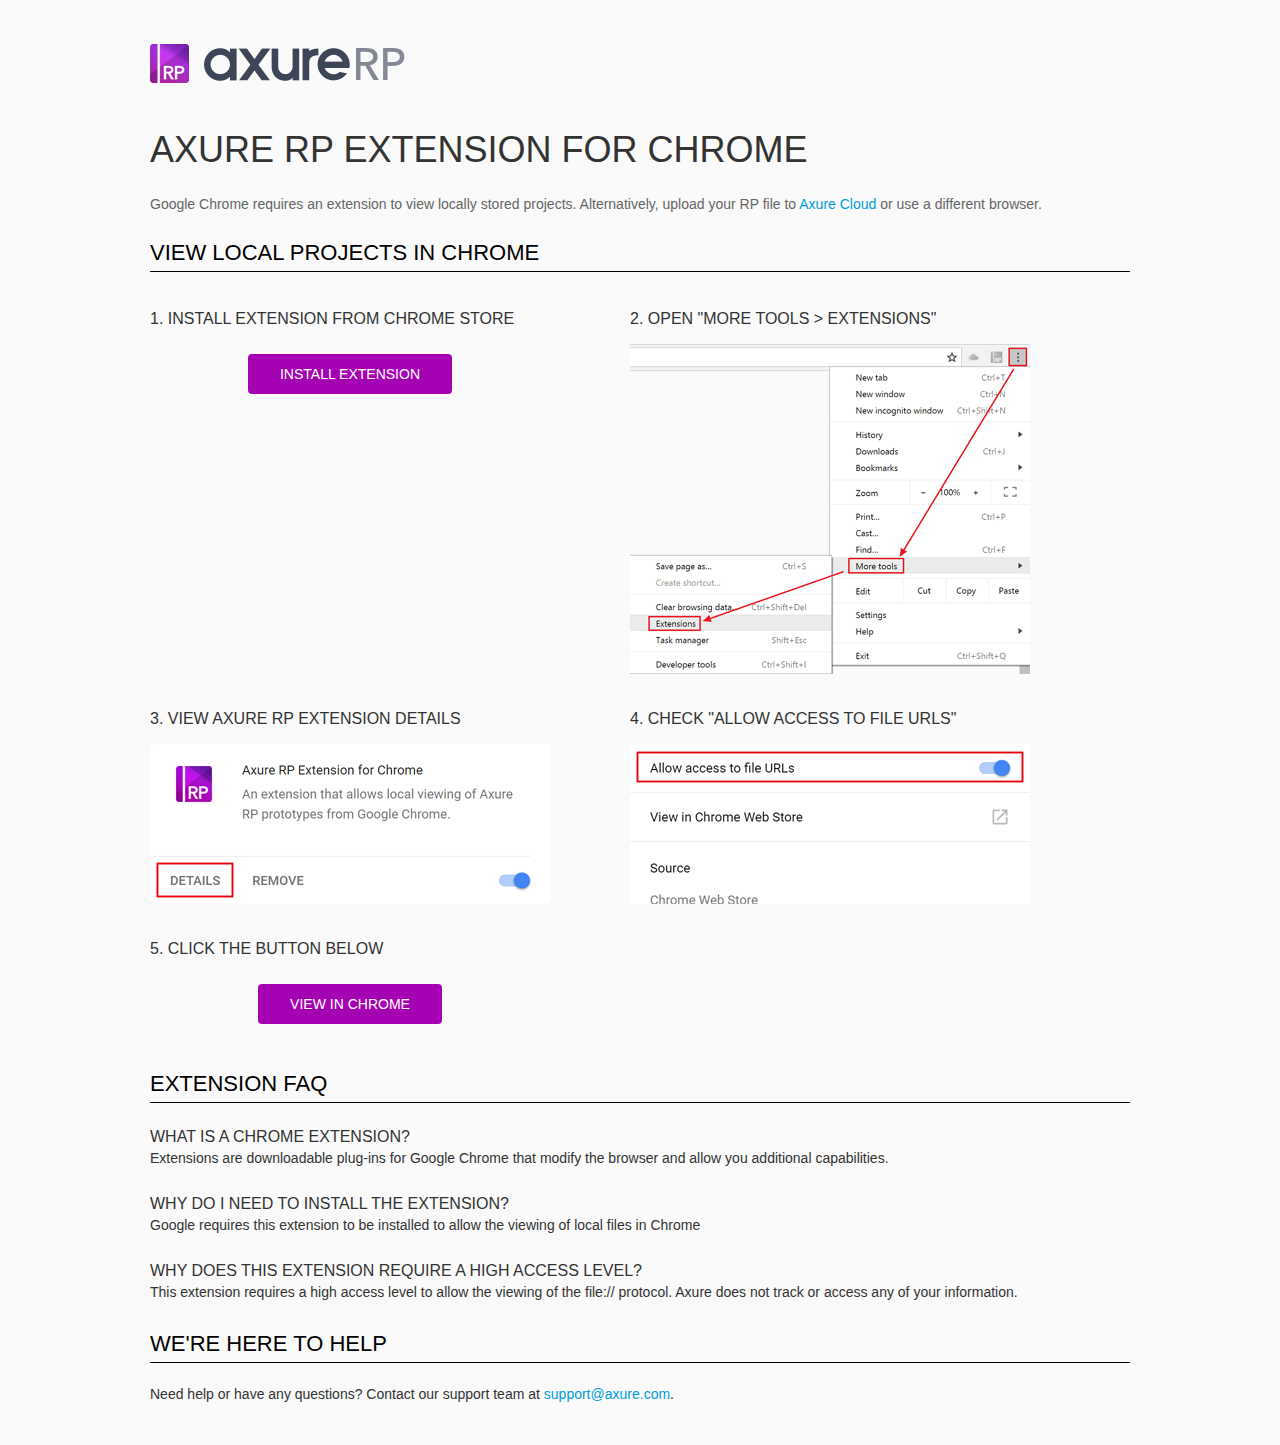
<file: resources/chrome/chrome.html>
<html>
<head>
    <title>Install the Axure RP Chrome Extension</title>
    <style type="text/css">
        *
        {
            font-family: NunitoSans, Helvetica, Arial, sans-serif;
        }
        body
        {
            text-align: center;
            background-color: #fafafa;
        }
        p
        {
            font-size: 14px;
            line-height: 18px;
            color: #333333;
        }
        div.container
        {
            width: 980px;
            margin-left: auto;
            margin-right: auto;
            text-align: left;
        }
        a
        {
            text-decoration: none;
            color: #009dda;
        }
        .button
        {
            background: #A502B3;
            font: normal 16px Arial, sans-serif;
            color: #FFFFFF;
            padding: 10px 30px 10px 30px;
            border: 2px solid #A502B3;
            display: inline-block;
            margin-top: 10px;
            text-transform: uppercase;
            font-size: 14px;
	    border-radius: 4px;
        }
        a:hover.button
        {
            border: 2px solid #A502B3;
	    color: #A502B3;
	    background-color: #FFFFFF;
        }
        div.left
        {
            width: 400px;
            float: left;
            margin-right: 80px;
        }
        div.right
        {
            width: 400px;
            float: left;
        }
        div.buttonContainer
        {
            text-align: center;
        }
        h1
        {
            font-size: 36px;
            color: #333333;
            line-height: 50px;
            margin-bottom: 20px;
            font-weight: normal;
        }
        h2
        {
            font-size: 24px;
            font-weight: normal;
            color: #08639C;
            text-align: center;
        }
        h3
        {
            font-size: 16px;
            color: #333333;
            font-weight: normal;
	    text-transform: uppercase;
        }
        .heading
        {
            border-bottom: 1px solid black;
	    height: 36px;
            line-height: 36px;
            font-size: 22px;
            color: #000000;

        }
        span.faq
        {
            font-size: 16px;
	    line-height: 24px;
            font-weight: normal;
	    text-transform: uppercase;
            color: #333333;
            display: block;
        }
    </style>
</head>
<body>
    <div class="container">
        <br />
        <br />
        <img src="axure_logo.png" alt="axure" />
        <br />
	<br />
        <h1>
            AXURE RP EXTENSION FOR CHROME</h1>
        <p style="font-size: 14px; color: #666666; margin-top: 10px;">
            Google Chrome requires an extension to view locally stored projects. Alternatively,
            upload your RP file to <a href="https://share.axure.com">Axure Cloud</a> or use a different
            browser.</p>
        <h3 class="heading">
            VIEW LOCAL PROJECTS IN CHROME</h3>
        <div class="left">
            <h3>
                1. Install Extension from Chrome Store</h3>
            <div class="buttonContainer">
                <a class="button" href="https://chrome.google.com/webstore/detail/dogkpdfcklifaemcdfbildhcofnopogp"
                    target="_blank">Install Extension</a>
            </div>
        </div>
        <div class="right">
            <h3>
                2. Open "More Tools > Extensions"</h3>
            <img src="extensions.png" alt="extensions"/>
        </div>
        <div style="clear: both; height: 20px;">
            &nbsp;</div>
       <div class="left">
            <h3>
                3. View Axure RP Extension Details</h3>
            <img src="details.png" alt="extension details"/>
            </div>
	<div class="right">
            <h3>
                4. Check "Allow access to file URLs"</h3>
            <img src="allow-access.png" alt="allow access"/>
        </div>
   <div style="clear: both; height: 20px;">
            &nbsp;</div>
        <div class="left">
            <h3>
                5. Click the button below</h3>
            <div class="buttonContainer">
                <a class="button" href="../../start.html">View in Chrome</a>
            </div>
        </div>
        <div style="clear: both; height: 20px;">
        </div>
        <h3 class="heading">
            EXTENSION FAQ</h3>
        <p>
            <span class="faq">What is a Chrome Extension?</span> Extensions are downloadable
            plug-ins for Google Chrome that modify the browser
            and allow you additional capabilities.
        </p>
        <p style="margin-top: 25px;">
            <span class="faq">Why do I need to install the extension?</span> Google requires
            this extension to be installed to allow the viewing of local files in
            Chrome
        </p>
        <p style="margin-top: 25px; margin-bottom: 25px;">
            <span class="faq">Why does this extension require a high access level?</span> This
            extension requires a high access level to allow the viewing of the file://
            protocol. Axure does not track or access any of your information.
        </p>
        <h3 class="heading">
           WE'RE HERE TO HELP</h3>
        <p>
            Need help or have any questions? Contact our support team at <a href="mailto:support@axure.com">
                support@axure.com</a>.
        </p>
        <div style="clear: both; height: 20px;">
        </div>
    </div>
</body>
</html>
</file>
<file: resources/css/axure_rp_page.css>
﻿/* so the window resize fires within a frame in IE7 */
html, body {
    height: 100%;
}

.mobileFrameCursor div * {
    cursor: inherit !important;
}

a {
    color: inherit;
}

p {
    margin: 0px;
    text-rendering: optimizeLegibility;
    font-feature-settings: "kern" 1;
    -webkit-font-feature-settings: "kern";
    -moz-font-feature-settings: "kern";
    -moz-font-feature-settings: "kern=1";
    font-kerning: normal;
}

ul {
    margin:0px;
}

iframe {
    background: #FFFFFF;
}

/* to match IE with C, FF */
input {
    padding: 1px 0px 1px 0px;
    box-sizing: border-box;
    -moz-box-sizing: border-box;
}

input[type=text]::-ms-clear {
    width: 0;
    height: 0;
    display: none;
}

textarea {
    margin: 0px;
    box-sizing: border-box;
    -moz-box-sizing: border-box;
}

.focused:focus, .selectedFocused:focus {
    outline: none;
}

div.intcases {
    font-family: arial; 
    font-size: 12px;
    text-align:left; 
    border:1px solid #AAA; 
    background:#FFF none repeat scroll 0% 0%; 
    z-index:9999; 
    visibility:hidden; 
    position:absolute;
    padding: 0px;
    border-radius: 3px;
    white-space: nowrap;
}

div.intcaselink {
    cursor: pointer;
    padding: 3px 8px 3px 8px;
    margin: 5px;
    background:#EEE none repeat scroll 0% 0%; 
    border:1px solid #AAA;
    border-radius: 3px;
}

div.refpageimage {
    position: absolute;
    left: 0px;
    top: 0px;
    font-size: 0px;
    width: 16px;
    height: 16px;
    cursor: pointer;
    background-image: url(images/newwindow.gif);
    background-repeat: no-repeat;
}

div.annnoteimage {
    position: absolute;
    left: 0px;
    top: 0px;
    font-size: 0px;
    /*width: 16px;
    height: 12px;*/
    cursor: help;
    /*background-image: url(images/note.gif);*/
    /*background-repeat: no-repeat;*/
    width: 13px;
    height: 12px;
    padding-top: 1px;
    text-align: center;
    background-color: #138CDD;
    -moz-box-shadow: 1px 1px 3px #aaa;
    -webkit-box-shadow: 1px 1px 3px #aaa;
    box-shadow: 1px 1px 3px #aaa;
}

div.annnoteline {
    display: inline-block;
    width: 9px;
    height: 1px;
    border-bottom: 1px solid white;
    margin-top: 1px;
}

div.annnotelabel {
    /*position: absolute;
    left: 0px;
    top: 0px;*/
    font-family: Helvetica,Arial;
    white-space: nowrap;
    
    padding-top: 1px;
    background-color: #fff849;
    font-size: 10px;
    font-weight: bold;
    line-height: 14px;
    margin-right: 3px;
    padding: 0px 4px;
    color: #000;

    -moz-box-shadow: 1px 1px 3px #aaa;
    -webkit-box-shadow: 1px 1px 3px #aaa;
    box-shadow: 1px 1px 3px #aaa;
}

div.annnote {
    display: flex;
    position: absolute;
    cursor: help;
    line-height: 14px;
}

.annotation {
    font-size: 12px;
    padding-left: 2px;
    margin-bottom: 5px;
}

.annotationName {
    /*font-size: 13px;
    font-weight: bold;
    margin-bottom: 3px;
    white-space: nowrap;*/

    font-family: 'Trebuchet MS';
    font-size: 14px;
    font-weight: bold;
    margin-bottom: 5px;
    white-space: nowrap;
}

.annotationValue {
    font-family: Arial, Helvetica, Sans-Serif;
    font-size: 12px;
    color: #4a4a4a;
    line-height: 21px;
    margin-bottom: 20px;
}

.noteLink {
    text-decoration: inherit;
    color: inherit;
}

.noteLink:hover {
    background-color: white;
}

/* this is a fix for the issue where dialogs jump around and takes the text-align from the body */
.dialogFix {
    position:absolute;
    text-align:left;
    border: 1px solid #8f949a;
}


@keyframes pulsate {
  from {
    box-shadow: 0 0 10px #15d6ba;
  }
  to {
    box-shadow: 0 0 20px #15d6ba;
  }
}

@-webkit-keyframes pulsate {
  from {
    -webkit-box-shadow: 0 0 10px #15d6ba;
    box-shadow: 0 0 10px #15d6ba;
  }
  to {
    -webkit-box-shadow: 0 0 20px #15d6ba;
    box-shadow: 0 0 20px #15d6ba;
  }
}
 
@-moz-keyframes pulsate {
  from {
    -moz-box-shadow: 0 0 10px #15d6ba;
    box-shadow: 0 0 10px #15d6ba;
  }
  to {
    -moz-box-shadow: 0 0 20px #15d6ba;
    box-shadow: 0 0 20px #15d6ba;
  }
}

.legacyPulsateBorder {
    /*border: 5px solid #15d6ba;
    margin: -5px;*/
    -moz-box-shadow: 0 0 10px 3px #15d6ba;
    box-shadow: 0 0 10px 3px #15d6ba;
}

.pulsateBorder {
  animation-name: pulsate;
  animation-timing-function: ease-in-out;
  animation-duration: 0.9s;
  animation-iteration-count: infinite;
  animation-direction: alternate;
  
  -webkit-animation-name: pulsate;
  -webkit-animation-timing-function: ease-in-out;
  -webkit-animation-duration: 0.9s;
  -webkit-animation-iteration-count: infinite;
  -webkit-animation-direction: alternate;

  -moz-animation-name: pulsate;
  -moz-animation-timing-function: ease-in-out;
  -moz-animation-duration: 0.9s;
  -moz-animation-iteration-count: infinite;
  -moz-animation-direction: alternate;
}

.ax_default_hidden, .ax_default_unplaced{
    display: none;
    visibility: hidden;
}

.widgetNoteSelected {
    -moz-box-shadow: 0 0 10px 3px #138CDD;
    box-shadow: 0 0 10px 3px #138CDD;
    /*-moz-box-shadow: 0 0 20px #3915d6;
    box-shadow: 0 0 20px #3915d6;*/
    /*border: 3px solid #3915d6;*/
    /*margin: -3px;*/
}


.singleImg {
    display: none;
    visibility: hidden;
}

#ios-safari {
    overflow: auto;
    -webkit-overflow-scrolling: touch;
}

#ios-safari-html {
    display: block;
    overflow: auto;
    -webkit-overflow-scrolling: touch;
    position: absolute;
    top: 0;
    left: 0;
    right: 0;
    bottom: 0;
}

#ios-safari-fixed {
    position: absolute;
    pointer-events: none;
    width: initial;
}

#ios-safari-fixed div {
    pointer-events: auto;
}
</file>
<file: data/styles.css>
﻿.ax_default {
  font-family:'Arial Normal', 'Arial';
  font-weight:400;
  font-style:normal;
  font-size:13px;
  letter-spacing:normal;
  color:#333333;
  vertical-align:none;
  text-align:center;
  line-height:normal;
  text-transform:none;
}
.box_1 {
}
._一级标题 {
  font-family:'Arial Normal', 'Arial';
  font-weight:bold;
  font-style:normal;
  font-size:32px;
  text-align:left;
}
._二级标题 {
  font-family:'Arial Normal', 'Arial';
  font-weight:bold;
  font-style:normal;
  font-size:24px;
  text-align:left;
}
._三级标题 {
  font-family:'Arial Normal', 'Arial';
  font-weight:bold;
  font-style:normal;
  font-size:18px;
  text-align:left;
}
._四级标题 {
  font-family:'Arial Normal', 'Arial';
  font-weight:bold;
  font-style:normal;
  font-size:14px;
  text-align:left;
}
._五级标题 {
  font-family:'Arial Normal', 'Arial';
  font-weight:bold;
  font-style:normal;
  text-align:left;
}
._六级标题 {
  font-family:'Arial Normal', 'Arial';
  font-weight:bold;
  font-style:normal;
  font-size:10px;
  text-align:left;
}
._文本段落 {
  text-align:left;
}
.form_hint {
  color:#999999;
}
.form_disabled {
}
._图片_ {
}
._形状 {
}
.flow_shape {
}
.line {
}
.arrow {
}
.button {
}
.icon {
}
.ellipse {
}
.text_field {
  color:#000000;
  text-align:left;
}
.droplist {
  color:#000000;
  text-align:left;
}
.radio_button {
  text-align:left;
}
._线段 {
}
.label {
  font-size:14px;
  text-align:left;
}
.primary_button {
  color:#FFFFFF;
}
textarea, select, input, button { outline: none; }
</file>
<file: files/index/styles.css>
﻿body {
  margin:0px;
  background-image:none;
  position:relative;
  left:0px;
  width:1397px;
  margin-left:auto;
  margin-right:auto;
  text-align:left;
}
.form_sketch {
  border-color:transparent;
  background-color:transparent;
}
#base {
  position:absolute;
  z-index:0;
}
#u128_div {
  border-width:0px;
  position:absolute;
  left:0px;
  top:0px;
  width:1897px;
  height:3202px;
  background:inherit;
  background-color:rgba(242, 242, 242, 1);
  border:none;
  border-radius:0px;
  -moz-box-shadow:none;
  -webkit-box-shadow:none;
  box-shadow:none;
  color:#AAAAAA;
}
#u128 {
  border-width:0px;
  position:absolute;
  left:-250px;
  top:-409px;
  width:1897px;
  height:3202px;
  display:flex;
  color:#AAAAAA;
}
#u128 .text {
  position:absolute;
  align-self:center;
  padding:2px 2px 2px 2px;
  box-sizing:border-box;
  width:100%;
}
#u128_text {
  border-width:0px;
  word-wrap:break-word;
  text-transform:none;
  visibility:hidden;
}
#u129_div {
  border-width:0px;
  position:absolute;
  left:0px;
  top:0px;
  width:1397px;
  height:32px;
  background:inherit;
  background-color:rgba(242, 242, 242, 1);
  border:none;
  border-radius:0px;
  -moz-box-shadow:none;
  -webkit-box-shadow:none;
  box-shadow:none;
}
#u129 {
  border-width:0px;
  position:absolute;
  left:0px;
  top:0px;
  width:1397px;
  height:32px;
  display:flex;
}
#u129 .text {
  position:absolute;
  align-self:center;
  padding:2px 2px 2px 2px;
  box-sizing:border-box;
  width:100%;
}
#u129_text {
  border-width:0px;
  word-wrap:break-word;
  text-transform:none;
  visibility:hidden;
}
#u130_div {
  border-width:0px;
  position:absolute;
  left:0px;
  top:0px;
  width:483px;
  height:32px;
  background:inherit;
  background-color:rgba(255, 255, 255, 1);
  box-sizing:border-box;
  border-width:1px;
  border-style:solid;
  border-color:rgba(121, 121, 121, 1);
  border-radius:0px;
  -moz-box-shadow:none;
  -webkit-box-shadow:none;
  box-shadow:none;
}
#u130 {
  border-width:0px;
  position:absolute;
  left:0px;
  top:0px;
  width:483px;
  height:32px;
  display:flex;
}
#u130 .text {
  position:absolute;
  align-self:center;
  padding:2px 2px 2px 2px;
  box-sizing:border-box;
  width:100%;
}
#u130_text {
  border-width:0px;
  word-wrap:break-word;
  text-transform:none;
  visibility:hidden;
}
#u131_div {
  border-width:0px;
  position:absolute;
  left:0px;
  top:0px;
  width:84px;
  height:32px;
  background:inherit;
  background-color:rgba(242, 242, 242, 1);
  border:none;
  border-radius:0px;
  -moz-box-shadow:none;
  -webkit-box-shadow:none;
  box-shadow:none;
}
#u131 {
  border-width:0px;
  position:absolute;
  left:0px;
  top:0px;
  width:84px;
  height:32px;
  display:flex;
}
#u131 .text {
  position:absolute;
  align-self:center;
  padding:2px 2px 2px 2px;
  box-sizing:border-box;
  width:100%;
}
#u131_text {
  border-width:0px;
  word-wrap:break-word;
  text-transform:none;
}
#u132_div {
  border-width:0px;
  position:absolute;
  left:0px;
  top:0px;
  width:64px;
  height:32px;
  background:inherit;
  background-color:rgba(242, 242, 242, 1);
  border:none;
  border-radius:0px;
  -moz-box-shadow:none;
  -webkit-box-shadow:none;
  box-shadow:none;
}
#u132 {
  border-width:0px;
  position:absolute;
  left:84px;
  top:0px;
  width:64px;
  height:32px;
  display:flex;
}
#u132 .text {
  position:absolute;
  align-self:center;
  padding:2px 2px 2px 2px;
  box-sizing:border-box;
  width:100%;
}
#u132_text {
  border-width:0px;
  word-wrap:break-word;
  text-transform:none;
}
#u133_div {
  border-width:0px;
  position:absolute;
  left:0px;
  top:0px;
  width:192px;
  height:32px;
  background:inherit;
  background-color:rgba(242, 242, 242, 1);
  border:none;
  border-radius:0px;
  -moz-box-shadow:none;
  -webkit-box-shadow:none;
  box-shadow:none;
}
#u133 {
  border-width:0px;
  position:absolute;
  left:148px;
  top:0px;
  width:192px;
  height:32px;
  display:flex;
}
#u133 .text {
  position:absolute;
  align-self:center;
  padding:2px 2px 2px 2px;
  box-sizing:border-box;
  width:100%;
}
#u133_text {
  border-width:0px;
  word-wrap:break-word;
  text-transform:none;
}
#u134_div {
  border-width:0px;
  position:absolute;
  left:0px;
  top:0px;
  width:74px;
  height:32px;
  background:inherit;
  background-color:rgba(242, 242, 242, 1);
  border:none;
  border-radius:0px;
  -moz-box-shadow:none;
  -webkit-box-shadow:none;
  box-shadow:none;
  color:#DC851F;
}
#u134 {
  border-width:0px;
  position:absolute;
  left:340px;
  top:0px;
  width:74px;
  height:32px;
  display:flex;
  color:#DC851F;
}
#u134 .text {
  position:absolute;
  align-self:center;
  padding:2px 2px 2px 2px;
  box-sizing:border-box;
  width:100%;
}
#u134_text {
  border-width:0px;
  word-wrap:break-word;
  text-transform:none;
}
#u135_div {
  border-width:0px;
  position:absolute;
  left:0px;
  top:0px;
  width:89px;
  height:32px;
  background:inherit;
  background-color:rgba(242, 242, 242, 1);
  border:none;
  border-radius:0px;
  -moz-box-shadow:none;
  -webkit-box-shadow:none;
  box-shadow:none;
}
#u135 {
  border-width:0px;
  position:absolute;
  left:414px;
  top:0px;
  width:89px;
  height:32px;
  display:flex;
}
#u135 .text {
  position:absolute;
  align-self:center;
  padding:2px 2px 2px 2px;
  box-sizing:border-box;
  width:100%;
}
#u135_text {
  border-width:0px;
  word-wrap:break-word;
  text-transform:none;
}
#u136_div {
  border-width:0px;
  position:absolute;
  left:0px;
  top:0px;
  width:698px;
  height:32px;
  background:inherit;
  background-color:rgba(242, 242, 242, 1);
  border:none;
  border-radius:0px;
  -moz-box-shadow:none;
  -webkit-box-shadow:none;
  box-shadow:none;
}
#u136 {
  border-width:0px;
  position:absolute;
  left:689px;
  top:0px;
  width:698px;
  height:32px;
  display:flex;
}
#u136 .text {
  position:absolute;
  align-self:center;
  padding:2px 2px 2px 2px;
  box-sizing:border-box;
  width:100%;
}
#u136_text {
  border-width:0px;
  word-wrap:break-word;
  text-transform:none;
  visibility:hidden;
}
#u137_div {
  border-width:0px;
  position:absolute;
  left:0px;
  top:0px;
  width:64px;
  height:32px;
  background:inherit;
  background-color:rgba(242, 242, 242, 1);
  border:none;
  border-radius:0px;
  -moz-box-shadow:none;
  -webkit-box-shadow:none;
  box-shadow:none;
}
#u137 {
  border-width:0px;
  position:absolute;
  left:1121px;
  top:0px;
  width:64px;
  height:32px;
  display:flex;
}
#u137 .text {
  position:absolute;
  align-self:center;
  padding:2px 2px 2px 2px;
  box-sizing:border-box;
  width:100%;
}
#u137_text {
  border-width:0px;
  word-wrap:break-word;
  text-transform:none;
}
#u138_div {
  border-width:0px;
  position:absolute;
  left:0px;
  top:0px;
  width:64px;
  height:32px;
  background:inherit;
  background-color:rgba(242, 242, 242, 1);
  border:none;
  border-radius:0px;
  -moz-box-shadow:none;
  -webkit-box-shadow:none;
  box-shadow:none;
}
#u138 {
  border-width:0px;
  position:absolute;
  left:1185px;
  top:0px;
  width:64px;
  height:32px;
  display:flex;
}
#u138 .text {
  position:absolute;
  align-self:center;
  padding:2px 2px 2px 2px;
  box-sizing:border-box;
  width:100%;
}
#u138_text {
  border-width:0px;
  word-wrap:break-word;
  text-transform:none;
}
#u139_div {
  border-width:0px;
  position:absolute;
  left:0px;
  top:0px;
  width:64px;
  height:32px;
  background:inherit;
  background-color:rgba(242, 242, 242, 1);
  border:none;
  border-radius:0px;
  -moz-box-shadow:none;
  -webkit-box-shadow:none;
  box-shadow:none;
}
#u139 {
  border-width:0px;
  position:absolute;
  left:1249px;
  top:0px;
  width:64px;
  height:32px;
  display:flex;
}
#u139 .text {
  position:absolute;
  align-self:center;
  padding:2px 2px 2px 2px;
  box-sizing:border-box;
  width:100%;
}
#u139_text {
  border-width:0px;
  word-wrap:break-word;
  text-transform:none;
}
#u140_img {
  border-width:0px;
  position:absolute;
  left:0px;
  top:0px;
  width:64px;
  height:32px;
}
#u140 {
  border-width:0px;
  position:absolute;
  left:1323px;
  top:0px;
  width:64px;
  height:32px;
  display:flex;
}
#u140 .text {
  position:absolute;
  align-self:center;
  padding:2px 2px 2px 2px;
  box-sizing:border-box;
  width:100%;
}
#u140_text {
  border-width:0px;
  word-wrap:break-word;
  text-transform:none;
}
#u141_div {
  border-width:0px;
  position:absolute;
  left:0px;
  top:0px;
  width:64px;
  height:32px;
  background:inherit;
  background-color:rgba(242, 242, 242, 1);
  border:none;
  border-radius:0px;
  -moz-box-shadow:none;
  -webkit-box-shadow:none;
  box-shadow:none;
}
#u141 {
  border-width:0px;
  position:absolute;
  left:1057px;
  top:0px;
  width:64px;
  height:32px;
  display:flex;
}
#u141 .text {
  position:absolute;
  align-self:center;
  padding:2px 2px 2px 2px;
  box-sizing:border-box;
  width:100%;
}
#u141_text {
  border-width:0px;
  word-wrap:break-word;
  text-transform:none;
}
#u142_img {
  border-width:0px;
  position:absolute;
  left:0px;
  top:0px;
  width:13px;
  height:22px;
}
#u142 {
  border-width:0px;
  position:absolute;
  left:7px;
  top:5px;
  width:13px;
  height:22px;
  display:flex;
  color:#555555;
}
#u142 .text {
  position:absolute;
  align-self:center;
  padding:2px 2px 2px 2px;
  box-sizing:border-box;
  width:100%;
}
#u142_text {
  border-width:0px;
  word-wrap:break-word;
  text-transform:none;
  visibility:hidden;
}
#u143_div {
  border-width:0px;
  position:absolute;
  left:0px;
  top:0px;
  width:1897px;
  height:155px;
  background:inherit;
  background-color:rgba(255, 255, 255, 1);
  border:none;
  border-radius:0px;
  -moz-box-shadow:none;
  -webkit-box-shadow:none;
  box-shadow:none;
}
#u143 {
  border-width:0px;
  position:absolute;
  left:-250px;
  top:32px;
  width:1897px;
  height:155px;
  display:flex;
}
#u143 .text {
  position:absolute;
  align-self:center;
  padding:2px 2px 2px 2px;
  box-sizing:border-box;
  width:100%;
}
#u143_text {
  border-width:0px;
  word-wrap:break-word;
  text-transform:none;
  visibility:hidden;
}
#u144_div {
  border-width:0px;
  position:absolute;
  left:0px;
  top:0px;
  width:194px;
  height:69px;
  background:inherit;
  background-color:rgba(255, 255, 255, 1);
  background-image:url('../../images/loginr/u16_div.png');
  background-repeat:no-repeat;
  background-size:194px 70px;
  background-position: left top;
  border:none;
  border-radius:0px;
  -moz-box-shadow:none;
  -webkit-box-shadow:none;
  box-shadow:none;
}
#u144 {
  border-width:0px;
  position:absolute;
  left:0px;
  top:55px;
  width:194px;
  height:69px;
  display:flex;
  opacity:0.93;
}
#u144 .text {
  position:absolute;
  align-self:center;
  padding:2px 2px 2px 2px;
  box-sizing:border-box;
  width:100%;
}
#u144_text {
  border-width:0px;
  word-wrap:break-word;
  text-transform:none;
  visibility:hidden;
}
#u145_div {
  border-width:0px;
  position:absolute;
  left:0px;
  top:0px;
  width:89px;
  height:53px;
  background:inherit;
  background-color:rgba(255, 212, 21, 1);
  border:none;
  border-radius:0px;
  -moz-box-shadow:none;
  -webkit-box-shadow:none;
  box-shadow:none;
}
#u145 {
  border-width:0px;
  position:absolute;
  left:1032px;
  top:63px;
  width:89px;
  height:53px;
  display:flex;
}
#u145 .text {
  position:absolute;
  align-self:center;
  padding:2px 2px 2px 2px;
  box-sizing:border-box;
  width:100%;
}
#u145_text {
  border-width:0px;
  word-wrap:break-word;
  text-transform:none;
  visibility:hidden;
}
#u146_img {
  border-width:0px;
  position:absolute;
  left:0px;
  top:0px;
  width:37px;
  height:30px;
}
#u146 {
  border-width:0px;
  position:absolute;
  left:1058px;
  top:75px;
  width:37px;
  height:30px;
  display:flex;
  font-size:3px;
}
#u146 .text {
  position:absolute;
  align-self:center;
  padding:2px 2px 2px 2px;
  box-sizing:border-box;
  width:100%;
}
#u146_text {
  border-width:0px;
  word-wrap:break-word;
  text-transform:none;
  visibility:hidden;
}
#u147_img {
  border-width:0px;
  position:absolute;
  left:0px;
  top:0px;
  width:282px;
  height:587px;
}
#u147 {
  border-width:0px;
  position:absolute;
  left:10px;
  top:147px;
  width:282px;
  height:587px;
  display:flex;
}
#u147 .text {
  position:absolute;
  align-self:center;
  padding:2px 2px 2px 2px;
  box-sizing:border-box;
  width:100%;
}
#u147_text {
  border-width:0px;
  word-wrap:break-word;
  text-transform:none;
  visibility:hidden;
}
#u148_div {
  border-width:0px;
  position:absolute;
  left:0px;
  top:0px;
  width:1082px;
  height:40px;
  background:inherit;
  background-color:rgba(255, 255, 255, 1);
  border:none;
  border-radius:0px;
  -moz-box-shadow:none;
  -webkit-box-shadow:none;
  box-shadow:none;
}
#u148 {
  border-width:0px;
  position:absolute;
  left:315px;
  top:147px;
  width:1082px;
  height:40px;
  display:flex;
}
#u148 .text {
  position:absolute;
  align-self:center;
  padding:2px 2px 2px 2px;
  box-sizing:border-box;
  width:100%;
}
#u148_text {
  border-width:0px;
  word-wrap:break-word;
  text-transform:none;
  visibility:hidden;
}
#u149_div {
  border-width:0px;
  position:absolute;
  left:0px;
  top:0px;
  width:158px;
  height:296px;
  background:inherit;
  background-color:rgba(255, 255, 255, 1);
  background-image:url('../../images/loginr/u21_div.jpg');
  background-repeat:no-repeat;
  background-size:184px 296px;
  background-position: -13.0px 0px;
  border:none;
  border-radius:0px;
  -moz-box-shadow:none;
  -webkit-box-shadow:none;
  box-shadow:none;
}
#u149 {
  border-width:0px;
  position:absolute;
  left:959px;
  top:225px;
  width:158px;
  height:296px;
  display:flex;
}
#u149 .text {
  position:absolute;
  align-self:center;
  padding:2px 2px 2px 2px;
  box-sizing:border-box;
  width:100%;
}
#u149_text {
  border-width:0px;
  word-wrap:break-word;
  text-transform:none;
  visibility:hidden;
}
#u150_div {
  border-width:0px;
  position:absolute;
  left:0px;
  top:0px;
  width:271px;
  height:296px;
  background:inherit;
  background-color:rgba(255, 255, 255, 1);
  border:none;
  border-radius:0px;
  -moz-box-shadow:none;
  -webkit-box-shadow:none;
  box-shadow:none;
}
#u150 {
  border-width:0px;
  position:absolute;
  left:1126px;
  top:225px;
  width:271px;
  height:296px;
  display:flex;
}
#u150 .text {
  position:absolute;
  align-self:center;
  padding:2px 2px 2px 2px;
  box-sizing:border-box;
  width:100%;
}
#u150_text {
  border-width:0px;
  word-wrap:break-word;
  text-transform:none;
  visibility:hidden;
}
#u151_div {
  border-width:0px;
  position:absolute;
  left:0px;
  top:0px;
  width:296px;
  height:199px;
  background:inherit;
  background-color:rgba(255, 255, 255, 1);
  background-image:url('../../images/loginr/u23_div.png');
  background-repeat:no-repeat;
  background-size:325px 199px;
  background-position: left top;
  border:none;
  border-radius:0px;
  -moz-box-shadow:none;
  -webkit-box-shadow:none;
  box-shadow:none;
}
#u151 {
  border-width:0px;
  position:absolute;
  left:315px;
  top:535px;
  width:296px;
  height:199px;
  display:flex;
}
#u151 .text {
  position:absolute;
  align-self:center;
  padding:2px 2px 2px 2px;
  box-sizing:border-box;
  width:100%;
}
#u151_text {
  border-width:0px;
  word-wrap:break-word;
  text-transform:none;
  visibility:hidden;
}
#u152_div {
  border-width:0px;
  position:absolute;
  left:0px;
  top:0px;
  width:306px;
  height:199px;
  background:inherit;
  background-color:rgba(255, 255, 255, 1);
  background-image:url('../../images/loginr/u24_div.jpg');
  background-repeat:no-repeat;
  background-size:325px 199px;
  background-position: left top;
  border:none;
  border-radius:0px;
  -moz-box-shadow:none;
  -webkit-box-shadow:none;
  box-shadow:none;
}
#u152 {
  border-width:0px;
  position:absolute;
  left:633px;
  top:535px;
  width:306px;
  height:199px;
  display:flex;
}
#u152 .text {
  position:absolute;
  align-self:center;
  padding:2px 2px 2px 2px;
  box-sizing:border-box;
  width:100%;
}
#u152_text {
  border-width:0px;
  word-wrap:break-word;
  text-transform:none;
  visibility:hidden;
}
#u153_div {
  border-width:0px;
  position:absolute;
  left:0px;
  top:0px;
  width:158px;
  height:199px;
  background:inherit;
  background-color:rgba(255, 255, 255, 1);
  background-image:url('../../images/loginr/u25_div.jpg');
  background-repeat:no-repeat;
  background-size:180px 199px;
  background-position: -11.0px 0.0px;
  border:none;
  border-radius:0px;
  -moz-box-shadow:none;
  -webkit-box-shadow:none;
  box-shadow:none;
}
#u153 {
  border-width:0px;
  position:absolute;
  left:959px;
  top:535px;
  width:158px;
  height:199px;
  display:flex;
}
#u153 .text {
  position:absolute;
  align-self:center;
  padding:2px 2px 2px 2px;
  box-sizing:border-box;
  width:100%;
}
#u153_text {
  border-width:0px;
  word-wrap:break-word;
  text-transform:none;
  visibility:hidden;
}
#u154_div {
  border-width:0px;
  position:absolute;
  left:0px;
  top:0px;
  width:271px;
  height:199px;
  background:inherit;
  background-color:rgba(255, 255, 255, 1);
  border:none;
  border-radius:0px;
  -moz-box-shadow:none;
  -webkit-box-shadow:none;
  box-shadow:none;
}
#u154 {
  border-width:0px;
  position:absolute;
  left:1126px;
  top:535px;
  width:271px;
  height:199px;
  display:flex;
}
#u154 .text {
  position:absolute;
  align-self:center;
  padding:2px 2px 2px 2px;
  box-sizing:border-box;
  width:100%;
}
#u154_text {
  border-width:0px;
  word-wrap:break-word;
  text-transform:none;
  visibility:hidden;
}
#u155_div {
  border-width:0px;
  position:absolute;
  left:0px;
  top:0px;
  width:260px;
  height:58px;
  background:inherit;
  background-color:rgba(255, 255, 255, 1);
  border:none;
  border-radius:0px;
  -moz-box-shadow:none;
  -webkit-box-shadow:none;
  box-shadow:none;
  font-family:'微软雅黑 Bold', '微软雅黑 Regular', '微软雅黑';
  font-weight:700;
  font-style:normal;
  font-size:23px;
  letter-spacing:1.8px;
  text-align:left;
}
#u155 {
  border-width:0px;
  position:absolute;
  left:14px;
  top:153px;
  width:260px;
  height:58px;
  display:flex;
  font-family:'微软雅黑 Bold', '微软雅黑 Regular', '微软雅黑';
  font-weight:700;
  font-style:normal;
  font-size:23px;
  letter-spacing:1.8px;
  text-align:left;
}
#u155 .text {
  position:absolute;
  align-self:center;
  padding:2px 2px 2px 2px;
  box-sizing:border-box;
  width:100%;
}
#u155_text {
  border-width:0px;
  word-wrap:break-word;
  text-transform:none;
}
#u156_div {
  border-width:0px;
  position:absolute;
  left:0px;
  top:0px;
  width:214px;
  height:21px;
  background:inherit;
  background-color:rgba(255, 255, 255, 1);
  border:none;
  border-radius:0px;
  -moz-box-shadow:none;
  -webkit-box-shadow:none;
  box-shadow:none;
  text-align:left;
}
#u156 {
  border-width:0px;
  position:absolute;
  left:60px;
  top:705px;
  width:214px;
  height:21px;
  display:flex;
  text-align:left;
}
#u156 .text {
  position:absolute;
  align-self:center;
  padding:2px 2px 2px 2px;
  box-sizing:border-box;
  width:100%;
}
#u156_text {
  border-width:0px;
  word-wrap:break-word;
  text-transform:none;
}
#u157_div {
  border-width:0px;
  position:absolute;
  left:0px;
  top:0px;
  width:214px;
  height:21px;
  background:inherit;
  background-color:rgba(255, 255, 255, 1);
  border:none;
  border-radius:0px;
  -moz-box-shadow:none;
  -webkit-box-shadow:none;
  box-shadow:none;
  text-align:left;
}
#u157 {
  border-width:0px;
  position:absolute;
  left:60px;
  top:669px;
  width:214px;
  height:21px;
  display:flex;
  text-align:left;
}
#u157 .text {
  position:absolute;
  align-self:center;
  padding:2px 2px 2px 2px;
  box-sizing:border-box;
  width:100%;
}
#u157_text {
  border-width:0px;
  word-wrap:break-word;
  text-transform:none;
}
#u158_div {
  border-width:0px;
  position:absolute;
  left:0px;
  top:0px;
  width:214px;
  height:21px;
  background:inherit;
  background-color:rgba(255, 255, 255, 1);
  border:none;
  border-radius:0px;
  -moz-box-shadow:none;
  -webkit-box-shadow:none;
  box-shadow:none;
  text-align:left;
}
#u158 {
  border-width:0px;
  position:absolute;
  left:60px;
  top:633px;
  width:214px;
  height:21px;
  display:flex;
  text-align:left;
}
#u158 .text {
  position:absolute;
  align-self:center;
  padding:2px 2px 2px 2px;
  box-sizing:border-box;
  width:100%;
}
#u158_text {
  border-width:0px;
  word-wrap:break-word;
  text-transform:none;
}
#u159_div {
  border-width:0px;
  position:absolute;
  left:0px;
  top:0px;
  width:214px;
  height:21px;
  background:inherit;
  background-color:rgba(255, 255, 255, 1);
  border:none;
  border-radius:0px;
  -moz-box-shadow:none;
  -webkit-box-shadow:none;
  box-shadow:none;
  text-align:left;
}
#u159 {
  border-width:0px;
  position:absolute;
  left:60px;
  top:597px;
  width:214px;
  height:21px;
  display:flex;
  text-align:left;
}
#u159 .text {
  position:absolute;
  align-self:center;
  padding:2px 2px 2px 2px;
  box-sizing:border-box;
  width:100%;
}
#u159_text {
  border-width:0px;
  word-wrap:break-word;
  text-transform:none;
}
#u160_div {
  border-width:0px;
  position:absolute;
  left:0px;
  top:0px;
  width:214px;
  height:21px;
  background:inherit;
  background-color:rgba(255, 255, 255, 1);
  border:none;
  border-radius:0px;
  -moz-box-shadow:none;
  -webkit-box-shadow:none;
  box-shadow:none;
  text-align:left;
}
#u160 {
  border-width:0px;
  position:absolute;
  left:60px;
  top:561px;
  width:214px;
  height:21px;
  display:flex;
  text-align:left;
}
#u160 .text {
  position:absolute;
  align-self:center;
  padding:2px 2px 2px 2px;
  box-sizing:border-box;
  width:100%;
}
#u160_text {
  border-width:0px;
  word-wrap:break-word;
  text-transform:none;
}
#u161_div {
  border-width:0px;
  position:absolute;
  left:0px;
  top:0px;
  width:214px;
  height:21px;
  background:inherit;
  background-color:rgba(255, 255, 255, 1);
  border:none;
  border-radius:0px;
  -moz-box-shadow:none;
  -webkit-box-shadow:none;
  box-shadow:none;
  text-align:left;
}
#u161 {
  border-width:0px;
  position:absolute;
  left:60px;
  top:525px;
  width:214px;
  height:21px;
  display:flex;
  text-align:left;
}
#u161 .text {
  position:absolute;
  align-self:center;
  padding:2px 2px 2px 2px;
  box-sizing:border-box;
  width:100%;
}
#u161_text {
  border-width:0px;
  word-wrap:break-word;
  text-transform:none;
}
#u162_div {
  border-width:0px;
  position:absolute;
  left:0px;
  top:0px;
  width:214px;
  height:21px;
  background:inherit;
  background-color:rgba(255, 255, 255, 1);
  border:none;
  border-radius:0px;
  -moz-box-shadow:none;
  -webkit-box-shadow:none;
  box-shadow:none;
  text-align:left;
}
#u162 {
  border-width:0px;
  position:absolute;
  left:60px;
  top:489px;
  width:214px;
  height:21px;
  display:flex;
  text-align:left;
}
#u162 .text {
  position:absolute;
  align-self:center;
  padding:2px 2px 2px 2px;
  box-sizing:border-box;
  width:100%;
}
#u162_text {
  border-width:0px;
  word-wrap:break-word;
  text-transform:none;
}
#u163_div {
  border-width:0px;
  position:absolute;
  left:0px;
  top:0px;
  width:214px;
  height:21px;
  background:inherit;
  background-color:rgba(255, 255, 255, 1);
  border:none;
  border-radius:0px;
  -moz-box-shadow:none;
  -webkit-box-shadow:none;
  box-shadow:none;
  text-align:left;
}
#u163 {
  border-width:0px;
  position:absolute;
  left:60px;
  top:453px;
  width:214px;
  height:21px;
  display:flex;
  text-align:left;
}
#u163 .text {
  position:absolute;
  align-self:center;
  padding:2px 2px 2px 2px;
  box-sizing:border-box;
  width:100%;
}
#u163_text {
  border-width:0px;
  word-wrap:break-word;
  text-transform:none;
}
#u164_div {
  border-width:0px;
  position:absolute;
  left:0px;
  top:0px;
  width:214px;
  height:21px;
  background:inherit;
  background-color:rgba(255, 255, 255, 1);
  border:none;
  border-radius:0px;
  -moz-box-shadow:none;
  -webkit-box-shadow:none;
  box-shadow:none;
  text-align:left;
}
#u164 {
  border-width:0px;
  position:absolute;
  left:60px;
  top:417px;
  width:214px;
  height:21px;
  display:flex;
  text-align:left;
}
#u164 .text {
  position:absolute;
  align-self:center;
  padding:2px 2px 2px 2px;
  box-sizing:border-box;
  width:100%;
}
#u164_text {
  border-width:0px;
  word-wrap:break-word;
  text-transform:none;
}
#u165_div {
  border-width:0px;
  position:absolute;
  left:0px;
  top:0px;
  width:214px;
  height:21px;
  background:inherit;
  background-color:rgba(255, 255, 255, 1);
  border:none;
  border-radius:0px;
  -moz-box-shadow:none;
  -webkit-box-shadow:none;
  box-shadow:none;
  text-align:left;
}
#u165 {
  border-width:0px;
  position:absolute;
  left:60px;
  top:381px;
  width:214px;
  height:21px;
  display:flex;
  text-align:left;
}
#u165 .text {
  position:absolute;
  align-self:center;
  padding:2px 2px 2px 2px;
  box-sizing:border-box;
  width:100%;
}
#u165_text {
  border-width:0px;
  word-wrap:break-word;
  text-transform:none;
}
#u166_div {
  border-width:0px;
  position:absolute;
  left:0px;
  top:0px;
  width:214px;
  height:21px;
  background:inherit;
  background-color:rgba(255, 255, 255, 1);
  border:none;
  border-radius:0px;
  -moz-box-shadow:none;
  -webkit-box-shadow:none;
  box-shadow:none;
  text-align:left;
}
#u166 {
  border-width:0px;
  position:absolute;
  left:60px;
  top:345px;
  width:214px;
  height:21px;
  display:flex;
  text-align:left;
}
#u166 .text {
  position:absolute;
  align-self:center;
  padding:2px 2px 2px 2px;
  box-sizing:border-box;
  width:100%;
}
#u166_text {
  border-width:0px;
  word-wrap:break-word;
  text-transform:none;
}
#u167_div {
  border-width:0px;
  position:absolute;
  left:0px;
  top:0px;
  width:214px;
  height:21px;
  background:inherit;
  background-color:rgba(255, 255, 255, 1);
  border:none;
  border-radius:0px;
  -moz-box-shadow:none;
  -webkit-box-shadow:none;
  box-shadow:none;
  text-align:left;
}
#u167 {
  border-width:0px;
  position:absolute;
  left:60px;
  top:309px;
  width:214px;
  height:21px;
  display:flex;
  text-align:left;
}
#u167 .text {
  position:absolute;
  align-self:center;
  padding:2px 2px 2px 2px;
  box-sizing:border-box;
  width:100%;
}
#u167_text {
  border-width:0px;
  word-wrap:break-word;
  text-transform:none;
}
#u168_div {
  border-width:0px;
  position:absolute;
  left:0px;
  top:0px;
  width:214px;
  height:21px;
  background:inherit;
  background-color:rgba(255, 255, 255, 1);
  border:none;
  border-radius:0px;
  -moz-box-shadow:none;
  -webkit-box-shadow:none;
  box-shadow:none;
  text-align:left;
}
#u168 {
  border-width:0px;
  position:absolute;
  left:60px;
  top:273px;
  width:214px;
  height:21px;
  display:flex;
  text-align:left;
}
#u168 .text {
  position:absolute;
  align-self:center;
  padding:2px 2px 2px 2px;
  box-sizing:border-box;
  width:100%;
}
#u168_text {
  border-width:0px;
  word-wrap:break-word;
  text-transform:none;
}
#u169_div {
  border-width:0px;
  position:absolute;
  left:0px;
  top:0px;
  width:214px;
  height:21px;
  background:inherit;
  background-color:rgba(255, 255, 255, 1);
  border:none;
  border-radius:0px;
  -moz-box-shadow:none;
  -webkit-box-shadow:none;
  box-shadow:none;
  text-align:left;
}
#u169 {
  border-width:0px;
  position:absolute;
  left:60px;
  top:237px;
  width:214px;
  height:21px;
  display:flex;
  text-align:left;
}
#u169 .text {
  position:absolute;
  align-self:center;
  padding:2px 2px 2px 2px;
  box-sizing:border-box;
  width:100%;
}
#u169_text {
  border-width:0px;
  word-wrap:break-word;
  text-transform:none;
}
#u170_div {
  border-width:0px;
  position:absolute;
  left:0px;
  top:0px;
  width:214px;
  height:21px;
  background:inherit;
  background-color:rgba(255, 255, 255, 1);
  border:none;
  border-radius:0px;
  -moz-box-shadow:none;
  -webkit-box-shadow:none;
  box-shadow:none;
  text-align:left;
}
#u170 {
  border-width:0px;
  position:absolute;
  left:60px;
  top:201px;
  width:214px;
  height:21px;
  display:flex;
  text-align:left;
}
#u170 .text {
  position:absolute;
  align-self:center;
  padding:2px 2px 2px 2px;
  box-sizing:border-box;
  width:100%;
}
#u170_text {
  border-width:0px;
  word-wrap:break-word;
  text-transform:none;
}
#u171_div {
  border-width:0px;
  position:absolute;
  left:0px;
  top:0px;
  width:152px;
  height:40px;
  background:inherit;
  background-color:rgba(255, 255, 255, 1);
  border:none;
  border-radius:0px;
  -moz-box-shadow:none;
  -webkit-box-shadow:none;
  box-shadow:none;
  font-family:'微软雅黑 Bold', '微软雅黑 Regular', '微软雅黑';
  font-weight:700;
  font-style:normal;
  font-size:16px;
}
#u171 {
  border-width:0px;
  position:absolute;
  left:351px;
  top:147px;
  width:152px;
  height:40px;
  display:flex;
  font-family:'微软雅黑 Bold', '微软雅黑 Regular', '微软雅黑';
  font-weight:700;
  font-style:normal;
  font-size:16px;
}
#u171 .text {
  position:absolute;
  align-self:center;
  padding:2px 2px 2px 2px;
  box-sizing:border-box;
  width:100%;
}
#u171_text {
  border-width:0px;
  word-wrap:break-word;
  text-transform:none;
}
#u172_div {
  border-width:0px;
  position:absolute;
  left:0px;
  top:0px;
  width:152px;
  height:40px;
  background:inherit;
  background-color:rgba(255, 255, 255, 1);
  border:none;
  border-radius:0px;
  -moz-box-shadow:none;
  -webkit-box-shadow:none;
  box-shadow:none;
  font-family:'微软雅黑 Bold', '微软雅黑 Regular', '微软雅黑';
  font-weight:700;
  font-style:normal;
  font-size:16px;
}
#u172 {
  border-width:0px;
  position:absolute;
  left:503px;
  top:147px;
  width:152px;
  height:40px;
  display:flex;
  font-family:'微软雅黑 Bold', '微软雅黑 Regular', '微软雅黑';
  font-weight:700;
  font-style:normal;
  font-size:16px;
}
#u172 .text {
  position:absolute;
  align-self:center;
  padding:2px 2px 2px 2px;
  box-sizing:border-box;
  width:100%;
}
#u172_text {
  border-width:0px;
  word-wrap:break-word;
  text-transform:none;
}
#u173_div {
  border-width:0px;
  position:absolute;
  left:0px;
  top:0px;
  width:152px;
  height:40px;
  background:inherit;
  background-color:rgba(255, 255, 255, 1);
  border:none;
  border-radius:0px;
  -moz-box-shadow:none;
  -webkit-box-shadow:none;
  box-shadow:none;
  font-family:'微软雅黑 Bold', '微软雅黑 Regular', '微软雅黑';
  font-weight:700;
  font-style:normal;
  font-size:16px;
}
#u173 {
  border-width:0px;
  position:absolute;
  left:655px;
  top:147px;
  width:152px;
  height:40px;
  display:flex;
  font-family:'微软雅黑 Bold', '微软雅黑 Regular', '微软雅黑';
  font-weight:700;
  font-style:normal;
  font-size:16px;
}
#u173 .text {
  position:absolute;
  align-self:center;
  padding:2px 2px 2px 2px;
  box-sizing:border-box;
  width:100%;
}
#u173_text {
  border-width:0px;
  word-wrap:break-word;
  text-transform:none;
}
#u174_div {
  border-width:0px;
  position:absolute;
  left:0px;
  top:0px;
  width:152px;
  height:40px;
  background:inherit;
  background-color:rgba(255, 255, 255, 1);
  border:none;
  border-radius:0px;
  -moz-box-shadow:none;
  -webkit-box-shadow:none;
  box-shadow:none;
  font-family:'微软雅黑 Bold', '微软雅黑 Regular', '微软雅黑';
  font-weight:700;
  font-style:normal;
  font-size:16px;
}
#u174 {
  border-width:0px;
  position:absolute;
  left:807px;
  top:147px;
  width:152px;
  height:40px;
  display:flex;
  font-family:'微软雅黑 Bold', '微软雅黑 Regular', '微软雅黑';
  font-weight:700;
  font-style:normal;
  font-size:16px;
}
#u174 .text {
  position:absolute;
  align-self:center;
  padding:2px 2px 2px 2px;
  box-sizing:border-box;
  width:100%;
}
#u174_text {
  border-width:0px;
  word-wrap:break-word;
  text-transform:none;
}
#u175_div {
  border-width:0px;
  position:absolute;
  left:0px;
  top:0px;
  width:152px;
  height:40px;
  background:inherit;
  background-color:rgba(255, 255, 255, 1);
  border:none;
  border-radius:0px;
  -moz-box-shadow:none;
  -webkit-box-shadow:none;
  box-shadow:none;
  font-family:'微软雅黑 Bold', '微软雅黑 Regular', '微软雅黑';
  font-weight:700;
  font-style:normal;
  font-size:16px;
}
#u175 {
  border-width:0px;
  position:absolute;
  left:959px;
  top:147px;
  width:152px;
  height:40px;
  display:flex;
  font-family:'微软雅黑 Bold', '微软雅黑 Regular', '微软雅黑';
  font-weight:700;
  font-style:normal;
  font-size:16px;
}
#u175 .text {
  position:absolute;
  align-self:center;
  padding:2px 2px 2px 2px;
  box-sizing:border-box;
  width:100%;
}
#u175_text {
  border-width:0px;
  word-wrap:break-word;
  text-transform:none;
}
#u176_div {
  border-width:0px;
  position:absolute;
  left:0px;
  top:0px;
  width:152px;
  height:40px;
  background:inherit;
  background-color:rgba(255, 255, 255, 1);
  border:none;
  border-radius:0px;
  -moz-box-shadow:none;
  -webkit-box-shadow:none;
  box-shadow:none;
  font-family:'微软雅黑 Bold', '微软雅黑 Regular', '微软雅黑';
  font-weight:700;
  font-style:normal;
  font-size:16px;
}
#u176 {
  border-width:0px;
  position:absolute;
  left:1111px;
  top:147px;
  width:152px;
  height:40px;
  display:flex;
  font-family:'微软雅黑 Bold', '微软雅黑 Regular', '微软雅黑';
  font-weight:700;
  font-style:normal;
  font-size:16px;
}
#u176 .text {
  position:absolute;
  align-self:center;
  padding:2px 2px 2px 2px;
  box-sizing:border-box;
  width:100%;
}
#u176_text {
  border-width:0px;
  word-wrap:break-word;
  text-transform:none;
}
#u177_div {
  border-width:0px;
  position:absolute;
  left:0px;
  top:0px;
  width:107px;
  height:106px;
  background:inherit;
  background-color:rgba(255, 255, 255, 1);
  background-image:url('../../images/loginr/u49_div.png');
  background-repeat:no-repeat;
  background-size:107px 107px;
  background-position: left top;
  border:none;
  border-radius:0px;
  -moz-box-shadow:none;
  -webkit-box-shadow:none;
  box-shadow:none;
}
#u177 {
  border-width:0px;
  position:absolute;
  left:1217px;
  top:555px;
  width:107px;
  height:106px;
  display:flex;
}
#u177 .text {
  position:absolute;
  align-self:center;
  padding:2px 2px 2px 2px;
  box-sizing:border-box;
  width:100%;
}
#u177_text {
  border-width:0px;
  word-wrap:break-word;
  text-transform:none;
  visibility:hidden;
}
#u178_img {
  border-width:0px;
  position:absolute;
  left:0px;
  top:0px;
  width:88px;
  height:88px;
}
#u178 {
  border-width:0px;
  position:absolute;
  left:1228px;
  top:242px;
  width:88px;
  height:88px;
  display:flex;
}
#u178 .text {
  position:absolute;
  align-self:center;
  padding:2px 2px 2px 2px;
  box-sizing:border-box;
  width:100%;
}
#u178_text {
  border-width:0px;
  word-wrap:break-word;
  text-transform:none;
  visibility:hidden;
}
#u179_div {
  border-width:0px;
  position:absolute;
  left:0px;
  top:0px;
  width:145px;
  height:51px;
  background:inherit;
  background-color:rgba(255, 255, 255, 1);
  box-sizing:border-box;
  border-width:1px;
  border-style:solid;
  border-color:rgba(121, 121, 121, 1);
  border-radius:27px;
  -moz-box-shadow:none;
  -webkit-box-shadow:none;
  box-shadow:none;
  font-family:'微软雅黑';
  font-weight:400;
  font-style:normal;
  font-size:16px;
}
#u179 {
  border-width:0px;
  position:absolute;
  left:1199px;
  top:392px;
  width:145px;
  height:51px;
  display:flex;
  font-family:'微软雅黑';
  font-weight:400;
  font-style:normal;
  font-size:16px;
}
#u179 .text {
  position:absolute;
  align-self:center;
  padding:2px 2px 2px 2px;
  box-sizing:border-box;
  width:100%;
}
#u179_text {
  border-width:0px;
  word-wrap:break-word;
  text-transform:none;
}
#u180_div {
  border-width:0px;
  position:absolute;
  left:0px;
  top:0px;
  width:145px;
  height:57px;
  background:inherit;
  background-color:rgba(255, 255, 255, 1);
  box-sizing:border-box;
  border-width:1px;
  border-style:solid;
  border-color:rgba(121, 121, 121, 1);
  border-radius:27px;
  -moz-box-shadow:none;
  -webkit-box-shadow:none;
  box-shadow:none;
  font-family:'微软雅黑';
  font-weight:400;
  font-style:normal;
  font-size:16px;
}
#u180 {
  border-width:0px;
  position:absolute;
  left:1199px;
  top:453px;
  width:145px;
  height:57px;
  display:flex;
  font-family:'微软雅黑';
  font-weight:400;
  font-style:normal;
  font-size:16px;
}
#u180 .text {
  position:absolute;
  align-self:center;
  padding:2px 2px 2px 2px;
  box-sizing:border-box;
  width:100%;
}
#u180_text {
  border-width:0px;
  word-wrap:break-word;
  text-transform:none;
}
#u181_div {
  border-width:0px;
  position:absolute;
  left:0px;
  top:0px;
  width:169px;
  height:46px;
  background:inherit;
  background-color:rgba(255, 255, 255, 1);
  border:none;
  border-radius:0px;
  -moz-box-shadow:none;
  -webkit-box-shadow:none;
  box-shadow:none;
}
#u181 {
  border-width:0px;
  position:absolute;
  left:1185px;
  top:670px;
  width:169px;
  height:46px;
  display:flex;
}
#u181 .text {
  position:absolute;
  align-self:center;
  padding:2px 2px 2px 2px;
  box-sizing:border-box;
  width:100%;
}
#u181_text {
  border-width:0px;
  word-wrap:break-word;
  text-transform:none;
}
#u182_div {
  border-width:0px;
  position:absolute;
  left:0px;
  top:0px;
  width:1387px;
  height:52px;
  background:inherit;
  background-color:rgba(236, 128, 141, 1);
  border:none;
  border-radius:0px;
  -moz-box-shadow:none;
  -webkit-box-shadow:none;
  box-shadow:none;
  color:#FA3E61;
}
#u182 {
  border-width:0px;
  position:absolute;
  left:10px;
  top:766px;
  width:1387px;
  height:52px;
  display:flex;
  color:#FA3E61;
}
#u182 .text {
  position:absolute;
  align-self:center;
  padding:2px 2px 2px 2px;
  box-sizing:border-box;
  width:100%;
}
#u182_text {
  border-width:0px;
  word-wrap:break-word;
  text-transform:none;
  visibility:hidden;
}
#u183_div {
  border-width:0px;
  position:absolute;
  left:0px;
  top:0px;
  width:347px;
  height:52px;
  background:inherit;
  background-color:rgba(236, 128, 141, 1);
  border:none;
  border-radius:0px;
  -moz-box-shadow:none;
  -webkit-box-shadow:none;
  box-shadow:none;
  color:#FFFFFF;
  text-align:left;
}
#u183 {
  border-width:0px;
  position:absolute;
  left:40px;
  top:766px;
  width:347px;
  height:52px;
  display:flex;
  color:#FFFFFF;
  text-align:left;
}
#u183 .text {
  position:absolute;
  align-self:center;
  padding:2px 2px 2px 2px;
  box-sizing:border-box;
  width:100%;
}
#u183_text {
  border-width:0px;
  word-wrap:break-word;
  text-transform:none;
}
#u184_div {
  border-width:0px;
  position:absolute;
  left:0px;
  top:0px;
  width:148px;
  height:52px;
  background:inherit;
  background-color:rgba(236, 128, 141, 1);
  border:none;
  border-radius:0px;
  -moz-box-shadow:none;
  -webkit-box-shadow:none;
  box-shadow:none;
  font-size:15px;
  color:#FFFFFF;
}
#u184 {
  border-width:0px;
  position:absolute;
  left:1249px;
  top:766px;
  width:148px;
  height:52px;
  display:flex;
  font-size:15px;
  color:#FFFFFF;
}
#u184 .text {
  position:absolute;
  align-self:center;
  padding:2px 2px 2px 2px;
  box-sizing:border-box;
  width:100%;
}
#u184_text {
  border-width:0px;
  word-wrap:break-word;
  text-transform:none;
}
#u185_div {
  border-width:0px;
  position:absolute;
  left:0px;
  top:0px;
  width:1387px;
  height:492px;
  background:inherit;
  background-color:rgba(242, 242, 242, 1);
  border:none;
  border-radius:0px;
  -moz-box-shadow:none;
  -webkit-box-shadow:none;
  box-shadow:none;
}
#u185 {
  border-width:0px;
  position:absolute;
  left:10px;
  top:821px;
  width:1387px;
  height:492px;
  display:flex;
}
#u185 .text {
  position:absolute;
  align-self:center;
  padding:2px 2px 2px 2px;
  box-sizing:border-box;
  width:100%;
}
#u185_text {
  border-width:0px;
  word-wrap:break-word;
  text-transform:none;
  visibility:hidden;
}
#u186_div {
  border-width:0px;
  position:absolute;
  left:0px;
  top:0px;
  width:250px;
  height:400px;
  background:inherit;
  background-color:rgba(255, 255, 255, 1);
  background-image:url('../../images/loginr/u56_div.jpg');
  background-repeat:no-repeat;
  background-size:280px 400px;
  background-position: left top;
  border:none;
  border-radius:0px;
  -moz-box-shadow:none;
  -webkit-box-shadow:none;
  box-shadow:none;
}
#u186 {
  border-width:0px;
  position:absolute;
  left:15px;
  top:867px;
  width:250px;
  height:400px;
  display:flex;
}
#u186 .text {
  position:absolute;
  align-self:center;
  padding:2px 2px 2px 2px;
  box-sizing:border-box;
  width:100%;
}
#u186_text {
  border-width:0px;
  word-wrap:break-word;
  text-transform:none;
  visibility:hidden;
}
#u187_div {
  border-width:0px;
  position:absolute;
  left:0px;
  top:0px;
  width:250px;
  height:400px;
  background:inherit;
  background-color:rgba(255, 255, 255, 1);
  background-image:url('../../images/loginr/u57_div.jpg');
  background-repeat:no-repeat;
  background-size:269px 400px;
  background-position: left top;
  border:none;
  border-radius:0px;
  -moz-box-shadow:none;
  -webkit-box-shadow:none;
  box-shadow:none;
}
#u187 {
  border-width:0px;
  position:absolute;
  left:295px;
  top:867px;
  width:250px;
  height:400px;
  display:flex;
}
#u187 .text {
  position:absolute;
  align-self:center;
  padding:2px 2px 2px 2px;
  box-sizing:border-box;
  width:100%;
}
#u187_text {
  border-width:0px;
  word-wrap:break-word;
  text-transform:none;
  visibility:hidden;
}
#u188_div {
  border-width:0px;
  position:absolute;
  left:0px;
  top:0px;
  width:250px;
  height:400px;
  background:inherit;
  background-color:rgba(255, 255, 255, 1);
  background-image:url('../../images/loginr/u58_div.jpg');
  background-repeat:no-repeat;
  background-size:285px 400px;
  background-position: left top;
  border:none;
  border-radius:0px;
  -moz-box-shadow:none;
  -webkit-box-shadow:none;
  box-shadow:none;
}
#u188 {
  border-width:0px;
  position:absolute;
  left:575px;
  top:867px;
  width:250px;
  height:400px;
  display:flex;
}
#u188 .text {
  position:absolute;
  align-self:center;
  padding:2px 2px 2px 2px;
  box-sizing:border-box;
  width:100%;
}
#u188_text {
  border-width:0px;
  word-wrap:break-word;
  text-transform:none;
  visibility:hidden;
}
#u189_div {
  border-width:0px;
  position:absolute;
  left:0px;
  top:0px;
  width:250px;
  height:400px;
  background:inherit;
  background-color:rgba(255, 255, 255, 1);
  background-image:url('../../images/loginr/u59_div.jpg');
  background-repeat:no-repeat;
  background-size:281px 400px;
  background-position: left top;
  border:none;
  border-radius:0px;
  -moz-box-shadow:none;
  -webkit-box-shadow:none;
  box-shadow:none;
}
#u189 {
  border-width:0px;
  position:absolute;
  left:855px;
  top:867px;
  width:250px;
  height:400px;
  display:flex;
}
#u189 .text {
  position:absolute;
  align-self:center;
  padding:2px 2px 2px 2px;
  box-sizing:border-box;
  width:100%;
}
#u189_text {
  border-width:0px;
  word-wrap:break-word;
  text-transform:none;
  visibility:hidden;
}
#u190_div {
  border-width:0px;
  position:absolute;
  left:0px;
  top:0px;
  width:250px;
  height:400px;
  background:inherit;
  background-color:rgba(255, 255, 255, 1);
  background-image:url('../../images/loginr/u60_div.jpg');
  background-repeat:no-repeat;
  background-size:250px 444px;
  background-position: left top;
  border:none;
  border-radius:0px;
  -moz-box-shadow:none;
  -webkit-box-shadow:none;
  box-shadow:none;
}
#u190 {
  border-width:0px;
  position:absolute;
  left:1133px;
  top:867px;
  width:250px;
  height:400px;
  display:flex;
}
#u190 .text {
  position:absolute;
  align-self:center;
  padding:2px 2px 2px 2px;
  box-sizing:border-box;
  width:100%;
}
#u190_text {
  border-width:0px;
  word-wrap:break-word;
  text-transform:none;
  visibility:hidden;
}
#u191_div {
  border-width:0px;
  position:absolute;
  left:0px;
  top:0px;
  width:89px;
  height:36px;
  background:inherit;
  background-color:rgba(23, 166, 255, 1);
  border:none;
  border-radius:0px;
  -moz-box-shadow:1px 1px 3px rgba(0, 0, 0, 0.349019607843137);
  -webkit-box-shadow:1px 1px 3px rgba(0, 0, 0, 0.349019607843137);
  box-shadow:1px 1px 3px rgba(0, 0, 0, 0.349019607843137);
  font-family:'Elephant Normal', 'Elephant';
  font-weight:400;
  font-style:normal;
  font-size:15px;
  color:#FFFFFF;
}
#u191 {
  border-width:0px;
  position:absolute;
  left:288px;
  top:880px;
  width:89px;
  height:36px;
  display:flex;
  font-family:'Elephant Normal', 'Elephant';
  font-weight:400;
  font-style:normal;
  font-size:15px;
  color:#FFFFFF;
}
#u191 .text {
  position:absolute;
  align-self:center;
  padding:2px 2px 2px 2px;
  box-sizing:border-box;
  width:100%;
}
#u191_text {
  border-width:0px;
  word-wrap:break-word;
  text-transform:none;
}
#u192_div {
  border-width:0px;
  position:absolute;
  left:0px;
  top:0px;
  width:89px;
  height:36px;
  background:inherit;
  background-color:rgba(23, 166, 255, 1);
  border:none;
  border-radius:0px;
  -moz-box-shadow:1px 1px 3px rgba(0, 0, 0, 0.349019607843137);
  -webkit-box-shadow:1px 1px 3px rgba(0, 0, 0, 0.349019607843137);
  box-shadow:1px 1px 3px rgba(0, 0, 0, 0.349019607843137);
  font-family:'Elephant Normal', 'Elephant';
  font-weight:400;
  font-style:normal;
  font-size:15px;
  color:#FFFFFF;
}
#u192 {
  border-width:0px;
  position:absolute;
  left:850px;
  top:880px;
  width:89px;
  height:36px;
  display:flex;
  font-family:'Elephant Normal', 'Elephant';
  font-weight:400;
  font-style:normal;
  font-size:15px;
  color:#FFFFFF;
}
#u192 .text {
  position:absolute;
  align-self:center;
  padding:2px 2px 2px 2px;
  box-sizing:border-box;
  width:100%;
}
#u192_text {
  border-width:0px;
  word-wrap:break-word;
  text-transform:none;
}
#u193_div {
  border-width:0px;
  position:absolute;
  left:0px;
  top:0px;
  width:250px;
  height:60px;
  background:inherit;
  background-color:rgba(255, 255, 255, 1);
  border:none;
  border-radius:0px;
  -moz-box-shadow:none;
  -webkit-box-shadow:none;
  box-shadow:none;
  text-align:left;
}
#u193 {
  border-width:0px;
  position:absolute;
  left:15px;
  top:1207px;
  width:250px;
  height:60px;
  display:flex;
  opacity:0.76;
  text-align:left;
}
#u193 .text {
  position:absolute;
  align-self:center;
  padding:2px 2px 2px 2px;
  box-sizing:border-box;
  width:100%;
}
#u193_text {
  border-width:0px;
  word-wrap:break-word;
  text-transform:none;
}
#u194_div {
  border-width:0px;
  position:absolute;
  left:0px;
  top:0px;
  width:79px;
  height:48px;
  background:inherit;
  background-color:rgba(236, 128, 141, 1);
  border:none;
  border-radius:20px;
  -moz-box-shadow:none;
  -webkit-box-shadow:none;
  box-shadow:none;
  font-size:17px;
  color:#FFFFFF;
}
#u194 {
  border-width:0px;
  position:absolute;
  left:176px;
  top:1213px;
  width:79px;
  height:48px;
  display:flex;
  font-size:17px;
  color:#FFFFFF;
}
#u194 .text {
  position:absolute;
  align-self:center;
  padding:2px 2px 2px 2px;
  box-sizing:border-box;
  width:100%;
}
#u194_text {
  border-width:0px;
  word-wrap:break-word;
  text-transform:none;
}
#u195_div {
  border-width:0px;
  position:absolute;
  left:0px;
  top:0px;
  width:250px;
  height:60px;
  background:inherit;
  background-color:rgba(255, 255, 255, 1);
  border:none;
  border-radius:0px;
  -moz-box-shadow:none;
  -webkit-box-shadow:none;
  box-shadow:none;
  text-align:left;
}
#u195 {
  border-width:0px;
  position:absolute;
  left:295px;
  top:1207px;
  width:250px;
  height:60px;
  display:flex;
  opacity:0.76;
  text-align:left;
}
#u195 .text {
  position:absolute;
  align-self:center;
  padding:2px 2px 2px 2px;
  box-sizing:border-box;
  width:100%;
}
#u195_text {
  border-width:0px;
  word-wrap:break-word;
  text-transform:none;
}
#u196_div {
  border-width:0px;
  position:absolute;
  left:0px;
  top:0px;
  width:250px;
  height:60px;
  background:inherit;
  background-color:rgba(255, 255, 255, 1);
  border:none;
  border-radius:0px;
  -moz-box-shadow:none;
  -webkit-box-shadow:none;
  box-shadow:none;
  text-align:left;
}
#u196 {
  border-width:0px;
  position:absolute;
  left:575px;
  top:1207px;
  width:250px;
  height:60px;
  display:flex;
  opacity:0.76;
  text-align:left;
}
#u196 .text {
  position:absolute;
  align-self:center;
  padding:2px 2px 2px 2px;
  box-sizing:border-box;
  width:100%;
}
#u196_text {
  border-width:0px;
  word-wrap:break-word;
  text-transform:none;
}
#u197_div {
  border-width:0px;
  position:absolute;
  left:0px;
  top:0px;
  width:250px;
  height:60px;
  background:inherit;
  background-color:rgba(255, 255, 255, 1);
  border:none;
  border-radius:0px;
  -moz-box-shadow:none;
  -webkit-box-shadow:none;
  box-shadow:none;
  text-align:left;
}
#u197 {
  border-width:0px;
  position:absolute;
  left:855px;
  top:1207px;
  width:250px;
  height:60px;
  display:flex;
  opacity:0.76;
  text-align:left;
}
#u197 .text {
  position:absolute;
  align-self:center;
  padding:2px 2px 2px 2px;
  box-sizing:border-box;
  width:100%;
}
#u197_text {
  border-width:0px;
  word-wrap:break-word;
  text-transform:none;
}
#u198_div {
  border-width:0px;
  position:absolute;
  left:0px;
  top:0px;
  width:250px;
  height:60px;
  background:inherit;
  background-color:rgba(255, 255, 255, 1);
  border:none;
  border-radius:0px;
  -moz-box-shadow:none;
  -webkit-box-shadow:none;
  box-shadow:none;
  text-align:left;
}
#u198 {
  border-width:0px;
  position:absolute;
  left:1133px;
  top:1207px;
  width:250px;
  height:60px;
  display:flex;
  opacity:0.76;
  text-align:left;
}
#u198 .text {
  position:absolute;
  align-self:center;
  padding:2px 2px 2px 2px;
  box-sizing:border-box;
  width:100%;
}
#u198_text {
  border-width:0px;
  word-wrap:break-word;
  text-transform:none;
}
#u199_div {
  border-width:0px;
  position:absolute;
  left:0px;
  top:0px;
  width:79px;
  height:48px;
  background:inherit;
  background-color:rgba(236, 128, 141, 1);
  border:none;
  border-radius:20px;
  -moz-box-shadow:none;
  -webkit-box-shadow:none;
  box-shadow:none;
  font-size:17px;
  color:#FFFFFF;
}
#u199 {
  border-width:0px;
  position:absolute;
  left:456px;
  top:1213px;
  width:79px;
  height:48px;
  display:flex;
  font-size:17px;
  color:#FFFFFF;
}
#u199 .text {
  position:absolute;
  align-self:center;
  padding:2px 2px 2px 2px;
  box-sizing:border-box;
  width:100%;
}
#u199_text {
  border-width:0px;
  word-wrap:break-word;
  text-transform:none;
}
#u200_div {
  border-width:0px;
  position:absolute;
  left:0px;
  top:0px;
  width:79px;
  height:48px;
  background:inherit;
  background-color:rgba(236, 128, 141, 1);
  border:none;
  border-radius:20px;
  -moz-box-shadow:none;
  -webkit-box-shadow:none;
  box-shadow:none;
  font-size:17px;
  color:#FFFFFF;
}
#u200 {
  border-width:0px;
  position:absolute;
  left:736px;
  top:1213px;
  width:79px;
  height:48px;
  display:flex;
  font-size:17px;
  color:#FFFFFF;
}
#u200 .text {
  position:absolute;
  align-self:center;
  padding:2px 2px 2px 2px;
  box-sizing:border-box;
  width:100%;
}
#u200_text {
  border-width:0px;
  word-wrap:break-word;
  text-transform:none;
}
#u201_div {
  border-width:0px;
  position:absolute;
  left:0px;
  top:0px;
  width:79px;
  height:48px;
  background:inherit;
  background-color:rgba(236, 128, 141, 1);
  border:none;
  border-radius:20px;
  -moz-box-shadow:none;
  -webkit-box-shadow:none;
  box-shadow:none;
  font-size:17px;
  color:#FFFFFF;
}
#u201 {
  border-width:0px;
  position:absolute;
  left:1016px;
  top:1213px;
  width:79px;
  height:48px;
  display:flex;
  font-size:17px;
  color:#FFFFFF;
}
#u201 .text {
  position:absolute;
  align-self:center;
  padding:2px 2px 2px 2px;
  box-sizing:border-box;
  width:100%;
}
#u201_text {
  border-width:0px;
  word-wrap:break-word;
  text-transform:none;
}
#u202_div {
  border-width:0px;
  position:absolute;
  left:0px;
  top:0px;
  width:79px;
  height:48px;
  background:inherit;
  background-color:rgba(236, 128, 141, 1);
  border:none;
  border-radius:20px;
  -moz-box-shadow:none;
  -webkit-box-shadow:none;
  box-shadow:none;
  font-size:17px;
  color:#FFFFFF;
}
#u202 {
  border-width:0px;
  position:absolute;
  left:1294px;
  top:1213px;
  width:79px;
  height:48px;
  display:flex;
  font-size:17px;
  color:#FFFFFF;
}
#u202 .text {
  position:absolute;
  align-self:center;
  padding:2px 2px 2px 2px;
  box-sizing:border-box;
  width:100%;
}
#u202_text {
  border-width:0px;
  word-wrap:break-word;
  text-transform:none;
}
#u203_div {
  border-width:0px;
  position:absolute;
  left:0px;
  top:0px;
  width:1387px;
  height:52px;
  background:inherit;
  background-color:rgba(242, 193, 70, 1);
  border:none;
  border-radius:0px;
  -moz-box-shadow:none;
  -webkit-box-shadow:none;
  box-shadow:none;
  color:#F2C346;
}
#u203 {
  border-width:0px;
  position:absolute;
  left:10px;
  top:1312px;
  width:1387px;
  height:52px;
  display:flex;
  color:#F2C346;
}
#u203 .text {
  position:absolute;
  align-self:center;
  padding:2px 2px 2px 2px;
  box-sizing:border-box;
  width:100%;
}
#u203_text {
  border-width:0px;
  word-wrap:break-word;
  text-transform:none;
  visibility:hidden;
}
#u204_div {
  border-width:0px;
  position:absolute;
  left:0px;
  top:0px;
  width:758px;
  height:52px;
  background:inherit;
  background-color:rgba(242, 193, 70, 1);
  border:none;
  border-radius:0px;
  -moz-box-shadow:none;
  -webkit-box-shadow:none;
  box-shadow:none;
  color:#FFFFFF;
  text-align:left;
}
#u204 {
  border-width:0px;
  position:absolute;
  left:40px;
  top:1313px;
  width:758px;
  height:52px;
  display:flex;
  color:#FFFFFF;
  text-align:left;
}
#u204 .text {
  position:absolute;
  align-self:center;
  padding:2px 2px 2px 2px;
  box-sizing:border-box;
  width:100%;
}
#u204_text {
  border-width:0px;
  word-wrap:break-word;
  text-transform:none;
}
#u205_div {
  border-width:0px;
  position:absolute;
  left:0px;
  top:0px;
  width:148px;
  height:52px;
  background:inherit;
  background-color:rgba(242, 193, 70, 1);
  border:none;
  border-radius:0px;
  -moz-box-shadow:none;
  -webkit-box-shadow:none;
  box-shadow:none;
  font-size:15px;
  color:#FFFFFF;
}
#u205 {
  border-width:0px;
  position:absolute;
  left:1249px;
  top:1313px;
  width:148px;
  height:52px;
  display:flex;
  font-size:15px;
  color:#FFFFFF;
}
#u205 .text {
  position:absolute;
  align-self:center;
  padding:2px 2px 2px 2px;
  box-sizing:border-box;
  width:100%;
}
#u205_text {
  border-width:0px;
  word-wrap:break-word;
  text-transform:none;
}
#u206_div {
  border-width:0px;
  position:absolute;
  left:0px;
  top:0px;
  width:1387px;
  height:808px;
  background:inherit;
  background-color:rgba(255, 255, 255, 1);
  border:none;
  border-radius:4px;
  -moz-box-shadow:1px 1px 1px rgba(0, 0, 0, 0.349019607843137);
  -webkit-box-shadow:1px 1px 1px rgba(0, 0, 0, 0.349019607843137);
  box-shadow:1px 1px 1px rgba(0, 0, 0, 0.349019607843137);
}
#u206 {
  border-width:0px;
  position:absolute;
  left:10px;
  top:1365px;
  width:1387px;
  height:808px;
  display:flex;
}
#u206 .text {
  position:absolute;
  align-self:center;
  padding:2px 2px 2px 2px;
  box-sizing:border-box;
  width:100%;
}
#u206_text {
  border-width:0px;
  word-wrap:break-word;
  text-transform:none;
  visibility:hidden;
}
#u207_img {
  border-width:0px;
  position:absolute;
  left:0px;
  top:0px;
  width:409px;
  height:230px;
}
#u207 {
  border-width:0px;
  position:absolute;
  left:33px;
  top:1400px;
  width:409px;
  height:230px;
  display:flex;
}
#u207 .text {
  position:absolute;
  align-self:center;
  padding:2px 2px 2px 2px;
  box-sizing:border-box;
  width:100%;
}
#u207_text {
  border-width:0px;
  word-wrap:break-word;
  text-transform:none;
  visibility:hidden;
}
#u208_img {
  border-width:0px;
  position:absolute;
  left:0px;
  top:0px;
  width:409px;
  height:230px;
}
#u208 {
  border-width:0px;
  position:absolute;
  left:498px;
  top:1400px;
  width:409px;
  height:230px;
  display:flex;
}
#u208 .text {
  position:absolute;
  align-self:center;
  padding:2px 2px 2px 2px;
  box-sizing:border-box;
  width:100%;
}
#u208_text {
  border-width:0px;
  word-wrap:break-word;
  text-transform:none;
  visibility:hidden;
}
#u209_img {
  border-width:0px;
  position:absolute;
  left:0px;
  top:0px;
  width:409px;
  height:230px;
}
#u209 {
  border-width:0px;
  position:absolute;
  left:962px;
  top:1400px;
  width:409px;
  height:230px;
  display:flex;
}
#u209 .text {
  position:absolute;
  align-self:center;
  padding:2px 2px 2px 2px;
  box-sizing:border-box;
  width:100%;
}
#u209_text {
  border-width:0px;
  word-wrap:break-word;
  text-transform:none;
  visibility:hidden;
}
#u210_img {
  border-width:0px;
  position:absolute;
  left:0px;
  top:0px;
  width:72px;
  height:67px;
}
#u210 {
  border-width:0px;
  position:absolute;
  left:1282px;
  top:1581px;
  width:72px;
  height:67px;
  display:flex;
}
#u210 .text {
  position:absolute;
  align-self:center;
  padding:2px 2px 2px 2px;
  box-sizing:border-box;
  width:100%;
}
#u210_text {
  border-width:0px;
  word-wrap:break-word;
  text-transform:none;
  visibility:hidden;
}
#u211_img {
  border-width:0px;
  position:absolute;
  left:0px;
  top:0px;
  width:72px;
  height:67px;
}
#u211 {
  border-width:0px;
  position:absolute;
  left:823px;
  top:1581px;
  width:72px;
  height:67px;
  display:flex;
}
#u211 .text {
  position:absolute;
  align-self:center;
  padding:2px 2px 2px 2px;
  box-sizing:border-box;
  width:100%;
}
#u211_text {
  border-width:0px;
  word-wrap:break-word;
  text-transform:none;
  visibility:hidden;
}
#u212_div {
  border-width:0px;
  position:absolute;
  left:0px;
  top:0px;
  width:409px;
  height:117px;
  background:inherit;
  background-color:rgba(255, 255, 255, 1);
  border:none;
  border-radius:0px;
  -moz-box-shadow:none;
  -webkit-box-shadow:none;
  box-shadow:none;
  text-align:left;
}
#u212 {
  border-width:0px;
  position:absolute;
  left:33px;
  top:1653px;
  width:409px;
  height:117px;
  display:flex;
  text-align:left;
}
#u212 .text {
  position:absolute;
  align-self:center;
  padding:2px 2px 2px 2px;
  box-sizing:border-box;
  width:100%;
}
#u212_text {
  border-width:0px;
  word-wrap:break-word;
  text-transform:none;
}
#u213_img {
  border-width:0px;
  position:absolute;
  left:0px;
  top:0px;
  width:72px;
  height:67px;
}
#u213 {
  border-width:0px;
  position:absolute;
  left:355px;
  top:1581px;
  width:72px;
  height:67px;
  display:flex;
}
#u213 .text {
  position:absolute;
  align-self:center;
  padding:2px 2px 2px 2px;
  box-sizing:border-box;
  width:100%;
}
#u213_text {
  border-width:0px;
  word-wrap:break-word;
  text-transform:none;
  visibility:hidden;
}
#u214_div {
  border-width:0px;
  position:absolute;
  left:0px;
  top:0px;
  width:409px;
  height:117px;
  background:inherit;
  background-color:rgba(255, 255, 255, 1);
  border:none;
  border-radius:0px;
  -moz-box-shadow:none;
  -webkit-box-shadow:none;
  box-shadow:none;
  text-align:left;
}
#u214 {
  border-width:0px;
  position:absolute;
  left:498px;
  top:1653px;
  width:409px;
  height:117px;
  display:flex;
  text-align:left;
}
#u214 .text {
  position:absolute;
  align-self:center;
  padding:2px 2px 2px 2px;
  box-sizing:border-box;
  width:100%;
}
#u214_text {
  border-width:0px;
  word-wrap:break-word;
  text-transform:none;
}
#u215_div {
  border-width:0px;
  position:absolute;
  left:0px;
  top:0px;
  width:409px;
  height:117px;
  background:inherit;
  background-color:rgba(255, 255, 255, 1);
  border:none;
  border-radius:0px;
  -moz-box-shadow:none;
  -webkit-box-shadow:none;
  box-shadow:none;
  text-align:left;
}
#u215 {
  border-width:0px;
  position:absolute;
  left:959px;
  top:1653px;
  width:409px;
  height:117px;
  display:flex;
  text-align:left;
}
#u215 .text {
  position:absolute;
  align-self:center;
  padding:2px 2px 2px 2px;
  box-sizing:border-box;
  width:100%;
}
#u215_text {
  border-width:0px;
  word-wrap:break-word;
  text-transform:none;
}
#u216_img {
  border-width:0px;
  position:absolute;
  left:0px;
  top:0px;
  width:409px;
  height:230px;
}
#u216 {
  border-width:0px;
  position:absolute;
  left:494px;
  top:1785px;
  width:409px;
  height:230px;
  display:flex;
}
#u216 .text {
  position:absolute;
  align-self:center;
  padding:2px 2px 2px 2px;
  box-sizing:border-box;
  width:100%;
}
#u216_text {
  border-width:0px;
  word-wrap:break-word;
  text-transform:none;
  visibility:hidden;
}
#u217_div {
  border-width:0px;
  position:absolute;
  left:0px;
  top:0px;
  width:409px;
  height:117px;
  background:inherit;
  background-color:rgba(255, 255, 255, 1);
  border:none;
  border-radius:0px;
  -moz-box-shadow:none;
  -webkit-box-shadow:none;
  box-shadow:none;
  text-align:left;
}
#u217 {
  border-width:0px;
  position:absolute;
  left:494px;
  top:2038px;
  width:409px;
  height:117px;
  display:flex;
  text-align:left;
}
#u217 .text {
  position:absolute;
  align-self:center;
  padding:2px 2px 2px 2px;
  box-sizing:border-box;
  width:100%;
}
#u217_text {
  border-width:0px;
  word-wrap:break-word;
  text-transform:none;
}
#u218_img {
  border-width:0px;
  position:absolute;
  left:0px;
  top:0px;
  width:409px;
  height:230px;
}
#u218 {
  border-width:0px;
  position:absolute;
  left:33px;
  top:1785px;
  width:409px;
  height:230px;
  display:flex;
}
#u218 .text {
  position:absolute;
  align-self:center;
  padding:2px 2px 2px 2px;
  box-sizing:border-box;
  width:100%;
}
#u218_text {
  border-width:0px;
  word-wrap:break-word;
  text-transform:none;
  visibility:hidden;
}
#u219_div {
  border-width:0px;
  position:absolute;
  left:0px;
  top:0px;
  width:409px;
  height:117px;
  background:inherit;
  background-color:rgba(255, 255, 255, 1);
  border:none;
  border-radius:0px;
  -moz-box-shadow:none;
  -webkit-box-shadow:none;
  box-shadow:none;
  text-align:left;
}
#u219 {
  border-width:0px;
  position:absolute;
  left:37px;
  top:2038px;
  width:409px;
  height:117px;
  display:flex;
  text-align:left;
}
#u219 .text {
  position:absolute;
  align-self:center;
  padding:2px 2px 2px 2px;
  box-sizing:border-box;
  width:100%;
}
#u219_text {
  border-width:0px;
  word-wrap:break-word;
  text-transform:none;
}
#u220_img {
  border-width:0px;
  position:absolute;
  left:0px;
  top:0px;
  width:409px;
  height:230px;
}
#u220 {
  border-width:0px;
  position:absolute;
  left:959px;
  top:1785px;
  width:409px;
  height:230px;
  display:flex;
}
#u220 .text {
  position:absolute;
  align-self:center;
  padding:2px 2px 2px 2px;
  box-sizing:border-box;
  width:100%;
}
#u220_text {
  border-width:0px;
  word-wrap:break-word;
  text-transform:none;
  visibility:hidden;
}
#u221_div {
  border-width:0px;
  position:absolute;
  left:0px;
  top:0px;
  width:409px;
  height:117px;
  background:inherit;
  background-color:rgba(255, 255, 255, 1);
  border:none;
  border-radius:0px;
  -moz-box-shadow:none;
  -webkit-box-shadow:none;
  box-shadow:none;
  text-align:left;
}
#u221 {
  border-width:0px;
  position:absolute;
  left:959px;
  top:2038px;
  width:409px;
  height:117px;
  display:flex;
  text-align:left;
}
#u221 .text {
  position:absolute;
  align-self:center;
  padding:2px 2px 2px 2px;
  box-sizing:border-box;
  width:100%;
}
#u221_text {
  border-width:0px;
  word-wrap:break-word;
  text-transform:none;
}
#u222_img {
  border-width:0px;
  position:absolute;
  left:0px;
  top:0px;
  width:72px;
  height:67px;
}
#u222 {
  border-width:0px;
  position:absolute;
  left:351px;
  top:1971px;
  width:72px;
  height:67px;
  display:flex;
}
#u222 .text {
  position:absolute;
  align-self:center;
  padding:2px 2px 2px 2px;
  box-sizing:border-box;
  width:100%;
}
#u222_text {
  border-width:0px;
  word-wrap:break-word;
  text-transform:none;
  visibility:hidden;
}
#u223_img {
  border-width:0px;
  position:absolute;
  left:0px;
  top:0px;
  width:72px;
  height:67px;
}
#u223 {
  border-width:0px;
  position:absolute;
  left:823px;
  top:1971px;
  width:72px;
  height:67px;
  display:flex;
}
#u223 .text {
  position:absolute;
  align-self:center;
  padding:2px 2px 2px 2px;
  box-sizing:border-box;
  width:100%;
}
#u223_text {
  border-width:0px;
  word-wrap:break-word;
  text-transform:none;
  visibility:hidden;
}
#u224_img {
  border-width:0px;
  position:absolute;
  left:0px;
  top:0px;
  width:72px;
  height:67px;
}
#u224 {
  border-width:0px;
  position:absolute;
  left:1282px;
  top:1971px;
  width:72px;
  height:67px;
  display:flex;
}
#u224 .text {
  position:absolute;
  align-self:center;
  padding:2px 2px 2px 2px;
  box-sizing:border-box;
  width:100%;
}
#u224_text {
  border-width:0px;
  word-wrap:break-word;
  text-transform:none;
  visibility:hidden;
}
#u225_div {
  border-width:0px;
  position:absolute;
  left:0px;
  top:0px;
  width:217px;
  height:44px;
  background:inherit;
  background-color:rgba(255, 255, 255, 1);
  border:none;
  border-radius:0px;
  -moz-box-shadow:none;
  -webkit-box-shadow:none;
  box-shadow:none;
  font-size:22px;
}
#u225 {
  border-width:0px;
  position:absolute;
  left:1163px;
  top:334px;
  width:217px;
  height:44px;
  display:flex;
  font-size:22px;
}
#u225 .text {
  position:absolute;
  align-self:center;
  padding:2px 2px 2px 2px;
  box-sizing:border-box;
  width:100%;
}
#u225_text {
  border-width:0px;
  word-wrap:break-word;
  text-transform:none;
}
#u226_div {
  border-width:0px;
  position:absolute;
  left:0px;
  top:0px;
  width:1387px;
  height:411px;
  background:inherit;
  background-color:rgba(255, 255, 255, 1);
  box-sizing:border-box;
  border-width:1px;
  border-style:solid;
  border-color:rgba(121, 121, 121, 1);
  border-left:0px;
  border-top:0px;
  border-right:0px;
  border-radius:0px;
  border-top-left-radius:0px;
  border-top-right-radius:0px;
  border-bottom-right-radius:0px;
  border-bottom-left-radius:0px;
  -moz-box-shadow:0px 1px 5px rgba(0, 0, 0, 0.349019607843137);
  -webkit-box-shadow:0px 1px 5px rgba(0, 0, 0, 0.349019607843137);
  box-shadow:0px 1px 5px rgba(0, 0, 0, 0.349019607843137);
}
#u226 {
  border-width:0px;
  position:absolute;
  left:10px;
  top:2211px;
  width:1387px;
  height:411px;
  display:flex;
  opacity:0.92;
}
#u226 .text {
  position:absolute;
  align-self:center;
  padding:2px 2px 2px 2px;
  box-sizing:border-box;
  width:100%;
}
#u226_text {
  border-width:0px;
  word-wrap:break-word;
  text-transform:none;
  visibility:hidden;
}
#u227_div {
  border-width:0px;
  position:absolute;
  left:0px;
  top:0px;
  width:238px;
  height:328px;
  background:inherit;
  background-color:rgba(255, 255, 255, 1);
  border:none;
  border-radius:0px;
  -moz-box-shadow:none;
  -webkit-box-shadow:none;
  box-shadow:none;
  font-size:16px;
  color:#555555;
  text-align:left;
}
#u227 {
  border-width:0px;
  position:absolute;
  left:48px;
  top:2243px;
  width:238px;
  height:328px;
  display:flex;
  opacity:0.92;
  font-size:16px;
  color:#555555;
  text-align:left;
}
#u227 .text {
  position:absolute;
  align-self:center;
  padding:2px 2px 2px 2px;
  box-sizing:border-box;
  width:100%;
}
#u227_text {
  border-width:0px;
  word-wrap:break-word;
  text-transform:none;
}
#u228_div {
  border-width:0px;
  position:absolute;
  left:0px;
  top:0px;
  width:177px;
  height:328px;
  background:inherit;
  background-color:rgba(255, 255, 255, 1);
  border:none;
  border-radius:0px;
  -moz-box-shadow:none;
  -webkit-box-shadow:none;
  box-shadow:none;
  font-size:16px;
  color:#555555;
  text-align:left;
}
#u228 {
  border-width:0px;
  position:absolute;
  left:351px;
  top:2243px;
  width:177px;
  height:328px;
  display:flex;
  opacity:0.92;
  font-size:16px;
  color:#555555;
  text-align:left;
}
#u228 .text {
  position:absolute;
  align-self:center;
  padding:2px 2px 2px 2px;
  box-sizing:border-box;
  width:100%;
}
#u228_text {
  border-width:0px;
  word-wrap:break-word;
  text-transform:none;
}
#u229_div {
  border-width:0px;
  position:absolute;
  left:0px;
  top:0px;
  width:184px;
  height:274px;
  background:inherit;
  background-color:rgba(255, 255, 255, 1);
  border:none;
  border-radius:0px;
  -moz-box-shadow:none;
  -webkit-box-shadow:none;
  box-shadow:none;
  font-size:16px;
  color:#555555;
  text-align:left;
}
#u229 {
  border-width:0px;
  position:absolute;
  left:612px;
  top:2243px;
  width:184px;
  height:274px;
  display:flex;
  opacity:0.92;
  font-size:16px;
  color:#555555;
  text-align:left;
}
#u229 .text {
  position:absolute;
  align-self:center;
  padding:2px 2px 2px 2px;
  box-sizing:border-box;
  width:100%;
}
#u229_text {
  border-width:0px;
  word-wrap:break-word;
  text-transform:none;
}
#u230_div {
  border-width:0px;
  position:absolute;
  left:0px;
  top:0px;
  width:189px;
  height:220px;
  background:inherit;
  background-color:rgba(255, 255, 255, 1);
  border:none;
  border-radius:0px;
  -moz-box-shadow:none;
  -webkit-box-shadow:none;
  box-shadow:none;
  font-size:16px;
  color:#555555;
  text-align:left;
}
#u230 {
  border-width:0px;
  position:absolute;
  left:887px;
  top:2243px;
  width:189px;
  height:220px;
  display:flex;
  opacity:0.92;
  font-size:16px;
  color:#555555;
  text-align:left;
}
#u230 .text {
  position:absolute;
  align-self:center;
  padding:2px 2px 2px 2px;
  box-sizing:border-box;
  width:100%;
}
#u230_text {
  border-width:0px;
  word-wrap:break-word;
  text-transform:none;
}
#u231_div {
  border-width:0px;
  position:absolute;
  left:0px;
  top:0px;
  width:255px;
  height:328px;
  background:inherit;
  background-color:rgba(255, 255, 255, 1);
  border:none;
  border-radius:0px;
  -moz-box-shadow:none;
  -webkit-box-shadow:none;
  box-shadow:none;
  font-size:16px;
  color:#555555;
  text-align:left;
}
#u231 {
  border-width:0px;
  position:absolute;
  left:1116px;
  top:2243px;
  width:255px;
  height:328px;
  display:flex;
  opacity:0.92;
  font-size:16px;
  color:#555555;
  text-align:left;
}
#u231 .text {
  position:absolute;
  align-self:center;
  padding:2px 2px 2px 2px;
  box-sizing:border-box;
  width:100%;
}
#u231_text {
  border-width:0px;
  word-wrap:break-word;
  text-transform:none;
}
#u232_div {
  border-width:0px;
  position:absolute;
  left:0px;
  top:0px;
  width:1387px;
  height:156px;
  background:inherit;
  background-color:rgba(255, 255, 255, 1);
  border:none;
  border-radius:0px;
  -moz-box-shadow:0px 1px 1px rgba(0, 0, 0, 0.349019607843137);
  -webkit-box-shadow:0px 1px 1px rgba(0, 0, 0, 0.349019607843137);
  box-shadow:0px 1px 1px rgba(0, 0, 0, 0.349019607843137);
}
#u232 {
  border-width:0px;
  position:absolute;
  left:10px;
  top:2637px;
  width:1387px;
  height:156px;
  display:flex;
}
#u232 .text {
  position:absolute;
  align-self:center;
  padding:2px 2px 2px 2px;
  box-sizing:border-box;
  width:100%;
}
#u232_text {
  border-width:0px;
  word-wrap:break-word;
  text-transform:none;
  visibility:hidden;
}
#u233_div {
  border-width:0px;
  position:absolute;
  left:0px;
  top:0px;
  width:523px;
  height:105px;
  background:inherit;
  background-color:rgba(255, 255, 255, 1);
  border:none;
  border-radius:0px;
  -moz-box-shadow:none;
  -webkit-box-shadow:none;
  box-shadow:none;
  font-size:15px;
  color:#555555;
  text-align:left;
}
#u233 {
  border-width:0px;
  position:absolute;
  left:26px;
  top:2661px;
  width:523px;
  height:105px;
  display:flex;
  font-size:15px;
  color:#555555;
  text-align:left;
}
#u233 .text {
  position:absolute;
  align-self:center;
  padding:2px 2px 2px 2px;
  box-sizing:border-box;
  width:100%;
}
#u233_text {
  border-width:0px;
  white-space:nowrap;
  text-transform:none;
}
#u234_img {
  border-width:0px;
  position:absolute;
  left:0px;
  top:0px;
  width:72px;
  height:73px;
}
#u234 {
  border-width:0px;
  position:absolute;
  left:1047px;
  top:2661px;
  width:72px;
  height:73px;
  display:flex;
}
#u234 .text {
  position:absolute;
  align-self:center;
  padding:2px 2px 2px 2px;
  box-sizing:border-box;
  width:100%;
}
#u234_text {
  border-width:0px;
  word-wrap:break-word;
  text-transform:none;
  visibility:hidden;
}
#u235_div {
  border-width:0px;
  position:absolute;
  left:0px;
  top:0px;
  width:108px;
  height:19px;
  background:inherit;
  background-color:rgba(255, 255, 255, 1);
  border:none;
  border-radius:0px;
  -moz-box-shadow:none;
  -webkit-box-shadow:none;
  box-shadow:none;
  color:#555555;
}
#u235 {
  border-width:0px;
  position:absolute;
  left:1177px;
  top:2684px;
  width:108px;
  height:19px;
  display:flex;
  color:#555555;
}
#u235 .text {
  position:absolute;
  align-self:center;
  padding:2px 2px 2px 2px;
  box-sizing:border-box;
  width:100%;
}
#u235_text {
  border-width:0px;
  white-space:nowrap;
  text-transform:none;
}
#u236_img {
  border-width:0px;
  position:absolute;
  left:0px;
  top:0px;
  width:32px;
  height:32px;
}
#u236 {
  border-width:0px;
  position:absolute;
  left:1067px;
  top:2734px;
  width:32px;
  height:32px;
  display:flex;
}
#u236 .text {
  position:absolute;
  align-self:center;
  padding:2px 2px 2px 2px;
  box-sizing:border-box;
  width:100%;
}
#u236_text {
  border-width:0px;
  word-wrap:break-word;
  text-transform:none;
  visibility:hidden;
}
#u237_img {
  border-width:0px;
  position:absolute;
  left:0px;
  top:0px;
  width:186px;
  height:19px;
}
#u237 {
  border-width:0px;
  position:absolute;
  left:1181px;
  top:2747px;
  width:186px;
  height:19px;
  display:flex;
}
#u237 .text {
  position:absolute;
  align-self:center;
  padding:2px 2px 2px 2px;
  box-sizing:border-box;
  width:100%;
}
#u237_text {
  border-width:0px;
  white-space:nowrap;
  text-transform:none;
}
#u238_input {
  position:absolute;
  left:0px;
  top:0px;
  width:643px;
  height:53px;
  padding:3px 2px 3px 2px;
  font-family:'Arial Normal', 'Arial';
  font-weight:400;
  font-style:normal;
  font-size:13px;
  text-decoration:none;
  letter-spacing:normal;
  color:#000000;
  vertical-align:none;
  text-align:left;
  text-transform:none;
  background-color:transparent;
  border-color:transparent;
}
#u238_input.disabled {
  position:absolute;
  left:0px;
  top:0px;
  width:643px;
  height:53px;
  padding:3px 2px 3px 2px;
  font-family:'Arial Normal', 'Arial';
  font-weight:400;
  font-style:normal;
  font-size:13px;
  text-decoration:none;
  letter-spacing:normal;
  color:#000000;
  vertical-align:none;
  text-align:left;
  text-transform:none;
  background-color:transparent;
  border-color:transparent;
}
#u238_div {
  border-width:0px;
  position:absolute;
  left:0px;
  top:0px;
  width:643px;
  height:53px;
  background:inherit;
  background-color:rgba(255, 255, 255, 1);
  box-sizing:border-box;
  border-width:1px;
  border-style:solid;
  border-color:rgba(121, 121, 121, 1);
  border-radius:20px;
  border-top-right-radius:0px;
  border-bottom-right-radius:0px;
  -moz-box-shadow:none;
  -webkit-box-shadow:none;
  box-shadow:none;
}
#u238 {
  border-width:0px;
  position:absolute;
  left:389px;
  top:63px;
  width:643px;
  height:53px;
  display:flex;
}
#u238 .text {
  position:absolute;
  align-self:center;
  padding:2px 2px 2px 2px;
  box-sizing:border-box;
  width:100%;
}
#u238_div.disabled {
  border-width:0px;
  position:absolute;
  left:0px;
  top:0px;
  width:643px;
  height:53px;
  background:inherit;
  background-color:rgba(240, 240, 240, 1);
  box-sizing:border-box;
  border-width:1px;
  border-style:solid;
  border-color:rgba(121, 121, 121, 1);
  border-radius:20px;
  border-top-right-radius:0px;
  border-bottom-right-radius:0px;
  -moz-box-shadow:none;
  -webkit-box-shadow:none;
  box-shadow:none;
}
#u238.disabled {
}
#u239 {
  border-width:0px;
  position:absolute;
  left:315px;
  top:225px;
  width:624px;
  height:296px;
}
#u239_state0 {
  border-width:0px;
  position:absolute;
  left:0px;
  top:0px;
  width:624px;
  height:296px;
  -ms-overflow-x:hidden;
  overflow-x:hidden;
  -ms-overflow-y:hidden;
  overflow-y:hidden;
  background-image:url('../../images/loginr/u109_state0.jpg');
  background-position:left top;
  background-repeat:no-repeat;
  background-attachment:scroll;
  background-size:cover;
  background-origin:border-box;
  border:none;
  border-radius:0px;
  -moz-box-shadow:none;
  -webkit-box-shadow:none;
  box-shadow:none;
}
#u239_state0_content {
  border-width:0px;
  position:absolute;
  left:0px;
  top:0px;
  width:1px;
  height:1px;
}
#u239_state1 {
  border-width:0px;
  position:absolute;
  left:0px;
  top:0px;
  width:624px;
  height:296px;
  -ms-overflow-x:hidden;
  overflow-x:hidden;
  -ms-overflow-y:hidden;
  overflow-y:hidden;
  background-color:rgba(255, 255, 255, 1);
  background-image:url('../../images/loginr/u109_state1.jpg');
  background-position:left top;
  background-repeat:no-repeat;
  background-attachment:scroll;
  background-size:cover;
  background-origin:border-box;
  border:none;
  border-radius:0px;
  -moz-box-shadow:none;
  -webkit-box-shadow:none;
  box-shadow:none;
  visibility:hidden;
}
#u239_state1_content {
  border-width:0px;
  position:absolute;
  left:0px;
  top:0px;
  width:1px;
  height:1px;
}
#u239_state2 {
  border-width:0px;
  position:absolute;
  left:0px;
  top:0px;
  width:624px;
  height:296px;
  -ms-overflow-x:hidden;
  overflow-x:hidden;
  -ms-overflow-y:hidden;
  overflow-y:hidden;
  background-image:url('../../images/loginr/u109_state2.jpg');
  background-position:left top;
  background-repeat:no-repeat;
  background-attachment:scroll;
  background-size:cover;
  background-origin:border-box;
  border:none;
  border-radius:0px;
  -moz-box-shadow:none;
  -webkit-box-shadow:none;
  box-shadow:none;
  visibility:hidden;
}
#u239_state2_content {
  border-width:0px;
  position:absolute;
  left:0px;
  top:0px;
  width:1px;
  height:1px;
}
#u239_state3 {
  border-width:0px;
  position:absolute;
  left:0px;
  top:0px;
  width:624px;
  height:296px;
  -ms-overflow-x:hidden;
  overflow-x:hidden;
  -ms-overflow-y:hidden;
  overflow-y:hidden;
  background-image:url('../../images/loginr/u109_state3.jpg');
  background-position:left top;
  background-repeat:no-repeat;
  background-attachment:scroll;
  background-size:cover;
  background-origin:border-box;
  border:none;
  border-radius:0px;
  -moz-box-shadow:none;
  -webkit-box-shadow:none;
  box-shadow:none;
  visibility:hidden;
}
#u239_state3_content {
  border-width:0px;
  position:absolute;
  left:0px;
  top:0px;
  width:1px;
  height:1px;
}
#u239_state4 {
  border-width:0px;
  position:absolute;
  left:0px;
  top:0px;
  width:624px;
  height:296px;
  -ms-overflow-x:hidden;
  overflow-x:hidden;
  -ms-overflow-y:hidden;
  overflow-y:hidden;
  background-image:url('../../images/loginr/u109_state4.jpg');
  background-position:left top;
  background-repeat:no-repeat;
  background-attachment:scroll;
  background-size:cover;
  background-origin:border-box;
  border:none;
  border-radius:0px;
  -moz-box-shadow:none;
  -webkit-box-shadow:none;
  box-shadow:none;
  visibility:hidden;
}
#u239_state4_content {
  border-width:0px;
  position:absolute;
  left:0px;
  top:0px;
  width:1px;
  height:1px;
}
#u240_img {
  border-width:0px;
  position:absolute;
  left:0px;
  top:0px;
  width:15px;
  height:15px;
}
#u240 {
  border-width:0px;
  position:absolute;
  left:708px;
  top:482px;
  width:15px;
  height:15px;
  display:flex;
  opacity:0.4;
}
#u240 .text {
  position:absolute;
  align-self:center;
  padding:2px 2px 2px 2px;
  box-sizing:border-box;
  width:100%;
}
#u240_text {
  border-width:0px;
  word-wrap:break-word;
  text-transform:none;
  visibility:hidden;
}
#u241_img {
  border-width:0px;
  position:absolute;
  left:0px;
  top:0px;
  width:15px;
  height:15px;
}
#u241 {
  border-width:0px;
  position:absolute;
  left:563px;
  top:482px;
  width:15px;
  height:15px;
  display:flex;
  opacity:0.4;
}
#u241 .text {
  position:absolute;
  align-self:center;
  padding:2px 2px 2px 2px;
  box-sizing:border-box;
  width:100%;
}
#u241_text {
  border-width:0px;
  word-wrap:break-word;
  text-transform:none;
  visibility:hidden;
}
#u242_img {
  border-width:0px;
  position:absolute;
  left:0px;
  top:0px;
  width:15px;
  height:15px;
}
#u242 {
  border-width:0px;
  position:absolute;
  left:612px;
  top:482px;
  width:15px;
  height:15px;
  display:flex;
  opacity:0.4;
}
#u242 .text {
  position:absolute;
  align-self:center;
  padding:2px 2px 2px 2px;
  box-sizing:border-box;
  width:100%;
}
#u242_text {
  border-width:0px;
  word-wrap:break-word;
  text-transform:none;
  visibility:hidden;
}
#u243_img {
  border-width:0px;
  position:absolute;
  left:0px;
  top:0px;
  width:15px;
  height:15px;
}
#u243 {
  border-width:0px;
  position:absolute;
  left:515px;
  top:482px;
  width:15px;
  height:15px;
  display:flex;
  opacity:0.4;
}
#u243 .text {
  position:absolute;
  align-self:center;
  padding:2px 2px 2px 2px;
  box-sizing:border-box;
  width:100%;
}
#u243_text {
  border-width:0px;
  word-wrap:break-word;
  text-transform:none;
  visibility:hidden;
}
#u244_img {
  border-width:0px;
  position:absolute;
  left:0px;
  top:0px;
  width:15px;
  height:15px;
}
#u244 {
  border-width:0px;
  position:absolute;
  left:660px;
  top:482px;
  width:15px;
  height:15px;
  display:flex;
  opacity:0.4;
}
#u244 .text {
  position:absolute;
  align-self:center;
  padding:2px 2px 2px 2px;
  box-sizing:border-box;
  width:100%;
}
#u244_text {
  border-width:0px;
  word-wrap:break-word;
  text-transform:none;
  visibility:hidden;
}
#u245_div {
  border-width:0px;
  position:absolute;
  left:0px;
  top:0px;
  width:47px;
  height:99px;
  background:inherit;
  background-color:rgba(255, 255, 255, 1);
  border:none;
  border-radius:0px;
  -moz-box-shadow:none;
  -webkit-box-shadow:none;
  box-shadow:none;
}
#u245 {
  border-width:0px;
  position:absolute;
  left:315px;
  top:324px;
  width:47px;
  height:99px;
  display:flex;
  opacity:0.2;
}
#u245 .text {
  position:absolute;
  align-self:center;
  padding:2px 2px 2px 2px;
  box-sizing:border-box;
  width:100%;
}
#u245_text {
  border-width:0px;
  word-wrap:break-word;
  text-transform:none;
}
#u246_div {
  border-width:0px;
  position:absolute;
  left:0px;
  top:0px;
  width:47px;
  height:99px;
  background:inherit;
  background-color:rgba(255, 255, 255, 1);
  border:none;
  border-radius:0px;
  -moz-box-shadow:none;
  -webkit-box-shadow:none;
  box-shadow:none;
}
#u246 {
  border-width:0px;
  position:absolute;
  left:892px;
  top:324px;
  width:47px;
  height:99px;
  display:flex;
  opacity:0.2;
}
#u246 .text {
  position:absolute;
  align-self:center;
  padding:2px 2px 2px 2px;
  box-sizing:border-box;
  width:100%;
}
#u246_text {
  border-width:0px;
  word-wrap:break-word;
  text-transform:none;
}
#u247_div {
  border-width:0px;
  position:absolute;
  left:0px;
  top:0px;
  width:1397px;
  height:32px;
  background:inherit;
  background-color:rgba(242, 242, 242, 1);
  border:none;
  border-radius:0px;
  -moz-box-shadow:none;
  -webkit-box-shadow:none;
  box-shadow:none;
}
#u247 {
  border-width:0px;
  position:absolute;
  left:0px;
  top:0px;
  width:1397px;
  height:32px;
  display:flex;
}
#u247 .text {
  position:absolute;
  align-self:center;
  padding:2px 2px 2px 2px;
  box-sizing:border-box;
  width:100%;
}
#u247_text {
  border-width:0px;
  word-wrap:break-word;
  text-transform:none;
  visibility:hidden;
}
#u248_div {
  border-width:0px;
  position:absolute;
  left:0px;
  top:0px;
  width:483px;
  height:32px;
  background:inherit;
  background-color:rgba(255, 255, 255, 1);
  box-sizing:border-box;
  border-width:1px;
  border-style:solid;
  border-color:rgba(121, 121, 121, 1);
  border-radius:0px;
  -moz-box-shadow:none;
  -webkit-box-shadow:none;
  box-shadow:none;
}
#u248 {
  border-width:0px;
  position:absolute;
  left:0px;
  top:0px;
  width:483px;
  height:32px;
  display:flex;
}
#u248 .text {
  position:absolute;
  align-self:center;
  padding:2px 2px 2px 2px;
  box-sizing:border-box;
  width:100%;
}
#u248_text {
  border-width:0px;
  word-wrap:break-word;
  text-transform:none;
  visibility:hidden;
}
#u249_div {
  border-width:0px;
  position:absolute;
  left:0px;
  top:0px;
  width:84px;
  height:32px;
  background:inherit;
  background-color:rgba(242, 242, 242, 1);
  border:none;
  border-radius:0px;
  -moz-box-shadow:none;
  -webkit-box-shadow:none;
  box-shadow:none;
}
#u249 {
  border-width:0px;
  position:absolute;
  left:0px;
  top:0px;
  width:84px;
  height:32px;
  display:flex;
}
#u249 .text {
  position:absolute;
  align-self:center;
  padding:2px 2px 2px 2px;
  box-sizing:border-box;
  width:100%;
}
#u249_text {
  border-width:0px;
  word-wrap:break-word;
  text-transform:none;
}
#u250_div {
  border-width:0px;
  position:absolute;
  left:0px;
  top:0px;
  width:64px;
  height:32px;
  background:inherit;
  background-color:rgba(242, 242, 242, 1);
  border:none;
  border-radius:0px;
  -moz-box-shadow:none;
  -webkit-box-shadow:none;
  box-shadow:none;
}
#u250 {
  border-width:0px;
  position:absolute;
  left:84px;
  top:0px;
  width:64px;
  height:32px;
  display:flex;
}
#u250 .text {
  position:absolute;
  align-self:center;
  padding:2px 2px 2px 2px;
  box-sizing:border-box;
  width:100%;
}
#u250_text {
  border-width:0px;
  word-wrap:break-word;
  text-transform:none;
}
#u251_div {
  border-width:0px;
  position:absolute;
  left:0px;
  top:0px;
  width:192px;
  height:32px;
  background:inherit;
  background-color:rgba(242, 242, 242, 1);
  border:none;
  border-radius:0px;
  -moz-box-shadow:none;
  -webkit-box-shadow:none;
  box-shadow:none;
}
#u251 {
  border-width:0px;
  position:absolute;
  left:148px;
  top:0px;
  width:192px;
  height:32px;
  display:flex;
}
#u251 .text {
  position:absolute;
  align-self:center;
  padding:2px 2px 2px 2px;
  box-sizing:border-box;
  width:100%;
}
#u251_text {
  border-width:0px;
  word-wrap:break-word;
  text-transform:none;
}
#u252_div {
  border-width:0px;
  position:absolute;
  left:0px;
  top:0px;
  width:74px;
  height:32px;
  background:inherit;
  background-color:rgba(242, 242, 242, 1);
  border:none;
  border-radius:0px;
  -moz-box-shadow:none;
  -webkit-box-shadow:none;
  box-shadow:none;
  color:#DC851F;
}
#u252 {
  border-width:0px;
  position:absolute;
  left:340px;
  top:0px;
  width:74px;
  height:32px;
  display:flex;
  color:#DC851F;
}
#u252 .text {
  position:absolute;
  align-self:center;
  padding:2px 2px 2px 2px;
  box-sizing:border-box;
  width:100%;
}
#u252_text {
  border-width:0px;
  word-wrap:break-word;
  text-transform:none;
}
#u253_div {
  border-width:0px;
  position:absolute;
  left:0px;
  top:0px;
  width:89px;
  height:32px;
  background:inherit;
  background-color:rgba(242, 242, 242, 1);
  border:none;
  border-radius:0px;
  -moz-box-shadow:none;
  -webkit-box-shadow:none;
  box-shadow:none;
}
#u253 {
  border-width:0px;
  position:absolute;
  left:414px;
  top:0px;
  width:89px;
  height:32px;
  display:flex;
}
#u253 .text {
  position:absolute;
  align-self:center;
  padding:2px 2px 2px 2px;
  box-sizing:border-box;
  width:100%;
}
#u253_text {
  border-width:0px;
  word-wrap:break-word;
  text-transform:none;
}
#u254_div {
  border-width:0px;
  position:absolute;
  left:0px;
  top:0px;
  width:698px;
  height:32px;
  background:inherit;
  background-color:rgba(242, 242, 242, 1);
  border:none;
  border-radius:0px;
  -moz-box-shadow:none;
  -webkit-box-shadow:none;
  box-shadow:none;
}
#u254 {
  border-width:0px;
  position:absolute;
  left:689px;
  top:0px;
  width:698px;
  height:32px;
  display:flex;
}
#u254 .text {
  position:absolute;
  align-self:center;
  padding:2px 2px 2px 2px;
  box-sizing:border-box;
  width:100%;
}
#u254_text {
  border-width:0px;
  word-wrap:break-word;
  text-transform:none;
  visibility:hidden;
}
#u255_div {
  border-width:0px;
  position:absolute;
  left:0px;
  top:0px;
  width:64px;
  height:32px;
  background:inherit;
  background-color:rgba(242, 242, 242, 1);
  border:none;
  border-radius:0px;
  -moz-box-shadow:none;
  -webkit-box-shadow:none;
  box-shadow:none;
}
#u255 {
  border-width:0px;
  position:absolute;
  left:1121px;
  top:0px;
  width:64px;
  height:32px;
  display:flex;
}
#u255 .text {
  position:absolute;
  align-self:center;
  padding:2px 2px 2px 2px;
  box-sizing:border-box;
  width:100%;
}
#u255_text {
  border-width:0px;
  word-wrap:break-word;
  text-transform:none;
}
#u256_div {
  border-width:0px;
  position:absolute;
  left:0px;
  top:0px;
  width:64px;
  height:32px;
  background:inherit;
  background-color:rgba(242, 242, 242, 1);
  border:none;
  border-radius:0px;
  -moz-box-shadow:none;
  -webkit-box-shadow:none;
  box-shadow:none;
}
#u256 {
  border-width:0px;
  position:absolute;
  left:1185px;
  top:0px;
  width:64px;
  height:32px;
  display:flex;
}
#u256 .text {
  position:absolute;
  align-self:center;
  padding:2px 2px 2px 2px;
  box-sizing:border-box;
  width:100%;
}
#u256_text {
  border-width:0px;
  word-wrap:break-word;
  text-transform:none;
}
#u257_div {
  border-width:0px;
  position:absolute;
  left:0px;
  top:0px;
  width:64px;
  height:32px;
  background:inherit;
  background-color:rgba(242, 242, 242, 1);
  border:none;
  border-radius:0px;
  -moz-box-shadow:none;
  -webkit-box-shadow:none;
  box-shadow:none;
}
#u257 {
  border-width:0px;
  position:absolute;
  left:1249px;
  top:0px;
  width:64px;
  height:32px;
  display:flex;
}
#u257 .text {
  position:absolute;
  align-self:center;
  padding:2px 2px 2px 2px;
  box-sizing:border-box;
  width:100%;
}
#u257_text {
  border-width:0px;
  word-wrap:break-word;
  text-transform:none;
}
#u258_img {
  border-width:0px;
  position:absolute;
  left:0px;
  top:0px;
  width:64px;
  height:32px;
}
#u258 {
  border-width:0px;
  position:absolute;
  left:1323px;
  top:0px;
  width:64px;
  height:32px;
  display:flex;
}
#u258 .text {
  position:absolute;
  align-self:center;
  padding:2px 2px 2px 2px;
  box-sizing:border-box;
  width:100%;
}
#u258_text {
  border-width:0px;
  word-wrap:break-word;
  text-transform:none;
}
#u259_div {
  border-width:0px;
  position:absolute;
  left:0px;
  top:0px;
  width:64px;
  height:32px;
  background:inherit;
  background-color:rgba(242, 242, 242, 1);
  border:none;
  border-radius:0px;
  -moz-box-shadow:none;
  -webkit-box-shadow:none;
  box-shadow:none;
}
#u259 {
  border-width:0px;
  position:absolute;
  left:1057px;
  top:0px;
  width:64px;
  height:32px;
  display:flex;
}
#u259 .text {
  position:absolute;
  align-self:center;
  padding:2px 2px 2px 2px;
  box-sizing:border-box;
  width:100%;
}
#u259_text {
  border-width:0px;
  word-wrap:break-word;
  text-transform:none;
}
#u260_img {
  border-width:0px;
  position:absolute;
  left:0px;
  top:0px;
  width:13px;
  height:22px;
}
#u260 {
  border-width:0px;
  position:absolute;
  left:7px;
  top:5px;
  width:13px;
  height:22px;
  display:flex;
  color:#555555;
}
#u260 .text {
  position:absolute;
  align-self:center;
  padding:2px 2px 2px 2px;
  box-sizing:border-box;
  width:100%;
}
#u260_text {
  border-width:0px;
  word-wrap:break-word;
  text-transform:none;
  visibility:hidden;
}
#u261_div {
  border-width:0px;
  position:absolute;
  left:0px;
  top:0px;
  width:1897px;
  height:155px;
  background:inherit;
  background-color:rgba(255, 255, 255, 1);
  border:none;
  border-radius:0px;
  -moz-box-shadow:none;
  -webkit-box-shadow:none;
  box-shadow:none;
}
#u261 {
  border-width:0px;
  position:absolute;
  left:-250px;
  top:32px;
  width:1897px;
  height:155px;
  display:flex;
}
#u261 .text {
  position:absolute;
  align-self:center;
  padding:2px 2px 2px 2px;
  box-sizing:border-box;
  width:100%;
}
#u261_text {
  border-width:0px;
  word-wrap:break-word;
  text-transform:none;
  visibility:hidden;
}
#u262_div {
  border-width:0px;
  position:absolute;
  left:0px;
  top:0px;
  width:194px;
  height:69px;
  background:inherit;
  background-color:rgba(255, 255, 255, 1);
  background-image:url('../../images/loginr/u16_div.png');
  background-repeat:no-repeat;
  background-size:194px 70px;
  background-position: left top;
  border:none;
  border-radius:0px;
  -moz-box-shadow:none;
  -webkit-box-shadow:none;
  box-shadow:none;
}
#u262 {
  border-width:0px;
  position:absolute;
  left:0px;
  top:55px;
  width:194px;
  height:69px;
  display:flex;
  opacity:0.93;
}
#u262 .text {
  position:absolute;
  align-self:center;
  padding:2px 2px 2px 2px;
  box-sizing:border-box;
  width:100%;
}
#u262_text {
  border-width:0px;
  word-wrap:break-word;
  text-transform:none;
  visibility:hidden;
}
#u263_div {
  border-width:0px;
  position:absolute;
  left:0px;
  top:0px;
  width:89px;
  height:53px;
  background:inherit;
  background-color:rgba(255, 212, 21, 1);
  border:none;
  border-radius:0px;
  -moz-box-shadow:none;
  -webkit-box-shadow:none;
  box-shadow:none;
}
#u263 {
  border-width:0px;
  position:absolute;
  left:1032px;
  top:63px;
  width:89px;
  height:53px;
  display:flex;
}
#u263 .text {
  position:absolute;
  align-self:center;
  padding:2px 2px 2px 2px;
  box-sizing:border-box;
  width:100%;
}
#u263_text {
  border-width:0px;
  word-wrap:break-word;
  text-transform:none;
  visibility:hidden;
}
#u264_img {
  border-width:0px;
  position:absolute;
  left:0px;
  top:0px;
  width:37px;
  height:30px;
}
#u264 {
  border-width:0px;
  position:absolute;
  left:1058px;
  top:75px;
  width:37px;
  height:30px;
  display:flex;
  font-size:3px;
}
#u264 .text {
  position:absolute;
  align-self:center;
  padding:2px 2px 2px 2px;
  box-sizing:border-box;
  width:100%;
}
#u264_text {
  border-width:0px;
  word-wrap:break-word;
  text-transform:none;
  visibility:hidden;
}
#u265_img {
  border-width:0px;
  position:absolute;
  left:0px;
  top:0px;
  width:282px;
  height:587px;
}
#u265 {
  border-width:0px;
  position:absolute;
  left:10px;
  top:147px;
  width:282px;
  height:587px;
  display:flex;
}
#u265 .text {
  position:absolute;
  align-self:center;
  padding:2px 2px 2px 2px;
  box-sizing:border-box;
  width:100%;
}
#u265_text {
  border-width:0px;
  word-wrap:break-word;
  text-transform:none;
  visibility:hidden;
}
#u266_div {
  border-width:0px;
  position:absolute;
  left:0px;
  top:0px;
  width:1082px;
  height:40px;
  background:inherit;
  background-color:rgba(255, 255, 255, 1);
  border:none;
  border-radius:0px;
  -moz-box-shadow:none;
  -webkit-box-shadow:none;
  box-shadow:none;
}
#u266 {
  border-width:0px;
  position:absolute;
  left:315px;
  top:147px;
  width:1082px;
  height:40px;
  display:flex;
}
#u266 .text {
  position:absolute;
  align-self:center;
  padding:2px 2px 2px 2px;
  box-sizing:border-box;
  width:100%;
}
#u266_text {
  border-width:0px;
  word-wrap:break-word;
  text-transform:none;
  visibility:hidden;
}
#u267_div {
  border-width:0px;
  position:absolute;
  left:0px;
  top:0px;
  width:158px;
  height:296px;
  background:inherit;
  background-color:rgba(255, 255, 255, 1);
  background-image:url('../../images/loginr/u21_div.jpg');
  background-repeat:no-repeat;
  background-size:184px 296px;
  background-position: -13.0px 0px;
  border:none;
  border-radius:0px;
  -moz-box-shadow:none;
  -webkit-box-shadow:none;
  box-shadow:none;
}
#u267 {
  border-width:0px;
  position:absolute;
  left:959px;
  top:225px;
  width:158px;
  height:296px;
  display:flex;
}
#u267 .text {
  position:absolute;
  align-self:center;
  padding:2px 2px 2px 2px;
  box-sizing:border-box;
  width:100%;
}
#u267_text {
  border-width:0px;
  word-wrap:break-word;
  text-transform:none;
  visibility:hidden;
}
#u268_div {
  border-width:0px;
  position:absolute;
  left:0px;
  top:0px;
  width:296px;
  height:199px;
  background:inherit;
  background-color:rgba(255, 255, 255, 1);
  background-image:url('../../images/loginr/u23_div.png');
  background-repeat:no-repeat;
  background-size:325px 199px;
  background-position: left top;
  border:none;
  border-radius:0px;
  -moz-box-shadow:none;
  -webkit-box-shadow:none;
  box-shadow:none;
}
#u268 {
  border-width:0px;
  position:absolute;
  left:315px;
  top:535px;
  width:296px;
  height:199px;
  display:flex;
}
#u268 .text {
  position:absolute;
  align-self:center;
  padding:2px 2px 2px 2px;
  box-sizing:border-box;
  width:100%;
}
#u268_text {
  border-width:0px;
  word-wrap:break-word;
  text-transform:none;
  visibility:hidden;
}
#u269_div {
  border-width:0px;
  position:absolute;
  left:0px;
  top:0px;
  width:306px;
  height:199px;
  background:inherit;
  background-color:rgba(255, 255, 255, 1);
  background-image:url('../../images/loginr/u24_div.jpg');
  background-repeat:no-repeat;
  background-size:325px 199px;
  background-position: left top;
  border:none;
  border-radius:0px;
  -moz-box-shadow:none;
  -webkit-box-shadow:none;
  box-shadow:none;
}
#u269 {
  border-width:0px;
  position:absolute;
  left:633px;
  top:535px;
  width:306px;
  height:199px;
  display:flex;
}
#u269 .text {
  position:absolute;
  align-self:center;
  padding:2px 2px 2px 2px;
  box-sizing:border-box;
  width:100%;
}
#u269_text {
  border-width:0px;
  word-wrap:break-word;
  text-transform:none;
  visibility:hidden;
}
#u270_div {
  border-width:0px;
  position:absolute;
  left:0px;
  top:0px;
  width:158px;
  height:199px;
  background:inherit;
  background-color:rgba(255, 255, 255, 1);
  background-image:url('../../images/loginr/u25_div.jpg');
  background-repeat:no-repeat;
  background-size:180px 199px;
  background-position: -11.0px 0.0px;
  border:none;
  border-radius:0px;
  -moz-box-shadow:none;
  -webkit-box-shadow:none;
  box-shadow:none;
}
#u270 {
  border-width:0px;
  position:absolute;
  left:959px;
  top:535px;
  width:158px;
  height:199px;
  display:flex;
}
#u270 .text {
  position:absolute;
  align-self:center;
  padding:2px 2px 2px 2px;
  box-sizing:border-box;
  width:100%;
}
#u270_text {
  border-width:0px;
  word-wrap:break-word;
  text-transform:none;
  visibility:hidden;
}
#u271_div {
  border-width:0px;
  position:absolute;
  left:0px;
  top:0px;
  width:271px;
  height:199px;
  background:inherit;
  background-color:rgba(255, 255, 255, 1);
  border:none;
  border-radius:0px;
  -moz-box-shadow:none;
  -webkit-box-shadow:none;
  box-shadow:none;
}
#u271 {
  border-width:0px;
  position:absolute;
  left:1126px;
  top:535px;
  width:271px;
  height:199px;
  display:flex;
}
#u271 .text {
  position:absolute;
  align-self:center;
  padding:2px 2px 2px 2px;
  box-sizing:border-box;
  width:100%;
}
#u271_text {
  border-width:0px;
  word-wrap:break-word;
  text-transform:none;
  visibility:hidden;
}
#u272_div {
  border-width:0px;
  position:absolute;
  left:0px;
  top:0px;
  width:260px;
  height:58px;
  background:inherit;
  background-color:rgba(255, 255, 255, 1);
  border:none;
  border-radius:0px;
  -moz-box-shadow:none;
  -webkit-box-shadow:none;
  box-shadow:none;
  font-family:'微软雅黑 Bold', '微软雅黑 Regular', '微软雅黑';
  font-weight:700;
  font-style:normal;
  font-size:23px;
  letter-spacing:1.8px;
  text-align:left;
}
#u272 {
  border-width:0px;
  position:absolute;
  left:14px;
  top:153px;
  width:260px;
  height:58px;
  display:flex;
  font-family:'微软雅黑 Bold', '微软雅黑 Regular', '微软雅黑';
  font-weight:700;
  font-style:normal;
  font-size:23px;
  letter-spacing:1.8px;
  text-align:left;
}
#u272 .text {
  position:absolute;
  align-self:center;
  padding:2px 2px 2px 2px;
  box-sizing:border-box;
  width:100%;
}
#u272_text {
  border-width:0px;
  word-wrap:break-word;
  text-transform:none;
}
#u273_div {
  border-width:0px;
  position:absolute;
  left:0px;
  top:0px;
  width:214px;
  height:21px;
  background:inherit;
  background-color:rgba(255, 255, 255, 1);
  border:none;
  border-radius:0px;
  -moz-box-shadow:none;
  -webkit-box-shadow:none;
  box-shadow:none;
  text-align:left;
}
#u273 {
  border-width:0px;
  position:absolute;
  left:60px;
  top:705px;
  width:214px;
  height:21px;
  display:flex;
  text-align:left;
}
#u273 .text {
  position:absolute;
  align-self:center;
  padding:2px 2px 2px 2px;
  box-sizing:border-box;
  width:100%;
}
#u273_text {
  border-width:0px;
  word-wrap:break-word;
  text-transform:none;
}
#u274_div {
  border-width:0px;
  position:absolute;
  left:0px;
  top:0px;
  width:214px;
  height:21px;
  background:inherit;
  background-color:rgba(255, 255, 255, 1);
  border:none;
  border-radius:0px;
  -moz-box-shadow:none;
  -webkit-box-shadow:none;
  box-shadow:none;
  text-align:left;
}
#u274 {
  border-width:0px;
  position:absolute;
  left:60px;
  top:669px;
  width:214px;
  height:21px;
  display:flex;
  text-align:left;
}
#u274 .text {
  position:absolute;
  align-self:center;
  padding:2px 2px 2px 2px;
  box-sizing:border-box;
  width:100%;
}
#u274_text {
  border-width:0px;
  word-wrap:break-word;
  text-transform:none;
}
#u275_div {
  border-width:0px;
  position:absolute;
  left:0px;
  top:0px;
  width:214px;
  height:21px;
  background:inherit;
  background-color:rgba(255, 255, 255, 1);
  border:none;
  border-radius:0px;
  -moz-box-shadow:none;
  -webkit-box-shadow:none;
  box-shadow:none;
  text-align:left;
}
#u275 {
  border-width:0px;
  position:absolute;
  left:60px;
  top:633px;
  width:214px;
  height:21px;
  display:flex;
  text-align:left;
}
#u275 .text {
  position:absolute;
  align-self:center;
  padding:2px 2px 2px 2px;
  box-sizing:border-box;
  width:100%;
}
#u275_text {
  border-width:0px;
  word-wrap:break-word;
  text-transform:none;
}
#u276_div {
  border-width:0px;
  position:absolute;
  left:0px;
  top:0px;
  width:214px;
  height:21px;
  background:inherit;
  background-color:rgba(255, 255, 255, 1);
  border:none;
  border-radius:0px;
  -moz-box-shadow:none;
  -webkit-box-shadow:none;
  box-shadow:none;
  text-align:left;
}
#u276 {
  border-width:0px;
  position:absolute;
  left:60px;
  top:597px;
  width:214px;
  height:21px;
  display:flex;
  text-align:left;
}
#u276 .text {
  position:absolute;
  align-self:center;
  padding:2px 2px 2px 2px;
  box-sizing:border-box;
  width:100%;
}
#u276_text {
  border-width:0px;
  word-wrap:break-word;
  text-transform:none;
}
#u277_div {
  border-width:0px;
  position:absolute;
  left:0px;
  top:0px;
  width:214px;
  height:21px;
  background:inherit;
  background-color:rgba(255, 255, 255, 1);
  border:none;
  border-radius:0px;
  -moz-box-shadow:none;
  -webkit-box-shadow:none;
  box-shadow:none;
  text-align:left;
}
#u277 {
  border-width:0px;
  position:absolute;
  left:60px;
  top:561px;
  width:214px;
  height:21px;
  display:flex;
  text-align:left;
}
#u277 .text {
  position:absolute;
  align-self:center;
  padding:2px 2px 2px 2px;
  box-sizing:border-box;
  width:100%;
}
#u277_text {
  border-width:0px;
  word-wrap:break-word;
  text-transform:none;
}
#u278_div {
  border-width:0px;
  position:absolute;
  left:0px;
  top:0px;
  width:214px;
  height:21px;
  background:inherit;
  background-color:rgba(255, 255, 255, 1);
  border:none;
  border-radius:0px;
  -moz-box-shadow:none;
  -webkit-box-shadow:none;
  box-shadow:none;
  text-align:left;
}
#u278 {
  border-width:0px;
  position:absolute;
  left:60px;
  top:525px;
  width:214px;
  height:21px;
  display:flex;
  text-align:left;
}
#u278 .text {
  position:absolute;
  align-self:center;
  padding:2px 2px 2px 2px;
  box-sizing:border-box;
  width:100%;
}
#u278_text {
  border-width:0px;
  word-wrap:break-word;
  text-transform:none;
}
#u279_div {
  border-width:0px;
  position:absolute;
  left:0px;
  top:0px;
  width:214px;
  height:21px;
  background:inherit;
  background-color:rgba(255, 255, 255, 1);
  border:none;
  border-radius:0px;
  -moz-box-shadow:none;
  -webkit-box-shadow:none;
  box-shadow:none;
  text-align:left;
}
#u279 {
  border-width:0px;
  position:absolute;
  left:60px;
  top:489px;
  width:214px;
  height:21px;
  display:flex;
  text-align:left;
}
#u279 .text {
  position:absolute;
  align-self:center;
  padding:2px 2px 2px 2px;
  box-sizing:border-box;
  width:100%;
}
#u279_text {
  border-width:0px;
  word-wrap:break-word;
  text-transform:none;
}
#u280_div {
  border-width:0px;
  position:absolute;
  left:0px;
  top:0px;
  width:214px;
  height:21px;
  background:inherit;
  background-color:rgba(255, 255, 255, 1);
  border:none;
  border-radius:0px;
  -moz-box-shadow:none;
  -webkit-box-shadow:none;
  box-shadow:none;
  text-align:left;
}
#u280 {
  border-width:0px;
  position:absolute;
  left:60px;
  top:453px;
  width:214px;
  height:21px;
  display:flex;
  text-align:left;
}
#u280 .text {
  position:absolute;
  align-self:center;
  padding:2px 2px 2px 2px;
  box-sizing:border-box;
  width:100%;
}
#u280_text {
  border-width:0px;
  word-wrap:break-word;
  text-transform:none;
}
#u281_div {
  border-width:0px;
  position:absolute;
  left:0px;
  top:0px;
  width:214px;
  height:21px;
  background:inherit;
  background-color:rgba(255, 255, 255, 1);
  border:none;
  border-radius:0px;
  -moz-box-shadow:none;
  -webkit-box-shadow:none;
  box-shadow:none;
  text-align:left;
}
#u281 {
  border-width:0px;
  position:absolute;
  left:60px;
  top:417px;
  width:214px;
  height:21px;
  display:flex;
  text-align:left;
}
#u281 .text {
  position:absolute;
  align-self:center;
  padding:2px 2px 2px 2px;
  box-sizing:border-box;
  width:100%;
}
#u281_text {
  border-width:0px;
  word-wrap:break-word;
  text-transform:none;
}
#u282_div {
  border-width:0px;
  position:absolute;
  left:0px;
  top:0px;
  width:214px;
  height:21px;
  background:inherit;
  background-color:rgba(255, 255, 255, 1);
  border:none;
  border-radius:0px;
  -moz-box-shadow:none;
  -webkit-box-shadow:none;
  box-shadow:none;
  text-align:left;
}
#u282 {
  border-width:0px;
  position:absolute;
  left:60px;
  top:381px;
  width:214px;
  height:21px;
  display:flex;
  text-align:left;
}
#u282 .text {
  position:absolute;
  align-self:center;
  padding:2px 2px 2px 2px;
  box-sizing:border-box;
  width:100%;
}
#u282_text {
  border-width:0px;
  word-wrap:break-word;
  text-transform:none;
}
#u283_div {
  border-width:0px;
  position:absolute;
  left:0px;
  top:0px;
  width:214px;
  height:21px;
  background:inherit;
  background-color:rgba(255, 255, 255, 1);
  border:none;
  border-radius:0px;
  -moz-box-shadow:none;
  -webkit-box-shadow:none;
  box-shadow:none;
  text-align:left;
}
#u283 {
  border-width:0px;
  position:absolute;
  left:60px;
  top:345px;
  width:214px;
  height:21px;
  display:flex;
  text-align:left;
}
#u283 .text {
  position:absolute;
  align-self:center;
  padding:2px 2px 2px 2px;
  box-sizing:border-box;
  width:100%;
}
#u283_text {
  border-width:0px;
  word-wrap:break-word;
  text-transform:none;
}
#u284_div {
  border-width:0px;
  position:absolute;
  left:0px;
  top:0px;
  width:214px;
  height:21px;
  background:inherit;
  background-color:rgba(255, 255, 255, 1);
  border:none;
  border-radius:0px;
  -moz-box-shadow:none;
  -webkit-box-shadow:none;
  box-shadow:none;
  text-align:left;
}
#u284 {
  border-width:0px;
  position:absolute;
  left:60px;
  top:309px;
  width:214px;
  height:21px;
  display:flex;
  text-align:left;
}
#u284 .text {
  position:absolute;
  align-self:center;
  padding:2px 2px 2px 2px;
  box-sizing:border-box;
  width:100%;
}
#u284_text {
  border-width:0px;
  word-wrap:break-word;
  text-transform:none;
}
#u285_div {
  border-width:0px;
  position:absolute;
  left:0px;
  top:0px;
  width:214px;
  height:21px;
  background:inherit;
  background-color:rgba(255, 255, 255, 1);
  border:none;
  border-radius:0px;
  -moz-box-shadow:none;
  -webkit-box-shadow:none;
  box-shadow:none;
  text-align:left;
}
#u285 {
  border-width:0px;
  position:absolute;
  left:60px;
  top:273px;
  width:214px;
  height:21px;
  display:flex;
  text-align:left;
}
#u285 .text {
  position:absolute;
  align-self:center;
  padding:2px 2px 2px 2px;
  box-sizing:border-box;
  width:100%;
}
#u285_text {
  border-width:0px;
  word-wrap:break-word;
  text-transform:none;
}
#u286_div {
  border-width:0px;
  position:absolute;
  left:0px;
  top:0px;
  width:214px;
  height:21px;
  background:inherit;
  background-color:rgba(255, 255, 255, 1);
  border:none;
  border-radius:0px;
  -moz-box-shadow:none;
  -webkit-box-shadow:none;
  box-shadow:none;
  text-align:left;
}
#u286 {
  border-width:0px;
  position:absolute;
  left:60px;
  top:237px;
  width:214px;
  height:21px;
  display:flex;
  text-align:left;
}
#u286 .text {
  position:absolute;
  align-self:center;
  padding:2px 2px 2px 2px;
  box-sizing:border-box;
  width:100%;
}
#u286_text {
  border-width:0px;
  word-wrap:break-word;
  text-transform:none;
}
#u287_div {
  border-width:0px;
  position:absolute;
  left:0px;
  top:0px;
  width:214px;
  height:21px;
  background:inherit;
  background-color:rgba(255, 255, 255, 1);
  border:none;
  border-radius:0px;
  -moz-box-shadow:none;
  -webkit-box-shadow:none;
  box-shadow:none;
  text-align:left;
}
#u287 {
  border-width:0px;
  position:absolute;
  left:60px;
  top:201px;
  width:214px;
  height:21px;
  display:flex;
  text-align:left;
}
#u287 .text {
  position:absolute;
  align-self:center;
  padding:2px 2px 2px 2px;
  box-sizing:border-box;
  width:100%;
}
#u287_text {
  border-width:0px;
  word-wrap:break-word;
  text-transform:none;
}
#u288_div {
  border-width:0px;
  position:absolute;
  left:0px;
  top:0px;
  width:152px;
  height:40px;
  background:inherit;
  background-color:rgba(255, 255, 255, 1);
  border:none;
  border-radius:0px;
  -moz-box-shadow:none;
  -webkit-box-shadow:none;
  box-shadow:none;
  font-family:'微软雅黑 Bold', '微软雅黑 Regular', '微软雅黑';
  font-weight:700;
  font-style:normal;
  font-size:16px;
}
#u288 {
  border-width:0px;
  position:absolute;
  left:351px;
  top:147px;
  width:152px;
  height:40px;
  display:flex;
  font-family:'微软雅黑 Bold', '微软雅黑 Regular', '微软雅黑';
  font-weight:700;
  font-style:normal;
  font-size:16px;
}
#u288 .text {
  position:absolute;
  align-self:center;
  padding:2px 2px 2px 2px;
  box-sizing:border-box;
  width:100%;
}
#u288_text {
  border-width:0px;
  word-wrap:break-word;
  text-transform:none;
}
#u289_div {
  border-width:0px;
  position:absolute;
  left:0px;
  top:0px;
  width:152px;
  height:40px;
  background:inherit;
  background-color:rgba(255, 255, 255, 1);
  border:none;
  border-radius:0px;
  -moz-box-shadow:none;
  -webkit-box-shadow:none;
  box-shadow:none;
  font-family:'微软雅黑 Bold', '微软雅黑 Regular', '微软雅黑';
  font-weight:700;
  font-style:normal;
  font-size:16px;
}
#u289 {
  border-width:0px;
  position:absolute;
  left:503px;
  top:147px;
  width:152px;
  height:40px;
  display:flex;
  font-family:'微软雅黑 Bold', '微软雅黑 Regular', '微软雅黑';
  font-weight:700;
  font-style:normal;
  font-size:16px;
}
#u289 .text {
  position:absolute;
  align-self:center;
  padding:2px 2px 2px 2px;
  box-sizing:border-box;
  width:100%;
}
#u289_text {
  border-width:0px;
  word-wrap:break-word;
  text-transform:none;
}
#u290_div {
  border-width:0px;
  position:absolute;
  left:0px;
  top:0px;
  width:152px;
  height:40px;
  background:inherit;
  background-color:rgba(255, 255, 255, 1);
  border:none;
  border-radius:0px;
  -moz-box-shadow:none;
  -webkit-box-shadow:none;
  box-shadow:none;
  font-family:'微软雅黑 Bold', '微软雅黑 Regular', '微软雅黑';
  font-weight:700;
  font-style:normal;
  font-size:16px;
}
#u290 {
  border-width:0px;
  position:absolute;
  left:655px;
  top:147px;
  width:152px;
  height:40px;
  display:flex;
  font-family:'微软雅黑 Bold', '微软雅黑 Regular', '微软雅黑';
  font-weight:700;
  font-style:normal;
  font-size:16px;
}
#u290 .text {
  position:absolute;
  align-self:center;
  padding:2px 2px 2px 2px;
  box-sizing:border-box;
  width:100%;
}
#u290_text {
  border-width:0px;
  word-wrap:break-word;
  text-transform:none;
}
#u291_div {
  border-width:0px;
  position:absolute;
  left:0px;
  top:0px;
  width:152px;
  height:40px;
  background:inherit;
  background-color:rgba(255, 255, 255, 1);
  border:none;
  border-radius:0px;
  -moz-box-shadow:none;
  -webkit-box-shadow:none;
  box-shadow:none;
  font-family:'微软雅黑 Bold', '微软雅黑 Regular', '微软雅黑';
  font-weight:700;
  font-style:normal;
  font-size:16px;
}
#u291 {
  border-width:0px;
  position:absolute;
  left:807px;
  top:147px;
  width:152px;
  height:40px;
  display:flex;
  font-family:'微软雅黑 Bold', '微软雅黑 Regular', '微软雅黑';
  font-weight:700;
  font-style:normal;
  font-size:16px;
}
#u291 .text {
  position:absolute;
  align-self:center;
  padding:2px 2px 2px 2px;
  box-sizing:border-box;
  width:100%;
}
#u291_text {
  border-width:0px;
  word-wrap:break-word;
  text-transform:none;
}
#u292_div {
  border-width:0px;
  position:absolute;
  left:0px;
  top:0px;
  width:152px;
  height:40px;
  background:inherit;
  background-color:rgba(255, 255, 255, 1);
  border:none;
  border-radius:0px;
  -moz-box-shadow:none;
  -webkit-box-shadow:none;
  box-shadow:none;
  font-family:'微软雅黑 Bold', '微软雅黑 Regular', '微软雅黑';
  font-weight:700;
  font-style:normal;
  font-size:16px;
}
#u292 {
  border-width:0px;
  position:absolute;
  left:959px;
  top:147px;
  width:152px;
  height:40px;
  display:flex;
  font-family:'微软雅黑 Bold', '微软雅黑 Regular', '微软雅黑';
  font-weight:700;
  font-style:normal;
  font-size:16px;
}
#u292 .text {
  position:absolute;
  align-self:center;
  padding:2px 2px 2px 2px;
  box-sizing:border-box;
  width:100%;
}
#u292_text {
  border-width:0px;
  word-wrap:break-word;
  text-transform:none;
}
#u293_div {
  border-width:0px;
  position:absolute;
  left:0px;
  top:0px;
  width:152px;
  height:40px;
  background:inherit;
  background-color:rgba(255, 255, 255, 1);
  border:none;
  border-radius:0px;
  -moz-box-shadow:none;
  -webkit-box-shadow:none;
  box-shadow:none;
  font-family:'微软雅黑 Bold', '微软雅黑 Regular', '微软雅黑';
  font-weight:700;
  font-style:normal;
  font-size:16px;
}
#u293 {
  border-width:0px;
  position:absolute;
  left:1111px;
  top:147px;
  width:152px;
  height:40px;
  display:flex;
  font-family:'微软雅黑 Bold', '微软雅黑 Regular', '微软雅黑';
  font-weight:700;
  font-style:normal;
  font-size:16px;
}
#u293 .text {
  position:absolute;
  align-self:center;
  padding:2px 2px 2px 2px;
  box-sizing:border-box;
  width:100%;
}
#u293_text {
  border-width:0px;
  word-wrap:break-word;
  text-transform:none;
}
#u294_div {
  border-width:0px;
  position:absolute;
  left:0px;
  top:0px;
  width:107px;
  height:106px;
  background:inherit;
  background-color:rgba(255, 255, 255, 1);
  background-image:url('../../images/loginr/u49_div.png');
  background-repeat:no-repeat;
  background-size:107px 107px;
  background-position: left top;
  border:none;
  border-radius:0px;
  -moz-box-shadow:none;
  -webkit-box-shadow:none;
  box-shadow:none;
}
#u294 {
  border-width:0px;
  position:absolute;
  left:1217px;
  top:555px;
  width:107px;
  height:106px;
  display:flex;
}
#u294 .text {
  position:absolute;
  align-self:center;
  padding:2px 2px 2px 2px;
  box-sizing:border-box;
  width:100%;
}
#u294_text {
  border-width:0px;
  word-wrap:break-word;
  text-transform:none;
  visibility:hidden;
}
#u295_div {
  border-width:0px;
  position:absolute;
  left:0px;
  top:0px;
  width:169px;
  height:46px;
  background:inherit;
  background-color:rgba(255, 255, 255, 1);
  border:none;
  border-radius:0px;
  -moz-box-shadow:none;
  -webkit-box-shadow:none;
  box-shadow:none;
}
#u295 {
  border-width:0px;
  position:absolute;
  left:1185px;
  top:670px;
  width:169px;
  height:46px;
  display:flex;
}
#u295 .text {
  position:absolute;
  align-self:center;
  padding:2px 2px 2px 2px;
  box-sizing:border-box;
  width:100%;
}
#u295_text {
  border-width:0px;
  word-wrap:break-word;
  text-transform:none;
}
#u296_div {
  border-width:0px;
  position:absolute;
  left:0px;
  top:0px;
  width:1387px;
  height:52px;
  background:inherit;
  background-color:rgba(236, 128, 141, 1);
  border:none;
  border-radius:0px;
  -moz-box-shadow:none;
  -webkit-box-shadow:none;
  box-shadow:none;
  color:#FA3E61;
}
#u296 {
  border-width:0px;
  position:absolute;
  left:10px;
  top:766px;
  width:1387px;
  height:52px;
  display:flex;
  color:#FA3E61;
}
#u296 .text {
  position:absolute;
  align-self:center;
  padding:2px 2px 2px 2px;
  box-sizing:border-box;
  width:100%;
}
#u296_text {
  border-width:0px;
  word-wrap:break-word;
  text-transform:none;
  visibility:hidden;
}
#u297_div {
  border-width:0px;
  position:absolute;
  left:0px;
  top:0px;
  width:347px;
  height:52px;
  background:inherit;
  background-color:rgba(236, 128, 141, 1);
  border:none;
  border-radius:0px;
  -moz-box-shadow:none;
  -webkit-box-shadow:none;
  box-shadow:none;
  color:#FFFFFF;
  text-align:left;
}
#u297 {
  border-width:0px;
  position:absolute;
  left:40px;
  top:766px;
  width:347px;
  height:52px;
  display:flex;
  color:#FFFFFF;
  text-align:left;
}
#u297 .text {
  position:absolute;
  align-self:center;
  padding:2px 2px 2px 2px;
  box-sizing:border-box;
  width:100%;
}
#u297_text {
  border-width:0px;
  word-wrap:break-word;
  text-transform:none;
}
#u298_div {
  border-width:0px;
  position:absolute;
  left:0px;
  top:0px;
  width:148px;
  height:52px;
  background:inherit;
  background-color:rgba(236, 128, 141, 1);
  border:none;
  border-radius:0px;
  -moz-box-shadow:none;
  -webkit-box-shadow:none;
  box-shadow:none;
  font-size:15px;
  color:#FFFFFF;
}
#u298 {
  border-width:0px;
  position:absolute;
  left:1249px;
  top:766px;
  width:148px;
  height:52px;
  display:flex;
  font-size:15px;
  color:#FFFFFF;
}
#u298 .text {
  position:absolute;
  align-self:center;
  padding:2px 2px 2px 2px;
  box-sizing:border-box;
  width:100%;
}
#u298_text {
  border-width:0px;
  word-wrap:break-word;
  text-transform:none;
}
#u299_div {
  border-width:0px;
  position:absolute;
  left:0px;
  top:0px;
  width:1387px;
  height:492px;
  background:inherit;
  background-color:rgba(242, 242, 242, 1);
  border:none;
  border-radius:0px;
  -moz-box-shadow:none;
  -webkit-box-shadow:none;
  box-shadow:none;
}
#u299 {
  border-width:0px;
  position:absolute;
  left:10px;
  top:821px;
  width:1387px;
  height:492px;
  display:flex;
}
#u299 .text {
  position:absolute;
  align-self:center;
  padding:2px 2px 2px 2px;
  box-sizing:border-box;
  width:100%;
}
#u299_text {
  border-width:0px;
  word-wrap:break-word;
  text-transform:none;
  visibility:hidden;
}
#u300_div {
  border-width:0px;
  position:absolute;
  left:0px;
  top:0px;
  width:250px;
  height:400px;
  background:inherit;
  background-color:rgba(255, 255, 255, 1);
  background-image:url('../../images/loginr/u56_div.jpg');
  background-repeat:no-repeat;
  background-size:280px 400px;
  background-position: left top;
  border:none;
  border-radius:0px;
  -moz-box-shadow:none;
  -webkit-box-shadow:none;
  box-shadow:none;
}
#u300 {
  border-width:0px;
  position:absolute;
  left:15px;
  top:867px;
  width:250px;
  height:400px;
  display:flex;
}
#u300 .text {
  position:absolute;
  align-self:center;
  padding:2px 2px 2px 2px;
  box-sizing:border-box;
  width:100%;
}
#u300_text {
  border-width:0px;
  word-wrap:break-word;
  text-transform:none;
  visibility:hidden;
}
#u301_div {
  border-width:0px;
  position:absolute;
  left:0px;
  top:0px;
  width:250px;
  height:400px;
  background:inherit;
  background-color:rgba(255, 255, 255, 1);
  background-image:url('../../images/loginr/u57_div.jpg');
  background-repeat:no-repeat;
  background-size:269px 400px;
  background-position: left top;
  border:none;
  border-radius:0px;
  -moz-box-shadow:none;
  -webkit-box-shadow:none;
  box-shadow:none;
}
#u301 {
  border-width:0px;
  position:absolute;
  left:295px;
  top:867px;
  width:250px;
  height:400px;
  display:flex;
}
#u301 .text {
  position:absolute;
  align-self:center;
  padding:2px 2px 2px 2px;
  box-sizing:border-box;
  width:100%;
}
#u301_text {
  border-width:0px;
  word-wrap:break-word;
  text-transform:none;
  visibility:hidden;
}
#u302_div {
  border-width:0px;
  position:absolute;
  left:0px;
  top:0px;
  width:250px;
  height:400px;
  background:inherit;
  background-color:rgba(255, 255, 255, 1);
  background-image:url('../../images/loginr/u58_div.jpg');
  background-repeat:no-repeat;
  background-size:285px 400px;
  background-position: left top;
  border:none;
  border-radius:0px;
  -moz-box-shadow:none;
  -webkit-box-shadow:none;
  box-shadow:none;
}
#u302 {
  border-width:0px;
  position:absolute;
  left:575px;
  top:867px;
  width:250px;
  height:400px;
  display:flex;
}
#u302 .text {
  position:absolute;
  align-self:center;
  padding:2px 2px 2px 2px;
  box-sizing:border-box;
  width:100%;
}
#u302_text {
  border-width:0px;
  word-wrap:break-word;
  text-transform:none;
  visibility:hidden;
}
#u303_div {
  border-width:0px;
  position:absolute;
  left:0px;
  top:0px;
  width:250px;
  height:400px;
  background:inherit;
  background-color:rgba(255, 255, 255, 1);
  background-image:url('../../images/loginr/u59_div.jpg');
  background-repeat:no-repeat;
  background-size:281px 400px;
  background-position: left top;
  border:none;
  border-radius:0px;
  -moz-box-shadow:none;
  -webkit-box-shadow:none;
  box-shadow:none;
}
#u303 {
  border-width:0px;
  position:absolute;
  left:855px;
  top:867px;
  width:250px;
  height:400px;
  display:flex;
}
#u303 .text {
  position:absolute;
  align-self:center;
  padding:2px 2px 2px 2px;
  box-sizing:border-box;
  width:100%;
}
#u303_text {
  border-width:0px;
  word-wrap:break-word;
  text-transform:none;
  visibility:hidden;
}
#u304_div {
  border-width:0px;
  position:absolute;
  left:0px;
  top:0px;
  width:250px;
  height:400px;
  background:inherit;
  background-color:rgba(255, 255, 255, 1);
  background-image:url('../../images/loginr/u60_div.jpg');
  background-repeat:no-repeat;
  background-size:250px 444px;
  background-position: left top;
  border:none;
  border-radius:0px;
  -moz-box-shadow:none;
  -webkit-box-shadow:none;
  box-shadow:none;
}
#u304 {
  border-width:0px;
  position:absolute;
  left:1133px;
  top:867px;
  width:250px;
  height:400px;
  display:flex;
}
#u304 .text {
  position:absolute;
  align-self:center;
  padding:2px 2px 2px 2px;
  box-sizing:border-box;
  width:100%;
}
#u304_text {
  border-width:0px;
  word-wrap:break-word;
  text-transform:none;
  visibility:hidden;
}
#u305_div {
  border-width:0px;
  position:absolute;
  left:0px;
  top:0px;
  width:89px;
  height:36px;
  background:inherit;
  background-color:rgba(23, 166, 255, 1);
  border:none;
  border-radius:0px;
  -moz-box-shadow:1px 1px 3px rgba(0, 0, 0, 0.349019607843137);
  -webkit-box-shadow:1px 1px 3px rgba(0, 0, 0, 0.349019607843137);
  box-shadow:1px 1px 3px rgba(0, 0, 0, 0.349019607843137);
  font-family:'Elephant Normal', 'Elephant';
  font-weight:400;
  font-style:normal;
  font-size:15px;
  color:#FFFFFF;
}
#u305 {
  border-width:0px;
  position:absolute;
  left:288px;
  top:880px;
  width:89px;
  height:36px;
  display:flex;
  font-family:'Elephant Normal', 'Elephant';
  font-weight:400;
  font-style:normal;
  font-size:15px;
  color:#FFFFFF;
}
#u305 .text {
  position:absolute;
  align-self:center;
  padding:2px 2px 2px 2px;
  box-sizing:border-box;
  width:100%;
}
#u305_text {
  border-width:0px;
  word-wrap:break-word;
  text-transform:none;
}
#u306_div {
  border-width:0px;
  position:absolute;
  left:0px;
  top:0px;
  width:89px;
  height:36px;
  background:inherit;
  background-color:rgba(23, 166, 255, 1);
  border:none;
  border-radius:0px;
  -moz-box-shadow:1px 1px 3px rgba(0, 0, 0, 0.349019607843137);
  -webkit-box-shadow:1px 1px 3px rgba(0, 0, 0, 0.349019607843137);
  box-shadow:1px 1px 3px rgba(0, 0, 0, 0.349019607843137);
  font-family:'Elephant Normal', 'Elephant';
  font-weight:400;
  font-style:normal;
  font-size:15px;
  color:#FFFFFF;
}
#u306 {
  border-width:0px;
  position:absolute;
  left:850px;
  top:880px;
  width:89px;
  height:36px;
  display:flex;
  font-family:'Elephant Normal', 'Elephant';
  font-weight:400;
  font-style:normal;
  font-size:15px;
  color:#FFFFFF;
}
#u306 .text {
  position:absolute;
  align-self:center;
  padding:2px 2px 2px 2px;
  box-sizing:border-box;
  width:100%;
}
#u306_text {
  border-width:0px;
  word-wrap:break-word;
  text-transform:none;
}
#u307_div {
  border-width:0px;
  position:absolute;
  left:0px;
  top:0px;
  width:250px;
  height:60px;
  background:inherit;
  background-color:rgba(255, 255, 255, 1);
  border:none;
  border-radius:0px;
  -moz-box-shadow:none;
  -webkit-box-shadow:none;
  box-shadow:none;
  text-align:left;
}
#u307 {
  border-width:0px;
  position:absolute;
  left:15px;
  top:1207px;
  width:250px;
  height:60px;
  display:flex;
  opacity:0.76;
  text-align:left;
}
#u307 .text {
  position:absolute;
  align-self:center;
  padding:2px 2px 2px 2px;
  box-sizing:border-box;
  width:100%;
}
#u307_text {
  border-width:0px;
  word-wrap:break-word;
  text-transform:none;
}
#u308_div {
  border-width:0px;
  position:absolute;
  left:0px;
  top:0px;
  width:79px;
  height:48px;
  background:inherit;
  background-color:rgba(236, 128, 141, 1);
  border:none;
  border-radius:20px;
  -moz-box-shadow:none;
  -webkit-box-shadow:none;
  box-shadow:none;
  font-size:17px;
  color:#FFFFFF;
}
#u308 {
  border-width:0px;
  position:absolute;
  left:176px;
  top:1213px;
  width:79px;
  height:48px;
  display:flex;
  font-size:17px;
  color:#FFFFFF;
}
#u308 .text {
  position:absolute;
  align-self:center;
  padding:2px 2px 2px 2px;
  box-sizing:border-box;
  width:100%;
}
#u308_text {
  border-width:0px;
  word-wrap:break-word;
  text-transform:none;
}
#u309_div {
  border-width:0px;
  position:absolute;
  left:0px;
  top:0px;
  width:250px;
  height:60px;
  background:inherit;
  background-color:rgba(255, 255, 255, 1);
  border:none;
  border-radius:0px;
  -moz-box-shadow:none;
  -webkit-box-shadow:none;
  box-shadow:none;
  text-align:left;
}
#u309 {
  border-width:0px;
  position:absolute;
  left:295px;
  top:1207px;
  width:250px;
  height:60px;
  display:flex;
  opacity:0.76;
  text-align:left;
}
#u309 .text {
  position:absolute;
  align-self:center;
  padding:2px 2px 2px 2px;
  box-sizing:border-box;
  width:100%;
}
#u309_text {
  border-width:0px;
  word-wrap:break-word;
  text-transform:none;
}
#u310_div {
  border-width:0px;
  position:absolute;
  left:0px;
  top:0px;
  width:250px;
  height:60px;
  background:inherit;
  background-color:rgba(255, 255, 255, 1);
  border:none;
  border-radius:0px;
  -moz-box-shadow:none;
  -webkit-box-shadow:none;
  box-shadow:none;
  text-align:left;
}
#u310 {
  border-width:0px;
  position:absolute;
  left:575px;
  top:1207px;
  width:250px;
  height:60px;
  display:flex;
  opacity:0.76;
  text-align:left;
}
#u310 .text {
  position:absolute;
  align-self:center;
  padding:2px 2px 2px 2px;
  box-sizing:border-box;
  width:100%;
}
#u310_text {
  border-width:0px;
  word-wrap:break-word;
  text-transform:none;
}
#u311_div {
  border-width:0px;
  position:absolute;
  left:0px;
  top:0px;
  width:250px;
  height:60px;
  background:inherit;
  background-color:rgba(255, 255, 255, 1);
  border:none;
  border-radius:0px;
  -moz-box-shadow:none;
  -webkit-box-shadow:none;
  box-shadow:none;
  text-align:left;
}
#u311 {
  border-width:0px;
  position:absolute;
  left:855px;
  top:1207px;
  width:250px;
  height:60px;
  display:flex;
  opacity:0.76;
  text-align:left;
}
#u311 .text {
  position:absolute;
  align-self:center;
  padding:2px 2px 2px 2px;
  box-sizing:border-box;
  width:100%;
}
#u311_text {
  border-width:0px;
  word-wrap:break-word;
  text-transform:none;
}
#u312_div {
  border-width:0px;
  position:absolute;
  left:0px;
  top:0px;
  width:250px;
  height:60px;
  background:inherit;
  background-color:rgba(255, 255, 255, 1);
  border:none;
  border-radius:0px;
  -moz-box-shadow:none;
  -webkit-box-shadow:none;
  box-shadow:none;
  text-align:left;
}
#u312 {
  border-width:0px;
  position:absolute;
  left:1133px;
  top:1207px;
  width:250px;
  height:60px;
  display:flex;
  opacity:0.76;
  text-align:left;
}
#u312 .text {
  position:absolute;
  align-self:center;
  padding:2px 2px 2px 2px;
  box-sizing:border-box;
  width:100%;
}
#u312_text {
  border-width:0px;
  word-wrap:break-word;
  text-transform:none;
}
#u313_div {
  border-width:0px;
  position:absolute;
  left:0px;
  top:0px;
  width:79px;
  height:48px;
  background:inherit;
  background-color:rgba(236, 128, 141, 1);
  border:none;
  border-radius:20px;
  -moz-box-shadow:none;
  -webkit-box-shadow:none;
  box-shadow:none;
  font-size:17px;
  color:#FFFFFF;
}
#u313 {
  border-width:0px;
  position:absolute;
  left:456px;
  top:1213px;
  width:79px;
  height:48px;
  display:flex;
  font-size:17px;
  color:#FFFFFF;
}
#u313 .text {
  position:absolute;
  align-self:center;
  padding:2px 2px 2px 2px;
  box-sizing:border-box;
  width:100%;
}
#u313_text {
  border-width:0px;
  word-wrap:break-word;
  text-transform:none;
}
#u314_div {
  border-width:0px;
  position:absolute;
  left:0px;
  top:0px;
  width:79px;
  height:48px;
  background:inherit;
  background-color:rgba(236, 128, 141, 1);
  border:none;
  border-radius:20px;
  -moz-box-shadow:none;
  -webkit-box-shadow:none;
  box-shadow:none;
  font-size:17px;
  color:#FFFFFF;
}
#u314 {
  border-width:0px;
  position:absolute;
  left:736px;
  top:1213px;
  width:79px;
  height:48px;
  display:flex;
  font-size:17px;
  color:#FFFFFF;
}
#u314 .text {
  position:absolute;
  align-self:center;
  padding:2px 2px 2px 2px;
  box-sizing:border-box;
  width:100%;
}
#u314_text {
  border-width:0px;
  word-wrap:break-word;
  text-transform:none;
}
#u315_div {
  border-width:0px;
  position:absolute;
  left:0px;
  top:0px;
  width:79px;
  height:48px;
  background:inherit;
  background-color:rgba(236, 128, 141, 1);
  border:none;
  border-radius:20px;
  -moz-box-shadow:none;
  -webkit-box-shadow:none;
  box-shadow:none;
  font-size:17px;
  color:#FFFFFF;
}
#u315 {
  border-width:0px;
  position:absolute;
  left:1016px;
  top:1213px;
  width:79px;
  height:48px;
  display:flex;
  font-size:17px;
  color:#FFFFFF;
}
#u315 .text {
  position:absolute;
  align-self:center;
  padding:2px 2px 2px 2px;
  box-sizing:border-box;
  width:100%;
}
#u315_text {
  border-width:0px;
  word-wrap:break-word;
  text-transform:none;
}
#u316_div {
  border-width:0px;
  position:absolute;
  left:0px;
  top:0px;
  width:79px;
  height:48px;
  background:inherit;
  background-color:rgba(236, 128, 141, 1);
  border:none;
  border-radius:20px;
  -moz-box-shadow:none;
  -webkit-box-shadow:none;
  box-shadow:none;
  font-size:17px;
  color:#FFFFFF;
}
#u316 {
  border-width:0px;
  position:absolute;
  left:1294px;
  top:1213px;
  width:79px;
  height:48px;
  display:flex;
  font-size:17px;
  color:#FFFFFF;
}
#u316 .text {
  position:absolute;
  align-self:center;
  padding:2px 2px 2px 2px;
  box-sizing:border-box;
  width:100%;
}
#u316_text {
  border-width:0px;
  word-wrap:break-word;
  text-transform:none;
}
#u317_div {
  border-width:0px;
  position:absolute;
  left:0px;
  top:0px;
  width:1387px;
  height:52px;
  background:inherit;
  background-color:rgba(242, 193, 70, 1);
  border:none;
  border-radius:0px;
  -moz-box-shadow:none;
  -webkit-box-shadow:none;
  box-shadow:none;
  color:#F2C346;
}
#u317 {
  border-width:0px;
  position:absolute;
  left:10px;
  top:1312px;
  width:1387px;
  height:52px;
  display:flex;
  color:#F2C346;
}
#u317 .text {
  position:absolute;
  align-self:center;
  padding:2px 2px 2px 2px;
  box-sizing:border-box;
  width:100%;
}
#u317_text {
  border-width:0px;
  word-wrap:break-word;
  text-transform:none;
  visibility:hidden;
}
#u318_div {
  border-width:0px;
  position:absolute;
  left:0px;
  top:0px;
  width:758px;
  height:52px;
  background:inherit;
  background-color:rgba(242, 193, 70, 1);
  border:none;
  border-radius:0px;
  -moz-box-shadow:none;
  -webkit-box-shadow:none;
  box-shadow:none;
  color:#FFFFFF;
  text-align:left;
}
#u318 {
  border-width:0px;
  position:absolute;
  left:40px;
  top:1313px;
  width:758px;
  height:52px;
  display:flex;
  color:#FFFFFF;
  text-align:left;
}
#u318 .text {
  position:absolute;
  align-self:center;
  padding:2px 2px 2px 2px;
  box-sizing:border-box;
  width:100%;
}
#u318_text {
  border-width:0px;
  word-wrap:break-word;
  text-transform:none;
}
#u319_div {
  border-width:0px;
  position:absolute;
  left:0px;
  top:0px;
  width:148px;
  height:52px;
  background:inherit;
  background-color:rgba(242, 193, 70, 1);
  border:none;
  border-radius:0px;
  -moz-box-shadow:none;
  -webkit-box-shadow:none;
  box-shadow:none;
  font-size:15px;
  color:#FFFFFF;
}
#u319 {
  border-width:0px;
  position:absolute;
  left:1249px;
  top:1313px;
  width:148px;
  height:52px;
  display:flex;
  font-size:15px;
  color:#FFFFFF;
}
#u319 .text {
  position:absolute;
  align-self:center;
  padding:2px 2px 2px 2px;
  box-sizing:border-box;
  width:100%;
}
#u319_text {
  border-width:0px;
  word-wrap:break-word;
  text-transform:none;
}
#u320_div {
  border-width:0px;
  position:absolute;
  left:0px;
  top:0px;
  width:1387px;
  height:808px;
  background:inherit;
  background-color:rgba(255, 255, 255, 1);
  border:none;
  border-radius:4px;
  -moz-box-shadow:1px 1px 1px rgba(0, 0, 0, 0.349019607843137);
  -webkit-box-shadow:1px 1px 1px rgba(0, 0, 0, 0.349019607843137);
  box-shadow:1px 1px 1px rgba(0, 0, 0, 0.349019607843137);
}
#u320 {
  border-width:0px;
  position:absolute;
  left:10px;
  top:1365px;
  width:1387px;
  height:808px;
  display:flex;
}
#u320 .text {
  position:absolute;
  align-self:center;
  padding:2px 2px 2px 2px;
  box-sizing:border-box;
  width:100%;
}
#u320_text {
  border-width:0px;
  word-wrap:break-word;
  text-transform:none;
  visibility:hidden;
}
#u321_img {
  border-width:0px;
  position:absolute;
  left:0px;
  top:0px;
  width:409px;
  height:230px;
}
#u321 {
  border-width:0px;
  position:absolute;
  left:33px;
  top:1400px;
  width:409px;
  height:230px;
  display:flex;
}
#u321 .text {
  position:absolute;
  align-self:center;
  padding:2px 2px 2px 2px;
  box-sizing:border-box;
  width:100%;
}
#u321_text {
  border-width:0px;
  word-wrap:break-word;
  text-transform:none;
  visibility:hidden;
}
#u322_img {
  border-width:0px;
  position:absolute;
  left:0px;
  top:0px;
  width:409px;
  height:230px;
}
#u322 {
  border-width:0px;
  position:absolute;
  left:498px;
  top:1400px;
  width:409px;
  height:230px;
  display:flex;
}
#u322 .text {
  position:absolute;
  align-self:center;
  padding:2px 2px 2px 2px;
  box-sizing:border-box;
  width:100%;
}
#u322_text {
  border-width:0px;
  word-wrap:break-word;
  text-transform:none;
  visibility:hidden;
}
#u323_img {
  border-width:0px;
  position:absolute;
  left:0px;
  top:0px;
  width:409px;
  height:230px;
}
#u323 {
  border-width:0px;
  position:absolute;
  left:962px;
  top:1400px;
  width:409px;
  height:230px;
  display:flex;
}
#u323 .text {
  position:absolute;
  align-self:center;
  padding:2px 2px 2px 2px;
  box-sizing:border-box;
  width:100%;
}
#u323_text {
  border-width:0px;
  word-wrap:break-word;
  text-transform:none;
  visibility:hidden;
}
#u324_img {
  border-width:0px;
  position:absolute;
  left:0px;
  top:0px;
  width:72px;
  height:67px;
}
#u324 {
  border-width:0px;
  position:absolute;
  left:1282px;
  top:1581px;
  width:72px;
  height:67px;
  display:flex;
}
#u324 .text {
  position:absolute;
  align-self:center;
  padding:2px 2px 2px 2px;
  box-sizing:border-box;
  width:100%;
}
#u324_text {
  border-width:0px;
  word-wrap:break-word;
  text-transform:none;
  visibility:hidden;
}
#u325_img {
  border-width:0px;
  position:absolute;
  left:0px;
  top:0px;
  width:72px;
  height:67px;
}
#u325 {
  border-width:0px;
  position:absolute;
  left:823px;
  top:1581px;
  width:72px;
  height:67px;
  display:flex;
}
#u325 .text {
  position:absolute;
  align-self:center;
  padding:2px 2px 2px 2px;
  box-sizing:border-box;
  width:100%;
}
#u325_text {
  border-width:0px;
  word-wrap:break-word;
  text-transform:none;
  visibility:hidden;
}
#u326_div {
  border-width:0px;
  position:absolute;
  left:0px;
  top:0px;
  width:409px;
  height:117px;
  background:inherit;
  background-color:rgba(255, 255, 255, 1);
  border:none;
  border-radius:0px;
  -moz-box-shadow:none;
  -webkit-box-shadow:none;
  box-shadow:none;
  text-align:left;
}
#u326 {
  border-width:0px;
  position:absolute;
  left:33px;
  top:1653px;
  width:409px;
  height:117px;
  display:flex;
  text-align:left;
}
#u326 .text {
  position:absolute;
  align-self:center;
  padding:2px 2px 2px 2px;
  box-sizing:border-box;
  width:100%;
}
#u326_text {
  border-width:0px;
  word-wrap:break-word;
  text-transform:none;
}
#u327_img {
  border-width:0px;
  position:absolute;
  left:0px;
  top:0px;
  width:72px;
  height:67px;
}
#u327 {
  border-width:0px;
  position:absolute;
  left:355px;
  top:1581px;
  width:72px;
  height:67px;
  display:flex;
}
#u327 .text {
  position:absolute;
  align-self:center;
  padding:2px 2px 2px 2px;
  box-sizing:border-box;
  width:100%;
}
#u327_text {
  border-width:0px;
  word-wrap:break-word;
  text-transform:none;
  visibility:hidden;
}
#u328_div {
  border-width:0px;
  position:absolute;
  left:0px;
  top:0px;
  width:409px;
  height:117px;
  background:inherit;
  background-color:rgba(255, 255, 255, 1);
  border:none;
  border-radius:0px;
  -moz-box-shadow:none;
  -webkit-box-shadow:none;
  box-shadow:none;
  text-align:left;
}
#u328 {
  border-width:0px;
  position:absolute;
  left:498px;
  top:1653px;
  width:409px;
  height:117px;
  display:flex;
  text-align:left;
}
#u328 .text {
  position:absolute;
  align-self:center;
  padding:2px 2px 2px 2px;
  box-sizing:border-box;
  width:100%;
}
#u328_text {
  border-width:0px;
  word-wrap:break-word;
  text-transform:none;
}
#u329_div {
  border-width:0px;
  position:absolute;
  left:0px;
  top:0px;
  width:409px;
  height:117px;
  background:inherit;
  background-color:rgba(255, 255, 255, 1);
  border:none;
  border-radius:0px;
  -moz-box-shadow:none;
  -webkit-box-shadow:none;
  box-shadow:none;
  text-align:left;
}
#u329 {
  border-width:0px;
  position:absolute;
  left:959px;
  top:1653px;
  width:409px;
  height:117px;
  display:flex;
  text-align:left;
}
#u329 .text {
  position:absolute;
  align-self:center;
  padding:2px 2px 2px 2px;
  box-sizing:border-box;
  width:100%;
}
#u329_text {
  border-width:0px;
  word-wrap:break-word;
  text-transform:none;
}
#u330_img {
  border-width:0px;
  position:absolute;
  left:0px;
  top:0px;
  width:409px;
  height:230px;
}
#u330 {
  border-width:0px;
  position:absolute;
  left:494px;
  top:1785px;
  width:409px;
  height:230px;
  display:flex;
}
#u330 .text {
  position:absolute;
  align-self:center;
  padding:2px 2px 2px 2px;
  box-sizing:border-box;
  width:100%;
}
#u330_text {
  border-width:0px;
  word-wrap:break-word;
  text-transform:none;
  visibility:hidden;
}
#u331_div {
  border-width:0px;
  position:absolute;
  left:0px;
  top:0px;
  width:409px;
  height:117px;
  background:inherit;
  background-color:rgba(255, 255, 255, 1);
  border:none;
  border-radius:0px;
  -moz-box-shadow:none;
  -webkit-box-shadow:none;
  box-shadow:none;
  text-align:left;
}
#u331 {
  border-width:0px;
  position:absolute;
  left:494px;
  top:2038px;
  width:409px;
  height:117px;
  display:flex;
  text-align:left;
}
#u331 .text {
  position:absolute;
  align-self:center;
  padding:2px 2px 2px 2px;
  box-sizing:border-box;
  width:100%;
}
#u331_text {
  border-width:0px;
  word-wrap:break-word;
  text-transform:none;
}
#u332_img {
  border-width:0px;
  position:absolute;
  left:0px;
  top:0px;
  width:409px;
  height:230px;
}
#u332 {
  border-width:0px;
  position:absolute;
  left:33px;
  top:1785px;
  width:409px;
  height:230px;
  display:flex;
}
#u332 .text {
  position:absolute;
  align-self:center;
  padding:2px 2px 2px 2px;
  box-sizing:border-box;
  width:100%;
}
#u332_text {
  border-width:0px;
  word-wrap:break-word;
  text-transform:none;
  visibility:hidden;
}
#u333_div {
  border-width:0px;
  position:absolute;
  left:0px;
  top:0px;
  width:409px;
  height:117px;
  background:inherit;
  background-color:rgba(255, 255, 255, 1);
  border:none;
  border-radius:0px;
  -moz-box-shadow:none;
  -webkit-box-shadow:none;
  box-shadow:none;
  text-align:left;
}
#u333 {
  border-width:0px;
  position:absolute;
  left:37px;
  top:2038px;
  width:409px;
  height:117px;
  display:flex;
  text-align:left;
}
#u333 .text {
  position:absolute;
  align-self:center;
  padding:2px 2px 2px 2px;
  box-sizing:border-box;
  width:100%;
}
#u333_text {
  border-width:0px;
  word-wrap:break-word;
  text-transform:none;
}
#u334_img {
  border-width:0px;
  position:absolute;
  left:0px;
  top:0px;
  width:409px;
  height:230px;
}
#u334 {
  border-width:0px;
  position:absolute;
  left:959px;
  top:1785px;
  width:409px;
  height:230px;
  display:flex;
}
#u334 .text {
  position:absolute;
  align-self:center;
  padding:2px 2px 2px 2px;
  box-sizing:border-box;
  width:100%;
}
#u334_text {
  border-width:0px;
  word-wrap:break-word;
  text-transform:none;
  visibility:hidden;
}
#u335_div {
  border-width:0px;
  position:absolute;
  left:0px;
  top:0px;
  width:409px;
  height:117px;
  background:inherit;
  background-color:rgba(255, 255, 255, 1);
  border:none;
  border-radius:0px;
  -moz-box-shadow:none;
  -webkit-box-shadow:none;
  box-shadow:none;
  text-align:left;
}
#u335 {
  border-width:0px;
  position:absolute;
  left:959px;
  top:2038px;
  width:409px;
  height:117px;
  display:flex;
  text-align:left;
}
#u335 .text {
  position:absolute;
  align-self:center;
  padding:2px 2px 2px 2px;
  box-sizing:border-box;
  width:100%;
}
#u335_text {
  border-width:0px;
  word-wrap:break-word;
  text-transform:none;
}
#u336_img {
  border-width:0px;
  position:absolute;
  left:0px;
  top:0px;
  width:72px;
  height:67px;
}
#u336 {
  border-width:0px;
  position:absolute;
  left:351px;
  top:1971px;
  width:72px;
  height:67px;
  display:flex;
}
#u336 .text {
  position:absolute;
  align-self:center;
  padding:2px 2px 2px 2px;
  box-sizing:border-box;
  width:100%;
}
#u336_text {
  border-width:0px;
  word-wrap:break-word;
  text-transform:none;
  visibility:hidden;
}
#u337_img {
  border-width:0px;
  position:absolute;
  left:0px;
  top:0px;
  width:72px;
  height:67px;
}
#u337 {
  border-width:0px;
  position:absolute;
  left:823px;
  top:1971px;
  width:72px;
  height:67px;
  display:flex;
}
#u337 .text {
  position:absolute;
  align-self:center;
  padding:2px 2px 2px 2px;
  box-sizing:border-box;
  width:100%;
}
#u337_text {
  border-width:0px;
  word-wrap:break-word;
  text-transform:none;
  visibility:hidden;
}
#u338_img {
  border-width:0px;
  position:absolute;
  left:0px;
  top:0px;
  width:72px;
  height:67px;
}
#u338 {
  border-width:0px;
  position:absolute;
  left:1282px;
  top:1971px;
  width:72px;
  height:67px;
  display:flex;
}
#u338 .text {
  position:absolute;
  align-self:center;
  padding:2px 2px 2px 2px;
  box-sizing:border-box;
  width:100%;
}
#u338_text {
  border-width:0px;
  word-wrap:break-word;
  text-transform:none;
  visibility:hidden;
}
#u339_div {
  border-width:0px;
  position:absolute;
  left:0px;
  top:0px;
  width:1387px;
  height:411px;
  background:inherit;
  background-color:rgba(255, 255, 255, 1);
  box-sizing:border-box;
  border-width:1px;
  border-style:solid;
  border-color:rgba(121, 121, 121, 1);
  border-left:0px;
  border-top:0px;
  border-right:0px;
  border-radius:0px;
  border-top-left-radius:0px;
  border-top-right-radius:0px;
  border-bottom-right-radius:0px;
  border-bottom-left-radius:0px;
  -moz-box-shadow:0px 1px 5px rgba(0, 0, 0, 0.349019607843137);
  -webkit-box-shadow:0px 1px 5px rgba(0, 0, 0, 0.349019607843137);
  box-shadow:0px 1px 5px rgba(0, 0, 0, 0.349019607843137);
}
#u339 {
  border-width:0px;
  position:absolute;
  left:10px;
  top:2211px;
  width:1387px;
  height:411px;
  display:flex;
  opacity:0.92;
}
#u339 .text {
  position:absolute;
  align-self:center;
  padding:2px 2px 2px 2px;
  box-sizing:border-box;
  width:100%;
}
#u339_text {
  border-width:0px;
  word-wrap:break-word;
  text-transform:none;
  visibility:hidden;
}
#u340_div {
  border-width:0px;
  position:absolute;
  left:0px;
  top:0px;
  width:238px;
  height:328px;
  background:inherit;
  background-color:rgba(255, 255, 255, 1);
  border:none;
  border-radius:0px;
  -moz-box-shadow:none;
  -webkit-box-shadow:none;
  box-shadow:none;
  font-size:16px;
  color:#555555;
  text-align:left;
}
#u340 {
  border-width:0px;
  position:absolute;
  left:48px;
  top:2243px;
  width:238px;
  height:328px;
  display:flex;
  opacity:0.92;
  font-size:16px;
  color:#555555;
  text-align:left;
}
#u340 .text {
  position:absolute;
  align-self:center;
  padding:2px 2px 2px 2px;
  box-sizing:border-box;
  width:100%;
}
#u340_text {
  border-width:0px;
  word-wrap:break-word;
  text-transform:none;
}
#u341_div {
  border-width:0px;
  position:absolute;
  left:0px;
  top:0px;
  width:177px;
  height:328px;
  background:inherit;
  background-color:rgba(255, 255, 255, 1);
  border:none;
  border-radius:0px;
  -moz-box-shadow:none;
  -webkit-box-shadow:none;
  box-shadow:none;
  font-size:16px;
  color:#555555;
  text-align:left;
}
#u341 {
  border-width:0px;
  position:absolute;
  left:351px;
  top:2243px;
  width:177px;
  height:328px;
  display:flex;
  opacity:0.92;
  font-size:16px;
  color:#555555;
  text-align:left;
}
#u341 .text {
  position:absolute;
  align-self:center;
  padding:2px 2px 2px 2px;
  box-sizing:border-box;
  width:100%;
}
#u341_text {
  border-width:0px;
  word-wrap:break-word;
  text-transform:none;
}
#u342_div {
  border-width:0px;
  position:absolute;
  left:0px;
  top:0px;
  width:184px;
  height:274px;
  background:inherit;
  background-color:rgba(255, 255, 255, 1);
  border:none;
  border-radius:0px;
  -moz-box-shadow:none;
  -webkit-box-shadow:none;
  box-shadow:none;
  font-size:16px;
  color:#555555;
  text-align:left;
}
#u342 {
  border-width:0px;
  position:absolute;
  left:612px;
  top:2243px;
  width:184px;
  height:274px;
  display:flex;
  opacity:0.92;
  font-size:16px;
  color:#555555;
  text-align:left;
}
#u342 .text {
  position:absolute;
  align-self:center;
  padding:2px 2px 2px 2px;
  box-sizing:border-box;
  width:100%;
}
#u342_text {
  border-width:0px;
  word-wrap:break-word;
  text-transform:none;
}
#u343_div {
  border-width:0px;
  position:absolute;
  left:0px;
  top:0px;
  width:189px;
  height:220px;
  background:inherit;
  background-color:rgba(255, 255, 255, 1);
  border:none;
  border-radius:0px;
  -moz-box-shadow:none;
  -webkit-box-shadow:none;
  box-shadow:none;
  font-size:16px;
  color:#555555;
  text-align:left;
}
#u343 {
  border-width:0px;
  position:absolute;
  left:887px;
  top:2243px;
  width:189px;
  height:220px;
  display:flex;
  opacity:0.92;
  font-size:16px;
  color:#555555;
  text-align:left;
}
#u343 .text {
  position:absolute;
  align-self:center;
  padding:2px 2px 2px 2px;
  box-sizing:border-box;
  width:100%;
}
#u343_text {
  border-width:0px;
  word-wrap:break-word;
  text-transform:none;
}
#u344_div {
  border-width:0px;
  position:absolute;
  left:0px;
  top:0px;
  width:255px;
  height:328px;
  background:inherit;
  background-color:rgba(255, 255, 255, 1);
  border:none;
  border-radius:0px;
  -moz-box-shadow:none;
  -webkit-box-shadow:none;
  box-shadow:none;
  font-size:16px;
  color:#555555;
  text-align:left;
}
#u344 {
  border-width:0px;
  position:absolute;
  left:1116px;
  top:2243px;
  width:255px;
  height:328px;
  display:flex;
  opacity:0.92;
  font-size:16px;
  color:#555555;
  text-align:left;
}
#u344 .text {
  position:absolute;
  align-self:center;
  padding:2px 2px 2px 2px;
  box-sizing:border-box;
  width:100%;
}
#u344_text {
  border-width:0px;
  word-wrap:break-word;
  text-transform:none;
}
#u345_div {
  border-width:0px;
  position:absolute;
  left:0px;
  top:0px;
  width:1387px;
  height:156px;
  background:inherit;
  background-color:rgba(255, 255, 255, 1);
  border:none;
  border-radius:0px;
  -moz-box-shadow:0px 1px 1px rgba(0, 0, 0, 0.349019607843137);
  -webkit-box-shadow:0px 1px 1px rgba(0, 0, 0, 0.349019607843137);
  box-shadow:0px 1px 1px rgba(0, 0, 0, 0.349019607843137);
}
#u345 {
  border-width:0px;
  position:absolute;
  left:10px;
  top:2637px;
  width:1387px;
  height:156px;
  display:flex;
}
#u345 .text {
  position:absolute;
  align-self:center;
  padding:2px 2px 2px 2px;
  box-sizing:border-box;
  width:100%;
}
#u345_text {
  border-width:0px;
  word-wrap:break-word;
  text-transform:none;
  visibility:hidden;
}
#u346_div {
  border-width:0px;
  position:absolute;
  left:0px;
  top:0px;
  width:523px;
  height:105px;
  background:inherit;
  background-color:rgba(255, 255, 255, 1);
  border:none;
  border-radius:0px;
  -moz-box-shadow:none;
  -webkit-box-shadow:none;
  box-shadow:none;
  font-size:15px;
  color:#555555;
  text-align:left;
}
#u346 {
  border-width:0px;
  position:absolute;
  left:26px;
  top:2661px;
  width:523px;
  height:105px;
  display:flex;
  font-size:15px;
  color:#555555;
  text-align:left;
}
#u346 .text {
  position:absolute;
  align-self:center;
  padding:2px 2px 2px 2px;
  box-sizing:border-box;
  width:100%;
}
#u346_text {
  border-width:0px;
  white-space:nowrap;
  text-transform:none;
}
#u347_img {
  border-width:0px;
  position:absolute;
  left:0px;
  top:0px;
  width:72px;
  height:73px;
}
#u347 {
  border-width:0px;
  position:absolute;
  left:1047px;
  top:2661px;
  width:72px;
  height:73px;
  display:flex;
}
#u347 .text {
  position:absolute;
  align-self:center;
  padding:2px 2px 2px 2px;
  box-sizing:border-box;
  width:100%;
}
#u347_text {
  border-width:0px;
  word-wrap:break-word;
  text-transform:none;
  visibility:hidden;
}
#u348_div {
  border-width:0px;
  position:absolute;
  left:0px;
  top:0px;
  width:108px;
  height:19px;
  background:inherit;
  background-color:rgba(255, 255, 255, 1);
  border:none;
  border-radius:0px;
  -moz-box-shadow:none;
  -webkit-box-shadow:none;
  box-shadow:none;
  color:#555555;
}
#u348 {
  border-width:0px;
  position:absolute;
  left:1177px;
  top:2684px;
  width:108px;
  height:19px;
  display:flex;
  color:#555555;
}
#u348 .text {
  position:absolute;
  align-self:center;
  padding:2px 2px 2px 2px;
  box-sizing:border-box;
  width:100%;
}
#u348_text {
  border-width:0px;
  white-space:nowrap;
  text-transform:none;
}
#u349_img {
  border-width:0px;
  position:absolute;
  left:0px;
  top:0px;
  width:32px;
  height:32px;
}
#u349 {
  border-width:0px;
  position:absolute;
  left:1067px;
  top:2734px;
  width:32px;
  height:32px;
  display:flex;
}
#u349 .text {
  position:absolute;
  align-self:center;
  padding:2px 2px 2px 2px;
  box-sizing:border-box;
  width:100%;
}
#u349_text {
  border-width:0px;
  word-wrap:break-word;
  text-transform:none;
  visibility:hidden;
}
#u350_img {
  border-width:0px;
  position:absolute;
  left:0px;
  top:0px;
  width:186px;
  height:19px;
}
#u350 {
  border-width:0px;
  position:absolute;
  left:1181px;
  top:2747px;
  width:186px;
  height:19px;
  display:flex;
}
#u350 .text {
  position:absolute;
  align-self:center;
  padding:2px 2px 2px 2px;
  box-sizing:border-box;
  width:100%;
}
#u350_text {
  border-width:0px;
  white-space:nowrap;
  text-transform:none;
}
#u351_input {
  position:absolute;
  left:0px;
  top:0px;
  width:643px;
  height:53px;
  padding:3px 2px 3px 2px;
  font-family:'Arial Normal', 'Arial';
  font-weight:400;
  font-style:normal;
  font-size:13px;
  text-decoration:none;
  letter-spacing:normal;
  color:#000000;
  vertical-align:none;
  text-align:left;
  text-transform:none;
  background-color:transparent;
  border-color:transparent;
}
#u351_input.disabled {
  position:absolute;
  left:0px;
  top:0px;
  width:643px;
  height:53px;
  padding:3px 2px 3px 2px;
  font-family:'Arial Normal', 'Arial';
  font-weight:400;
  font-style:normal;
  font-size:13px;
  text-decoration:none;
  letter-spacing:normal;
  color:#000000;
  vertical-align:none;
  text-align:left;
  text-transform:none;
  background-color:transparent;
  border-color:transparent;
}
#u351_div {
  border-width:0px;
  position:absolute;
  left:0px;
  top:0px;
  width:643px;
  height:53px;
  background:inherit;
  background-color:rgba(255, 255, 255, 1);
  box-sizing:border-box;
  border-width:1px;
  border-style:solid;
  border-color:rgba(121, 121, 121, 1);
  border-radius:20px;
  border-top-right-radius:0px;
  border-bottom-right-radius:0px;
  -moz-box-shadow:none;
  -webkit-box-shadow:none;
  box-shadow:none;
}
#u351 {
  border-width:0px;
  position:absolute;
  left:389px;
  top:63px;
  width:643px;
  height:53px;
  display:flex;
}
#u351 .text {
  position:absolute;
  align-self:center;
  padding:2px 2px 2px 2px;
  box-sizing:border-box;
  width:100%;
}
#u351_div.disabled {
  border-width:0px;
  position:absolute;
  left:0px;
  top:0px;
  width:643px;
  height:53px;
  background:inherit;
  background-color:rgba(240, 240, 240, 1);
  box-sizing:border-box;
  border-width:1px;
  border-style:solid;
  border-color:rgba(121, 121, 121, 1);
  border-radius:20px;
  border-top-right-radius:0px;
  border-bottom-right-radius:0px;
  -moz-box-shadow:none;
  -webkit-box-shadow:none;
  box-shadow:none;
}
#u351.disabled {
}
#u352 {
  border-width:0px;
  position:absolute;
  left:315px;
  top:225px;
  width:624px;
  height:296px;
}
#u352_state0 {
  border-width:0px;
  position:absolute;
  left:0px;
  top:0px;
  width:624px;
  height:296px;
  -ms-overflow-x:hidden;
  overflow-x:hidden;
  -ms-overflow-y:hidden;
  overflow-y:hidden;
  background-image:url('../../images/loginr/u109_state0.jpg');
  background-position:left top;
  background-repeat:no-repeat;
  background-attachment:scroll;
  background-size:cover;
  background-origin:border-box;
  border:none;
  border-radius:0px;
  -moz-box-shadow:none;
  -webkit-box-shadow:none;
  box-shadow:none;
}
#u352_state0_content {
  border-width:0px;
  position:absolute;
  left:0px;
  top:0px;
  width:1px;
  height:1px;
}
#u352_state1 {
  border-width:0px;
  position:absolute;
  left:0px;
  top:0px;
  width:624px;
  height:296px;
  -ms-overflow-x:hidden;
  overflow-x:hidden;
  -ms-overflow-y:hidden;
  overflow-y:hidden;
  background-color:rgba(255, 255, 255, 1);
  background-image:url('../../images/loginr/u109_state1.jpg');
  background-position:left top;
  background-repeat:no-repeat;
  background-attachment:scroll;
  background-size:cover;
  background-origin:border-box;
  border:none;
  border-radius:0px;
  -moz-box-shadow:none;
  -webkit-box-shadow:none;
  box-shadow:none;
  visibility:hidden;
}
#u352_state1_content {
  border-width:0px;
  position:absolute;
  left:0px;
  top:0px;
  width:1px;
  height:1px;
}
#u352_state2 {
  border-width:0px;
  position:absolute;
  left:0px;
  top:0px;
  width:624px;
  height:296px;
  -ms-overflow-x:hidden;
  overflow-x:hidden;
  -ms-overflow-y:hidden;
  overflow-y:hidden;
  background-image:url('../../images/loginr/u109_state2.jpg');
  background-position:left top;
  background-repeat:no-repeat;
  background-attachment:scroll;
  background-size:cover;
  background-origin:border-box;
  border:none;
  border-radius:0px;
  -moz-box-shadow:none;
  -webkit-box-shadow:none;
  box-shadow:none;
  visibility:hidden;
}
#u352_state2_content {
  border-width:0px;
  position:absolute;
  left:0px;
  top:0px;
  width:1px;
  height:1px;
}
#u352_state3 {
  border-width:0px;
  position:absolute;
  left:0px;
  top:0px;
  width:624px;
  height:296px;
  -ms-overflow-x:hidden;
  overflow-x:hidden;
  -ms-overflow-y:hidden;
  overflow-y:hidden;
  background-image:url('../../images/loginr/u109_state3.jpg');
  background-position:left top;
  background-repeat:no-repeat;
  background-attachment:scroll;
  background-size:cover;
  background-origin:border-box;
  border:none;
  border-radius:0px;
  -moz-box-shadow:none;
  -webkit-box-shadow:none;
  box-shadow:none;
  visibility:hidden;
}
#u352_state3_content {
  border-width:0px;
  position:absolute;
  left:0px;
  top:0px;
  width:1px;
  height:1px;
}
#u352_state4 {
  border-width:0px;
  position:absolute;
  left:0px;
  top:0px;
  width:624px;
  height:296px;
  -ms-overflow-x:hidden;
  overflow-x:hidden;
  -ms-overflow-y:hidden;
  overflow-y:hidden;
  background-image:url('../../images/loginr/u109_state4.jpg');
  background-position:left top;
  background-repeat:no-repeat;
  background-attachment:scroll;
  background-size:cover;
  background-origin:border-box;
  border:none;
  border-radius:0px;
  -moz-box-shadow:none;
  -webkit-box-shadow:none;
  box-shadow:none;
  visibility:hidden;
}
#u352_state4_content {
  border-width:0px;
  position:absolute;
  left:0px;
  top:0px;
  width:1px;
  height:1px;
}
#u353_img {
  border-width:0px;
  position:absolute;
  left:0px;
  top:0px;
  width:15px;
  height:15px;
}
#u353 {
  border-width:0px;
  position:absolute;
  left:708px;
  top:482px;
  width:15px;
  height:15px;
  display:flex;
  opacity:0.4;
}
#u353 .text {
  position:absolute;
  align-self:center;
  padding:2px 2px 2px 2px;
  box-sizing:border-box;
  width:100%;
}
#u353_text {
  border-width:0px;
  word-wrap:break-word;
  text-transform:none;
  visibility:hidden;
}
#u354_img {
  border-width:0px;
  position:absolute;
  left:0px;
  top:0px;
  width:15px;
  height:15px;
}
#u354 {
  border-width:0px;
  position:absolute;
  left:563px;
  top:482px;
  width:15px;
  height:15px;
  display:flex;
  opacity:0.4;
}
#u354 .text {
  position:absolute;
  align-self:center;
  padding:2px 2px 2px 2px;
  box-sizing:border-box;
  width:100%;
}
#u354_text {
  border-width:0px;
  word-wrap:break-word;
  text-transform:none;
  visibility:hidden;
}
#u355_img {
  border-width:0px;
  position:absolute;
  left:0px;
  top:0px;
  width:15px;
  height:15px;
}
#u355 {
  border-width:0px;
  position:absolute;
  left:612px;
  top:482px;
  width:15px;
  height:15px;
  display:flex;
  opacity:0.4;
}
#u355 .text {
  position:absolute;
  align-self:center;
  padding:2px 2px 2px 2px;
  box-sizing:border-box;
  width:100%;
}
#u355_text {
  border-width:0px;
  word-wrap:break-word;
  text-transform:none;
  visibility:hidden;
}
#u356_img {
  border-width:0px;
  position:absolute;
  left:0px;
  top:0px;
  width:15px;
  height:15px;
}
#u356 {
  border-width:0px;
  position:absolute;
  left:515px;
  top:482px;
  width:15px;
  height:15px;
  display:flex;
  opacity:0.4;
}
#u356 .text {
  position:absolute;
  align-self:center;
  padding:2px 2px 2px 2px;
  box-sizing:border-box;
  width:100%;
}
#u356_text {
  border-width:0px;
  word-wrap:break-word;
  text-transform:none;
  visibility:hidden;
}
#u357_img {
  border-width:0px;
  position:absolute;
  left:0px;
  top:0px;
  width:15px;
  height:15px;
}
#u357 {
  border-width:0px;
  position:absolute;
  left:660px;
  top:482px;
  width:15px;
  height:15px;
  display:flex;
  opacity:0.4;
}
#u357 .text {
  position:absolute;
  align-self:center;
  padding:2px 2px 2px 2px;
  box-sizing:border-box;
  width:100%;
}
#u357_text {
  border-width:0px;
  word-wrap:break-word;
  text-transform:none;
  visibility:hidden;
}
#u358_div {
  border-width:0px;
  position:absolute;
  left:0px;
  top:0px;
  width:47px;
  height:99px;
  background:inherit;
  background-color:rgba(255, 255, 255, 1);
  border:none;
  border-radius:0px;
  -moz-box-shadow:none;
  -webkit-box-shadow:none;
  box-shadow:none;
}
#u358 {
  border-width:0px;
  position:absolute;
  left:315px;
  top:324px;
  width:47px;
  height:99px;
  display:flex;
  opacity:0.2;
}
#u358 .text {
  position:absolute;
  align-self:center;
  padding:2px 2px 2px 2px;
  box-sizing:border-box;
  width:100%;
}
#u358_text {
  border-width:0px;
  word-wrap:break-word;
  text-transform:none;
}
#u359_div {
  border-width:0px;
  position:absolute;
  left:0px;
  top:0px;
  width:47px;
  height:99px;
  background:inherit;
  background-color:rgba(255, 255, 255, 1);
  border:none;
  border-radius:0px;
  -moz-box-shadow:none;
  -webkit-box-shadow:none;
  box-shadow:none;
}
#u359 {
  border-width:0px;
  position:absolute;
  left:892px;
  top:324px;
  width:47px;
  height:99px;
  display:flex;
  opacity:0.2;
}
#u359 .text {
  position:absolute;
  align-self:center;
  padding:2px 2px 2px 2px;
  box-sizing:border-box;
  width:100%;
}
#u359_text {
  border-width:0px;
  word-wrap:break-word;
  text-transform:none;
}
</file>
<file: files/login/styles.css>
﻿body {
  margin:0px;
  background-image:none;
  position:relative;
  left:0px;
  width:1004.00356937514px;
  margin-left:auto;
  margin-right:auto;
  text-align:left;
}
.form_sketch {
  border-color:transparent;
  background-color:transparent;
}
#base {
  position:absolute;
  z-index:0;
}
#u384_div {
  border-width:0px;
  position:absolute;
  left:0px;
  top:0px;
  width:153px;
  height:44px;
  background:inherit;
  background-color:rgba(255, 255, 255, 1);
  background-image:url('../../images/loginr/u16_div.png');
  background-repeat:no-repeat;
  background-size:120px 44px;
  background-position: 16.5px 0.0px;
  border:none;
  border-radius:0px;
  -moz-box-shadow:none;
  -webkit-box-shadow:none;
  box-shadow:none;
}
#u384 {
  border-width:0px;
  position:absolute;
  left:25px;
  top:16px;
  width:153px;
  height:44px;
  display:flex;
  opacity:0.93;
}
#u384 .text {
  position:absolute;
  align-self:center;
  padding:2px 2px 2px 2px;
  box-sizing:border-box;
  width:100%;
}
#u384_text {
  border-width:0px;
  word-wrap:break-word;
  text-transform:none;
  visibility:hidden;
}
#u385_div {
  border-width:0px;
  position:absolute;
  left:0px;
  top:0px;
  width:52px;
  height:37px;
  background:inherit;
  background-color:rgba(255, 255, 255, 1);
  border:none;
  border-radius:0px;
  -moz-box-shadow:none;
  -webkit-box-shadow:none;
  box-shadow:none;
  font-size:12px;
}
#u385 {
  border-width:0px;
  position:absolute;
  left:701px;
  top:163px;
  width:52px;
  height:37px;
  display:flex;
  font-size:12px;
}
#u385 .text {
  position:absolute;
  align-self:center;
  padding:2px 2px 2px 2px;
  box-sizing:border-box;
  width:100%;
}
#u385_text {
  border-width:0px;
  white-space:nowrap;
  text-transform:none;
}
#u386_div {
  border-width:0px;
  position:absolute;
  left:0px;
  top:0px;
  width:69px;
  height:19px;
  background:inherit;
  background-color:rgba(255, 255, 255, 1);
  border:none;
  border-radius:0px;
  -moz-box-shadow:none;
  -webkit-box-shadow:none;
  box-shadow:none;
  color:#F59A23;
}
#u386 {
  border-width:0px;
  position:absolute;
  left:949px;
  top:312px;
  width:69px;
  height:19px;
  display:flex;
  color:#F59A23;
}
#u386 .text {
  position:absolute;
  align-self:center;
  padding:2px 2px 2px 2px;
  box-sizing:border-box;
  width:100%;
}
#u386_text {
  border-width:0px;
  white-space:nowrap;
  text-transform:none;
}
#u387_img {
  border-width:0px;
  position:absolute;
  left:0px;
  top:0px;
  width:1531px;
  height:2px;
}
#u387 {
  border-width:0px;
  position:absolute;
  left:-263px;
  top:539px;
  width:1530px;
  height:1px;
  display:flex;
  -webkit-transform:rotate(-0.274562211912933deg);
  -moz-transform:rotate(-0.274562211912933deg);
  -ms-transform:rotate(-0.274562211912933deg);
  transform:rotate(-0.274562211912933deg);
  font-size:1px;
  color:#AAAAAA;
}
#u387 .text {
  position:absolute;
  align-self:center;
  padding:2px 2px 2px 2px;
  box-sizing:border-box;
  width:100%;
}
#u387_text {
  border-width:0px;
  word-wrap:break-word;
  text-transform:none;
  visibility:hidden;
}
#u388_img {
  border-width:0px;
  position:absolute;
  left:0px;
  top:0px;
  width:1527px;
  height:2px;
}
#u388 {
  border-width:0px;
  position:absolute;
  left:-259px;
  top:80px;
  width:1526px;
  height:1px;
  display:flex;
  -webkit-transform:rotate(-0.197732476394803deg);
  -moz-transform:rotate(-0.197732476394803deg);
  -ms-transform:rotate(-0.197732476394803deg);
  transform:rotate(-0.197732476394803deg);
  font-size:1px;
  color:#7F7F7F;
}
#u388 .text {
  position:absolute;
  align-self:center;
  padding:2px 2px 2px 2px;
  box-sizing:border-box;
  width:100%;
}
#u388_text {
  border-width:0px;
  word-wrap:break-word;
  text-transform:none;
  visibility:hidden;
}
#u389_div {
  border-width:0px;
  position:absolute;
  left:0px;
  top:0px;
  width:385px;
  height:19px;
  background:inherit;
  background-color:rgba(255, 255, 255, 1);
  border:none;
  border-radius:0px;
  -moz-box-shadow:none;
  -webkit-box-shadow:none;
  box-shadow:none;
}
#u389 {
  border-width:0px;
  position:absolute;
  left:450px;
  top:570px;
  width:385px;
  height:19px;
  display:flex;
}
#u389 .text {
  position:absolute;
  align-self:flex-end;
  padding:2px 2px 2px 2px;
  box-sizing:border-box;
  width:100%;
}
#u389_text {
  border-width:0px;
  white-space:nowrap;
  text-transform:none;
}
#u390_div {
  border-width:0px;
  position:absolute;
  left:0px;
  top:0px;
  width:531px;
  height:348px;
  background:inherit;
  background-color:rgba(255, 255, 255, 1);
  background-image:url('../../images/login/u390_div.jpg');
  background-repeat:no-repeat;
  background-size:451px 348px;
  background-position: left top;
  border:none;
  border-radius:0px;
  -moz-box-shadow:none;
  -webkit-box-shadow:none;
  box-shadow:none;
}
#u390 {
  border-width:0px;
  position:absolute;
  left:36px;
  top:127px;
  width:531px;
  height:348px;
  display:flex;
}
#u390 .text {
  position:absolute;
  align-self:center;
  padding:2px 2px 2px 2px;
  box-sizing:border-box;
  width:100%;
}
#u390_text {
  border-width:0px;
  word-wrap:break-word;
  text-transform:none;
  visibility:hidden;
}
#u391_div {
  border-width:0px;
  position:absolute;
  left:0px;
  top:0px;
  width:88px;
  height:37px;
  background:inherit;
  background-color:rgba(255, 255, 255, 1);
  border:none;
  border-radius:0px;
  -moz-box-shadow:none;
  -webkit-box-shadow:none;
  box-shadow:none;
  font-size:12px;
}
#u391 {
  border-width:0px;
  position:absolute;
  left:905px;
  top:163px;
  width:88px;
  height:37px;
  display:flex;
  font-size:12px;
}
#u391 .text {
  position:absolute;
  align-self:center;
  padding:2px 2px 2px 2px;
  box-sizing:border-box;
  width:100%;
}
#u391_text {
  border-width:0px;
  white-space:nowrap;
  text-transform:none;
}
#u392_img {
  border-width:0px;
  position:absolute;
  left:0px;
  top:0px;
  width:14px;
  height:23px;
}
#u392 {
  border-width:0px;
  position:absolute;
  left:995px;
  top:170px;
  width:14px;
  height:23px;
  display:flex;
}
#u392 .text {
  position:absolute;
  align-self:center;
  padding:2px 2px 2px 2px;
  box-sizing:border-box;
  width:100%;
}
#u392_text {
  border-width:0px;
  word-wrap:break-word;
  text-transform:none;
  visibility:hidden;
}
#u393_img {
  border-width:0px;
  position:absolute;
  left:0px;
  top:0px;
  width:134px;
  height:19px;
}
#u393 {
  border-width:0px;
  position:absolute;
  left:701px;
  top:396px;
  width:134px;
  height:19px;
  display:flex;
  text-align:left;
}
#u393 .text {
  position:absolute;
  align-self:center;
  padding:2px 2px 2px 2px;
  box-sizing:border-box;
  width:100%;
}
#u393_text {
  border-width:0px;
  white-space:nowrap;
  text-transform:none;
}
#u394_img {
  border-width:0px;
  position:absolute;
  left:0px;
  top:0px;
  width:96px;
  height:2px;
}
#u394 {
  border-width:0px;
  position:absolute;
  left:700px;
  top:489px;
  width:95px;
  height:1px;
  display:flex;
  -webkit-transform:rotate(-0.567266409857934deg);
  -moz-transform:rotate(-0.567266409857934deg);
  -ms-transform:rotate(-0.567266409857934deg);
  transform:rotate(-0.567266409857934deg);
}
#u394 .text {
  position:absolute;
  align-self:center;
  padding:2px 2px 2px 2px;
  box-sizing:border-box;
  width:100%;
}
#u394_text {
  border-width:0px;
  word-wrap:break-word;
  text-transform:none;
  visibility:hidden;
}
#u395_img {
  border-width:0px;
  position:absolute;
  left:0px;
  top:0px;
  width:92px;
  height:2px;
}
#u395 {
  border-width:0px;
  position:absolute;
  left:918px;
  top:489px;
  width:91px;
  height:1px;
  display:flex;
  -webkit-transform:rotate(-0.567266409857934deg);
  -moz-transform:rotate(-0.567266409857934deg);
  -ms-transform:rotate(-0.567266409857934deg);
  transform:rotate(-0.567266409857934deg);
}
#u395 .text {
  position:absolute;
  align-self:center;
  padding:2px 2px 2px 2px;
  box-sizing:border-box;
  width:100%;
}
#u395_text {
  border-width:0px;
  word-wrap:break-word;
  text-transform:none;
  visibility:hidden;
}
#u396_div {
  border-width:0px;
  position:absolute;
  left:0px;
  top:0px;
  width:136px;
  height:22px;
  background:inherit;
  background-color:rgba(255, 255, 255, 0);
  border:none;
  border-radius:0px;
  -moz-box-shadow:none;
  -webkit-box-shadow:none;
  box-shadow:none;
}
#u396 {
  border-width:0px;
  position:absolute;
  left:798px;
  top:483px;
  width:136px;
  height:22px;
  display:flex;
}
#u396 .text {
  position:absolute;
  align-self:flex-start;
  padding:0px 0px 0px 0px;
  box-sizing:border-box;
  width:100%;
}
#u396_text {
  border-width:0px;
  word-wrap:break-word;
  text-transform:none;
}
#u397_img {
  border-width:0px;
  position:absolute;
  left:0px;
  top:0px;
  width:15px;
  height:15px;
}
#u397 {
  border-width:0px;
  position:absolute;
  left:820px;
  top:506px;
  width:15px;
  height:15px;
  display:flex;
}
#u397 .text {
  position:absolute;
  align-self:center;
  padding:2px 2px 2px 2px;
  box-sizing:border-box;
  width:100%;
}
#u397_text {
  border-width:0px;
  word-wrap:break-word;
  text-transform:none;
  visibility:hidden;
}
#u398_img {
  border-width:0px;
  position:absolute;
  left:0px;
  top:0px;
  width:15px;
  height:15px;
}
#u398 {
  border-width:0px;
  position:absolute;
  left:866px;
  top:506px;
  width:15px;
  height:15px;
  display:flex;
}
#u398 .text {
  position:absolute;
  align-self:center;
  padding:2px 2px 2px 2px;
  box-sizing:border-box;
  width:100%;
}
#u398_text {
  border-width:0px;
  word-wrap:break-word;
  text-transform:none;
  visibility:hidden;
}
#u399 label {
  left:0px;
  width:100%;
}
#u399_img {
  border-width:0px;
  position:absolute;
  left:0px;
  top:32px;
  width:12px;
  height:12px;
}
#u399 {
  border-width:0px;
  position:absolute;
  left:701px;
  top:412px;
  width:308px;
  height:75px;
  display:flex;
}
#u399 .text {
  position:absolute;
  align-self:center;
  padding:0px 2px 0px 2px;
  box-sizing:border-box;
}
#u399_img.selected {
}
#u399.selected {
}
#u399_img.disabled {
}
#u399.disabled {
}
#u399_text {
  border-width:0px;
  position:absolute;
  left:14px;
  top:0px;
  width:292px;
  word-wrap:break-word;
  text-transform:none;
}
#u399_input {
  border-width:0px;
  position:absolute;
  left:0px;
  top:0px;
  width:0px;
  height:0px;
  opacity:0;
}
#u400_input {
  position:absolute;
  left:0px;
  top:0px;
  width:308px;
  height:40px;
  padding:3px 2px 3px 2px;
  font-family:'Arial Normal', 'Arial';
  font-weight:400;
  font-style:normal;
  font-size:13px;
  text-decoration:none;
  letter-spacing:normal;
  color:#000000;
  vertical-align:none;
  text-align:left;
  text-transform:none;
  background-color:transparent;
  border-color:transparent;
}
#u400_input.disabled {
  position:absolute;
  left:0px;
  top:0px;
  width:308px;
  height:40px;
  padding:3px 2px 3px 2px;
  font-family:'Arial Normal', 'Arial';
  font-weight:400;
  font-style:normal;
  font-size:13px;
  text-decoration:none;
  letter-spacing:normal;
  color:#000000;
  vertical-align:none;
  text-align:left;
  text-transform:none;
  background-color:transparent;
  border-color:transparent;
}
#u400_div {
  border-width:0px;
  position:absolute;
  left:0px;
  top:0px;
  width:308px;
  height:40px;
  background:inherit;
  background-color:rgba(255, 255, 255, 1);
  box-sizing:border-box;
  border-width:1px;
  border-style:solid;
  border-color:rgba(121, 121, 121, 1);
  border-radius:0px;
  -moz-box-shadow:none;
  -webkit-box-shadow:none;
  box-shadow:none;
}
#u400 {
  border-width:0px;
  position:absolute;
  left:701px;
  top:210px;
  width:308px;
  height:40px;
  display:flex;
}
#u400 .text {
  position:absolute;
  align-self:center;
  padding:2px 2px 2px 2px;
  box-sizing:border-box;
  width:100%;
}
#u400_div.disabled {
  border-width:0px;
  position:absolute;
  left:0px;
  top:0px;
  width:308px;
  height:40px;
  background:inherit;
  background-color:rgba(240, 240, 240, 1);
  box-sizing:border-box;
  border-width:1px;
  border-style:solid;
  border-color:rgba(121, 121, 121, 1);
  border-radius:0px;
  -moz-box-shadow:none;
  -webkit-box-shadow:none;
  box-shadow:none;
}
#u400.disabled {
}
#u401_input {
  position:absolute;
  left:0px;
  top:0px;
  width:308px;
  height:40px;
  padding:3px 2px 3px 2px;
  font-family:'Arial Normal', 'Arial';
  font-weight:400;
  font-style:normal;
  font-size:13px;
  text-decoration:none;
  letter-spacing:normal;
  color:#000000;
  vertical-align:none;
  text-align:left;
  text-transform:none;
  background-color:transparent;
  border-color:transparent;
}
#u401_input.disabled {
  position:absolute;
  left:0px;
  top:0px;
  width:308px;
  height:40px;
  padding:3px 2px 3px 2px;
  font-family:'Arial Normal', 'Arial';
  font-weight:400;
  font-style:normal;
  font-size:13px;
  text-decoration:none;
  letter-spacing:normal;
  color:#000000;
  vertical-align:none;
  text-align:left;
  text-transform:none;
  background-color:transparent;
  border-color:transparent;
}
#u401_div {
  border-width:0px;
  position:absolute;
  left:0px;
  top:0px;
  width:308px;
  height:40px;
  background:inherit;
  background-color:rgba(255, 255, 255, 1);
  box-sizing:border-box;
  border-width:1px;
  border-style:solid;
  border-color:rgba(121, 121, 121, 1);
  border-radius:0px;
  -moz-box-shadow:none;
  -webkit-box-shadow:none;
  box-shadow:none;
}
#u401 {
  border-width:0px;
  position:absolute;
  left:701px;
  top:261px;
  width:308px;
  height:40px;
  display:flex;
}
#u401 .text {
  position:absolute;
  align-self:center;
  padding:2px 2px 2px 2px;
  box-sizing:border-box;
  width:100%;
}
#u401_div.disabled {
  border-width:0px;
  position:absolute;
  left:0px;
  top:0px;
  width:308px;
  height:40px;
  background:inherit;
  background-color:rgba(240, 240, 240, 1);
  box-sizing:border-box;
  border-width:1px;
  border-style:solid;
  border-color:rgba(121, 121, 121, 1);
  border-radius:0px;
  -moz-box-shadow:none;
  -webkit-box-shadow:none;
  box-shadow:none;
}
#u401.disabled {
}
#u402_div {
  border-width:0px;
  position:absolute;
  left:0px;
  top:0px;
  width:308px;
  height:40px;
  background:inherit;
  background-color:rgba(242, 195, 70, 1);
  border:none;
  border-radius:5px;
  -moz-box-shadow:none;
  -webkit-box-shadow:none;
  box-shadow:none;
  font-family:'Arial Negreta', 'Arial Normal', 'Arial';
  font-weight:700;
  font-style:normal;
  font-size:16px;
  color:#000000;
}
#u402 {
  border-width:0px;
  position:absolute;
  left:701px;
  top:342px;
  width:308px;
  height:40px;
  display:flex;
  font-family:'Arial Negreta', 'Arial Normal', 'Arial';
  font-weight:700;
  font-style:normal;
  font-size:16px;
  color:#000000;
}
#u402 .text {
  position:absolute;
  align-self:center;
  padding:2px 2px 2px 2px;
  box-sizing:border-box;
  width:100%;
}
#u402_text {
  border-width:0px;
  word-wrap:break-word;
  text-transform:none;
}
.u404_div {
  border-width:0px;
  position:absolute;
  left:0px;
  top:0px;
  width:100px;
  height:30px;
  background:inherit;
  background-color:rgba(255, 255, 255, 1);
  box-sizing:border-box;
  border-width:1px;
  border-style:solid;
  border-color:rgba(121, 121, 121, 1);
  border-radius:0px;
  -moz-box-shadow:none;
  -webkit-box-shadow:none;
  box-shadow:none;
}
.u404 {
  border-width:0px;
  position:absolute;
  left:0px;
  top:0px;
  width:100px;
  height:30px;
  display:flex;
}
.u404 .text {
  position:absolute;
  align-self:center;
  padding:2px 2px 2px 2px;
  box-sizing:border-box;
  width:100%;
}
.u404_text {
  border-width:0px;
  word-wrap:break-word;
  text-transform:none;
  visibility:hidden;
}
.u405_div {
  border-width:0px;
  position:absolute;
  left:0px;
  top:0px;
  width:100px;
  height:30px;
  background:inherit;
  background-color:rgba(255, 255, 255, 1);
  box-sizing:border-box;
  border-width:1px;
  border-style:solid;
  border-color:rgba(121, 121, 121, 1);
  border-radius:0px;
  -moz-box-shadow:none;
  -webkit-box-shadow:none;
  box-shadow:none;
}
.u405 {
  border-width:0px;
  position:absolute;
  left:89px;
  top:0px;
  width:100px;
  height:30px;
  display:flex;
}
.u405 .text {
  position:absolute;
  align-self:center;
  padding:2px 2px 2px 2px;
  box-sizing:border-box;
  width:100%;
}
.u405_text {
  border-width:0px;
  word-wrap:break-word;
  text-transform:none;
  visibility:hidden;
}
#u403-1 {
  border-width:0px;
  position:absolute;
  left:0px;
  top:0px;
  width:189px;
  height:30px;
}
#u403-2 {
  border-width:0px;
  position:absolute;
  left:0px;
  top:30px;
  width:189px;
  height:30px;
}
#u403-3 {
  border-width:0px;
  position:absolute;
  left:0px;
  top:60px;
  width:189px;
  height:30px;
}
#u403 {
  border-width:0px;
  position:absolute;
  left:1042px;
  top:385px;
  width:189px;
  height:90px;
  background:inherit;
  background-color:rgba(255, 255, 255, 0);
  border:none;
  border-radius:0px;
}
#u406_div {
  border-width:0px;
  position:absolute;
  left:0px;
  top:0px;
  width:70px;
  height:16px;
  background:inherit;
  background-color:rgba(255, 255, 255, 0);
  border:none;
  border-radius:0px;
  -moz-box-shadow:none;
  -webkit-box-shadow:none;
  box-shadow:none;
  color:#D9001B;
}
#u406 {
  border-width:0px;
  position:absolute;
  left:1024px;
  top:222px;
  width:70px;
  height:16px;
  display:flex;
  color:#D9001B;
}
#u406 .text {
  position:absolute;
  align-self:flex-start;
  padding:0px 0px 0px 0px;
  box-sizing:border-box;
  width:100%;
}
#u406_text {
  border-width:0px;
  white-space:nowrap;
  text-transform:none;
}
#u407_div {
  border-width:0px;
  position:absolute;
  left:0px;
  top:0px;
  width:56px;
  height:16px;
  background:inherit;
  background-color:rgba(255, 255, 255, 0);
  border:none;
  border-radius:0px;
  -moz-box-shadow:none;
  -webkit-box-shadow:none;
  box-shadow:none;
  color:#D9001B;
}
#u407 {
  border-width:0px;
  position:absolute;
  left:1024px;
  top:273px;
  width:56px;
  height:16px;
  display:flex;
  color:#D9001B;
}
#u407 .text {
  position:absolute;
  align-self:flex-start;
  padding:0px 0px 0px 0px;
  box-sizing:border-box;
  width:100%;
}
#u407_text {
  border-width:0px;
  white-space:nowrap;
  text-transform:none;
}
</file>
<file: files/loginr/styles.css>
﻿body {
  margin:0px;
  background-image:none;
  position:relative;
  left:0px;
  width:1397px;
  margin-left:auto;
  margin-right:auto;
  text-align:left;
}
.form_sketch {
  border-color:transparent;
  background-color:transparent;
}
#base {
  position:absolute;
  z-index:0;
}
#u0_div {
  border-width:0px;
  position:absolute;
  left:0px;
  top:0px;
  width:1897px;
  height:3202px;
  background:inherit;
  background-color:rgba(242, 242, 242, 1);
  border:none;
  border-radius:0px;
  -moz-box-shadow:none;
  -webkit-box-shadow:none;
  box-shadow:none;
  color:#AAAAAA;
}
#u0 {
  border-width:0px;
  position:absolute;
  left:-250px;
  top:-409px;
  width:1897px;
  height:3202px;
  display:flex;
  color:#AAAAAA;
}
#u0 .text {
  position:absolute;
  align-self:center;
  padding:2px 2px 2px 2px;
  box-sizing:border-box;
  width:100%;
}
#u0_text {
  border-width:0px;
  word-wrap:break-word;
  text-transform:none;
  visibility:hidden;
}
#u1_div {
  border-width:0px;
  position:absolute;
  left:0px;
  top:0px;
  width:1397px;
  height:32px;
  background:inherit;
  background-color:rgba(242, 242, 242, 1);
  border:none;
  border-radius:0px;
  -moz-box-shadow:none;
  -webkit-box-shadow:none;
  box-shadow:none;
}
#u1 {
  border-width:0px;
  position:absolute;
  left:0px;
  top:0px;
  width:1397px;
  height:32px;
  display:flex;
}
#u1 .text {
  position:absolute;
  align-self:center;
  padding:2px 2px 2px 2px;
  box-sizing:border-box;
  width:100%;
}
#u1_text {
  border-width:0px;
  word-wrap:break-word;
  text-transform:none;
  visibility:hidden;
}
#u2_div {
  border-width:0px;
  position:absolute;
  left:0px;
  top:0px;
  width:483px;
  height:32px;
  background:inherit;
  background-color:rgba(255, 255, 255, 1);
  box-sizing:border-box;
  border-width:1px;
  border-style:solid;
  border-color:rgba(121, 121, 121, 1);
  border-radius:0px;
  -moz-box-shadow:none;
  -webkit-box-shadow:none;
  box-shadow:none;
}
#u2 {
  border-width:0px;
  position:absolute;
  left:0px;
  top:0px;
  width:483px;
  height:32px;
  display:flex;
}
#u2 .text {
  position:absolute;
  align-self:center;
  padding:2px 2px 2px 2px;
  box-sizing:border-box;
  width:100%;
}
#u2_text {
  border-width:0px;
  word-wrap:break-word;
  text-transform:none;
  visibility:hidden;
}
#u3_div {
  border-width:0px;
  position:absolute;
  left:0px;
  top:0px;
  width:84px;
  height:32px;
  background:inherit;
  background-color:rgba(242, 242, 242, 1);
  border:none;
  border-radius:0px;
  -moz-box-shadow:none;
  -webkit-box-shadow:none;
  box-shadow:none;
}
#u3 {
  border-width:0px;
  position:absolute;
  left:0px;
  top:0px;
  width:84px;
  height:32px;
  display:flex;
}
#u3 .text {
  position:absolute;
  align-self:center;
  padding:2px 2px 2px 2px;
  box-sizing:border-box;
  width:100%;
}
#u3_text {
  border-width:0px;
  word-wrap:break-word;
  text-transform:none;
}
#u4_div {
  border-width:0px;
  position:absolute;
  left:0px;
  top:0px;
  width:64px;
  height:32px;
  background:inherit;
  background-color:rgba(242, 242, 242, 1);
  border:none;
  border-radius:0px;
  -moz-box-shadow:none;
  -webkit-box-shadow:none;
  box-shadow:none;
}
#u4 {
  border-width:0px;
  position:absolute;
  left:84px;
  top:0px;
  width:64px;
  height:32px;
  display:flex;
}
#u4 .text {
  position:absolute;
  align-self:center;
  padding:2px 2px 2px 2px;
  box-sizing:border-box;
  width:100%;
}
#u4_text {
  border-width:0px;
  word-wrap:break-word;
  text-transform:none;
}
#u5_div {
  border-width:0px;
  position:absolute;
  left:0px;
  top:0px;
  width:192px;
  height:32px;
  background:inherit;
  background-color:rgba(242, 242, 242, 1);
  border:none;
  border-radius:0px;
  -moz-box-shadow:none;
  -webkit-box-shadow:none;
  box-shadow:none;
}
#u5 {
  border-width:0px;
  position:absolute;
  left:148px;
  top:0px;
  width:192px;
  height:32px;
  display:flex;
}
#u5 .text {
  position:absolute;
  align-self:center;
  padding:2px 2px 2px 2px;
  box-sizing:border-box;
  width:100%;
}
#u5_text {
  border-width:0px;
  word-wrap:break-word;
  text-transform:none;
}
#u6_div {
  border-width:0px;
  position:absolute;
  left:0px;
  top:0px;
  width:74px;
  height:32px;
  background:inherit;
  background-color:rgba(242, 242, 242, 1);
  border:none;
  border-radius:0px;
  -moz-box-shadow:none;
  -webkit-box-shadow:none;
  box-shadow:none;
  color:#DC851F;
}
#u6 {
  border-width:0px;
  position:absolute;
  left:340px;
  top:0px;
  width:74px;
  height:32px;
  display:flex;
  color:#DC851F;
}
#u6 .text {
  position:absolute;
  align-self:center;
  padding:2px 2px 2px 2px;
  box-sizing:border-box;
  width:100%;
}
#u6_text {
  border-width:0px;
  word-wrap:break-word;
  text-transform:none;
}
#u7_div {
  border-width:0px;
  position:absolute;
  left:0px;
  top:0px;
  width:89px;
  height:32px;
  background:inherit;
  background-color:rgba(242, 242, 242, 1);
  border:none;
  border-radius:0px;
  -moz-box-shadow:none;
  -webkit-box-shadow:none;
  box-shadow:none;
}
#u7 {
  border-width:0px;
  position:absolute;
  left:414px;
  top:0px;
  width:89px;
  height:32px;
  display:flex;
}
#u7 .text {
  position:absolute;
  align-self:center;
  padding:2px 2px 2px 2px;
  box-sizing:border-box;
  width:100%;
}
#u7_text {
  border-width:0px;
  word-wrap:break-word;
  text-transform:none;
}
#u8_div {
  border-width:0px;
  position:absolute;
  left:0px;
  top:0px;
  width:698px;
  height:32px;
  background:inherit;
  background-color:rgba(242, 242, 242, 1);
  border:none;
  border-radius:0px;
  -moz-box-shadow:none;
  -webkit-box-shadow:none;
  box-shadow:none;
}
#u8 {
  border-width:0px;
  position:absolute;
  left:689px;
  top:0px;
  width:698px;
  height:32px;
  display:flex;
}
#u8 .text {
  position:absolute;
  align-self:center;
  padding:2px 2px 2px 2px;
  box-sizing:border-box;
  width:100%;
}
#u8_text {
  border-width:0px;
  word-wrap:break-word;
  text-transform:none;
  visibility:hidden;
}
#u9_div {
  border-width:0px;
  position:absolute;
  left:0px;
  top:0px;
  width:64px;
  height:32px;
  background:inherit;
  background-color:rgba(242, 242, 242, 1);
  border:none;
  border-radius:0px;
  -moz-box-shadow:none;
  -webkit-box-shadow:none;
  box-shadow:none;
}
#u9 {
  border-width:0px;
  position:absolute;
  left:1121px;
  top:0px;
  width:64px;
  height:32px;
  display:flex;
}
#u9 .text {
  position:absolute;
  align-self:center;
  padding:2px 2px 2px 2px;
  box-sizing:border-box;
  width:100%;
}
#u9_text {
  border-width:0px;
  word-wrap:break-word;
  text-transform:none;
}
#u10_div {
  border-width:0px;
  position:absolute;
  left:0px;
  top:0px;
  width:64px;
  height:32px;
  background:inherit;
  background-color:rgba(242, 242, 242, 1);
  border:none;
  border-radius:0px;
  -moz-box-shadow:none;
  -webkit-box-shadow:none;
  box-shadow:none;
}
#u10 {
  border-width:0px;
  position:absolute;
  left:1185px;
  top:0px;
  width:64px;
  height:32px;
  display:flex;
}
#u10 .text {
  position:absolute;
  align-self:center;
  padding:2px 2px 2px 2px;
  box-sizing:border-box;
  width:100%;
}
#u10_text {
  border-width:0px;
  word-wrap:break-word;
  text-transform:none;
}
#u11_div {
  border-width:0px;
  position:absolute;
  left:0px;
  top:0px;
  width:64px;
  height:32px;
  background:inherit;
  background-color:rgba(242, 242, 242, 1);
  border:none;
  border-radius:0px;
  -moz-box-shadow:none;
  -webkit-box-shadow:none;
  box-shadow:none;
}
#u11 {
  border-width:0px;
  position:absolute;
  left:1249px;
  top:0px;
  width:64px;
  height:32px;
  display:flex;
}
#u11 .text {
  position:absolute;
  align-self:center;
  padding:2px 2px 2px 2px;
  box-sizing:border-box;
  width:100%;
}
#u11_text {
  border-width:0px;
  word-wrap:break-word;
  text-transform:none;
}
#u12_img {
  border-width:0px;
  position:absolute;
  left:0px;
  top:0px;
  width:64px;
  height:32px;
}
#u12 {
  border-width:0px;
  position:absolute;
  left:1323px;
  top:0px;
  width:64px;
  height:32px;
  display:flex;
}
#u12 .text {
  position:absolute;
  align-self:center;
  padding:2px 2px 2px 2px;
  box-sizing:border-box;
  width:100%;
}
#u12_text {
  border-width:0px;
  word-wrap:break-word;
  text-transform:none;
}
#u13_div {
  border-width:0px;
  position:absolute;
  left:0px;
  top:0px;
  width:64px;
  height:32px;
  background:inherit;
  background-color:rgba(242, 242, 242, 1);
  border:none;
  border-radius:0px;
  -moz-box-shadow:none;
  -webkit-box-shadow:none;
  box-shadow:none;
}
#u13 {
  border-width:0px;
  position:absolute;
  left:1057px;
  top:0px;
  width:64px;
  height:32px;
  display:flex;
}
#u13 .text {
  position:absolute;
  align-self:center;
  padding:2px 2px 2px 2px;
  box-sizing:border-box;
  width:100%;
}
#u13_text {
  border-width:0px;
  word-wrap:break-word;
  text-transform:none;
}
#u14_img {
  border-width:0px;
  position:absolute;
  left:0px;
  top:0px;
  width:13px;
  height:22px;
}
#u14 {
  border-width:0px;
  position:absolute;
  left:7px;
  top:5px;
  width:13px;
  height:22px;
  display:flex;
  color:#555555;
}
#u14 .text {
  position:absolute;
  align-self:center;
  padding:2px 2px 2px 2px;
  box-sizing:border-box;
  width:100%;
}
#u14_text {
  border-width:0px;
  word-wrap:break-word;
  text-transform:none;
  visibility:hidden;
}
#u15_div {
  border-width:0px;
  position:absolute;
  left:0px;
  top:0px;
  width:1897px;
  height:155px;
  background:inherit;
  background-color:rgba(255, 255, 255, 1);
  border:none;
  border-radius:0px;
  -moz-box-shadow:none;
  -webkit-box-shadow:none;
  box-shadow:none;
}
#u15 {
  border-width:0px;
  position:absolute;
  left:-250px;
  top:32px;
  width:1897px;
  height:155px;
  display:flex;
}
#u15 .text {
  position:absolute;
  align-self:center;
  padding:2px 2px 2px 2px;
  box-sizing:border-box;
  width:100%;
}
#u15_text {
  border-width:0px;
  word-wrap:break-word;
  text-transform:none;
  visibility:hidden;
}
#u16_div {
  border-width:0px;
  position:absolute;
  left:0px;
  top:0px;
  width:194px;
  height:69px;
  background:inherit;
  background-color:rgba(255, 255, 255, 1);
  background-image:url('../../images/loginr/u16_div.png');
  background-repeat:no-repeat;
  background-size:194px 70px;
  background-position: left top;
  border:none;
  border-radius:0px;
  -moz-box-shadow:none;
  -webkit-box-shadow:none;
  box-shadow:none;
}
#u16 {
  border-width:0px;
  position:absolute;
  left:0px;
  top:55px;
  width:194px;
  height:69px;
  display:flex;
  opacity:0.93;
}
#u16 .text {
  position:absolute;
  align-self:center;
  padding:2px 2px 2px 2px;
  box-sizing:border-box;
  width:100%;
}
#u16_text {
  border-width:0px;
  word-wrap:break-word;
  text-transform:none;
  visibility:hidden;
}
#u17_div {
  border-width:0px;
  position:absolute;
  left:0px;
  top:0px;
  width:89px;
  height:53px;
  background:inherit;
  background-color:rgba(255, 212, 21, 1);
  border:none;
  border-radius:0px;
  -moz-box-shadow:none;
  -webkit-box-shadow:none;
  box-shadow:none;
}
#u17 {
  border-width:0px;
  position:absolute;
  left:1032px;
  top:63px;
  width:89px;
  height:53px;
  display:flex;
}
#u17 .text {
  position:absolute;
  align-self:center;
  padding:2px 2px 2px 2px;
  box-sizing:border-box;
  width:100%;
}
#u17_text {
  border-width:0px;
  word-wrap:break-word;
  text-transform:none;
  visibility:hidden;
}
#u18_img {
  border-width:0px;
  position:absolute;
  left:0px;
  top:0px;
  width:37px;
  height:30px;
}
#u18 {
  border-width:0px;
  position:absolute;
  left:1058px;
  top:75px;
  width:37px;
  height:30px;
  display:flex;
  font-size:3px;
}
#u18 .text {
  position:absolute;
  align-self:center;
  padding:2px 2px 2px 2px;
  box-sizing:border-box;
  width:100%;
}
#u18_text {
  border-width:0px;
  word-wrap:break-word;
  text-transform:none;
  visibility:hidden;
}
#u19_img {
  border-width:0px;
  position:absolute;
  left:0px;
  top:0px;
  width:282px;
  height:587px;
}
#u19 {
  border-width:0px;
  position:absolute;
  left:10px;
  top:147px;
  width:282px;
  height:587px;
  display:flex;
}
#u19 .text {
  position:absolute;
  align-self:center;
  padding:2px 2px 2px 2px;
  box-sizing:border-box;
  width:100%;
}
#u19_text {
  border-width:0px;
  word-wrap:break-word;
  text-transform:none;
  visibility:hidden;
}
#u20_div {
  border-width:0px;
  position:absolute;
  left:0px;
  top:0px;
  width:1082px;
  height:40px;
  background:inherit;
  background-color:rgba(255, 255, 255, 1);
  border:none;
  border-radius:0px;
  -moz-box-shadow:none;
  -webkit-box-shadow:none;
  box-shadow:none;
}
#u20 {
  border-width:0px;
  position:absolute;
  left:315px;
  top:147px;
  width:1082px;
  height:40px;
  display:flex;
}
#u20 .text {
  position:absolute;
  align-self:center;
  padding:2px 2px 2px 2px;
  box-sizing:border-box;
  width:100%;
}
#u20_text {
  border-width:0px;
  word-wrap:break-word;
  text-transform:none;
  visibility:hidden;
}
#u21_div {
  border-width:0px;
  position:absolute;
  left:0px;
  top:0px;
  width:158px;
  height:296px;
  background:inherit;
  background-color:rgba(255, 255, 255, 1);
  background-image:url('../../images/loginr/u21_div.jpg');
  background-repeat:no-repeat;
  background-size:184px 296px;
  background-position: -13.0px 0px;
  border:none;
  border-radius:0px;
  -moz-box-shadow:none;
  -webkit-box-shadow:none;
  box-shadow:none;
}
#u21 {
  border-width:0px;
  position:absolute;
  left:959px;
  top:225px;
  width:158px;
  height:296px;
  display:flex;
}
#u21 .text {
  position:absolute;
  align-self:center;
  padding:2px 2px 2px 2px;
  box-sizing:border-box;
  width:100%;
}
#u21_text {
  border-width:0px;
  word-wrap:break-word;
  text-transform:none;
  visibility:hidden;
}
#u22_div {
  border-width:0px;
  position:absolute;
  left:0px;
  top:0px;
  width:271px;
  height:296px;
  background:inherit;
  background-color:rgba(255, 255, 255, 1);
  border:none;
  border-radius:0px;
  -moz-box-shadow:none;
  -webkit-box-shadow:none;
  box-shadow:none;
}
#u22 {
  border-width:0px;
  position:absolute;
  left:1126px;
  top:225px;
  width:271px;
  height:296px;
  display:flex;
}
#u22 .text {
  position:absolute;
  align-self:center;
  padding:2px 2px 2px 2px;
  box-sizing:border-box;
  width:100%;
}
#u22_text {
  border-width:0px;
  word-wrap:break-word;
  text-transform:none;
  visibility:hidden;
}
#u23_div {
  border-width:0px;
  position:absolute;
  left:0px;
  top:0px;
  width:296px;
  height:199px;
  background:inherit;
  background-color:rgba(255, 255, 255, 1);
  background-image:url('../../images/loginr/u23_div.png');
  background-repeat:no-repeat;
  background-size:325px 199px;
  background-position: left top;
  border:none;
  border-radius:0px;
  -moz-box-shadow:none;
  -webkit-box-shadow:none;
  box-shadow:none;
}
#u23 {
  border-width:0px;
  position:absolute;
  left:315px;
  top:535px;
  width:296px;
  height:199px;
  display:flex;
}
#u23 .text {
  position:absolute;
  align-self:center;
  padding:2px 2px 2px 2px;
  box-sizing:border-box;
  width:100%;
}
#u23_text {
  border-width:0px;
  word-wrap:break-word;
  text-transform:none;
  visibility:hidden;
}
#u24_div {
  border-width:0px;
  position:absolute;
  left:0px;
  top:0px;
  width:306px;
  height:199px;
  background:inherit;
  background-color:rgba(255, 255, 255, 1);
  background-image:url('../../images/loginr/u24_div.jpg');
  background-repeat:no-repeat;
  background-size:325px 199px;
  background-position: left top;
  border:none;
  border-radius:0px;
  -moz-box-shadow:none;
  -webkit-box-shadow:none;
  box-shadow:none;
}
#u24 {
  border-width:0px;
  position:absolute;
  left:633px;
  top:535px;
  width:306px;
  height:199px;
  display:flex;
}
#u24 .text {
  position:absolute;
  align-self:center;
  padding:2px 2px 2px 2px;
  box-sizing:border-box;
  width:100%;
}
#u24_text {
  border-width:0px;
  word-wrap:break-word;
  text-transform:none;
  visibility:hidden;
}
#u25_div {
  border-width:0px;
  position:absolute;
  left:0px;
  top:0px;
  width:158px;
  height:199px;
  background:inherit;
  background-color:rgba(255, 255, 255, 1);
  background-image:url('../../images/loginr/u25_div.jpg');
  background-repeat:no-repeat;
  background-size:180px 199px;
  background-position: -11.0px 0.0px;
  border:none;
  border-radius:0px;
  -moz-box-shadow:none;
  -webkit-box-shadow:none;
  box-shadow:none;
}
#u25 {
  border-width:0px;
  position:absolute;
  left:959px;
  top:535px;
  width:158px;
  height:199px;
  display:flex;
}
#u25 .text {
  position:absolute;
  align-self:center;
  padding:2px 2px 2px 2px;
  box-sizing:border-box;
  width:100%;
}
#u25_text {
  border-width:0px;
  word-wrap:break-word;
  text-transform:none;
  visibility:hidden;
}
#u26_div {
  border-width:0px;
  position:absolute;
  left:0px;
  top:0px;
  width:271px;
  height:199px;
  background:inherit;
  background-color:rgba(255, 255, 255, 1);
  border:none;
  border-radius:0px;
  -moz-box-shadow:none;
  -webkit-box-shadow:none;
  box-shadow:none;
}
#u26 {
  border-width:0px;
  position:absolute;
  left:1126px;
  top:535px;
  width:271px;
  height:199px;
  display:flex;
}
#u26 .text {
  position:absolute;
  align-self:center;
  padding:2px 2px 2px 2px;
  box-sizing:border-box;
  width:100%;
}
#u26_text {
  border-width:0px;
  word-wrap:break-word;
  text-transform:none;
  visibility:hidden;
}
#u27_div {
  border-width:0px;
  position:absolute;
  left:0px;
  top:0px;
  width:260px;
  height:58px;
  background:inherit;
  background-color:rgba(255, 255, 255, 1);
  border:none;
  border-radius:0px;
  -moz-box-shadow:none;
  -webkit-box-shadow:none;
  box-shadow:none;
  font-family:'微软雅黑 Bold', '微软雅黑 Regular', '微软雅黑';
  font-weight:700;
  font-style:normal;
  font-size:23px;
  letter-spacing:1.8px;
  text-align:left;
}
#u27 {
  border-width:0px;
  position:absolute;
  left:14px;
  top:153px;
  width:260px;
  height:58px;
  display:flex;
  font-family:'微软雅黑 Bold', '微软雅黑 Regular', '微软雅黑';
  font-weight:700;
  font-style:normal;
  font-size:23px;
  letter-spacing:1.8px;
  text-align:left;
}
#u27 .text {
  position:absolute;
  align-self:center;
  padding:2px 2px 2px 2px;
  box-sizing:border-box;
  width:100%;
}
#u27_text {
  border-width:0px;
  word-wrap:break-word;
  text-transform:none;
}
#u28_div {
  border-width:0px;
  position:absolute;
  left:0px;
  top:0px;
  width:214px;
  height:21px;
  background:inherit;
  background-color:rgba(255, 255, 255, 1);
  border:none;
  border-radius:0px;
  -moz-box-shadow:none;
  -webkit-box-shadow:none;
  box-shadow:none;
  text-align:left;
}
#u28 {
  border-width:0px;
  position:absolute;
  left:60px;
  top:705px;
  width:214px;
  height:21px;
  display:flex;
  text-align:left;
}
#u28 .text {
  position:absolute;
  align-self:center;
  padding:2px 2px 2px 2px;
  box-sizing:border-box;
  width:100%;
}
#u28_text {
  border-width:0px;
  word-wrap:break-word;
  text-transform:none;
}
#u29_div {
  border-width:0px;
  position:absolute;
  left:0px;
  top:0px;
  width:214px;
  height:21px;
  background:inherit;
  background-color:rgba(255, 255, 255, 1);
  border:none;
  border-radius:0px;
  -moz-box-shadow:none;
  -webkit-box-shadow:none;
  box-shadow:none;
  text-align:left;
}
#u29 {
  border-width:0px;
  position:absolute;
  left:60px;
  top:669px;
  width:214px;
  height:21px;
  display:flex;
  text-align:left;
}
#u29 .text {
  position:absolute;
  align-self:center;
  padding:2px 2px 2px 2px;
  box-sizing:border-box;
  width:100%;
}
#u29_text {
  border-width:0px;
  word-wrap:break-word;
  text-transform:none;
}
#u30_div {
  border-width:0px;
  position:absolute;
  left:0px;
  top:0px;
  width:214px;
  height:21px;
  background:inherit;
  background-color:rgba(255, 255, 255, 1);
  border:none;
  border-radius:0px;
  -moz-box-shadow:none;
  -webkit-box-shadow:none;
  box-shadow:none;
  text-align:left;
}
#u30 {
  border-width:0px;
  position:absolute;
  left:60px;
  top:633px;
  width:214px;
  height:21px;
  display:flex;
  text-align:left;
}
#u30 .text {
  position:absolute;
  align-self:center;
  padding:2px 2px 2px 2px;
  box-sizing:border-box;
  width:100%;
}
#u30_text {
  border-width:0px;
  word-wrap:break-word;
  text-transform:none;
}
#u31_div {
  border-width:0px;
  position:absolute;
  left:0px;
  top:0px;
  width:214px;
  height:21px;
  background:inherit;
  background-color:rgba(255, 255, 255, 1);
  border:none;
  border-radius:0px;
  -moz-box-shadow:none;
  -webkit-box-shadow:none;
  box-shadow:none;
  text-align:left;
}
#u31 {
  border-width:0px;
  position:absolute;
  left:60px;
  top:597px;
  width:214px;
  height:21px;
  display:flex;
  text-align:left;
}
#u31 .text {
  position:absolute;
  align-self:center;
  padding:2px 2px 2px 2px;
  box-sizing:border-box;
  width:100%;
}
#u31_text {
  border-width:0px;
  word-wrap:break-word;
  text-transform:none;
}
#u32_div {
  border-width:0px;
  position:absolute;
  left:0px;
  top:0px;
  width:214px;
  height:21px;
  background:inherit;
  background-color:rgba(255, 255, 255, 1);
  border:none;
  border-radius:0px;
  -moz-box-shadow:none;
  -webkit-box-shadow:none;
  box-shadow:none;
  text-align:left;
}
#u32 {
  border-width:0px;
  position:absolute;
  left:60px;
  top:561px;
  width:214px;
  height:21px;
  display:flex;
  text-align:left;
}
#u32 .text {
  position:absolute;
  align-self:center;
  padding:2px 2px 2px 2px;
  box-sizing:border-box;
  width:100%;
}
#u32_text {
  border-width:0px;
  word-wrap:break-word;
  text-transform:none;
}
#u33_div {
  border-width:0px;
  position:absolute;
  left:0px;
  top:0px;
  width:214px;
  height:21px;
  background:inherit;
  background-color:rgba(255, 255, 255, 1);
  border:none;
  border-radius:0px;
  -moz-box-shadow:none;
  -webkit-box-shadow:none;
  box-shadow:none;
  text-align:left;
}
#u33 {
  border-width:0px;
  position:absolute;
  left:60px;
  top:525px;
  width:214px;
  height:21px;
  display:flex;
  text-align:left;
}
#u33 .text {
  position:absolute;
  align-self:center;
  padding:2px 2px 2px 2px;
  box-sizing:border-box;
  width:100%;
}
#u33_text {
  border-width:0px;
  word-wrap:break-word;
  text-transform:none;
}
#u34_div {
  border-width:0px;
  position:absolute;
  left:0px;
  top:0px;
  width:214px;
  height:21px;
  background:inherit;
  background-color:rgba(255, 255, 255, 1);
  border:none;
  border-radius:0px;
  -moz-box-shadow:none;
  -webkit-box-shadow:none;
  box-shadow:none;
  text-align:left;
}
#u34 {
  border-width:0px;
  position:absolute;
  left:60px;
  top:489px;
  width:214px;
  height:21px;
  display:flex;
  text-align:left;
}
#u34 .text {
  position:absolute;
  align-self:center;
  padding:2px 2px 2px 2px;
  box-sizing:border-box;
  width:100%;
}
#u34_text {
  border-width:0px;
  word-wrap:break-word;
  text-transform:none;
}
#u35_div {
  border-width:0px;
  position:absolute;
  left:0px;
  top:0px;
  width:214px;
  height:21px;
  background:inherit;
  background-color:rgba(255, 255, 255, 1);
  border:none;
  border-radius:0px;
  -moz-box-shadow:none;
  -webkit-box-shadow:none;
  box-shadow:none;
  text-align:left;
}
#u35 {
  border-width:0px;
  position:absolute;
  left:60px;
  top:453px;
  width:214px;
  height:21px;
  display:flex;
  text-align:left;
}
#u35 .text {
  position:absolute;
  align-self:center;
  padding:2px 2px 2px 2px;
  box-sizing:border-box;
  width:100%;
}
#u35_text {
  border-width:0px;
  word-wrap:break-word;
  text-transform:none;
}
#u36_div {
  border-width:0px;
  position:absolute;
  left:0px;
  top:0px;
  width:214px;
  height:21px;
  background:inherit;
  background-color:rgba(255, 255, 255, 1);
  border:none;
  border-radius:0px;
  -moz-box-shadow:none;
  -webkit-box-shadow:none;
  box-shadow:none;
  text-align:left;
}
#u36 {
  border-width:0px;
  position:absolute;
  left:60px;
  top:417px;
  width:214px;
  height:21px;
  display:flex;
  text-align:left;
}
#u36 .text {
  position:absolute;
  align-self:center;
  padding:2px 2px 2px 2px;
  box-sizing:border-box;
  width:100%;
}
#u36_text {
  border-width:0px;
  word-wrap:break-word;
  text-transform:none;
}
#u37_div {
  border-width:0px;
  position:absolute;
  left:0px;
  top:0px;
  width:214px;
  height:21px;
  background:inherit;
  background-color:rgba(255, 255, 255, 1);
  border:none;
  border-radius:0px;
  -moz-box-shadow:none;
  -webkit-box-shadow:none;
  box-shadow:none;
  text-align:left;
}
#u37 {
  border-width:0px;
  position:absolute;
  left:60px;
  top:381px;
  width:214px;
  height:21px;
  display:flex;
  text-align:left;
}
#u37 .text {
  position:absolute;
  align-self:center;
  padding:2px 2px 2px 2px;
  box-sizing:border-box;
  width:100%;
}
#u37_text {
  border-width:0px;
  word-wrap:break-word;
  text-transform:none;
}
#u38_div {
  border-width:0px;
  position:absolute;
  left:0px;
  top:0px;
  width:214px;
  height:21px;
  background:inherit;
  background-color:rgba(255, 255, 255, 1);
  border:none;
  border-radius:0px;
  -moz-box-shadow:none;
  -webkit-box-shadow:none;
  box-shadow:none;
  text-align:left;
}
#u38 {
  border-width:0px;
  position:absolute;
  left:60px;
  top:345px;
  width:214px;
  height:21px;
  display:flex;
  text-align:left;
}
#u38 .text {
  position:absolute;
  align-self:center;
  padding:2px 2px 2px 2px;
  box-sizing:border-box;
  width:100%;
}
#u38_text {
  border-width:0px;
  word-wrap:break-word;
  text-transform:none;
}
#u39_div {
  border-width:0px;
  position:absolute;
  left:0px;
  top:0px;
  width:214px;
  height:21px;
  background:inherit;
  background-color:rgba(255, 255, 255, 1);
  border:none;
  border-radius:0px;
  -moz-box-shadow:none;
  -webkit-box-shadow:none;
  box-shadow:none;
  text-align:left;
}
#u39 {
  border-width:0px;
  position:absolute;
  left:60px;
  top:309px;
  width:214px;
  height:21px;
  display:flex;
  text-align:left;
}
#u39 .text {
  position:absolute;
  align-self:center;
  padding:2px 2px 2px 2px;
  box-sizing:border-box;
  width:100%;
}
#u39_text {
  border-width:0px;
  word-wrap:break-word;
  text-transform:none;
}
#u40_div {
  border-width:0px;
  position:absolute;
  left:0px;
  top:0px;
  width:214px;
  height:21px;
  background:inherit;
  background-color:rgba(255, 255, 255, 1);
  border:none;
  border-radius:0px;
  -moz-box-shadow:none;
  -webkit-box-shadow:none;
  box-shadow:none;
  text-align:left;
}
#u40 {
  border-width:0px;
  position:absolute;
  left:60px;
  top:273px;
  width:214px;
  height:21px;
  display:flex;
  text-align:left;
}
#u40 .text {
  position:absolute;
  align-self:center;
  padding:2px 2px 2px 2px;
  box-sizing:border-box;
  width:100%;
}
#u40_text {
  border-width:0px;
  word-wrap:break-word;
  text-transform:none;
}
#u41_div {
  border-width:0px;
  position:absolute;
  left:0px;
  top:0px;
  width:214px;
  height:21px;
  background:inherit;
  background-color:rgba(255, 255, 255, 1);
  border:none;
  border-radius:0px;
  -moz-box-shadow:none;
  -webkit-box-shadow:none;
  box-shadow:none;
  text-align:left;
}
#u41 {
  border-width:0px;
  position:absolute;
  left:60px;
  top:237px;
  width:214px;
  height:21px;
  display:flex;
  text-align:left;
}
#u41 .text {
  position:absolute;
  align-self:center;
  padding:2px 2px 2px 2px;
  box-sizing:border-box;
  width:100%;
}
#u41_text {
  border-width:0px;
  word-wrap:break-word;
  text-transform:none;
}
#u42_div {
  border-width:0px;
  position:absolute;
  left:0px;
  top:0px;
  width:214px;
  height:21px;
  background:inherit;
  background-color:rgba(255, 255, 255, 1);
  border:none;
  border-radius:0px;
  -moz-box-shadow:none;
  -webkit-box-shadow:none;
  box-shadow:none;
  text-align:left;
}
#u42 {
  border-width:0px;
  position:absolute;
  left:60px;
  top:201px;
  width:214px;
  height:21px;
  display:flex;
  text-align:left;
}
#u42 .text {
  position:absolute;
  align-self:center;
  padding:2px 2px 2px 2px;
  box-sizing:border-box;
  width:100%;
}
#u42_text {
  border-width:0px;
  word-wrap:break-word;
  text-transform:none;
}
#u43_div {
  border-width:0px;
  position:absolute;
  left:0px;
  top:0px;
  width:152px;
  height:40px;
  background:inherit;
  background-color:rgba(255, 255, 255, 1);
  border:none;
  border-radius:0px;
  -moz-box-shadow:none;
  -webkit-box-shadow:none;
  box-shadow:none;
  font-family:'微软雅黑 Bold', '微软雅黑 Regular', '微软雅黑';
  font-weight:700;
  font-style:normal;
  font-size:16px;
}
#u43 {
  border-width:0px;
  position:absolute;
  left:351px;
  top:147px;
  width:152px;
  height:40px;
  display:flex;
  font-family:'微软雅黑 Bold', '微软雅黑 Regular', '微软雅黑';
  font-weight:700;
  font-style:normal;
  font-size:16px;
}
#u43 .text {
  position:absolute;
  align-self:center;
  padding:2px 2px 2px 2px;
  box-sizing:border-box;
  width:100%;
}
#u43_text {
  border-width:0px;
  word-wrap:break-word;
  text-transform:none;
}
#u44_div {
  border-width:0px;
  position:absolute;
  left:0px;
  top:0px;
  width:152px;
  height:40px;
  background:inherit;
  background-color:rgba(255, 255, 255, 1);
  border:none;
  border-radius:0px;
  -moz-box-shadow:none;
  -webkit-box-shadow:none;
  box-shadow:none;
  font-family:'微软雅黑 Bold', '微软雅黑 Regular', '微软雅黑';
  font-weight:700;
  font-style:normal;
  font-size:16px;
}
#u44 {
  border-width:0px;
  position:absolute;
  left:503px;
  top:147px;
  width:152px;
  height:40px;
  display:flex;
  font-family:'微软雅黑 Bold', '微软雅黑 Regular', '微软雅黑';
  font-weight:700;
  font-style:normal;
  font-size:16px;
}
#u44 .text {
  position:absolute;
  align-self:center;
  padding:2px 2px 2px 2px;
  box-sizing:border-box;
  width:100%;
}
#u44_text {
  border-width:0px;
  word-wrap:break-word;
  text-transform:none;
}
#u45_div {
  border-width:0px;
  position:absolute;
  left:0px;
  top:0px;
  width:152px;
  height:40px;
  background:inherit;
  background-color:rgba(255, 255, 255, 1);
  border:none;
  border-radius:0px;
  -moz-box-shadow:none;
  -webkit-box-shadow:none;
  box-shadow:none;
  font-family:'微软雅黑 Bold', '微软雅黑 Regular', '微软雅黑';
  font-weight:700;
  font-style:normal;
  font-size:16px;
}
#u45 {
  border-width:0px;
  position:absolute;
  left:655px;
  top:147px;
  width:152px;
  height:40px;
  display:flex;
  font-family:'微软雅黑 Bold', '微软雅黑 Regular', '微软雅黑';
  font-weight:700;
  font-style:normal;
  font-size:16px;
}
#u45 .text {
  position:absolute;
  align-self:center;
  padding:2px 2px 2px 2px;
  box-sizing:border-box;
  width:100%;
}
#u45_text {
  border-width:0px;
  word-wrap:break-word;
  text-transform:none;
}
#u46_div {
  border-width:0px;
  position:absolute;
  left:0px;
  top:0px;
  width:152px;
  height:40px;
  background:inherit;
  background-color:rgba(255, 255, 255, 1);
  border:none;
  border-radius:0px;
  -moz-box-shadow:none;
  -webkit-box-shadow:none;
  box-shadow:none;
  font-family:'微软雅黑 Bold', '微软雅黑 Regular', '微软雅黑';
  font-weight:700;
  font-style:normal;
  font-size:16px;
}
#u46 {
  border-width:0px;
  position:absolute;
  left:807px;
  top:147px;
  width:152px;
  height:40px;
  display:flex;
  font-family:'微软雅黑 Bold', '微软雅黑 Regular', '微软雅黑';
  font-weight:700;
  font-style:normal;
  font-size:16px;
}
#u46 .text {
  position:absolute;
  align-self:center;
  padding:2px 2px 2px 2px;
  box-sizing:border-box;
  width:100%;
}
#u46_text {
  border-width:0px;
  word-wrap:break-word;
  text-transform:none;
}
#u47_div {
  border-width:0px;
  position:absolute;
  left:0px;
  top:0px;
  width:152px;
  height:40px;
  background:inherit;
  background-color:rgba(255, 255, 255, 1);
  border:none;
  border-radius:0px;
  -moz-box-shadow:none;
  -webkit-box-shadow:none;
  box-shadow:none;
  font-family:'微软雅黑 Bold', '微软雅黑 Regular', '微软雅黑';
  font-weight:700;
  font-style:normal;
  font-size:16px;
}
#u47 {
  border-width:0px;
  position:absolute;
  left:959px;
  top:147px;
  width:152px;
  height:40px;
  display:flex;
  font-family:'微软雅黑 Bold', '微软雅黑 Regular', '微软雅黑';
  font-weight:700;
  font-style:normal;
  font-size:16px;
}
#u47 .text {
  position:absolute;
  align-self:center;
  padding:2px 2px 2px 2px;
  box-sizing:border-box;
  width:100%;
}
#u47_text {
  border-width:0px;
  word-wrap:break-word;
  text-transform:none;
}
#u48_div {
  border-width:0px;
  position:absolute;
  left:0px;
  top:0px;
  width:152px;
  height:40px;
  background:inherit;
  background-color:rgba(255, 255, 255, 1);
  border:none;
  border-radius:0px;
  -moz-box-shadow:none;
  -webkit-box-shadow:none;
  box-shadow:none;
  font-family:'微软雅黑 Bold', '微软雅黑 Regular', '微软雅黑';
  font-weight:700;
  font-style:normal;
  font-size:16px;
}
#u48 {
  border-width:0px;
  position:absolute;
  left:1111px;
  top:147px;
  width:152px;
  height:40px;
  display:flex;
  font-family:'微软雅黑 Bold', '微软雅黑 Regular', '微软雅黑';
  font-weight:700;
  font-style:normal;
  font-size:16px;
}
#u48 .text {
  position:absolute;
  align-self:center;
  padding:2px 2px 2px 2px;
  box-sizing:border-box;
  width:100%;
}
#u48_text {
  border-width:0px;
  word-wrap:break-word;
  text-transform:none;
}
#u49_div {
  border-width:0px;
  position:absolute;
  left:0px;
  top:0px;
  width:107px;
  height:106px;
  background:inherit;
  background-color:rgba(255, 255, 255, 1);
  background-image:url('../../images/loginr/u49_div.png');
  background-repeat:no-repeat;
  background-size:107px 107px;
  background-position: left top;
  border:none;
  border-radius:0px;
  -moz-box-shadow:none;
  -webkit-box-shadow:none;
  box-shadow:none;
}
#u49 {
  border-width:0px;
  position:absolute;
  left:1217px;
  top:555px;
  width:107px;
  height:106px;
  display:flex;
}
#u49 .text {
  position:absolute;
  align-self:center;
  padding:2px 2px 2px 2px;
  box-sizing:border-box;
  width:100%;
}
#u49_text {
  border-width:0px;
  word-wrap:break-word;
  text-transform:none;
  visibility:hidden;
}
#u50_img {
  border-width:0px;
  position:absolute;
  left:0px;
  top:0px;
  width:88px;
  height:88px;
}
#u50 {
  border-width:0px;
  position:absolute;
  left:1228px;
  top:242px;
  width:88px;
  height:88px;
  display:flex;
}
#u50 .text {
  position:absolute;
  align-self:center;
  padding:2px 2px 2px 2px;
  box-sizing:border-box;
  width:100%;
}
#u50_text {
  border-width:0px;
  word-wrap:break-word;
  text-transform:none;
  visibility:hidden;
}
#u51_div {
  border-width:0px;
  position:absolute;
  left:0px;
  top:0px;
  width:169px;
  height:46px;
  background:inherit;
  background-color:rgba(255, 255, 255, 1);
  border:none;
  border-radius:0px;
  -moz-box-shadow:none;
  -webkit-box-shadow:none;
  box-shadow:none;
}
#u51 {
  border-width:0px;
  position:absolute;
  left:1185px;
  top:670px;
  width:169px;
  height:46px;
  display:flex;
}
#u51 .text {
  position:absolute;
  align-self:center;
  padding:2px 2px 2px 2px;
  box-sizing:border-box;
  width:100%;
}
#u51_text {
  border-width:0px;
  word-wrap:break-word;
  text-transform:none;
}
#u52_div {
  border-width:0px;
  position:absolute;
  left:0px;
  top:0px;
  width:1387px;
  height:52px;
  background:inherit;
  background-color:rgba(236, 128, 141, 1);
  border:none;
  border-radius:0px;
  -moz-box-shadow:none;
  -webkit-box-shadow:none;
  box-shadow:none;
  color:#FA3E61;
}
#u52 {
  border-width:0px;
  position:absolute;
  left:10px;
  top:766px;
  width:1387px;
  height:52px;
  display:flex;
  color:#FA3E61;
}
#u52 .text {
  position:absolute;
  align-self:center;
  padding:2px 2px 2px 2px;
  box-sizing:border-box;
  width:100%;
}
#u52_text {
  border-width:0px;
  word-wrap:break-word;
  text-transform:none;
  visibility:hidden;
}
#u53_div {
  border-width:0px;
  position:absolute;
  left:0px;
  top:0px;
  width:347px;
  height:52px;
  background:inherit;
  background-color:rgba(236, 128, 141, 1);
  border:none;
  border-radius:0px;
  -moz-box-shadow:none;
  -webkit-box-shadow:none;
  box-shadow:none;
  color:#FFFFFF;
  text-align:left;
}
#u53 {
  border-width:0px;
  position:absolute;
  left:40px;
  top:766px;
  width:347px;
  height:52px;
  display:flex;
  color:#FFFFFF;
  text-align:left;
}
#u53 .text {
  position:absolute;
  align-self:center;
  padding:2px 2px 2px 2px;
  box-sizing:border-box;
  width:100%;
}
#u53_text {
  border-width:0px;
  word-wrap:break-word;
  text-transform:none;
}
#u54_div {
  border-width:0px;
  position:absolute;
  left:0px;
  top:0px;
  width:148px;
  height:52px;
  background:inherit;
  background-color:rgba(236, 128, 141, 1);
  border:none;
  border-radius:0px;
  -moz-box-shadow:none;
  -webkit-box-shadow:none;
  box-shadow:none;
  font-size:15px;
  color:#FFFFFF;
}
#u54 {
  border-width:0px;
  position:absolute;
  left:1249px;
  top:766px;
  width:148px;
  height:52px;
  display:flex;
  font-size:15px;
  color:#FFFFFF;
}
#u54 .text {
  position:absolute;
  align-self:center;
  padding:2px 2px 2px 2px;
  box-sizing:border-box;
  width:100%;
}
#u54_text {
  border-width:0px;
  word-wrap:break-word;
  text-transform:none;
}
#u55_div {
  border-width:0px;
  position:absolute;
  left:0px;
  top:0px;
  width:1387px;
  height:492px;
  background:inherit;
  background-color:rgba(242, 242, 242, 1);
  border:none;
  border-radius:0px;
  -moz-box-shadow:none;
  -webkit-box-shadow:none;
  box-shadow:none;
}
#u55 {
  border-width:0px;
  position:absolute;
  left:10px;
  top:821px;
  width:1387px;
  height:492px;
  display:flex;
}
#u55 .text {
  position:absolute;
  align-self:center;
  padding:2px 2px 2px 2px;
  box-sizing:border-box;
  width:100%;
}
#u55_text {
  border-width:0px;
  word-wrap:break-word;
  text-transform:none;
  visibility:hidden;
}
#u56_div {
  border-width:0px;
  position:absolute;
  left:0px;
  top:0px;
  width:250px;
  height:400px;
  background:inherit;
  background-color:rgba(255, 255, 255, 1);
  background-image:url('../../images/loginr/u56_div.jpg');
  background-repeat:no-repeat;
  background-size:280px 400px;
  background-position: left top;
  border:none;
  border-radius:0px;
  -moz-box-shadow:none;
  -webkit-box-shadow:none;
  box-shadow:none;
}
#u56 {
  border-width:0px;
  position:absolute;
  left:15px;
  top:867px;
  width:250px;
  height:400px;
  display:flex;
}
#u56 .text {
  position:absolute;
  align-self:center;
  padding:2px 2px 2px 2px;
  box-sizing:border-box;
  width:100%;
}
#u56_text {
  border-width:0px;
  word-wrap:break-word;
  text-transform:none;
  visibility:hidden;
}
#u57_div {
  border-width:0px;
  position:absolute;
  left:0px;
  top:0px;
  width:250px;
  height:400px;
  background:inherit;
  background-color:rgba(255, 255, 255, 1);
  background-image:url('../../images/loginr/u57_div.jpg');
  background-repeat:no-repeat;
  background-size:269px 400px;
  background-position: left top;
  border:none;
  border-radius:0px;
  -moz-box-shadow:none;
  -webkit-box-shadow:none;
  box-shadow:none;
}
#u57 {
  border-width:0px;
  position:absolute;
  left:295px;
  top:867px;
  width:250px;
  height:400px;
  display:flex;
}
#u57 .text {
  position:absolute;
  align-self:center;
  padding:2px 2px 2px 2px;
  box-sizing:border-box;
  width:100%;
}
#u57_text {
  border-width:0px;
  word-wrap:break-word;
  text-transform:none;
  visibility:hidden;
}
#u58_div {
  border-width:0px;
  position:absolute;
  left:0px;
  top:0px;
  width:250px;
  height:400px;
  background:inherit;
  background-color:rgba(255, 255, 255, 1);
  background-image:url('../../images/loginr/u58_div.jpg');
  background-repeat:no-repeat;
  background-size:285px 400px;
  background-position: left top;
  border:none;
  border-radius:0px;
  -moz-box-shadow:none;
  -webkit-box-shadow:none;
  box-shadow:none;
}
#u58 {
  border-width:0px;
  position:absolute;
  left:575px;
  top:867px;
  width:250px;
  height:400px;
  display:flex;
}
#u58 .text {
  position:absolute;
  align-self:center;
  padding:2px 2px 2px 2px;
  box-sizing:border-box;
  width:100%;
}
#u58_text {
  border-width:0px;
  word-wrap:break-word;
  text-transform:none;
  visibility:hidden;
}
#u59_div {
  border-width:0px;
  position:absolute;
  left:0px;
  top:0px;
  width:250px;
  height:400px;
  background:inherit;
  background-color:rgba(255, 255, 255, 1);
  background-image:url('../../images/loginr/u59_div.jpg');
  background-repeat:no-repeat;
  background-size:281px 400px;
  background-position: left top;
  border:none;
  border-radius:0px;
  -moz-box-shadow:none;
  -webkit-box-shadow:none;
  box-shadow:none;
}
#u59 {
  border-width:0px;
  position:absolute;
  left:855px;
  top:867px;
  width:250px;
  height:400px;
  display:flex;
}
#u59 .text {
  position:absolute;
  align-self:center;
  padding:2px 2px 2px 2px;
  box-sizing:border-box;
  width:100%;
}
#u59_text {
  border-width:0px;
  word-wrap:break-word;
  text-transform:none;
  visibility:hidden;
}
#u60_div {
  border-width:0px;
  position:absolute;
  left:0px;
  top:0px;
  width:250px;
  height:400px;
  background:inherit;
  background-color:rgba(255, 255, 255, 1);
  background-image:url('../../images/loginr/u60_div.jpg');
  background-repeat:no-repeat;
  background-size:250px 444px;
  background-position: left top;
  border:none;
  border-radius:0px;
  -moz-box-shadow:none;
  -webkit-box-shadow:none;
  box-shadow:none;
}
#u60 {
  border-width:0px;
  position:absolute;
  left:1133px;
  top:867px;
  width:250px;
  height:400px;
  display:flex;
}
#u60 .text {
  position:absolute;
  align-self:center;
  padding:2px 2px 2px 2px;
  box-sizing:border-box;
  width:100%;
}
#u60_text {
  border-width:0px;
  word-wrap:break-word;
  text-transform:none;
  visibility:hidden;
}
#u61_div {
  border-width:0px;
  position:absolute;
  left:0px;
  top:0px;
  width:89px;
  height:36px;
  background:inherit;
  background-color:rgba(23, 166, 255, 1);
  border:none;
  border-radius:0px;
  -moz-box-shadow:1px 1px 3px rgba(0, 0, 0, 0.349019607843137);
  -webkit-box-shadow:1px 1px 3px rgba(0, 0, 0, 0.349019607843137);
  box-shadow:1px 1px 3px rgba(0, 0, 0, 0.349019607843137);
  font-family:'Elephant Normal', 'Elephant';
  font-weight:400;
  font-style:normal;
  font-size:15px;
  color:#FFFFFF;
}
#u61 {
  border-width:0px;
  position:absolute;
  left:288px;
  top:880px;
  width:89px;
  height:36px;
  display:flex;
  font-family:'Elephant Normal', 'Elephant';
  font-weight:400;
  font-style:normal;
  font-size:15px;
  color:#FFFFFF;
}
#u61 .text {
  position:absolute;
  align-self:center;
  padding:2px 2px 2px 2px;
  box-sizing:border-box;
  width:100%;
}
#u61_text {
  border-width:0px;
  word-wrap:break-word;
  text-transform:none;
}
#u62_div {
  border-width:0px;
  position:absolute;
  left:0px;
  top:0px;
  width:89px;
  height:36px;
  background:inherit;
  background-color:rgba(23, 166, 255, 1);
  border:none;
  border-radius:0px;
  -moz-box-shadow:1px 1px 3px rgba(0, 0, 0, 0.349019607843137);
  -webkit-box-shadow:1px 1px 3px rgba(0, 0, 0, 0.349019607843137);
  box-shadow:1px 1px 3px rgba(0, 0, 0, 0.349019607843137);
  font-family:'Elephant Normal', 'Elephant';
  font-weight:400;
  font-style:normal;
  font-size:15px;
  color:#FFFFFF;
}
#u62 {
  border-width:0px;
  position:absolute;
  left:850px;
  top:880px;
  width:89px;
  height:36px;
  display:flex;
  font-family:'Elephant Normal', 'Elephant';
  font-weight:400;
  font-style:normal;
  font-size:15px;
  color:#FFFFFF;
}
#u62 .text {
  position:absolute;
  align-self:center;
  padding:2px 2px 2px 2px;
  box-sizing:border-box;
  width:100%;
}
#u62_text {
  border-width:0px;
  word-wrap:break-word;
  text-transform:none;
}
#u63_div {
  border-width:0px;
  position:absolute;
  left:0px;
  top:0px;
  width:250px;
  height:60px;
  background:inherit;
  background-color:rgba(255, 255, 255, 1);
  border:none;
  border-radius:0px;
  -moz-box-shadow:none;
  -webkit-box-shadow:none;
  box-shadow:none;
  text-align:left;
}
#u63 {
  border-width:0px;
  position:absolute;
  left:15px;
  top:1207px;
  width:250px;
  height:60px;
  display:flex;
  opacity:0.76;
  text-align:left;
}
#u63 .text {
  position:absolute;
  align-self:center;
  padding:2px 2px 2px 2px;
  box-sizing:border-box;
  width:100%;
}
#u63_text {
  border-width:0px;
  word-wrap:break-word;
  text-transform:none;
}
#u64_div {
  border-width:0px;
  position:absolute;
  left:0px;
  top:0px;
  width:79px;
  height:48px;
  background:inherit;
  background-color:rgba(236, 128, 141, 1);
  border:none;
  border-radius:20px;
  -moz-box-shadow:none;
  -webkit-box-shadow:none;
  box-shadow:none;
  font-size:17px;
  color:#FFFFFF;
}
#u64 {
  border-width:0px;
  position:absolute;
  left:176px;
  top:1213px;
  width:79px;
  height:48px;
  display:flex;
  font-size:17px;
  color:#FFFFFF;
}
#u64 .text {
  position:absolute;
  align-self:center;
  padding:2px 2px 2px 2px;
  box-sizing:border-box;
  width:100%;
}
#u64_text {
  border-width:0px;
  word-wrap:break-word;
  text-transform:none;
}
#u65_div {
  border-width:0px;
  position:absolute;
  left:0px;
  top:0px;
  width:250px;
  height:60px;
  background:inherit;
  background-color:rgba(255, 255, 255, 1);
  border:none;
  border-radius:0px;
  -moz-box-shadow:none;
  -webkit-box-shadow:none;
  box-shadow:none;
  text-align:left;
}
#u65 {
  border-width:0px;
  position:absolute;
  left:295px;
  top:1207px;
  width:250px;
  height:60px;
  display:flex;
  opacity:0.76;
  text-align:left;
}
#u65 .text {
  position:absolute;
  align-self:center;
  padding:2px 2px 2px 2px;
  box-sizing:border-box;
  width:100%;
}
#u65_text {
  border-width:0px;
  word-wrap:break-word;
  text-transform:none;
}
#u66_div {
  border-width:0px;
  position:absolute;
  left:0px;
  top:0px;
  width:250px;
  height:60px;
  background:inherit;
  background-color:rgba(255, 255, 255, 1);
  border:none;
  border-radius:0px;
  -moz-box-shadow:none;
  -webkit-box-shadow:none;
  box-shadow:none;
  text-align:left;
}
#u66 {
  border-width:0px;
  position:absolute;
  left:575px;
  top:1207px;
  width:250px;
  height:60px;
  display:flex;
  opacity:0.76;
  text-align:left;
}
#u66 .text {
  position:absolute;
  align-self:center;
  padding:2px 2px 2px 2px;
  box-sizing:border-box;
  width:100%;
}
#u66_text {
  border-width:0px;
  word-wrap:break-word;
  text-transform:none;
}
#u67_div {
  border-width:0px;
  position:absolute;
  left:0px;
  top:0px;
  width:250px;
  height:60px;
  background:inherit;
  background-color:rgba(255, 255, 255, 1);
  border:none;
  border-radius:0px;
  -moz-box-shadow:none;
  -webkit-box-shadow:none;
  box-shadow:none;
  text-align:left;
}
#u67 {
  border-width:0px;
  position:absolute;
  left:855px;
  top:1207px;
  width:250px;
  height:60px;
  display:flex;
  opacity:0.76;
  text-align:left;
}
#u67 .text {
  position:absolute;
  align-self:center;
  padding:2px 2px 2px 2px;
  box-sizing:border-box;
  width:100%;
}
#u67_text {
  border-width:0px;
  word-wrap:break-word;
  text-transform:none;
}
#u68_div {
  border-width:0px;
  position:absolute;
  left:0px;
  top:0px;
  width:250px;
  height:60px;
  background:inherit;
  background-color:rgba(255, 255, 255, 1);
  border:none;
  border-radius:0px;
  -moz-box-shadow:none;
  -webkit-box-shadow:none;
  box-shadow:none;
  text-align:left;
}
#u68 {
  border-width:0px;
  position:absolute;
  left:1133px;
  top:1207px;
  width:250px;
  height:60px;
  display:flex;
  opacity:0.76;
  text-align:left;
}
#u68 .text {
  position:absolute;
  align-self:center;
  padding:2px 2px 2px 2px;
  box-sizing:border-box;
  width:100%;
}
#u68_text {
  border-width:0px;
  word-wrap:break-word;
  text-transform:none;
}
#u69_div {
  border-width:0px;
  position:absolute;
  left:0px;
  top:0px;
  width:79px;
  height:48px;
  background:inherit;
  background-color:rgba(236, 128, 141, 1);
  border:none;
  border-radius:20px;
  -moz-box-shadow:none;
  -webkit-box-shadow:none;
  box-shadow:none;
  font-size:17px;
  color:#FFFFFF;
}
#u69 {
  border-width:0px;
  position:absolute;
  left:456px;
  top:1213px;
  width:79px;
  height:48px;
  display:flex;
  font-size:17px;
  color:#FFFFFF;
}
#u69 .text {
  position:absolute;
  align-self:center;
  padding:2px 2px 2px 2px;
  box-sizing:border-box;
  width:100%;
}
#u69_text {
  border-width:0px;
  word-wrap:break-word;
  text-transform:none;
}
#u70_div {
  border-width:0px;
  position:absolute;
  left:0px;
  top:0px;
  width:79px;
  height:48px;
  background:inherit;
  background-color:rgba(236, 128, 141, 1);
  border:none;
  border-radius:20px;
  -moz-box-shadow:none;
  -webkit-box-shadow:none;
  box-shadow:none;
  font-size:17px;
  color:#FFFFFF;
}
#u70 {
  border-width:0px;
  position:absolute;
  left:736px;
  top:1213px;
  width:79px;
  height:48px;
  display:flex;
  font-size:17px;
  color:#FFFFFF;
}
#u70 .text {
  position:absolute;
  align-self:center;
  padding:2px 2px 2px 2px;
  box-sizing:border-box;
  width:100%;
}
#u70_text {
  border-width:0px;
  word-wrap:break-word;
  text-transform:none;
}
#u71_div {
  border-width:0px;
  position:absolute;
  left:0px;
  top:0px;
  width:79px;
  height:48px;
  background:inherit;
  background-color:rgba(236, 128, 141, 1);
  border:none;
  border-radius:20px;
  -moz-box-shadow:none;
  -webkit-box-shadow:none;
  box-shadow:none;
  font-size:17px;
  color:#FFFFFF;
}
#u71 {
  border-width:0px;
  position:absolute;
  left:1016px;
  top:1213px;
  width:79px;
  height:48px;
  display:flex;
  font-size:17px;
  color:#FFFFFF;
}
#u71 .text {
  position:absolute;
  align-self:center;
  padding:2px 2px 2px 2px;
  box-sizing:border-box;
  width:100%;
}
#u71_text {
  border-width:0px;
  word-wrap:break-word;
  text-transform:none;
}
#u72_div {
  border-width:0px;
  position:absolute;
  left:0px;
  top:0px;
  width:79px;
  height:48px;
  background:inherit;
  background-color:rgba(236, 128, 141, 1);
  border:none;
  border-radius:20px;
  -moz-box-shadow:none;
  -webkit-box-shadow:none;
  box-shadow:none;
  font-size:17px;
  color:#FFFFFF;
}
#u72 {
  border-width:0px;
  position:absolute;
  left:1294px;
  top:1213px;
  width:79px;
  height:48px;
  display:flex;
  font-size:17px;
  color:#FFFFFF;
}
#u72 .text {
  position:absolute;
  align-self:center;
  padding:2px 2px 2px 2px;
  box-sizing:border-box;
  width:100%;
}
#u72_text {
  border-width:0px;
  word-wrap:break-word;
  text-transform:none;
}
#u73_div {
  border-width:0px;
  position:absolute;
  left:0px;
  top:0px;
  width:1387px;
  height:52px;
  background:inherit;
  background-color:rgba(242, 193, 70, 1);
  border:none;
  border-radius:0px;
  -moz-box-shadow:none;
  -webkit-box-shadow:none;
  box-shadow:none;
  color:#F2C346;
}
#u73 {
  border-width:0px;
  position:absolute;
  left:10px;
  top:1312px;
  width:1387px;
  height:52px;
  display:flex;
  color:#F2C346;
}
#u73 .text {
  position:absolute;
  align-self:center;
  padding:2px 2px 2px 2px;
  box-sizing:border-box;
  width:100%;
}
#u73_text {
  border-width:0px;
  word-wrap:break-word;
  text-transform:none;
  visibility:hidden;
}
#u74_div {
  border-width:0px;
  position:absolute;
  left:0px;
  top:0px;
  width:758px;
  height:52px;
  background:inherit;
  background-color:rgba(242, 193, 70, 1);
  border:none;
  border-radius:0px;
  -moz-box-shadow:none;
  -webkit-box-shadow:none;
  box-shadow:none;
  color:#FFFFFF;
  text-align:left;
}
#u74 {
  border-width:0px;
  position:absolute;
  left:40px;
  top:1313px;
  width:758px;
  height:52px;
  display:flex;
  color:#FFFFFF;
  text-align:left;
}
#u74 .text {
  position:absolute;
  align-self:center;
  padding:2px 2px 2px 2px;
  box-sizing:border-box;
  width:100%;
}
#u74_text {
  border-width:0px;
  word-wrap:break-word;
  text-transform:none;
}
#u75_div {
  border-width:0px;
  position:absolute;
  left:0px;
  top:0px;
  width:148px;
  height:52px;
  background:inherit;
  background-color:rgba(242, 193, 70, 1);
  border:none;
  border-radius:0px;
  -moz-box-shadow:none;
  -webkit-box-shadow:none;
  box-shadow:none;
  font-size:15px;
  color:#FFFFFF;
}
#u75 {
  border-width:0px;
  position:absolute;
  left:1249px;
  top:1313px;
  width:148px;
  height:52px;
  display:flex;
  font-size:15px;
  color:#FFFFFF;
}
#u75 .text {
  position:absolute;
  align-self:center;
  padding:2px 2px 2px 2px;
  box-sizing:border-box;
  width:100%;
}
#u75_text {
  border-width:0px;
  word-wrap:break-word;
  text-transform:none;
}
#u76_div {
  border-width:0px;
  position:absolute;
  left:0px;
  top:0px;
  width:1387px;
  height:808px;
  background:inherit;
  background-color:rgba(255, 255, 255, 1);
  border:none;
  border-radius:4px;
  -moz-box-shadow:1px 1px 1px rgba(0, 0, 0, 0.349019607843137);
  -webkit-box-shadow:1px 1px 1px rgba(0, 0, 0, 0.349019607843137);
  box-shadow:1px 1px 1px rgba(0, 0, 0, 0.349019607843137);
}
#u76 {
  border-width:0px;
  position:absolute;
  left:10px;
  top:1365px;
  width:1387px;
  height:808px;
  display:flex;
}
#u76 .text {
  position:absolute;
  align-self:center;
  padding:2px 2px 2px 2px;
  box-sizing:border-box;
  width:100%;
}
#u76_text {
  border-width:0px;
  word-wrap:break-word;
  text-transform:none;
  visibility:hidden;
}
#u77_img {
  border-width:0px;
  position:absolute;
  left:0px;
  top:0px;
  width:409px;
  height:230px;
}
#u77 {
  border-width:0px;
  position:absolute;
  left:33px;
  top:1400px;
  width:409px;
  height:230px;
  display:flex;
}
#u77 .text {
  position:absolute;
  align-self:center;
  padding:2px 2px 2px 2px;
  box-sizing:border-box;
  width:100%;
}
#u77_text {
  border-width:0px;
  word-wrap:break-word;
  text-transform:none;
  visibility:hidden;
}
#u78_img {
  border-width:0px;
  position:absolute;
  left:0px;
  top:0px;
  width:409px;
  height:230px;
}
#u78 {
  border-width:0px;
  position:absolute;
  left:498px;
  top:1400px;
  width:409px;
  height:230px;
  display:flex;
}
#u78 .text {
  position:absolute;
  align-self:center;
  padding:2px 2px 2px 2px;
  box-sizing:border-box;
  width:100%;
}
#u78_text {
  border-width:0px;
  word-wrap:break-word;
  text-transform:none;
  visibility:hidden;
}
#u79_img {
  border-width:0px;
  position:absolute;
  left:0px;
  top:0px;
  width:409px;
  height:230px;
}
#u79 {
  border-width:0px;
  position:absolute;
  left:962px;
  top:1400px;
  width:409px;
  height:230px;
  display:flex;
}
#u79 .text {
  position:absolute;
  align-self:center;
  padding:2px 2px 2px 2px;
  box-sizing:border-box;
  width:100%;
}
#u79_text {
  border-width:0px;
  word-wrap:break-word;
  text-transform:none;
  visibility:hidden;
}
#u80_img {
  border-width:0px;
  position:absolute;
  left:0px;
  top:0px;
  width:72px;
  height:67px;
}
#u80 {
  border-width:0px;
  position:absolute;
  left:1282px;
  top:1581px;
  width:72px;
  height:67px;
  display:flex;
}
#u80 .text {
  position:absolute;
  align-self:center;
  padding:2px 2px 2px 2px;
  box-sizing:border-box;
  width:100%;
}
#u80_text {
  border-width:0px;
  word-wrap:break-word;
  text-transform:none;
  visibility:hidden;
}
#u81_img {
  border-width:0px;
  position:absolute;
  left:0px;
  top:0px;
  width:72px;
  height:67px;
}
#u81 {
  border-width:0px;
  position:absolute;
  left:823px;
  top:1581px;
  width:72px;
  height:67px;
  display:flex;
}
#u81 .text {
  position:absolute;
  align-self:center;
  padding:2px 2px 2px 2px;
  box-sizing:border-box;
  width:100%;
}
#u81_text {
  border-width:0px;
  word-wrap:break-word;
  text-transform:none;
  visibility:hidden;
}
#u82_div {
  border-width:0px;
  position:absolute;
  left:0px;
  top:0px;
  width:409px;
  height:117px;
  background:inherit;
  background-color:rgba(255, 255, 255, 1);
  border:none;
  border-radius:0px;
  -moz-box-shadow:none;
  -webkit-box-shadow:none;
  box-shadow:none;
  text-align:left;
}
#u82 {
  border-width:0px;
  position:absolute;
  left:33px;
  top:1653px;
  width:409px;
  height:117px;
  display:flex;
  text-align:left;
}
#u82 .text {
  position:absolute;
  align-self:center;
  padding:2px 2px 2px 2px;
  box-sizing:border-box;
  width:100%;
}
#u82_text {
  border-width:0px;
  word-wrap:break-word;
  text-transform:none;
}
#u83_img {
  border-width:0px;
  position:absolute;
  left:0px;
  top:0px;
  width:72px;
  height:67px;
}
#u83 {
  border-width:0px;
  position:absolute;
  left:355px;
  top:1581px;
  width:72px;
  height:67px;
  display:flex;
}
#u83 .text {
  position:absolute;
  align-self:center;
  padding:2px 2px 2px 2px;
  box-sizing:border-box;
  width:100%;
}
#u83_text {
  border-width:0px;
  word-wrap:break-word;
  text-transform:none;
  visibility:hidden;
}
#u84_div {
  border-width:0px;
  position:absolute;
  left:0px;
  top:0px;
  width:409px;
  height:117px;
  background:inherit;
  background-color:rgba(255, 255, 255, 1);
  border:none;
  border-radius:0px;
  -moz-box-shadow:none;
  -webkit-box-shadow:none;
  box-shadow:none;
  text-align:left;
}
#u84 {
  border-width:0px;
  position:absolute;
  left:498px;
  top:1653px;
  width:409px;
  height:117px;
  display:flex;
  text-align:left;
}
#u84 .text {
  position:absolute;
  align-self:center;
  padding:2px 2px 2px 2px;
  box-sizing:border-box;
  width:100%;
}
#u84_text {
  border-width:0px;
  word-wrap:break-word;
  text-transform:none;
}
#u85_div {
  border-width:0px;
  position:absolute;
  left:0px;
  top:0px;
  width:409px;
  height:117px;
  background:inherit;
  background-color:rgba(255, 255, 255, 1);
  border:none;
  border-radius:0px;
  -moz-box-shadow:none;
  -webkit-box-shadow:none;
  box-shadow:none;
  text-align:left;
}
#u85 {
  border-width:0px;
  position:absolute;
  left:959px;
  top:1653px;
  width:409px;
  height:117px;
  display:flex;
  text-align:left;
}
#u85 .text {
  position:absolute;
  align-self:center;
  padding:2px 2px 2px 2px;
  box-sizing:border-box;
  width:100%;
}
#u85_text {
  border-width:0px;
  word-wrap:break-word;
  text-transform:none;
}
#u86_img {
  border-width:0px;
  position:absolute;
  left:0px;
  top:0px;
  width:409px;
  height:230px;
}
#u86 {
  border-width:0px;
  position:absolute;
  left:494px;
  top:1785px;
  width:409px;
  height:230px;
  display:flex;
}
#u86 .text {
  position:absolute;
  align-self:center;
  padding:2px 2px 2px 2px;
  box-sizing:border-box;
  width:100%;
}
#u86_text {
  border-width:0px;
  word-wrap:break-word;
  text-transform:none;
  visibility:hidden;
}
#u87_div {
  border-width:0px;
  position:absolute;
  left:0px;
  top:0px;
  width:409px;
  height:117px;
  background:inherit;
  background-color:rgba(255, 255, 255, 1);
  border:none;
  border-radius:0px;
  -moz-box-shadow:none;
  -webkit-box-shadow:none;
  box-shadow:none;
  text-align:left;
}
#u87 {
  border-width:0px;
  position:absolute;
  left:494px;
  top:2038px;
  width:409px;
  height:117px;
  display:flex;
  text-align:left;
}
#u87 .text {
  position:absolute;
  align-self:center;
  padding:2px 2px 2px 2px;
  box-sizing:border-box;
  width:100%;
}
#u87_text {
  border-width:0px;
  word-wrap:break-word;
  text-transform:none;
}
#u88_img {
  border-width:0px;
  position:absolute;
  left:0px;
  top:0px;
  width:409px;
  height:230px;
}
#u88 {
  border-width:0px;
  position:absolute;
  left:33px;
  top:1785px;
  width:409px;
  height:230px;
  display:flex;
}
#u88 .text {
  position:absolute;
  align-self:center;
  padding:2px 2px 2px 2px;
  box-sizing:border-box;
  width:100%;
}
#u88_text {
  border-width:0px;
  word-wrap:break-word;
  text-transform:none;
  visibility:hidden;
}
#u89_div {
  border-width:0px;
  position:absolute;
  left:0px;
  top:0px;
  width:409px;
  height:117px;
  background:inherit;
  background-color:rgba(255, 255, 255, 1);
  border:none;
  border-radius:0px;
  -moz-box-shadow:none;
  -webkit-box-shadow:none;
  box-shadow:none;
  text-align:left;
}
#u89 {
  border-width:0px;
  position:absolute;
  left:37px;
  top:2038px;
  width:409px;
  height:117px;
  display:flex;
  text-align:left;
}
#u89 .text {
  position:absolute;
  align-self:center;
  padding:2px 2px 2px 2px;
  box-sizing:border-box;
  width:100%;
}
#u89_text {
  border-width:0px;
  word-wrap:break-word;
  text-transform:none;
}
#u90_img {
  border-width:0px;
  position:absolute;
  left:0px;
  top:0px;
  width:409px;
  height:230px;
}
#u90 {
  border-width:0px;
  position:absolute;
  left:959px;
  top:1785px;
  width:409px;
  height:230px;
  display:flex;
}
#u90 .text {
  position:absolute;
  align-self:center;
  padding:2px 2px 2px 2px;
  box-sizing:border-box;
  width:100%;
}
#u90_text {
  border-width:0px;
  word-wrap:break-word;
  text-transform:none;
  visibility:hidden;
}
#u91_div {
  border-width:0px;
  position:absolute;
  left:0px;
  top:0px;
  width:409px;
  height:117px;
  background:inherit;
  background-color:rgba(255, 255, 255, 1);
  border:none;
  border-radius:0px;
  -moz-box-shadow:none;
  -webkit-box-shadow:none;
  box-shadow:none;
  text-align:left;
}
#u91 {
  border-width:0px;
  position:absolute;
  left:959px;
  top:2038px;
  width:409px;
  height:117px;
  display:flex;
  text-align:left;
}
#u91 .text {
  position:absolute;
  align-self:center;
  padding:2px 2px 2px 2px;
  box-sizing:border-box;
  width:100%;
}
#u91_text {
  border-width:0px;
  word-wrap:break-word;
  text-transform:none;
}
#u92_img {
  border-width:0px;
  position:absolute;
  left:0px;
  top:0px;
  width:72px;
  height:67px;
}
#u92 {
  border-width:0px;
  position:absolute;
  left:351px;
  top:1971px;
  width:72px;
  height:67px;
  display:flex;
}
#u92 .text {
  position:absolute;
  align-self:center;
  padding:2px 2px 2px 2px;
  box-sizing:border-box;
  width:100%;
}
#u92_text {
  border-width:0px;
  word-wrap:break-word;
  text-transform:none;
  visibility:hidden;
}
#u93_img {
  border-width:0px;
  position:absolute;
  left:0px;
  top:0px;
  width:72px;
  height:67px;
}
#u93 {
  border-width:0px;
  position:absolute;
  left:823px;
  top:1971px;
  width:72px;
  height:67px;
  display:flex;
}
#u93 .text {
  position:absolute;
  align-self:center;
  padding:2px 2px 2px 2px;
  box-sizing:border-box;
  width:100%;
}
#u93_text {
  border-width:0px;
  word-wrap:break-word;
  text-transform:none;
  visibility:hidden;
}
#u94_img {
  border-width:0px;
  position:absolute;
  left:0px;
  top:0px;
  width:72px;
  height:67px;
}
#u94 {
  border-width:0px;
  position:absolute;
  left:1282px;
  top:1971px;
  width:72px;
  height:67px;
  display:flex;
}
#u94 .text {
  position:absolute;
  align-self:center;
  padding:2px 2px 2px 2px;
  box-sizing:border-box;
  width:100%;
}
#u94_text {
  border-width:0px;
  word-wrap:break-word;
  text-transform:none;
  visibility:hidden;
}
#u95_div {
  border-width:0px;
  position:absolute;
  left:0px;
  top:0px;
  width:217px;
  height:44px;
  background:inherit;
  background-color:rgba(255, 255, 255, 1);
  border:none;
  border-radius:0px;
  -moz-box-shadow:none;
  -webkit-box-shadow:none;
  box-shadow:none;
  font-family:'华文行楷';
  font-weight:400;
  font-style:normal;
  font-size:22px;
}
#u95 {
  border-width:0px;
  position:absolute;
  left:1163px;
  top:334px;
  width:217px;
  height:44px;
  display:flex;
  font-family:'华文行楷';
  font-weight:400;
  font-style:normal;
  font-size:22px;
}
#u95 .text {
  position:absolute;
  align-self:center;
  padding:2px 2px 2px 2px;
  box-sizing:border-box;
  width:100%;
}
#u95_text {
  border-width:0px;
  word-wrap:break-word;
  text-transform:none;
}
#u96_div {
  border-width:0px;
  position:absolute;
  left:0px;
  top:0px;
  width:1387px;
  height:411px;
  background:inherit;
  background-color:rgba(255, 255, 255, 1);
  box-sizing:border-box;
  border-width:1px;
  border-style:solid;
  border-color:rgba(121, 121, 121, 1);
  border-left:0px;
  border-top:0px;
  border-right:0px;
  border-radius:0px;
  border-top-left-radius:0px;
  border-top-right-radius:0px;
  border-bottom-right-radius:0px;
  border-bottom-left-radius:0px;
  -moz-box-shadow:0px 1px 5px rgba(0, 0, 0, 0.349019607843137);
  -webkit-box-shadow:0px 1px 5px rgba(0, 0, 0, 0.349019607843137);
  box-shadow:0px 1px 5px rgba(0, 0, 0, 0.349019607843137);
}
#u96 {
  border-width:0px;
  position:absolute;
  left:10px;
  top:2211px;
  width:1387px;
  height:411px;
  display:flex;
  opacity:0.92;
}
#u96 .text {
  position:absolute;
  align-self:center;
  padding:2px 2px 2px 2px;
  box-sizing:border-box;
  width:100%;
}
#u96_text {
  border-width:0px;
  word-wrap:break-word;
  text-transform:none;
  visibility:hidden;
}
#u97_div {
  border-width:0px;
  position:absolute;
  left:0px;
  top:0px;
  width:238px;
  height:328px;
  background:inherit;
  background-color:rgba(255, 255, 255, 1);
  border:none;
  border-radius:0px;
  -moz-box-shadow:none;
  -webkit-box-shadow:none;
  box-shadow:none;
  font-size:16px;
  color:#555555;
  text-align:left;
}
#u97 {
  border-width:0px;
  position:absolute;
  left:48px;
  top:2243px;
  width:238px;
  height:328px;
  display:flex;
  opacity:0.92;
  font-size:16px;
  color:#555555;
  text-align:left;
}
#u97 .text {
  position:absolute;
  align-self:center;
  padding:2px 2px 2px 2px;
  box-sizing:border-box;
  width:100%;
}
#u97_text {
  border-width:0px;
  word-wrap:break-word;
  text-transform:none;
}
#u98_div {
  border-width:0px;
  position:absolute;
  left:0px;
  top:0px;
  width:177px;
  height:328px;
  background:inherit;
  background-color:rgba(255, 255, 255, 1);
  border:none;
  border-radius:0px;
  -moz-box-shadow:none;
  -webkit-box-shadow:none;
  box-shadow:none;
  font-size:16px;
  color:#555555;
  text-align:left;
}
#u98 {
  border-width:0px;
  position:absolute;
  left:351px;
  top:2243px;
  width:177px;
  height:328px;
  display:flex;
  opacity:0.92;
  font-size:16px;
  color:#555555;
  text-align:left;
}
#u98 .text {
  position:absolute;
  align-self:center;
  padding:2px 2px 2px 2px;
  box-sizing:border-box;
  width:100%;
}
#u98_text {
  border-width:0px;
  word-wrap:break-word;
  text-transform:none;
}
#u99_div {
  border-width:0px;
  position:absolute;
  left:0px;
  top:0px;
  width:184px;
  height:274px;
  background:inherit;
  background-color:rgba(255, 255, 255, 1);
  border:none;
  border-radius:0px;
  -moz-box-shadow:none;
  -webkit-box-shadow:none;
  box-shadow:none;
  font-size:16px;
  color:#555555;
  text-align:left;
}
#u99 {
  border-width:0px;
  position:absolute;
  left:612px;
  top:2243px;
  width:184px;
  height:274px;
  display:flex;
  opacity:0.92;
  font-size:16px;
  color:#555555;
  text-align:left;
}
#u99 .text {
  position:absolute;
  align-self:center;
  padding:2px 2px 2px 2px;
  box-sizing:border-box;
  width:100%;
}
#u99_text {
  border-width:0px;
  word-wrap:break-word;
  text-transform:none;
}
#u100_div {
  border-width:0px;
  position:absolute;
  left:0px;
  top:0px;
  width:189px;
  height:220px;
  background:inherit;
  background-color:rgba(255, 255, 255, 1);
  border:none;
  border-radius:0px;
  -moz-box-shadow:none;
  -webkit-box-shadow:none;
  box-shadow:none;
  font-size:16px;
  color:#555555;
  text-align:left;
}
#u100 {
  border-width:0px;
  position:absolute;
  left:887px;
  top:2243px;
  width:189px;
  height:220px;
  display:flex;
  opacity:0.92;
  font-size:16px;
  color:#555555;
  text-align:left;
}
#u100 .text {
  position:absolute;
  align-self:center;
  padding:2px 2px 2px 2px;
  box-sizing:border-box;
  width:100%;
}
#u100_text {
  border-width:0px;
  word-wrap:break-word;
  text-transform:none;
}
#u101_div {
  border-width:0px;
  position:absolute;
  left:0px;
  top:0px;
  width:255px;
  height:328px;
  background:inherit;
  background-color:rgba(255, 255, 255, 1);
  border:none;
  border-radius:0px;
  -moz-box-shadow:none;
  -webkit-box-shadow:none;
  box-shadow:none;
  font-size:16px;
  color:#555555;
  text-align:left;
}
#u101 {
  border-width:0px;
  position:absolute;
  left:1116px;
  top:2243px;
  width:255px;
  height:328px;
  display:flex;
  opacity:0.92;
  font-size:16px;
  color:#555555;
  text-align:left;
}
#u101 .text {
  position:absolute;
  align-self:center;
  padding:2px 2px 2px 2px;
  box-sizing:border-box;
  width:100%;
}
#u101_text {
  border-width:0px;
  word-wrap:break-word;
  text-transform:none;
}
#u102_div {
  border-width:0px;
  position:absolute;
  left:0px;
  top:0px;
  width:1387px;
  height:156px;
  background:inherit;
  background-color:rgba(255, 255, 255, 1);
  border:none;
  border-radius:0px;
  -moz-box-shadow:0px 1px 1px rgba(0, 0, 0, 0.349019607843137);
  -webkit-box-shadow:0px 1px 1px rgba(0, 0, 0, 0.349019607843137);
  box-shadow:0px 1px 1px rgba(0, 0, 0, 0.349019607843137);
}
#u102 {
  border-width:0px;
  position:absolute;
  left:10px;
  top:2637px;
  width:1387px;
  height:156px;
  display:flex;
}
#u102 .text {
  position:absolute;
  align-self:center;
  padding:2px 2px 2px 2px;
  box-sizing:border-box;
  width:100%;
}
#u102_text {
  border-width:0px;
  word-wrap:break-word;
  text-transform:none;
  visibility:hidden;
}
#u103_div {
  border-width:0px;
  position:absolute;
  left:0px;
  top:0px;
  width:523px;
  height:105px;
  background:inherit;
  background-color:rgba(255, 255, 255, 1);
  border:none;
  border-radius:0px;
  -moz-box-shadow:none;
  -webkit-box-shadow:none;
  box-shadow:none;
  font-size:15px;
  color:#555555;
  text-align:left;
}
#u103 {
  border-width:0px;
  position:absolute;
  left:26px;
  top:2661px;
  width:523px;
  height:105px;
  display:flex;
  font-size:15px;
  color:#555555;
  text-align:left;
}
#u103 .text {
  position:absolute;
  align-self:center;
  padding:2px 2px 2px 2px;
  box-sizing:border-box;
  width:100%;
}
#u103_text {
  border-width:0px;
  white-space:nowrap;
  text-transform:none;
}
#u104_img {
  border-width:0px;
  position:absolute;
  left:0px;
  top:0px;
  width:72px;
  height:73px;
}
#u104 {
  border-width:0px;
  position:absolute;
  left:1047px;
  top:2661px;
  width:72px;
  height:73px;
  display:flex;
}
#u104 .text {
  position:absolute;
  align-self:center;
  padding:2px 2px 2px 2px;
  box-sizing:border-box;
  width:100%;
}
#u104_text {
  border-width:0px;
  word-wrap:break-word;
  text-transform:none;
  visibility:hidden;
}
#u105_div {
  border-width:0px;
  position:absolute;
  left:0px;
  top:0px;
  width:108px;
  height:19px;
  background:inherit;
  background-color:rgba(255, 255, 255, 1);
  border:none;
  border-radius:0px;
  -moz-box-shadow:none;
  -webkit-box-shadow:none;
  box-shadow:none;
  color:#555555;
}
#u105 {
  border-width:0px;
  position:absolute;
  left:1177px;
  top:2684px;
  width:108px;
  height:19px;
  display:flex;
  color:#555555;
}
#u105 .text {
  position:absolute;
  align-self:center;
  padding:2px 2px 2px 2px;
  box-sizing:border-box;
  width:100%;
}
#u105_text {
  border-width:0px;
  white-space:nowrap;
  text-transform:none;
}
#u106_img {
  border-width:0px;
  position:absolute;
  left:0px;
  top:0px;
  width:32px;
  height:32px;
}
#u106 {
  border-width:0px;
  position:absolute;
  left:1067px;
  top:2734px;
  width:32px;
  height:32px;
  display:flex;
}
#u106 .text {
  position:absolute;
  align-self:center;
  padding:2px 2px 2px 2px;
  box-sizing:border-box;
  width:100%;
}
#u106_text {
  border-width:0px;
  word-wrap:break-word;
  text-transform:none;
  visibility:hidden;
}
#u107_img {
  border-width:0px;
  position:absolute;
  left:0px;
  top:0px;
  width:186px;
  height:19px;
}
#u107 {
  border-width:0px;
  position:absolute;
  left:1181px;
  top:2747px;
  width:186px;
  height:19px;
  display:flex;
}
#u107 .text {
  position:absolute;
  align-self:center;
  padding:2px 2px 2px 2px;
  box-sizing:border-box;
  width:100%;
}
#u107_text {
  border-width:0px;
  white-space:nowrap;
  text-transform:none;
}
#u108_input {
  position:absolute;
  left:0px;
  top:0px;
  width:643px;
  height:53px;
  padding:3px 2px 3px 2px;
  font-family:'Arial Normal', 'Arial';
  font-weight:400;
  font-style:normal;
  font-size:13px;
  text-decoration:none;
  letter-spacing:normal;
  color:#000000;
  vertical-align:none;
  text-align:left;
  text-transform:none;
  background-color:transparent;
  border-color:transparent;
}
#u108_input.disabled {
  position:absolute;
  left:0px;
  top:0px;
  width:643px;
  height:53px;
  padding:3px 2px 3px 2px;
  font-family:'Arial Normal', 'Arial';
  font-weight:400;
  font-style:normal;
  font-size:13px;
  text-decoration:none;
  letter-spacing:normal;
  color:#000000;
  vertical-align:none;
  text-align:left;
  text-transform:none;
  background-color:transparent;
  border-color:transparent;
}
#u108_div {
  border-width:0px;
  position:absolute;
  left:0px;
  top:0px;
  width:643px;
  height:53px;
  background:inherit;
  background-color:rgba(255, 255, 255, 1);
  box-sizing:border-box;
  border-width:1px;
  border-style:solid;
  border-color:rgba(121, 121, 121, 1);
  border-radius:20px;
  border-top-right-radius:0px;
  border-bottom-right-radius:0px;
  -moz-box-shadow:none;
  -webkit-box-shadow:none;
  box-shadow:none;
}
#u108 {
  border-width:0px;
  position:absolute;
  left:389px;
  top:63px;
  width:643px;
  height:53px;
  display:flex;
}
#u108 .text {
  position:absolute;
  align-self:center;
  padding:2px 2px 2px 2px;
  box-sizing:border-box;
  width:100%;
}
#u108_div.disabled {
  border-width:0px;
  position:absolute;
  left:0px;
  top:0px;
  width:643px;
  height:53px;
  background:inherit;
  background-color:rgba(240, 240, 240, 1);
  box-sizing:border-box;
  border-width:1px;
  border-style:solid;
  border-color:rgba(121, 121, 121, 1);
  border-radius:20px;
  border-top-right-radius:0px;
  border-bottom-right-radius:0px;
  -moz-box-shadow:none;
  -webkit-box-shadow:none;
  box-shadow:none;
}
#u108.disabled {
}
#u109 {
  border-width:0px;
  position:absolute;
  left:315px;
  top:225px;
  width:624px;
  height:296px;
}
#u109_state0 {
  border-width:0px;
  position:absolute;
  left:0px;
  top:0px;
  width:624px;
  height:296px;
  -ms-overflow-x:hidden;
  overflow-x:hidden;
  -ms-overflow-y:hidden;
  overflow-y:hidden;
  background-image:url('../../images/loginr/u109_state0.jpg');
  background-position:left top;
  background-repeat:no-repeat;
  background-attachment:scroll;
  background-size:cover;
  background-origin:border-box;
  border:none;
  border-radius:0px;
  -moz-box-shadow:none;
  -webkit-box-shadow:none;
  box-shadow:none;
}
#u109_state0_content {
  border-width:0px;
  position:absolute;
  left:0px;
  top:0px;
  width:1px;
  height:1px;
}
#u109_state1 {
  border-width:0px;
  position:absolute;
  left:0px;
  top:0px;
  width:624px;
  height:296px;
  -ms-overflow-x:hidden;
  overflow-x:hidden;
  -ms-overflow-y:hidden;
  overflow-y:hidden;
  background-color:rgba(255, 255, 255, 1);
  background-image:url('../../images/loginr/u109_state1.jpg');
  background-position:left top;
  background-repeat:no-repeat;
  background-attachment:scroll;
  background-size:cover;
  background-origin:border-box;
  border:none;
  border-radius:0px;
  -moz-box-shadow:none;
  -webkit-box-shadow:none;
  box-shadow:none;
  visibility:hidden;
}
#u109_state1_content {
  border-width:0px;
  position:absolute;
  left:0px;
  top:0px;
  width:1px;
  height:1px;
}
#u109_state2 {
  border-width:0px;
  position:absolute;
  left:0px;
  top:0px;
  width:624px;
  height:296px;
  -ms-overflow-x:hidden;
  overflow-x:hidden;
  -ms-overflow-y:hidden;
  overflow-y:hidden;
  background-image:url('../../images/loginr/u109_state2.jpg');
  background-position:left top;
  background-repeat:no-repeat;
  background-attachment:scroll;
  background-size:cover;
  background-origin:border-box;
  border:none;
  border-radius:0px;
  -moz-box-shadow:none;
  -webkit-box-shadow:none;
  box-shadow:none;
  visibility:hidden;
}
#u109_state2_content {
  border-width:0px;
  position:absolute;
  left:0px;
  top:0px;
  width:1px;
  height:1px;
}
#u109_state3 {
  border-width:0px;
  position:absolute;
  left:0px;
  top:0px;
  width:624px;
  height:296px;
  -ms-overflow-x:hidden;
  overflow-x:hidden;
  -ms-overflow-y:hidden;
  overflow-y:hidden;
  background-image:url('../../images/loginr/u109_state3.jpg');
  background-position:left top;
  background-repeat:no-repeat;
  background-attachment:scroll;
  background-size:cover;
  background-origin:border-box;
  border:none;
  border-radius:0px;
  -moz-box-shadow:none;
  -webkit-box-shadow:none;
  box-shadow:none;
  visibility:hidden;
}
#u109_state3_content {
  border-width:0px;
  position:absolute;
  left:0px;
  top:0px;
  width:1px;
  height:1px;
}
#u109_state4 {
  border-width:0px;
  position:absolute;
  left:0px;
  top:0px;
  width:624px;
  height:296px;
  -ms-overflow-x:hidden;
  overflow-x:hidden;
  -ms-overflow-y:hidden;
  overflow-y:hidden;
  background-image:url('../../images/loginr/u109_state4.jpg');
  background-position:left top;
  background-repeat:no-repeat;
  background-attachment:scroll;
  background-size:cover;
  background-origin:border-box;
  border:none;
  border-radius:0px;
  -moz-box-shadow:none;
  -webkit-box-shadow:none;
  box-shadow:none;
  visibility:hidden;
}
#u109_state4_content {
  border-width:0px;
  position:absolute;
  left:0px;
  top:0px;
  width:1px;
  height:1px;
}
#u110_img {
  border-width:0px;
  position:absolute;
  left:0px;
  top:0px;
  width:15px;
  height:15px;
}
#u110 {
  border-width:0px;
  position:absolute;
  left:708px;
  top:482px;
  width:15px;
  height:15px;
  display:flex;
  opacity:0.4;
}
#u110 .text {
  position:absolute;
  align-self:center;
  padding:2px 2px 2px 2px;
  box-sizing:border-box;
  width:100%;
}
#u110_text {
  border-width:0px;
  word-wrap:break-word;
  text-transform:none;
  visibility:hidden;
}
#u111_img {
  border-width:0px;
  position:absolute;
  left:0px;
  top:0px;
  width:15px;
  height:15px;
}
#u111 {
  border-width:0px;
  position:absolute;
  left:563px;
  top:482px;
  width:15px;
  height:15px;
  display:flex;
  opacity:0.4;
}
#u111 .text {
  position:absolute;
  align-self:center;
  padding:2px 2px 2px 2px;
  box-sizing:border-box;
  width:100%;
}
#u111_text {
  border-width:0px;
  word-wrap:break-word;
  text-transform:none;
  visibility:hidden;
}
#u112_img {
  border-width:0px;
  position:absolute;
  left:0px;
  top:0px;
  width:15px;
  height:15px;
}
#u112 {
  border-width:0px;
  position:absolute;
  left:612px;
  top:482px;
  width:15px;
  height:15px;
  display:flex;
  opacity:0.4;
}
#u112 .text {
  position:absolute;
  align-self:center;
  padding:2px 2px 2px 2px;
  box-sizing:border-box;
  width:100%;
}
#u112_text {
  border-width:0px;
  word-wrap:break-word;
  text-transform:none;
  visibility:hidden;
}
#u113_img {
  border-width:0px;
  position:absolute;
  left:0px;
  top:0px;
  width:15px;
  height:15px;
}
#u113 {
  border-width:0px;
  position:absolute;
  left:515px;
  top:482px;
  width:15px;
  height:15px;
  display:flex;
  opacity:0.4;
}
#u113 .text {
  position:absolute;
  align-self:center;
  padding:2px 2px 2px 2px;
  box-sizing:border-box;
  width:100%;
}
#u113_text {
  border-width:0px;
  word-wrap:break-word;
  text-transform:none;
  visibility:hidden;
}
#u114_img {
  border-width:0px;
  position:absolute;
  left:0px;
  top:0px;
  width:15px;
  height:15px;
}
#u114 {
  border-width:0px;
  position:absolute;
  left:660px;
  top:482px;
  width:15px;
  height:15px;
  display:flex;
  opacity:0.4;
}
#u114 .text {
  position:absolute;
  align-self:center;
  padding:2px 2px 2px 2px;
  box-sizing:border-box;
  width:100%;
}
#u114_text {
  border-width:0px;
  word-wrap:break-word;
  text-transform:none;
  visibility:hidden;
}
#u115_div {
  border-width:0px;
  position:absolute;
  left:0px;
  top:0px;
  width:47px;
  height:99px;
  background:inherit;
  background-color:rgba(255, 255, 255, 1);
  border:none;
  border-radius:0px;
  -moz-box-shadow:none;
  -webkit-box-shadow:none;
  box-shadow:none;
}
#u115 {
  border-width:0px;
  position:absolute;
  left:315px;
  top:324px;
  width:47px;
  height:99px;
  display:flex;
  opacity:0.2;
}
#u115 .text {
  position:absolute;
  align-self:center;
  padding:2px 2px 2px 2px;
  box-sizing:border-box;
  width:100%;
}
#u115_text {
  border-width:0px;
  word-wrap:break-word;
  text-transform:none;
}
#u116_div {
  border-width:0px;
  position:absolute;
  left:0px;
  top:0px;
  width:47px;
  height:99px;
  background:inherit;
  background-color:rgba(255, 255, 255, 1);
  border:none;
  border-radius:0px;
  -moz-box-shadow:none;
  -webkit-box-shadow:none;
  box-shadow:none;
}
#u116 {
  border-width:0px;
  position:absolute;
  left:892px;
  top:324px;
  width:47px;
  height:99px;
  display:flex;
  opacity:0.2;
}
#u116 .text {
  position:absolute;
  align-self:center;
  padding:2px 2px 2px 2px;
  box-sizing:border-box;
  width:100%;
}
#u116_text {
  border-width:0px;
  word-wrap:break-word;
  text-transform:none;
}
#u117_div {
  border-width:0px;
  position:absolute;
  left:0px;
  top:0px;
  width:57px;
  height:62px;
  background:inherit;
  background-color:rgba(255, 255, 255, 1);
  border:none;
  border-radius:0px;
  -moz-box-shadow:none;
  -webkit-box-shadow:none;
  box-shadow:none;
}
#u117 {
  border-width:0px;
  position:absolute;
  left:1142px;
  top:378px;
  width:57px;
  height:62px;
  display:flex;
}
#u117 .text {
  position:absolute;
  align-self:center;
  padding:2px 2px 2px 2px;
  box-sizing:border-box;
  width:100%;
}
#u117_text {
  border-width:0px;
  word-wrap:break-word;
  text-transform:none;
}
#u118_div {
  border-width:0px;
  position:absolute;
  left:0px;
  top:0px;
  width:57px;
  height:62px;
  background:inherit;
  background-color:rgba(255, 255, 255, 1);
  border:none;
  border-radius:0px;
  -moz-box-shadow:none;
  -webkit-box-shadow:none;
  box-shadow:none;
}
#u118 {
  border-width:0px;
  position:absolute;
  left:1142px;
  top:453px;
  width:57px;
  height:62px;
  display:flex;
}
#u118 .text {
  position:absolute;
  align-self:center;
  padding:2px 2px 2px 2px;
  box-sizing:border-box;
  width:100%;
}
#u118_text {
  border-width:0px;
  word-wrap:break-word;
  text-transform:none;
}
#u119_div {
  border-width:0px;
  position:absolute;
  left:0px;
  top:0px;
  width:57px;
  height:62px;
  background:inherit;
  background-color:rgba(255, 255, 255, 1);
  border:none;
  border-radius:0px;
  -moz-box-shadow:none;
  -webkit-box-shadow:none;
  box-shadow:none;
}
#u119 {
  border-width:0px;
  position:absolute;
  left:1228px;
  top:378px;
  width:57px;
  height:62px;
  display:flex;
}
#u119 .text {
  position:absolute;
  align-self:center;
  padding:2px 2px 2px 2px;
  box-sizing:border-box;
  width:100%;
}
#u119_text {
  border-width:0px;
  word-wrap:break-word;
  text-transform:none;
}
#u120_div {
  border-width:0px;
  position:absolute;
  left:0px;
  top:0px;
  width:57px;
  height:62px;
  background:inherit;
  background-color:rgba(255, 255, 255, 1);
  border:none;
  border-radius:0px;
  -moz-box-shadow:none;
  -webkit-box-shadow:none;
  box-shadow:none;
}
#u120 {
  border-width:0px;
  position:absolute;
  left:1305px;
  top:378px;
  width:57px;
  height:62px;
  display:flex;
}
#u120 .text {
  position:absolute;
  align-self:center;
  padding:2px 2px 2px 2px;
  box-sizing:border-box;
  width:100%;
}
#u120_text {
  border-width:0px;
  word-wrap:break-word;
  text-transform:none;
}
#u121_div {
  border-width:0px;
  position:absolute;
  left:0px;
  top:0px;
  width:57px;
  height:62px;
  background:inherit;
  background-color:rgba(255, 255, 255, 1);
  border:none;
  border-radius:0px;
  -moz-box-shadow:none;
  -webkit-box-shadow:none;
  box-shadow:none;
}
#u121 {
  border-width:0px;
  position:absolute;
  left:1228px;
  top:453px;
  width:57px;
  height:62px;
  display:flex;
}
#u121 .text {
  position:absolute;
  align-self:center;
  padding:2px 2px 2px 2px;
  box-sizing:border-box;
  width:100%;
}
#u121_text {
  border-width:0px;
  word-wrap:break-word;
  text-transform:none;
}
#u122_img {
  border-width:0px;
  position:absolute;
  left:0px;
  top:0px;
  width:20px;
  height:31px;
}
#u122 {
  border-width:0px;
  position:absolute;
  left:1161px;
  top:378px;
  width:20px;
  height:31px;
  display:flex;
}
#u122 .text {
  position:absolute;
  align-self:center;
  padding:2px 2px 2px 2px;
  box-sizing:border-box;
  width:100%;
}
#u122_text {
  border-width:0px;
  word-wrap:break-word;
  text-transform:none;
  visibility:hidden;
}
#u123_img {
  border-width:0px;
  position:absolute;
  left:0px;
  top:0px;
  width:21px;
  height:31px;
}
#u123 {
  border-width:0px;
  position:absolute;
  left:1323px;
  top:378px;
  width:21px;
  height:31px;
  display:flex;
}
#u123 .text {
  position:absolute;
  align-self:center;
  padding:2px 2px 2px 2px;
  box-sizing:border-box;
  width:100%;
}
#u123_text {
  border-width:0px;
  word-wrap:break-word;
  text-transform:none;
  visibility:hidden;
}
#u124_img {
  border-width:0px;
  position:absolute;
  left:0px;
  top:0px;
  width:50px;
  height:29px;
}
#u124 {
  border-width:0px;
  position:absolute;
  left:1237px;
  top:453px;
  width:50px;
  height:29px;
  display:flex;
  color:#F2C146;
}
#u124 .text {
  position:absolute;
  align-self:center;
  padding:2px 2px 2px 2px;
  box-sizing:border-box;
  width:100%;
}
#u124_text {
  border-width:0px;
  word-wrap:break-word;
  text-transform:none;
  visibility:hidden;
}
#u125_img {
  border-width:0px;
  position:absolute;
  left:0px;
  top:0px;
  width:43px;
  height:31px;
}
#u125 {
  border-width:0px;
  position:absolute;
  left:1149px;
  top:453px;
  width:43px;
  height:31px;
  display:flex;
}
#u125 .text {
  position:absolute;
  align-self:center;
  padding:2px 2px 2px 2px;
  box-sizing:border-box;
  width:100%;
}
#u125_text {
  border-width:0px;
  word-wrap:break-word;
  text-transform:none;
  visibility:hidden;
}
#u126_img {
  border-width:0px;
  position:absolute;
  left:0px;
  top:0px;
  width:36px;
  height:31px;
}
#u126 {
  border-width:0px;
  position:absolute;
  left:1239px;
  top:378px;
  width:36px;
  height:31px;
  display:flex;
}
#u126 .text {
  position:absolute;
  align-self:center;
  padding:2px 2px 2px 2px;
  box-sizing:border-box;
  width:100%;
}
#u126_text {
  border-width:0px;
  word-wrap:break-word;
  text-transform:none;
  visibility:hidden;
}
#u127_img {
  border-width:0px;
  position:absolute;
  left:0px;
  top:0px;
  width:25px;
  height:25px;
}
#u127 {
  border-width:0px;
  position:absolute;
  left:1355px;
  top:242px;
  width:25px;
  height:25px;
  display:flex;
}
#u127 .text {
  position:absolute;
  align-self:center;
  padding:2px 2px 2px 2px;
  box-sizing:border-box;
  width:100%;
}
#u127_text {
  border-width:0px;
  word-wrap:break-word;
  text-transform:none;
  visibility:hidden;
}
</file>
<file: files/ponelogin/styles.css>
﻿body {
  margin:0px;
  background-image:none;
  position:relative;
  left:0px;
  width:1024.00356937514px;
  margin-left:auto;
  margin-right:auto;
  text-align:left;
}
.form_sketch {
  border-color:transparent;
  background-color:transparent;
}
#base {
  position:absolute;
  z-index:0;
}
#u408_div {
  border-width:0px;
  position:absolute;
  left:0px;
  top:0px;
  width:153px;
  height:44px;
  background:inherit;
  background-color:rgba(255, 255, 255, 1);
  background-image:url('../../images/loginr/u16_div.png');
  background-repeat:no-repeat;
  background-size:120px 44px;
  background-position: 16.5px 0.0px;
  border:none;
  border-radius:0px;
  -moz-box-shadow:none;
  -webkit-box-shadow:none;
  box-shadow:none;
}
#u408 {
  border-width:0px;
  position:absolute;
  left:35px;
  top:26px;
  width:153px;
  height:44px;
  display:flex;
  opacity:0.93;
}
#u408 .text {
  position:absolute;
  align-self:center;
  padding:2px 2px 2px 2px;
  box-sizing:border-box;
  width:100%;
}
#u408_text {
  border-width:0px;
  word-wrap:break-word;
  text-transform:none;
  visibility:hidden;
}
#u409_div {
  border-width:0px;
  position:absolute;
  left:0px;
  top:0px;
  width:63px;
  height:37px;
  background:inherit;
  background-color:rgba(255, 255, 255, 1);
  border:none;
  border-radius:0px;
  -moz-box-shadow:none;
  -webkit-box-shadow:none;
  box-shadow:none;
  font-size:12px;
}
#u409 {
  border-width:0px;
  position:absolute;
  left:956px;
  top:166px;
  width:63px;
  height:37px;
  display:flex;
  font-size:12px;
}
#u409 .text {
  position:absolute;
  align-self:center;
  padding:2px 2px 2px 2px;
  box-sizing:border-box;
  width:100%;
}
#u409_text {
  border-width:0px;
  white-space:nowrap;
  text-transform:none;
}
#u410_div {
  border-width:0px;
  position:absolute;
  left:0px;
  top:0px;
  width:69px;
  height:19px;
  background:inherit;
  background-color:rgba(255, 255, 255, 1);
  border:none;
  border-radius:0px;
  -moz-box-shadow:none;
  -webkit-box-shadow:none;
  box-shadow:none;
  color:#F59A23;
}
#u410 {
  border-width:0px;
  position:absolute;
  left:959px;
  top:322px;
  width:69px;
  height:19px;
  display:flex;
  color:#F59A23;
}
#u410 .text {
  position:absolute;
  align-self:center;
  padding:2px 2px 2px 2px;
  box-sizing:border-box;
  width:100%;
}
#u410_text {
  border-width:0px;
  white-space:nowrap;
  text-transform:none;
}
#u411_div {
  border-width:0px;
  position:absolute;
  left:0px;
  top:0px;
  width:308px;
  height:40px;
  background:inherit;
  background-color:rgba(255, 204, 74, 1);
  border:none;
  border-radius:0px;
  -moz-box-shadow:none;
  -webkit-box-shadow:none;
  box-shadow:none;
  font-family:'Arial Negreta', 'Arial Normal', 'Arial';
  font-weight:700;
  font-style:normal;
  font-size:15px;
}
#u411 {
  border-width:0px;
  position:absolute;
  left:711px;
  top:354px;
  width:308px;
  height:40px;
  display:flex;
  font-family:'Arial Negreta', 'Arial Normal', 'Arial';
  font-weight:700;
  font-style:normal;
  font-size:15px;
}
#u411 .text {
  position:absolute;
  align-self:center;
  padding:2px 2px 2px 2px;
  box-sizing:border-box;
  width:100%;
}
#u411_text {
  border-width:0px;
  word-wrap:break-word;
  text-transform:none;
}
#u412_img {
  border-width:0px;
  position:absolute;
  left:0px;
  top:0px;
  width:1531px;
  height:2px;
}
#u412 {
  border-width:0px;
  position:absolute;
  left:-253px;
  top:549px;
  width:1530px;
  height:1px;
  display:flex;
  -webkit-transform:rotate(-0.274562211912933deg);
  -moz-transform:rotate(-0.274562211912933deg);
  -ms-transform:rotate(-0.274562211912933deg);
  transform:rotate(-0.274562211912933deg);
  font-size:1px;
  color:#AAAAAA;
}
#u412 .text {
  position:absolute;
  align-self:center;
  padding:2px 2px 2px 2px;
  box-sizing:border-box;
  width:100%;
}
#u412_text {
  border-width:0px;
  word-wrap:break-word;
  text-transform:none;
  visibility:hidden;
}
#u413_img {
  border-width:0px;
  position:absolute;
  left:0px;
  top:0px;
  width:1527px;
  height:2px;
}
#u413 {
  border-width:0px;
  position:absolute;
  left:-249px;
  top:90px;
  width:1526px;
  height:1px;
  display:flex;
  -webkit-transform:rotate(-0.197732476394803deg);
  -moz-transform:rotate(-0.197732476394803deg);
  -ms-transform:rotate(-0.197732476394803deg);
  transform:rotate(-0.197732476394803deg);
  font-size:1px;
  color:#7F7F7F;
}
#u413 .text {
  position:absolute;
  align-self:center;
  padding:2px 2px 2px 2px;
  box-sizing:border-box;
  width:100%;
}
#u413_text {
  border-width:0px;
  word-wrap:break-word;
  text-transform:none;
  visibility:hidden;
}
#u414_div {
  border-width:0px;
  position:absolute;
  left:0px;
  top:0px;
  width:385px;
  height:19px;
  background:inherit;
  background-color:rgba(255, 255, 255, 1);
  border:none;
  border-radius:0px;
  -moz-box-shadow:none;
  -webkit-box-shadow:none;
  box-shadow:none;
}
#u414 {
  border-width:0px;
  position:absolute;
  left:460px;
  top:580px;
  width:385px;
  height:19px;
  display:flex;
}
#u414 .text {
  position:absolute;
  align-self:flex-end;
  padding:2px 2px 2px 2px;
  box-sizing:border-box;
  width:100%;
}
#u414_text {
  border-width:0px;
  white-space:nowrap;
  text-transform:none;
}
#u415_div {
  border-width:0px;
  position:absolute;
  left:0px;
  top:0px;
  width:531px;
  height:348px;
  background:inherit;
  background-color:rgba(255, 255, 255, 1);
  background-image:url('../../images/login/u390_div.jpg');
  background-repeat:no-repeat;
  background-size:451px 348px;
  background-position: left top;
  border:none;
  border-radius:0px;
  -moz-box-shadow:none;
  -webkit-box-shadow:none;
  box-shadow:none;
}
#u415 {
  border-width:0px;
  position:absolute;
  left:46px;
  top:137px;
  width:531px;
  height:348px;
  display:flex;
}
#u415 .text {
  position:absolute;
  align-self:center;
  padding:2px 2px 2px 2px;
  box-sizing:border-box;
  width:100%;
}
#u415_text {
  border-width:0px;
  word-wrap:break-word;
  text-transform:none;
  visibility:hidden;
}
#u416_div {
  border-width:0px;
  position:absolute;
  left:0px;
  top:0px;
  width:88px;
  height:37px;
  background:inherit;
  background-color:rgba(255, 255, 255, 1);
  border:none;
  border-radius:0px;
  -moz-box-shadow:none;
  -webkit-box-shadow:none;
  box-shadow:none;
  font-size:12px;
}
#u416 {
  border-width:0px;
  position:absolute;
  left:711px;
  top:166px;
  width:88px;
  height:37px;
  display:flex;
  font-size:12px;
}
#u416 .text {
  position:absolute;
  align-self:center;
  padding:2px 2px 2px 2px;
  box-sizing:border-box;
  width:100%;
}
#u416_text {
  border-width:0px;
  white-space:nowrap;
  text-transform:none;
}
#u417_img {
  border-width:0px;
  position:absolute;
  left:0px;
  top:0px;
  width:14px;
  height:23px;
}
#u417 {
  border-width:0px;
  position:absolute;
  left:808px;
  top:173px;
  width:14px;
  height:23px;
  display:flex;
}
#u417 .text {
  position:absolute;
  align-self:center;
  padding:2px 2px 2px 2px;
  box-sizing:border-box;
  width:100%;
}
#u417_text {
  border-width:0px;
  word-wrap:break-word;
  text-transform:none;
  visibility:hidden;
}
#u418_div {
  border-width:0px;
  position:absolute;
  left:0px;
  top:0px;
  width:134px;
  height:19px;
  background:inherit;
  background-color:rgba(255, 255, 255, 1);
  border:none;
  border-radius:0px;
  -moz-box-shadow:none;
  -webkit-box-shadow:none;
  box-shadow:none;
  text-align:left;
}
#u418 {
  border-width:0px;
  position:absolute;
  left:711px;
  top:406px;
  width:134px;
  height:19px;
  display:flex;
  text-align:left;
}
#u418 .text {
  position:absolute;
  align-self:center;
  padding:2px 2px 2px 2px;
  box-sizing:border-box;
  width:100%;
}
#u418_text {
  border-width:0px;
  white-space:nowrap;
  text-transform:none;
}
#u419_img {
  border-width:0px;
  position:absolute;
  left:0px;
  top:0px;
  width:96px;
  height:2px;
}
#u419 {
  border-width:0px;
  position:absolute;
  left:710px;
  top:499px;
  width:95px;
  height:1px;
  display:flex;
  -webkit-transform:rotate(-0.567266409857934deg);
  -moz-transform:rotate(-0.567266409857934deg);
  -ms-transform:rotate(-0.567266409857934deg);
  transform:rotate(-0.567266409857934deg);
}
#u419 .text {
  position:absolute;
  align-self:center;
  padding:2px 2px 2px 2px;
  box-sizing:border-box;
  width:100%;
}
#u419_text {
  border-width:0px;
  word-wrap:break-word;
  text-transform:none;
  visibility:hidden;
}
#u420_img {
  border-width:0px;
  position:absolute;
  left:0px;
  top:0px;
  width:92px;
  height:2px;
}
#u420 {
  border-width:0px;
  position:absolute;
  left:928px;
  top:499px;
  width:91px;
  height:1px;
  display:flex;
  -webkit-transform:rotate(-0.567266409857934deg);
  -moz-transform:rotate(-0.567266409857934deg);
  -ms-transform:rotate(-0.567266409857934deg);
  transform:rotate(-0.567266409857934deg);
}
#u420 .text {
  position:absolute;
  align-self:center;
  padding:2px 2px 2px 2px;
  box-sizing:border-box;
  width:100%;
}
#u420_text {
  border-width:0px;
  word-wrap:break-word;
  text-transform:none;
  visibility:hidden;
}
#u421_div {
  border-width:0px;
  position:absolute;
  left:0px;
  top:0px;
  width:136px;
  height:22px;
  background:inherit;
  background-color:rgba(255, 255, 255, 0);
  border:none;
  border-radius:0px;
  -moz-box-shadow:none;
  -webkit-box-shadow:none;
  box-shadow:none;
}
#u421 {
  border-width:0px;
  position:absolute;
  left:808px;
  top:493px;
  width:136px;
  height:22px;
  display:flex;
}
#u421 .text {
  position:absolute;
  align-self:flex-start;
  padding:0px 0px 0px 0px;
  box-sizing:border-box;
  width:100%;
}
#u421_text {
  border-width:0px;
  word-wrap:break-word;
  text-transform:none;
}
#u422_img {
  border-width:0px;
  position:absolute;
  left:0px;
  top:0px;
  width:15px;
  height:15px;
}
#u422 {
  border-width:0px;
  position:absolute;
  left:830px;
  top:516px;
  width:15px;
  height:15px;
  display:flex;
}
#u422 .text {
  position:absolute;
  align-self:center;
  padding:2px 2px 2px 2px;
  box-sizing:border-box;
  width:100%;
}
#u422_text {
  border-width:0px;
  word-wrap:break-word;
  text-transform:none;
  visibility:hidden;
}
#u423_img {
  border-width:0px;
  position:absolute;
  left:0px;
  top:0px;
  width:15px;
  height:15px;
}
#u423 {
  border-width:0px;
  position:absolute;
  left:876px;
  top:516px;
  width:15px;
  height:15px;
  display:flex;
}
#u423 .text {
  position:absolute;
  align-self:center;
  padding:2px 2px 2px 2px;
  box-sizing:border-box;
  width:100%;
}
#u423_text {
  border-width:0px;
  word-wrap:break-word;
  text-transform:none;
  visibility:hidden;
}
#u424 label {
  left:0px;
  width:100%;
}
#u424_img {
  border-width:0px;
  position:absolute;
  left:0px;
  top:32px;
  width:12px;
  height:12px;
}
#u424 {
  border-width:0px;
  position:absolute;
  left:711px;
  top:422px;
  width:308px;
  height:75px;
  display:flex;
}
#u424 .text {
  position:absolute;
  align-self:center;
  padding:0px 2px 0px 2px;
  box-sizing:border-box;
}
#u424_img.selected {
}
#u424.selected {
}
#u424_img.disabled {
}
#u424.disabled {
}
#u424_text {
  border-width:0px;
  position:absolute;
  left:14px;
  top:0px;
  width:292px;
  word-wrap:break-word;
  text-transform:none;
}
#u424_input {
  border-width:0px;
  position:absolute;
  left:0px;
  top:0px;
  width:0px;
  height:0px;
  opacity:0;
}
#u425_input {
  position:absolute;
  left:0px;
  top:0px;
  width:308px;
  height:40px;
  padding:3px 2px 3px 2px;
  font-family:'Arial Normal', 'Arial';
  font-weight:400;
  font-style:normal;
  font-size:13px;
  text-decoration:none;
  letter-spacing:normal;
  color:#000000;
  vertical-align:none;
  text-align:left;
  text-transform:none;
  background-color:transparent;
  border-color:transparent;
}
#u425_input.disabled {
  position:absolute;
  left:0px;
  top:0px;
  width:308px;
  height:40px;
  padding:3px 2px 3px 2px;
  font-family:'Arial Normal', 'Arial';
  font-weight:400;
  font-style:normal;
  font-size:13px;
  text-decoration:none;
  letter-spacing:normal;
  color:#000000;
  vertical-align:none;
  text-align:left;
  text-transform:none;
  background-color:transparent;
  border-color:transparent;
}
#u425_div {
  border-width:0px;
  position:absolute;
  left:0px;
  top:0px;
  width:308px;
  height:40px;
  background:inherit;
  background-color:rgba(255, 255, 255, 1);
  box-sizing:border-box;
  border-width:1px;
  border-style:solid;
  border-color:rgba(121, 121, 121, 1);
  border-radius:0px;
  -moz-box-shadow:none;
  -webkit-box-shadow:none;
  box-shadow:none;
}
#u425 {
  border-width:0px;
  position:absolute;
  left:711px;
  top:220px;
  width:308px;
  height:40px;
  display:flex;
}
#u425 .text {
  position:absolute;
  align-self:center;
  padding:2px 2px 2px 2px;
  box-sizing:border-box;
  width:100%;
}
#u425_div.disabled {
  border-width:0px;
  position:absolute;
  left:0px;
  top:0px;
  width:308px;
  height:40px;
  background:inherit;
  background-color:rgba(240, 240, 240, 1);
  box-sizing:border-box;
  border-width:1px;
  border-style:solid;
  border-color:rgba(121, 121, 121, 1);
  border-radius:0px;
  -moz-box-shadow:none;
  -webkit-box-shadow:none;
  box-shadow:none;
}
#u425.disabled {
}
#u426_input {
  position:absolute;
  left:0px;
  top:0px;
  width:308px;
  height:40px;
  padding:3px 2px 3px 2px;
  font-family:'Arial Normal', 'Arial';
  font-weight:400;
  font-style:normal;
  font-size:13px;
  text-decoration:none;
  letter-spacing:normal;
  color:#000000;
  vertical-align:none;
  text-align:left;
  text-transform:none;
  background-color:transparent;
  border-color:transparent;
}
#u426_input.disabled {
  position:absolute;
  left:0px;
  top:0px;
  width:308px;
  height:40px;
  padding:3px 2px 3px 2px;
  font-family:'Arial Normal', 'Arial';
  font-weight:400;
  font-style:normal;
  font-size:13px;
  text-decoration:none;
  letter-spacing:normal;
  color:#000000;
  vertical-align:none;
  text-align:left;
  text-transform:none;
  background-color:transparent;
  border-color:transparent;
}
#u426_div {
  border-width:0px;
  position:absolute;
  left:0px;
  top:0px;
  width:308px;
  height:40px;
  background:inherit;
  background-color:rgba(255, 255, 255, 1);
  box-sizing:border-box;
  border-width:1px;
  border-style:solid;
  border-color:rgba(121, 121, 121, 1);
  border-radius:0px;
  -moz-box-shadow:none;
  -webkit-box-shadow:none;
  box-shadow:none;
}
#u426 {
  border-width:0px;
  position:absolute;
  left:711px;
  top:271px;
  width:308px;
  height:40px;
  display:flex;
}
#u426 .text {
  position:absolute;
  align-self:center;
  padding:2px 2px 2px 2px;
  box-sizing:border-box;
  width:100%;
}
#u426_div.disabled {
  border-width:0px;
  position:absolute;
  left:0px;
  top:0px;
  width:308px;
  height:40px;
  background:inherit;
  background-color:rgba(240, 240, 240, 1);
  box-sizing:border-box;
  border-width:1px;
  border-style:solid;
  border-color:rgba(121, 121, 121, 1);
  border-radius:0px;
  -moz-box-shadow:none;
  -webkit-box-shadow:none;
  box-shadow:none;
}
#u426.disabled {
}
#u427_div {
  border-width:0px;
  position:absolute;
  left:0px;
  top:0px;
  width:128px;
  height:18px;
  background:inherit;
  background-color:rgba(255, 255, 255, 0);
  border:none;
  border-radius:0px;
  -moz-box-shadow:none;
  -webkit-box-shadow:none;
  box-shadow:none;
  font-size:16px;
  color:#D9001B;
}
#u427 {
  border-width:0px;
  position:absolute;
  left:1035px;
  top:460px;
  width:128px;
  height:18px;
  display:flex;
  font-size:16px;
  color:#D9001B;
}
#u427 .text {
  position:absolute;
  align-self:flex-start;
  padding:0px 0px 0px 0px;
  box-sizing:border-box;
  width:100%;
}
#u427_text {
  border-width:0px;
  white-space:nowrap;
  text-transform:none;
}
</file>
<file: files/regit/styles.css>
﻿body {
  margin:0px;
  background-image:none;
  position:relative;
  left:0px;
  width:1004.00356937514px;
  margin-left:auto;
  margin-right:auto;
  text-align:left;
}
.form_sketch {
  border-color:transparent;
  background-color:transparent;
}
#base {
  position:absolute;
  z-index:0;
}
#u360_div {
  border-width:0px;
  position:absolute;
  left:0px;
  top:0px;
  width:153px;
  height:44px;
  background:inherit;
  background-color:rgba(255, 255, 255, 1);
  background-image:url('../../images/loginr/u16_div.png');
  background-repeat:no-repeat;
  background-size:120px 44px;
  background-position: 16.5px 0.0px;
  border:none;
  border-radius:0px;
  -moz-box-shadow:none;
  -webkit-box-shadow:none;
  box-shadow:none;
}
#u360 {
  border-width:0px;
  position:absolute;
  left:25px;
  top:16px;
  width:153px;
  height:44px;
  display:flex;
  opacity:0.93;
}
#u360 .text {
  position:absolute;
  align-self:center;
  padding:2px 2px 2px 2px;
  box-sizing:border-box;
  width:100%;
}
#u360_text {
  border-width:0px;
  word-wrap:break-word;
  text-transform:none;
  visibility:hidden;
}
#u361_div {
  border-width:0px;
  position:absolute;
  left:0px;
  top:0px;
  width:116px;
  height:22px;
  background:inherit;
  background-color:rgba(255, 255, 255, 1);
  border:none;
  border-radius:0px;
  -moz-box-shadow:none;
  -webkit-box-shadow:none;
  box-shadow:none;
  font-size:16px;
}
#u361 {
  border-width:0px;
  position:absolute;
  left:959px;
  top:34px;
  width:116px;
  height:22px;
  display:flex;
  font-size:16px;
}
#u361 .text {
  position:absolute;
  align-self:center;
  padding:2px 2px 2px 2px;
  box-sizing:border-box;
  width:100%;
}
#u361_text {
  border-width:0px;
  white-space:nowrap;
  text-transform:none;
}
#u362_div {
  border-width:0px;
  position:absolute;
  left:0px;
  top:0px;
  width:43px;
  height:28px;
  background:inherit;
  background-color:rgba(242, 193, 70, 1);
  border:none;
  border-radius:0px;
  -moz-box-shadow:3px 2px 5px rgba(0, 0, 0, 0.349019607843137);
  -webkit-box-shadow:3px 2px 5px rgba(0, 0, 0, 0.349019607843137);
  box-shadow:3px 2px 5px rgba(0, 0, 0, 0.349019607843137);
  font-size:14px;
}
#u362 {
  border-width:0px;
  position:absolute;
  left:1098px;
  top:31px;
  width:43px;
  height:28px;
  display:flex;
  font-size:14px;
}
#u362 .text {
  position:absolute;
  align-self:center;
  padding:2px 2px 2px 2px;
  box-sizing:border-box;
  width:100%;
}
#u362_text {
  border-width:0px;
  word-wrap:break-word;
  text-transform:none;
}
#u363_div {
  border-width:0px;
  position:absolute;
  left:0px;
  top:0px;
  width:56px;
  height:37px;
  background:inherit;
  background-color:rgba(255, 255, 255, 1);
  border:none;
  border-radius:0px;
  -moz-box-shadow:none;
  -webkit-box-shadow:none;
  box-shadow:none;
}
#u363 {
  border-width:0px;
  position:absolute;
  left:156px;
  top:160px;
  width:56px;
  height:37px;
  display:flex;
}
#u363 .text {
  position:absolute;
  align-self:center;
  padding:2px 2px 2px 2px;
  box-sizing:border-box;
  width:100%;
}
#u363_text {
  border-width:0px;
  white-space:nowrap;
  text-transform:none;
}
#u364_div {
  border-width:0px;
  position:absolute;
  left:0px;
  top:0px;
  width:56px;
  height:37px;
  background:inherit;
  background-color:rgba(255, 255, 255, 1);
  border:none;
  border-radius:0px;
  -moz-box-shadow:none;
  -webkit-box-shadow:none;
  box-shadow:none;
}
#u364 {
  border-width:0px;
  position:absolute;
  left:153px;
  top:227px;
  width:56px;
  height:37px;
  display:flex;
}
#u364 .text {
  position:absolute;
  align-self:center;
  padding:2px 2px 2px 2px;
  box-sizing:border-box;
  width:100%;
}
#u364_text {
  border-width:0px;
  white-space:nowrap;
  text-transform:none;
}
#u365_div {
  border-width:0px;
  position:absolute;
  left:0px;
  top:0px;
  width:56px;
  height:37px;
  background:inherit;
  background-color:rgba(255, 255, 255, 1);
  border:none;
  border-radius:0px;
  -moz-box-shadow:none;
  -webkit-box-shadow:none;
  box-shadow:none;
}
#u365 {
  border-width:0px;
  position:absolute;
  left:153px;
  top:302px;
  width:56px;
  height:37px;
  display:flex;
}
#u365 .text {
  position:absolute;
  align-self:center;
  padding:2px 2px 2px 2px;
  box-sizing:border-box;
  width:100%;
}
#u365_text {
  border-width:0px;
  white-space:nowrap;
  text-transform:none;
}
#u366_img {
  border-width:0px;
  position:absolute;
  left:0px;
  top:0px;
  width:20px;
  height:20px;
}
#u366 {
  border-width:0px;
  position:absolute;
  left:542px;
  top:235px;
  width:20px;
  height:20px;
  display:flex;
  -webkit-transform:rotate(225deg);
  -moz-transform:rotate(225deg);
  -ms-transform:rotate(225deg);
  transform:rotate(225deg);
}
#u366 .text {
  position:absolute;
  align-self:center;
  padding:2px 2px 2px 2px;
  box-sizing:border-box;
  width:100%;
}
#u366_text {
  border-width:0px;
  word-wrap:break-word;
  text-transform:none;
  visibility:hidden;
}
#u367_img {
  border-width:0px;
  position:absolute;
  left:0px;
  top:0px;
  width:20px;
  height:20px;
}
#u367 {
  border-width:0px;
  position:absolute;
  left:542px;
  top:170px;
  width:20px;
  height:20px;
  display:flex;
  -webkit-transform:rotate(225deg);
  -moz-transform:rotate(225deg);
  -ms-transform:rotate(225deg);
  transform:rotate(225deg);
}
#u367 .text {
  position:absolute;
  align-self:center;
  padding:2px 2px 2px 2px;
  box-sizing:border-box;
  width:100%;
}
#u367_text {
  border-width:0px;
  word-wrap:break-word;
  text-transform:none;
  visibility:hidden;
}
#u368_img {
  border-width:0px;
  position:absolute;
  left:0px;
  top:0px;
  width:20px;
  height:20px;
}
#u368 {
  border-width:0px;
  position:absolute;
  left:542px;
  top:313px;
  width:20px;
  height:20px;
  display:flex;
  -webkit-transform:rotate(225deg);
  -moz-transform:rotate(225deg);
  -ms-transform:rotate(225deg);
  transform:rotate(225deg);
}
#u368 .text {
  position:absolute;
  align-self:center;
  padding:2px 2px 2px 2px;
  box-sizing:border-box;
  width:100%;
}
#u368_text {
  border-width:0px;
  word-wrap:break-word;
  text-transform:none;
  visibility:hidden;
}
#u369_div {
  border-width:0px;
  position:absolute;
  left:0px;
  top:0px;
  width:59px;
  height:37px;
  background:inherit;
  background-color:rgba(255, 255, 255, 1);
  border:none;
  border-radius:0px;
  -moz-box-shadow:none;
  -webkit-box-shadow:none;
  box-shadow:none;
  font-size:11px;
}
#u369 {
  border-width:0px;
  position:absolute;
  left:571px;
  top:227px;
  width:59px;
  height:37px;
  display:flex;
  font-size:11px;
}
#u369 .text {
  position:absolute;
  align-self:center;
  padding:2px 2px 2px 2px;
  box-sizing:border-box;
  width:100%;
}
#u369_text {
  border-width:0px;
  white-space:nowrap;
  text-transform:none;
}
#u370_div {
  border-width:0px;
  position:absolute;
  left:0px;
  top:0px;
  width:59px;
  height:37px;
  background:inherit;
  background-color:rgba(255, 255, 255, 1);
  border:none;
  border-radius:0px;
  -moz-box-shadow:none;
  -webkit-box-shadow:none;
  box-shadow:none;
  font-size:11px;
}
#u370 {
  border-width:0px;
  position:absolute;
  left:584px;
  top:163px;
  width:59px;
  height:37px;
  display:flex;
  font-size:11px;
}
#u370 .text {
  position:absolute;
  align-self:center;
  padding:2px 2px 2px 2px;
  box-sizing:border-box;
  width:100%;
}
#u370_text {
  border-width:0px;
  white-space:nowrap;
  text-transform:none;
}
#u371_div {
  border-width:0px;
  position:absolute;
  left:0px;
  top:0px;
  width:81px;
  height:37px;
  background:inherit;
  background-color:rgba(255, 255, 255, 1);
  border:none;
  border-radius:0px;
  -moz-box-shadow:none;
  -webkit-box-shadow:none;
  box-shadow:none;
  font-size:11px;
}
#u371 {
  border-width:0px;
  position:absolute;
  left:572px;
  top:306px;
  width:81px;
  height:37px;
  display:flex;
  font-size:11px;
}
#u371 .text {
  position:absolute;
  align-self:center;
  padding:2px 2px 2px 2px;
  box-sizing:border-box;
  width:100%;
}
#u371_text {
  border-width:0px;
  white-space:nowrap;
  text-transform:none;
}
#u372_div {
  border-width:0px;
  position:absolute;
  left:0px;
  top:0px;
  width:87px;
  height:25px;
  background:inherit;
  background-color:rgba(242, 242, 242, 1);
  box-sizing:border-box;
  border-width:1px;
  border-style:solid;
  border-color:rgba(242, 242, 242, 1);
  border-radius:0px;
  -moz-box-shadow:none;
  -webkit-box-shadow:none;
  box-shadow:none;
  color:#FFFFFF;
}
#u372 {
  border-width:0px;
  position:absolute;
  left:221px;
  top:267px;
  width:87px;
  height:25px;
  display:flex;
  color:#FFFFFF;
}
#u372 .text {
  position:absolute;
  align-self:center;
  padding:2px 2px 2px 2px;
  box-sizing:border-box;
  width:100%;
}
#u372_text {
  border-width:0px;
  word-wrap:break-word;
  text-transform:none;
}
#u373_div {
  border-width:0px;
  position:absolute;
  left:0px;
  top:0px;
  width:87px;
  height:25px;
  background:inherit;
  background-color:rgba(242, 242, 242, 1);
  box-sizing:border-box;
  border-width:1px;
  border-style:solid;
  border-color:rgba(242, 242, 242, 1);
  border-radius:0px;
  -moz-box-shadow:none;
  -webkit-box-shadow:none;
  box-shadow:none;
  color:#FFFFFF;
}
#u373 {
  border-width:0px;
  position:absolute;
  left:329px;
  top:267px;
  width:87px;
  height:25px;
  display:flex;
  color:#FFFFFF;
}
#u373 .text {
  position:absolute;
  align-self:center;
  padding:2px 2px 2px 2px;
  box-sizing:border-box;
  width:100%;
}
#u373_text {
  border-width:0px;
  word-wrap:break-word;
  text-transform:none;
}
#u374_div {
  border-width:0px;
  position:absolute;
  left:0px;
  top:0px;
  width:87px;
  height:25px;
  background:inherit;
  background-color:rgba(242, 242, 242, 1);
  box-sizing:border-box;
  border-width:1px;
  border-style:solid;
  border-color:rgba(242, 242, 242, 1);
  border-radius:0px;
  -moz-box-shadow:none;
  -webkit-box-shadow:none;
  box-shadow:none;
  color:#FFFFFF;
}
#u374 {
  border-width:0px;
  position:absolute;
  left:442px;
  top:267px;
  width:87px;
  height:25px;
  display:flex;
  color:#FFFFFF;
}
#u374 .text {
  position:absolute;
  align-self:center;
  padding:2px 2px 2px 2px;
  box-sizing:border-box;
  width:100%;
}
#u374_text {
  border-width:0px;
  word-wrap:break-word;
  text-transform:none;
}
#u375_img {
  border-width:0px;
  position:absolute;
  left:0px;
  top:0px;
  width:1531px;
  height:2px;
}
#u375 {
  border-width:0px;
  position:absolute;
  left:-263px;
  top:539px;
  width:1530px;
  height:1px;
  display:flex;
  -webkit-transform:rotate(-0.274562211912933deg);
  -moz-transform:rotate(-0.274562211912933deg);
  -ms-transform:rotate(-0.274562211912933deg);
  transform:rotate(-0.274562211912933deg);
  font-size:1px;
  color:#AAAAAA;
}
#u375 .text {
  position:absolute;
  align-self:center;
  padding:2px 2px 2px 2px;
  box-sizing:border-box;
  width:100%;
}
#u375_text {
  border-width:0px;
  word-wrap:break-word;
  text-transform:none;
  visibility:hidden;
}
#u376_img {
  border-width:0px;
  position:absolute;
  left:0px;
  top:0px;
  width:1527px;
  height:2px;
}
#u376 {
  border-width:0px;
  position:absolute;
  left:-259px;
  top:80px;
  width:1526px;
  height:1px;
  display:flex;
  -webkit-transform:rotate(-0.197732476394803deg);
  -moz-transform:rotate(-0.197732476394803deg);
  -ms-transform:rotate(-0.197732476394803deg);
  transform:rotate(-0.197732476394803deg);
  font-size:1px;
  color:#7F7F7F;
}
#u376 .text {
  position:absolute;
  align-self:center;
  padding:2px 2px 2px 2px;
  box-sizing:border-box;
  width:100%;
}
#u376_text {
  border-width:0px;
  word-wrap:break-word;
  text-transform:none;
  visibility:hidden;
}
#u377_div {
  border-width:0px;
  position:absolute;
  left:0px;
  top:0px;
  width:385px;
  height:19px;
  background:inherit;
  background-color:rgba(255, 255, 255, 1);
  border:none;
  border-radius:0px;
  -moz-box-shadow:none;
  -webkit-box-shadow:none;
  box-shadow:none;
}
#u377 {
  border-width:0px;
  position:absolute;
  left:293px;
  top:568px;
  width:385px;
  height:19px;
  display:flex;
}
#u377 .text {
  position:absolute;
  align-self:flex-end;
  padding:2px 2px 2px 2px;
  box-sizing:border-box;
  width:100%;
}
#u377_text {
  border-width:0px;
  white-space:nowrap;
  text-transform:none;
}
#u378_input {
  position:absolute;
  left:0px;
  top:0px;
  width:310px;
  height:40px;
  padding:3px 2px 3px 2px;
  font-family:'Arial Normal', 'Arial';
  font-weight:400;
  font-style:normal;
  font-size:13px;
  text-decoration:none;
  letter-spacing:normal;
  color:#000000;
  vertical-align:none;
  text-align:left;
  text-transform:none;
  background-color:transparent;
  border-color:transparent;
}
#u378_input.disabled {
  position:absolute;
  left:0px;
  top:0px;
  width:310px;
  height:40px;
  padding:3px 2px 3px 2px;
  font-family:'Arial Normal', 'Arial';
  font-weight:400;
  font-style:normal;
  font-size:13px;
  text-decoration:none;
  letter-spacing:normal;
  color:#000000;
  vertical-align:none;
  text-align:left;
  text-transform:none;
  background-color:transparent;
  border-color:transparent;
}
#u378_div {
  border-width:0px;
  position:absolute;
  left:0px;
  top:0px;
  width:310px;
  height:40px;
  background:inherit;
  background-color:rgba(255, 255, 255, 1);
  box-sizing:border-box;
  border-width:1px;
  border-style:solid;
  border-color:rgba(242, 195, 70, 1);
  border-radius:0px;
  -moz-box-shadow:none;
  -webkit-box-shadow:none;
  box-shadow:none;
}
#u378 {
  border-width:0px;
  position:absolute;
  left:219px;
  top:306px;
  width:310px;
  height:40px;
  display:flex;
}
#u378 .text {
  position:absolute;
  align-self:center;
  padding:2px 2px 2px 2px;
  box-sizing:border-box;
  width:100%;
}
#u378_div.disabled {
  border-width:0px;
  position:absolute;
  left:0px;
  top:0px;
  width:310px;
  height:40px;
  background:inherit;
  background-color:rgba(240, 240, 240, 1);
  box-sizing:border-box;
  border-width:1px;
  border-style:solid;
  border-color:rgba(242, 195, 70, 1);
  border-radius:0px;
  -moz-box-shadow:none;
  -webkit-box-shadow:none;
  box-shadow:none;
}
#u378.disabled {
}
#u379_input {
  position:absolute;
  left:0px;
  top:0px;
  width:310px;
  height:40px;
  padding:3px 2px 3px 2px;
  font-family:'Arial Normal', 'Arial';
  font-weight:400;
  font-style:normal;
  font-size:13px;
  text-decoration:none;
  letter-spacing:normal;
  color:#000000;
  vertical-align:none;
  text-align:left;
  text-transform:none;
  background-color:transparent;
  border-color:transparent;
}
#u379_input.disabled {
  position:absolute;
  left:0px;
  top:0px;
  width:310px;
  height:40px;
  padding:3px 2px 3px 2px;
  font-family:'Arial Normal', 'Arial';
  font-weight:400;
  font-style:normal;
  font-size:13px;
  text-decoration:none;
  letter-spacing:normal;
  color:#000000;
  vertical-align:none;
  text-align:left;
  text-transform:none;
  background-color:transparent;
  border-color:transparent;
}
#u379_div {
  border-width:0px;
  position:absolute;
  left:0px;
  top:0px;
  width:310px;
  height:40px;
  background:inherit;
  background-color:rgba(255, 255, 255, 1);
  box-sizing:border-box;
  border-width:1px;
  border-style:solid;
  border-color:rgba(242, 195, 70, 1);
  border-radius:0px;
  -moz-box-shadow:none;
  -webkit-box-shadow:none;
  box-shadow:none;
}
#u379 {
  border-width:0px;
  position:absolute;
  left:219px;
  top:224px;
  width:310px;
  height:40px;
  display:flex;
}
#u379 .text {
  position:absolute;
  align-self:center;
  padding:2px 2px 2px 2px;
  box-sizing:border-box;
  width:100%;
}
#u379_div.disabled {
  border-width:0px;
  position:absolute;
  left:0px;
  top:0px;
  width:310px;
  height:40px;
  background:inherit;
  background-color:rgba(240, 240, 240, 1);
  box-sizing:border-box;
  border-width:1px;
  border-style:solid;
  border-color:rgba(242, 195, 70, 1);
  border-radius:0px;
  -moz-box-shadow:none;
  -webkit-box-shadow:none;
  box-shadow:none;
}
#u379.disabled {
}
#u380_input {
  position:absolute;
  left:0px;
  top:0px;
  width:310px;
  height:40px;
  padding:3px 2px 3px 2px;
  font-family:'Arial Normal', 'Arial';
  font-weight:400;
  font-style:normal;
  font-size:13px;
  text-decoration:none;
  letter-spacing:normal;
  color:#000000;
  vertical-align:none;
  text-align:left;
  text-transform:none;
  background-color:transparent;
  border-color:transparent;
}
#u380_input.disabled {
  position:absolute;
  left:0px;
  top:0px;
  width:310px;
  height:40px;
  padding:3px 2px 3px 2px;
  font-family:'Arial Normal', 'Arial';
  font-weight:400;
  font-style:normal;
  font-size:13px;
  text-decoration:none;
  letter-spacing:normal;
  color:#000000;
  vertical-align:none;
  text-align:left;
  text-transform:none;
  background-color:transparent;
  border-color:transparent;
}
#u380_div {
  border-width:0px;
  position:absolute;
  left:0px;
  top:0px;
  width:310px;
  height:40px;
  background:inherit;
  background-color:rgba(255, 255, 255, 1);
  box-sizing:border-box;
  border-width:1px;
  border-style:solid;
  border-color:rgba(242, 195, 70, 1);
  border-radius:0px;
  -moz-box-shadow:none;
  -webkit-box-shadow:none;
  box-shadow:none;
}
#u380 {
  border-width:0px;
  position:absolute;
  left:219px;
  top:159px;
  width:310px;
  height:40px;
  display:flex;
}
#u380 .text {
  position:absolute;
  align-self:center;
  padding:2px 2px 2px 2px;
  box-sizing:border-box;
  width:100%;
}
#u380_div.disabled {
  border-width:0px;
  position:absolute;
  left:0px;
  top:0px;
  width:310px;
  height:40px;
  background:inherit;
  background-color:rgba(240, 240, 240, 1);
  box-sizing:border-box;
  border-width:1px;
  border-style:solid;
  border-color:rgba(242, 195, 70, 1);
  border-radius:0px;
  -moz-box-shadow:none;
  -webkit-box-shadow:none;
  box-shadow:none;
}
#u380.disabled {
}
#u381 label {
  left:0px;
  width:100%;
}
#u381_img {
  border-width:0px;
  position:absolute;
  left:0px;
  top:17px;
  width:12px;
  height:12px;
}
#u381 {
  border-width:0px;
  position:absolute;
  left:221px;
  top:433px;
  width:308px;
  height:45px;
  display:flex;
}
#u381 .text {
  position:absolute;
  align-self:center;
  padding:0px 2px 0px 2px;
  box-sizing:border-box;
}
#u381_img.selected {
}
#u381.selected {
}
#u381_img.disabled {
}
#u381.disabled {
}
#u381_text {
  border-width:0px;
  position:absolute;
  left:14px;
  top:0px;
  width:292px;
  word-wrap:break-word;
  text-transform:none;
}
#u381_input {
  border-width:0px;
  position:absolute;
  left:0px;
  top:0px;
  width:0px;
  height:0px;
  opacity:0;
}
#u382_div {
  border-width:0px;
  position:absolute;
  left:0px;
  top:0px;
  width:308px;
  height:40px;
  background:inherit;
  background-color:rgba(242, 193, 70, 1);
  border:none;
  border-radius:5px;
  -moz-box-shadow:none;
  -webkit-box-shadow:none;
  box-shadow:none;
  font-family:'Arial Negreta', 'Arial Normal', 'Arial';
  font-weight:700;
  font-style:normal;
  font-size:15px;
  color:#333333;
}
#u382 {
  border-width:0px;
  position:absolute;
  left:219px;
  top:372px;
  width:308px;
  height:40px;
  display:flex;
  font-family:'Arial Negreta', 'Arial Normal', 'Arial';
  font-weight:700;
  font-style:normal;
  font-size:15px;
  color:#333333;
}
#u382 .text {
  position:absolute;
  align-self:center;
  padding:2px 2px 2px 2px;
  box-sizing:border-box;
  width:100%;
}
#u382_text {
  border-width:0px;
  word-wrap:break-word;
  text-transform:none;
}
#u383_input {
  position:absolute;
  left:0px;
  top:0px;
  width:300px;
  height:25px;
  padding:3px 2px 3px 2px;
  font-family:'Arial Normal', 'Arial';
  font-weight:400;
  font-style:normal;
  font-size:15px;
  text-decoration:none;
  letter-spacing:normal;
  color:#D9001B;
  vertical-align:none;
  text-align:left;
  text-transform:none;
  background-color:transparent;
  border-color:transparent;
}
#u383_input.disabled {
  position:absolute;
  left:0px;
  top:0px;
  width:300px;
  height:25px;
  padding:3px 2px 3px 2px;
  font-family:'Arial Normal', 'Arial';
  font-weight:400;
  font-style:normal;
  font-size:15px;
  text-decoration:none;
  letter-spacing:normal;
  color:#D9001B;
  vertical-align:none;
  text-align:left;
  text-transform:none;
  background-color:transparent;
  border-color:transparent;
}
#u383_div {
  border-width:0px;
  position:absolute;
  left:0px;
  top:0px;
  width:300px;
  height:25px;
  background:inherit;
  background-color:rgba(255, 255, 255, 1);
  border:none;
  border-radius:0px;
  -moz-box-shadow:none;
  -webkit-box-shadow:none;
  box-shadow:none;
  font-size:15px;
  color:#D9001B;
}
#u383 {
  border-width:0px;
  position:absolute;
  left:219px;
  top:102px;
  width:300px;
  height:25px;
  display:flex;
  font-size:15px;
  color:#D9001B;
}
#u383 .text {
  position:absolute;
  align-self:center;
  padding:2px 2px 2px 2px;
  box-sizing:border-box;
  width:100%;
}
#u383_div.disabled {
  border-width:0px;
  position:absolute;
  left:0px;
  top:0px;
  width:300px;
  height:25px;
  background:inherit;
  background-color:rgba(240, 240, 240, 1);
  border:none;
  border-radius:0px;
  -moz-box-shadow:none;
  -webkit-box-shadow:none;
  box-shadow:none;
  font-size:15px;
  color:#D9001B;
}
#u383.disabled {
}
</file>
<file: files/商家入驻/styles.css>
﻿body {
  margin:0px;
  background-color:rgba(242, 242, 242, 1);
  background-image:none;
  position:relative;
  left:0px;
  width:1736.0021972131px;
  margin-left:auto;
  margin-right:auto;
  text-align:left;
}
.form_sketch {
  border-color:transparent;
  background-color:transparent;
}
#base {
  position:absolute;
  z-index:0;
}
#u707_div {
  border-width:0px;
  position:absolute;
  left:0px;
  top:0px;
  width:1737px;
  height:66px;
  background:inherit;
  background-color:rgba(255, 198, 0, 1);
  border:none;
  border-radius:0px;
  -moz-box-shadow:none;
  -webkit-box-shadow:none;
  box-shadow:none;
}
#u707 {
  border-width:0px;
  position:absolute;
  left:0px;
  top:0px;
  width:1737px;
  height:66px;
  display:flex;
}
#u707 .text {
  position:absolute;
  align-self:center;
  padding:2px 2px 2px 2px;
  box-sizing:border-box;
  width:100%;
}
#u707_text {
  border-width:0px;
  word-wrap:break-word;
  text-transform:none;
  visibility:hidden;
}
#u708_div {
  border-width:0px;
  position:absolute;
  left:0px;
  top:0px;
  width:153px;
  height:44px;
  background:inherit;
  background-color:rgba(255, 198, 0, 1);
  background-image:url('../../images/商家入驻/u708_div.png');
  background-repeat:no-repeat;
  background-size:153px 24px;
  background-position: 0.0px 10.0px;
  border:none;
  border-radius:0px;
  -moz-box-shadow:none;
  -webkit-box-shadow:none;
  box-shadow:none;
  color:#555555;
}
#u708 {
  border-width:0px;
  position:absolute;
  left:46px;
  top:11px;
  width:153px;
  height:44px;
  display:flex;
  color:#555555;
}
#u708 .text {
  position:absolute;
  align-self:center;
  padding:2px 2px 2px 2px;
  box-sizing:border-box;
  width:100%;
}
#u708_text {
  border-width:0px;
  word-wrap:break-word;
  text-transform:none;
  visibility:hidden;
}
#u709_img {
  border-width:0px;
  position:absolute;
  left:0px;
  top:0px;
  width:1572px;
  height:2px;
}
#u709 {
  border-width:0px;
  position:absolute;
  left:-1px;
  top:606px;
  width:1571px;
  height:1px;
  display:flex;
  -webkit-transform:rotate(-0.17681179301804deg);
  -moz-transform:rotate(-0.17681179301804deg);
  -ms-transform:rotate(-0.17681179301804deg);
  transform:rotate(-0.17681179301804deg);
  font-size:1px;
  color:#AAAAAA;
}
#u709 .text {
  position:absolute;
  align-self:center;
  padding:2px 2px 2px 2px;
  box-sizing:border-box;
  width:100%;
}
#u709_text {
  border-width:0px;
  word-wrap:break-word;
  text-transform:none;
  visibility:hidden;
}
#u710_div {
  border-width:0px;
  position:absolute;
  left:0px;
  top:0px;
  width:385px;
  height:19px;
  background:inherit;
  background-color:rgba(242, 242, 242, 1);
  border:none;
  border-radius:0px;
  -moz-box-shadow:none;
  -webkit-box-shadow:none;
  box-shadow:none;
}
#u710 {
  border-width:0px;
  position:absolute;
  left:552px;
  top:641px;
  width:385px;
  height:19px;
  display:flex;
}
#u710 .text {
  position:absolute;
  align-self:flex-end;
  padding:2px 2px 2px 2px;
  box-sizing:border-box;
  width:100%;
}
#u710_text {
  border-width:0px;
  white-space:nowrap;
  text-transform:none;
}
#u711_div {
  border-width:0px;
  position:absolute;
  left:0px;
  top:0px;
  width:300px;
  height:170px;
  background:inherit;
  background-color:rgba(242, 242, 242, 1);
  border:none;
  border-radius:0px;
  -moz-box-shadow:none;
  -webkit-box-shadow:none;
  box-shadow:none;
  font-family:'微软雅黑';
  font-weight:400;
  font-style:normal;
  font-size:29px;
  color:#7F7F7F;
}
#u711 {
  border-width:0px;
  position:absolute;
  left:620px;
  top:83px;
  width:300px;
  height:170px;
  display:flex;
  font-family:'微软雅黑';
  font-weight:400;
  font-style:normal;
  font-size:29px;
  color:#7F7F7F;
}
#u711 .text {
  position:absolute;
  align-self:center;
  padding:2px 2px 2px 2px;
  box-sizing:border-box;
  width:100%;
}
#u711_text {
  border-width:0px;
  word-wrap:break-word;
  text-transform:none;
}
#u712_img {
  border-width:0px;
  position:absolute;
  left:0px;
  top:0px;
  width:140px;
  height:140px;
}
#u712 {
  border-width:0px;
  position:absolute;
  left:290px;
  top:251px;
  width:140px;
  height:140px;
  display:flex;
}
#u712 .text {
  position:absolute;
  align-self:center;
  padding:2px 2px 2px 2px;
  box-sizing:border-box;
  width:100%;
}
#u712_text {
  border-width:0px;
  word-wrap:break-word;
  text-transform:none;
  visibility:hidden;
}
#u713_img {
  border-width:0px;
  position:absolute;
  left:0px;
  top:0px;
  width:140px;
  height:140px;
}
#u713 {
  border-width:0px;
  position:absolute;
  left:512px;
  top:251px;
  width:140px;
  height:140px;
  display:flex;
}
#u713 .text {
  position:absolute;
  align-self:center;
  padding:2px 2px 2px 2px;
  box-sizing:border-box;
  width:100%;
}
#u713_text {
  border-width:0px;
  word-wrap:break-word;
  text-transform:none;
  visibility:hidden;
}
#u714_img {
  border-width:0px;
  position:absolute;
  left:0px;
  top:0px;
  width:140px;
  height:140px;
}
#u714 {
  border-width:0px;
  position:absolute;
  left:733px;
  top:251px;
  width:140px;
  height:140px;
  display:flex;
}
#u714 .text {
  position:absolute;
  align-self:center;
  padding:2px 2px 2px 2px;
  box-sizing:border-box;
  width:100%;
}
#u714_text {
  border-width:0px;
  word-wrap:break-word;
  text-transform:none;
  visibility:hidden;
}
#u715_img {
  border-width:0px;
  position:absolute;
  left:0px;
  top:0px;
  width:140px;
  height:140px;
}
#u715 {
  border-width:0px;
  position:absolute;
  left:955px;
  top:251px;
  width:140px;
  height:140px;
  display:flex;
}
#u715 .text {
  position:absolute;
  align-self:center;
  padding:2px 2px 2px 2px;
  box-sizing:border-box;
  width:100%;
}
#u715_text {
  border-width:0px;
  word-wrap:break-word;
  text-transform:none;
  visibility:hidden;
}
#u716_img {
  border-width:0px;
  position:absolute;
  left:0px;
  top:0px;
  width:140px;
  height:140px;
}
#u716 {
  border-width:0px;
  position:absolute;
  left:1176px;
  top:251px;
  width:140px;
  height:140px;
  display:flex;
}
#u716 .text {
  position:absolute;
  align-self:center;
  padding:2px 2px 2px 2px;
  box-sizing:border-box;
  width:100%;
}
#u716_text {
  border-width:0px;
  word-wrap:break-word;
  text-transform:none;
  visibility:hidden;
}
#u717_img {
  border-width:0px;
  position:absolute;
  left:0px;
  top:0px;
  width:93px;
  height:89px;
}
#u717 {
  border-width:0px;
  position:absolute;
  left:314px;
  top:277px;
  width:93px;
  height:89px;
  display:flex;
}
#u717 .text {
  position:absolute;
  align-self:center;
  padding:2px 2px 2px 2px;
  box-sizing:border-box;
  width:100%;
}
#u717_text {
  border-width:0px;
  word-wrap:break-word;
  text-transform:none;
  visibility:hidden;
}
#u718_img {
  border-width:0px;
  position:absolute;
  left:0px;
  top:0px;
  width:93px;
  height:89px;
}
#u718 {
  border-width:0px;
  position:absolute;
  left:536px;
  top:277px;
  width:93px;
  height:89px;
  display:flex;
}
#u718 .text {
  position:absolute;
  align-self:center;
  padding:2px 2px 2px 2px;
  box-sizing:border-box;
  width:100%;
}
#u718_text {
  border-width:0px;
  word-wrap:break-word;
  text-transform:none;
  visibility:hidden;
}
#u719_img {
  border-width:0px;
  position:absolute;
  left:0px;
  top:0px;
  width:93px;
  height:89px;
}
#u719 {
  border-width:0px;
  position:absolute;
  left:1200px;
  top:277px;
  width:93px;
  height:89px;
  display:flex;
}
#u719 .text {
  position:absolute;
  align-self:center;
  padding:2px 2px 2px 2px;
  box-sizing:border-box;
  width:100%;
}
#u719_text {
  border-width:0px;
  word-wrap:break-word;
  text-transform:none;
  visibility:hidden;
}
#u720_img {
  border-width:0px;
  position:absolute;
  left:0px;
  top:0px;
  width:93px;
  height:89px;
}
#u720 {
  border-width:0px;
  position:absolute;
  left:757px;
  top:277px;
  width:93px;
  height:89px;
  display:flex;
}
#u720 .text {
  position:absolute;
  align-self:center;
  padding:2px 2px 2px 2px;
  box-sizing:border-box;
  width:100%;
}
#u720_text {
  border-width:0px;
  word-wrap:break-word;
  text-transform:none;
  visibility:hidden;
}
#u721_img {
  border-width:0px;
  position:absolute;
  left:0px;
  top:0px;
  width:93px;
  height:89px;
}
#u721 {
  border-width:0px;
  position:absolute;
  left:979px;
  top:277px;
  width:93px;
  height:89px;
  display:flex;
}
#u721 .text {
  position:absolute;
  align-self:center;
  padding:2px 2px 2px 2px;
  box-sizing:border-box;
  width:100%;
}
#u721_text {
  border-width:0px;
  word-wrap:break-word;
  text-transform:none;
  visibility:hidden;
}
#u722_img {
  border-width:0px;
  position:absolute;
  left:0px;
  top:0px;
  width:39px;
  height:50px;
}
#u722 {
  border-width:0px;
  position:absolute;
  left:341px;
  top:297px;
  width:39px;
  height:50px;
  display:flex;
}
#u722 .text {
  position:absolute;
  align-self:center;
  padding:2px 2px 2px 2px;
  box-sizing:border-box;
  width:100%;
}
#u722_text {
  border-width:0px;
  word-wrap:break-word;
  text-transform:none;
  visibility:hidden;
}
#u723_img {
  border-width:0px;
  position:absolute;
  left:0px;
  top:0px;
  width:50px;
  height:28px;
}
#u723 {
  border-width:0px;
  position:absolute;
  left:558px;
  top:308px;
  width:50px;
  height:28px;
  display:flex;
}
#u723 .text {
  position:absolute;
  align-self:center;
  padding:2px 2px 2px 2px;
  box-sizing:border-box;
  width:100%;
}
#u723_text {
  border-width:0px;
  word-wrap:break-word;
  text-transform:none;
  visibility:hidden;
}
#u724_img {
  border-width:0px;
  position:absolute;
  left:0px;
  top:0px;
  width:42px;
  height:47px;
}
#u724 {
  border-width:0px;
  position:absolute;
  left:783px;
  top:298px;
  width:42px;
  height:47px;
  display:flex;
}
#u724 .text {
  position:absolute;
  align-self:center;
  padding:2px 2px 2px 2px;
  box-sizing:border-box;
  width:100%;
}
#u724_text {
  border-width:0px;
  word-wrap:break-word;
  text-transform:none;
  visibility:hidden;
}
#u725_img {
  border-width:0px;
  position:absolute;
  left:0px;
  top:0px;
  width:41px;
  height:48px;
}
#u725 {
  border-width:0px;
  position:absolute;
  left:1005px;
  top:298px;
  width:41px;
  height:48px;
  display:flex;
}
#u725 .text {
  position:absolute;
  align-self:center;
  padding:2px 2px 2px 2px;
  box-sizing:border-box;
  width:100%;
}
#u725_text {
  border-width:0px;
  word-wrap:break-word;
  text-transform:none;
  visibility:hidden;
}
#u726_img {
  border-width:0px;
  position:absolute;
  left:0px;
  top:0px;
  width:17px;
  height:17px;
}
#u726 {
  border-width:0px;
  position:absolute;
  left:1214px;
  top:314px;
  width:17px;
  height:17px;
  display:flex;
}
#u726 .text {
  position:absolute;
  align-self:center;
  padding:2px 2px 2px 2px;
  box-sizing:border-box;
  width:100%;
}
#u726_text {
  border-width:0px;
  word-wrap:break-word;
  text-transform:none;
  visibility:hidden;
}
#u727_img {
  border-width:0px;
  position:absolute;
  left:0px;
  top:0px;
  width:17px;
  height:17px;
}
#u727 {
  border-width:0px;
  position:absolute;
  left:1238px;
  top:313px;
  width:17px;
  height:17px;
  display:flex;
}
#u727 .text {
  position:absolute;
  align-self:center;
  padding:2px 2px 2px 2px;
  box-sizing:border-box;
  width:100%;
}
#u727_text {
  border-width:0px;
  word-wrap:break-word;
  text-transform:none;
  visibility:hidden;
}
#u728_img {
  border-width:0px;
  position:absolute;
  left:0px;
  top:0px;
  width:17px;
  height:17px;
}
#u728 {
  border-width:0px;
  position:absolute;
  left:1264px;
  top:313px;
  width:17px;
  height:17px;
  display:flex;
}
#u728 .text {
  position:absolute;
  align-self:center;
  padding:2px 2px 2px 2px;
  box-sizing:border-box;
  width:100%;
}
#u728_text {
  border-width:0px;
  word-wrap:break-word;
  text-transform:none;
  visibility:hidden;
}
#u729_div {
  border-width:0px;
  position:absolute;
  left:0px;
  top:0px;
  width:140px;
  height:96px;
  background:inherit;
  background-color:rgba(242, 242, 242, 1);
  border:none;
  border-radius:0px;
  -moz-box-shadow:none;
  -webkit-box-shadow:none;
  box-shadow:none;
}
#u729 {
  border-width:0px;
  position:absolute;
  left:290px;
  top:407px;
  width:140px;
  height:96px;
  display:flex;
}
#u729 .text {
  position:absolute;
  align-self:center;
  padding:2px 2px 2px 2px;
  box-sizing:border-box;
  width:100%;
}
#u729_text {
  border-width:0px;
  word-wrap:break-word;
  text-transform:none;
}
#u730_div {
  border-width:0px;
  position:absolute;
  left:0px;
  top:0px;
  width:140px;
  height:96px;
  background:inherit;
  background-color:rgba(242, 242, 242, 1);
  border:none;
  border-radius:0px;
  -moz-box-shadow:none;
  -webkit-box-shadow:none;
  box-shadow:none;
}
#u730 {
  border-width:0px;
  position:absolute;
  left:734px;
  top:407px;
  width:140px;
  height:96px;
  display:flex;
}
#u730 .text {
  position:absolute;
  align-self:center;
  padding:2px 2px 2px 2px;
  box-sizing:border-box;
  width:100%;
}
#u730_text {
  border-width:0px;
  word-wrap:break-word;
  text-transform:none;
}
#u731_div {
  border-width:0px;
  position:absolute;
  left:0px;
  top:0px;
  width:140px;
  height:96px;
  background:inherit;
  background-color:rgba(242, 242, 242, 1);
  border:none;
  border-radius:0px;
  -moz-box-shadow:none;
  -webkit-box-shadow:none;
  box-shadow:none;
}
#u731 {
  border-width:0px;
  position:absolute;
  left:513px;
  top:407px;
  width:140px;
  height:96px;
  display:flex;
}
#u731 .text {
  position:absolute;
  align-self:center;
  padding:2px 2px 2px 2px;
  box-sizing:border-box;
  width:100%;
}
#u731_text {
  border-width:0px;
  word-wrap:break-word;
  text-transform:none;
}
#u732_div {
  border-width:0px;
  position:absolute;
  left:0px;
  top:0px;
  width:140px;
  height:96px;
  background:inherit;
  background-color:rgba(242, 242, 242, 1);
  border:none;
  border-radius:0px;
  -moz-box-shadow:none;
  -webkit-box-shadow:none;
  box-shadow:none;
}
#u732 {
  border-width:0px;
  position:absolute;
  left:956px;
  top:415px;
  width:140px;
  height:96px;
  display:flex;
}
#u732 .text {
  position:absolute;
  align-self:center;
  padding:2px 2px 2px 2px;
  box-sizing:border-box;
  width:100%;
}
#u732_text {
  border-width:0px;
  word-wrap:break-word;
  text-transform:none;
}
#u733_div {
  border-width:0px;
  position:absolute;
  left:0px;
  top:0px;
  width:140px;
  height:96px;
  background:inherit;
  background-color:rgba(242, 242, 242, 1);
  border:none;
  border-radius:0px;
  -moz-box-shadow:none;
  -webkit-box-shadow:none;
  box-shadow:none;
}
#u733 {
  border-width:0px;
  position:absolute;
  left:1177px;
  top:407px;
  width:140px;
  height:96px;
  display:flex;
}
#u733 .text {
  position:absolute;
  align-self:center;
  padding:2px 2px 2px 2px;
  box-sizing:border-box;
  width:100%;
}
#u733_text {
  border-width:0px;
  word-wrap:break-word;
  text-transform:none;
}
</file>
